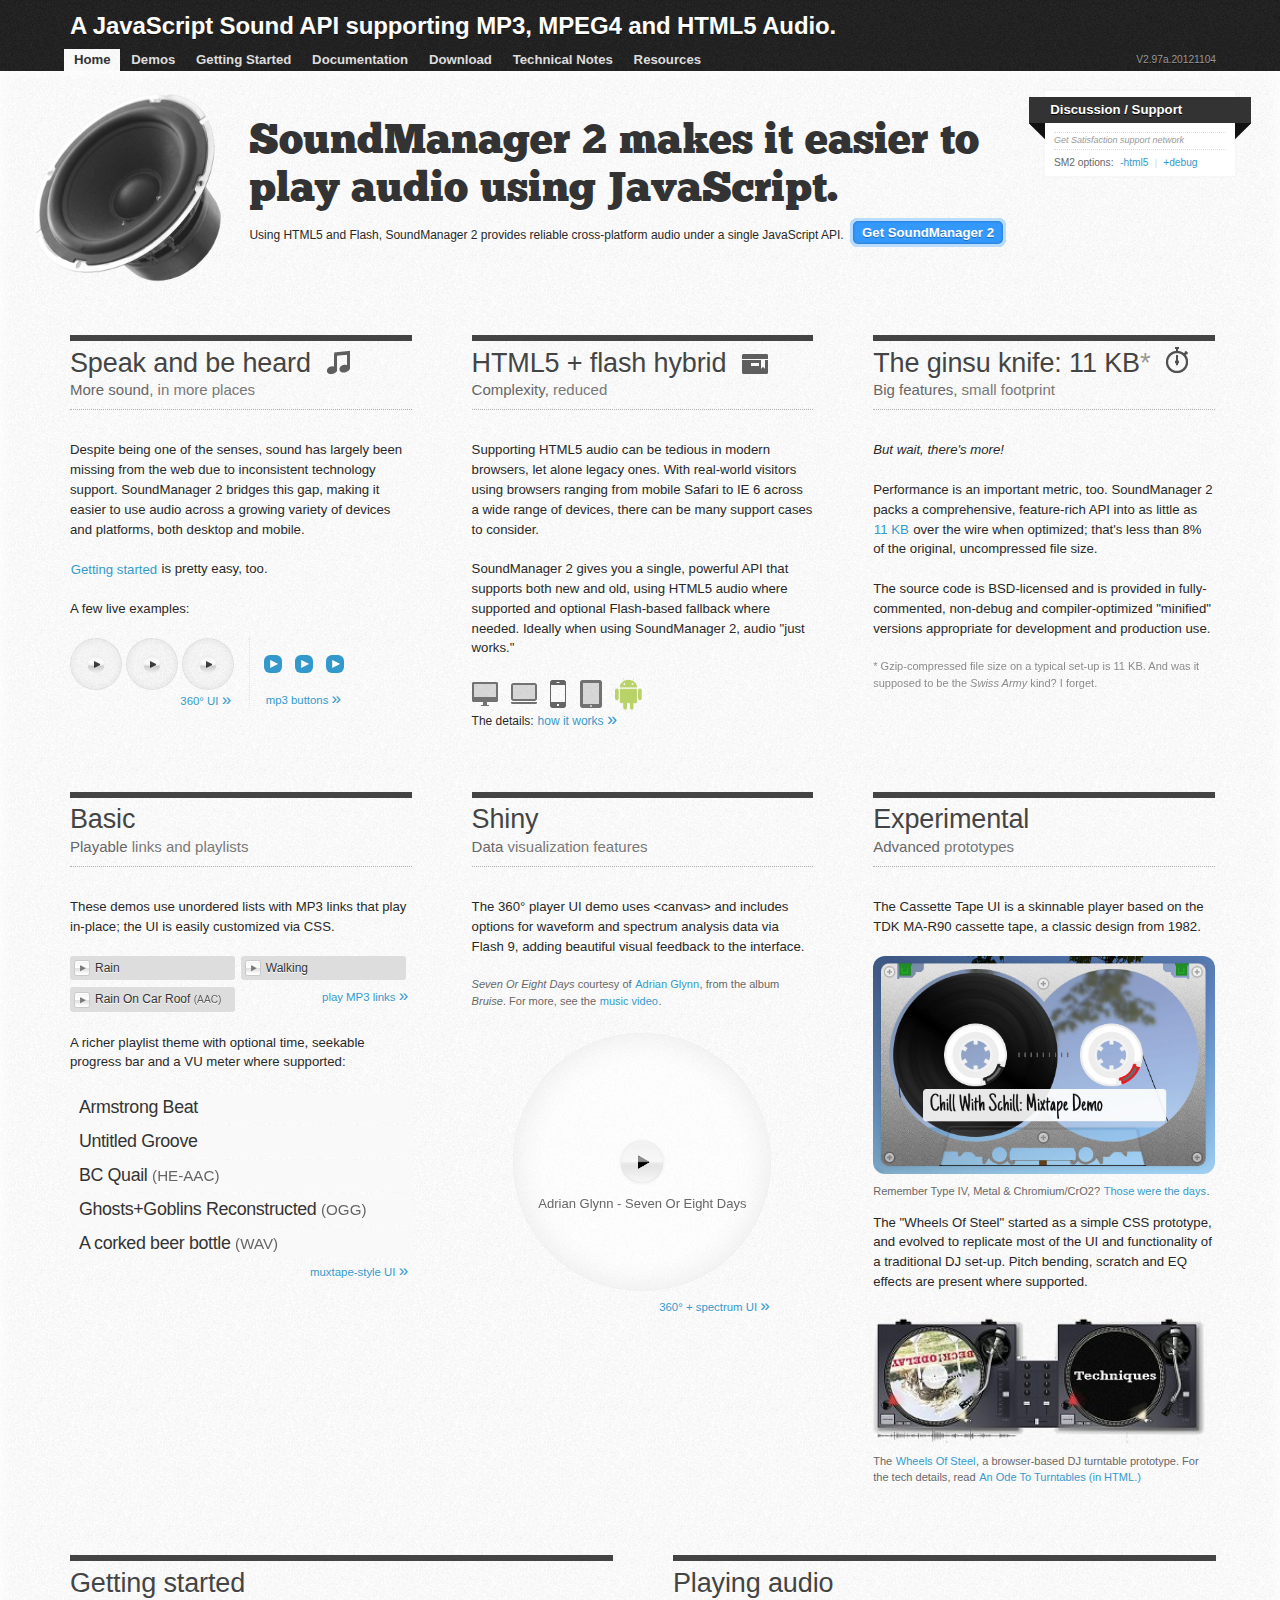
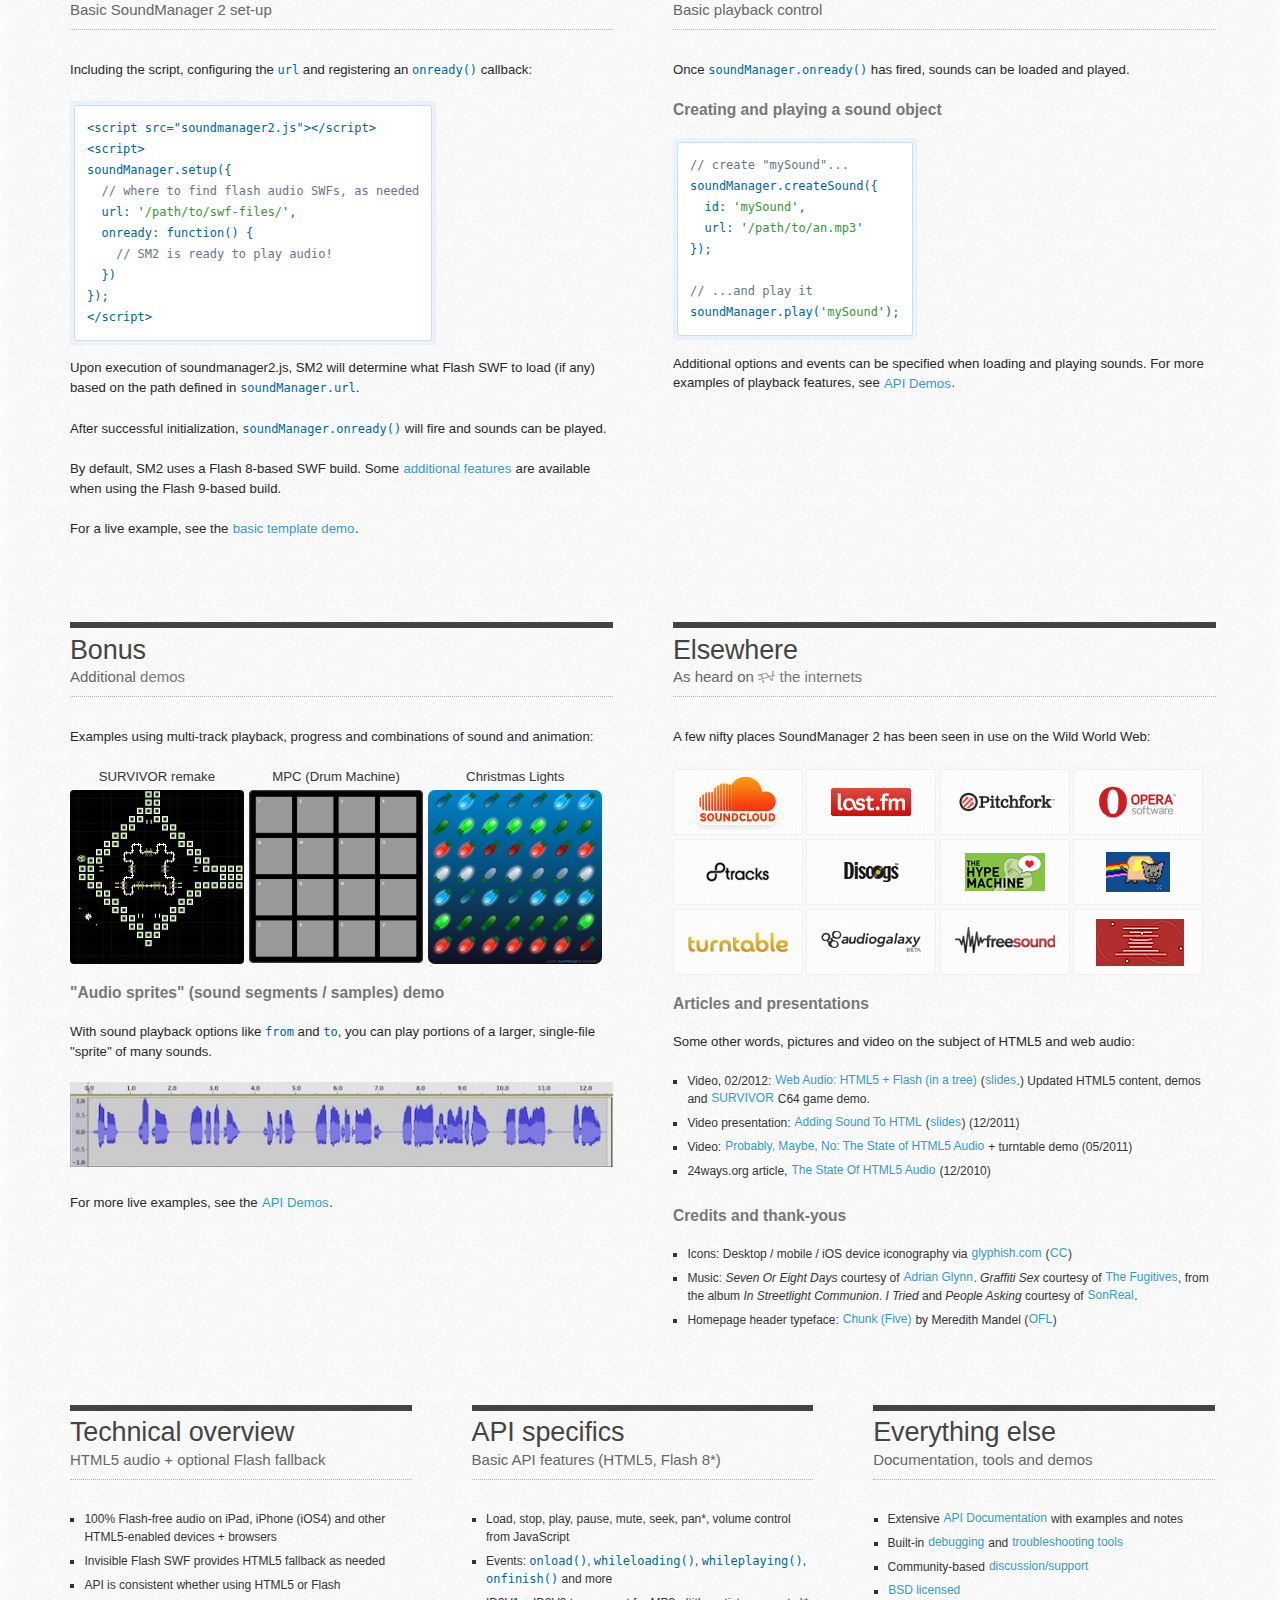
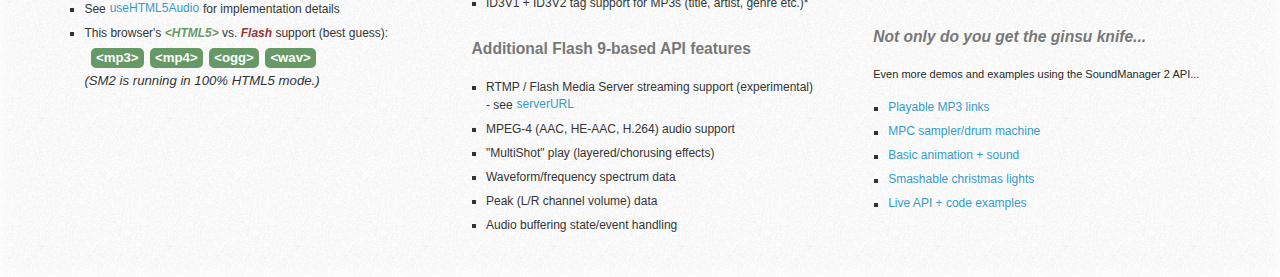
<file: js/soundmanagerv297a-20121104/index.html>
﻿<!DOCTYPE html PUBLIC "-//W3C//DTD XHTML 1.0 Strict//EN"
	"http://www.w3.org/TR/xhtml1/DTD/xhtml1-strict.dtd">
<html xmlns="http://www.w3.org/1999/xhtml" lang="en" xml:lang="en">
<head>
<title>SoundManager 2: JavaScript Sound For The Web</title>
<meta name="robots" content="noindex" />
<meta name="description" content="Play sound from JavaScript including MP3, MPEG-4 and HTML5-supported audio formats with SoundManager 2, a cross-browser/platform sound API. BSD licensed."/>
<meta name="keywords" content="javascript sound, html5 audio, html5 sound, javascript audio, javascript play mp3, javascript sound control, mp3, mp4, mpeg4, aac, Scott Schiller, Schill, Schillmania"/>
<meta name="author" content="Scott Schiller"/>
<meta name="copyright" content="Copyright (C) 1997 onwards Scott Schiller"/>
<meta name="language" content="en-us"/>
<meta http-equiv="Content-Type" content="text/html; charset=UTF-8"/>

<!-- inline demo CSS (combined + minified for performance; see comments for raw source URLs) -->
<link rel="stylesheet" type="text/css" href="demo/index-rollup.css"/>

<!-- the SoundManager 2 API -->
<script type="text/javascript" src="script/soundmanager2.js"></script>

<!-- 360 UI demo, canvas magic for IE -->
<!--[if lt IE 9]><script type="text/javascript" src="demo/360-player/script/excanvas.js"></script><![endif]-->

<!-- SM2 demo/homepage-specific stuff -->
<script type="text/javascript">var is_home = true;</script>

<!-- inline demo JS (combined + minified; see comments for raw source URLs) -->
<script type="text/javascript" src="demo/index-rollup.js"></script>
<!-- IE CSS font hax -->
<!--[if lte IE 8]>
<style>
 h2.special {
  /* IE 6-8 font reset, doesn't like sort-of-defined @font-family */
  font-family:"helvetica neue",helvetica,arial,verdana,tahoma,"sans serif";
 }
</style>
<![endif]-->
	<style type="text/css">
	/* "SM2 loves you" */
	#heart {
		line-height: 1em;
		padding-top: 0px;
		text-indent: 1em;
	}

	#heart-icon {
		width: auto;
		font-family: arial;
		color: red;
		font-size: 48px;
    }
	</style>
</head>

<body class="home">

<div id="content">

	<div id="lights"></div>

	<div id="top">

		<h1>A JavaScript Sound API supporting MP3, MPEG4 and HTML5 Audio.</h1>

		<div id="nav">
			<div id="version" title="Version of SM2 loaded on this page"></div>
			<ul>
				<li>
					<strong><a href="#home">Home</a></strong>
				</li>
				<li>
					<a href="#">Demos</a>
					<ul>
						<li><a href="demo/template/">Basic Template</a></li>
						<li><a href="demo/api/">API Examples</a></li>
						<li><a href="demo/play-mp3-links/">Playable MP3 links</a></li>
						<li><a href="demo/mp3-player-button/" class="exclude">Basic MP3 Play Button</a></li>
						<li><a href="demo/page-player/">Muxtape-style UI</a></li>
						<li><a href="demo/360-player/">360&deg; Player UI</a></li>
						<li><a href="demo/mpc/">Drum Machine (MPC)</a></li>
						<li><a href="demo/animation/">DOM/Animation Demos</a></li>
						<li><a href="demo/flashblock/">FlashBlock Handling</a></li>
					</ul>
				</li>
				<li>
					<a href="doc/getstarted/">Getting Started</a>
					<ul>
						<li><a href="doc/getstarted/#how-sm2-works">How SoundManager 2 works</a></li>
						<li><a href="doc/getstarted/#basic-inclusion">Including SM2 on your site</a></li>
						<li><a href="doc/getstarted/#troubleshooting">Troubleshooting</a></li>
					</ul>
				</li>
				<li>
					<a href="doc/">Documentation</a>
					<ul>
						<li><a href="doc/#sm-config">SoundManager Properties</a></li>
						<li><a href="doc/#sound-object-properties">Sound Object Properties</a></li>
						<li><a href="doc/#smdefaults">Global Sound Defaults</a></li>
						<li><a href="doc/#api">SoundManager Core API</a></li>
						<li><a href="doc/#smsoundmethods">Sound Object (SMSound) API</a></li>
						<li><a href="doc/generated/script/soundmanager2.html">Generated Documentation</a></li>
					</ul>
				</li>
				<li>
					<a href="doc/download/">Download</a>
					<ul>
						<li><a href="doc/download/#latest">Get SoundManager 2</a></li>
						<li><a href="doc/download/#revision-history">Revision History</a></li>
					</ul>
					</li>
				<li>
					<a href="doc/technotes/">Technical Notes</a>
					<ul>
						<li><a href="doc/technotes/#requirements">System Requirements</a></li>
						<li><a href="doc/technotes/#debug-output">Debug + Console Output</a></li>
					</ul>
					</li>
				<li>
					<a href="doc/resources/">Resources</a>
					<ul>
						<li><a href="doc/resources/#licensing">Licensing</a></li>
						<li><a href="doc/resources/#related">Related Projects</a></li>
						<li><a href="http://getsatisfaction.com/schillmania/products/schillmania_soundmanager_2/">SM2 support / discussion</a></li>
						<li><a href="http://www.schillmania.com/content/react/contact/">Contact Info @ Schillmania.com</a></li>
					</ul>
				</li>
			</ul>
			<div class="clear"></div>
		</div>
	</div>

<div id="main-wrapper">

  	<div id="main" class="triple">

		<div id="col3" class="c3">

			<div id="support-wrapper">
				<div id="get-satisfaction" class="box">
					<div id="gsfn_list_widget">
						<h2><a href="http://getsatisfaction.com/schillmania/products/schillmania_soundmanager_2/" title="User discussion, FAQs and support for SoundManager 2" rel="nofollow">Discussion / Support</a><span class="l"></span><span class="r"></span></h2>
						<div id="gsfn_content">
						</div>
						<div class="powered_by">
							<a href="http://getsatisfaction.com/" rel="nofollow">Get Satisfaction support network</a>
						</div>
					</div>
				<!-- /.box -->
				</div>

				<div id="sm2-options">
					<p>
						SM2 options:&nbsp; <span id="with-html5"><a href="?sm2-usehtml5audio=1" title="View this page with HTML5 audio support enabled">+html5</a></span>
						<span id="options-divider-with-html5" class="options-divider">&nbsp;|&nbsp;</span>
						<span id="without-html5"><a href="?sm2-usehtml5audio=0" title="View this page with HTML5 audio support disabled">-html5</a></span>
						<span id="options-divider-without-html5" class="options-divider">&nbsp;|&nbsp;</span>
						<span id="with-debug"><a href="#debug=1" title="View this page with debug output mode enabled (console.log() or HTML-based)" onclick="document.location.href=this.href;document.location.reload()">+debug</a></span>
					</p>
				</div>

			</div>

			<!-- /main -->
		</div>

		<div id="live-demos" class="columnar">

			<div id="about-sm2">

				<div id="sm2-support-warning">
					<!-- as needed, warning is displayed here -->
				</div>

				<div id="about-header">

					<div class="sm2-speaker">
						<img src="demo/_image/soundmanager2-speaker.png" alt="SoundManager 2 speaker logo" class="ie6sucks" />
					</div>

					<h2 class="special">SoundManager 2 makes it easier to play audio using JavaScript.</h2>

					<p style="line-height:2em">
						Using HTML5 and Flash, SoundManager 2 provides reliable cross-platform audio under a single JavaScript API.&nbsp; <a href="doc/download/" title="Download SoundManager 2" class="feature" style="font-family:helvetica;font-weight:bold;margin:0px;white-space:nowrap">Get SoundManager 2</a>
					</p>

				</div>

				<hr />

				<div class="threeup first">

					<div class="column">
						<div class="column-wrapper">

							<h3>Speak and <b style="white-space:nowrap">be heard<span class="music-note icon"></span></b></h3>
							<h4>More sound, <b>in more places</b></h4>

							<p>Despite being one of the senses, sound has largely been missing from the web due to inconsistent technology support. SoundManager 2 bridges this gap, making it easier to use audio across a growing variety of devices and platforms, both desktop and mobile.</p>

							<p><a href="#getting-started" class="cta">Getting started</a> is pretty easy, too.</p>

							<p>A few live examples:</p>

							<div id="sm2-support" class="demo-block">
								<!-- "oh snap", SM2 didn't load etc. messaging -->
							</div>

							<div style="position:relative;*zoom:1;min-width:275px">

								<div id="special-demo-left" class="sm2-inline-list">

									<div class="ui360">
										<a href="demo/_mp3/office_lobby.mp3" class="norewrite exclude button-exclude inline-exclude">Office lobby sound</a>
									</div>

									<div class="ui360" style="float:left;display:inline">
										<a href="demo/_mp3/mak.mp3" title="360 demo: Angry Cow Sound" class="norewrite exclude button-exclude inline-exclude">Random</a>
									</div>

									<div class="ui360" style="float:left;display:inline">
										<a href="http://freshly-ground.com/data/audio/sm2/water-drop.mp3" title="360 Demo: Water Drop" class="exclude button-exclude inline-exclude">Water Drop</a>
									</div>

									<div class="demo-more-abs" style="margin-right:1.5em">
										<a href="demo/360-player/" title="360&deg; UI player demo" class="cta">360&deg; UI <span>&raquo;</span></a>
									</div>

								</div>

								<div id="special-demo-right">
									<a href="demo/_mp3/coins.mp3" title="Play &quot;Change&quot;" class="sm2_button exclude inline-exclude norewrite">coins.mp3</a>
									&nbsp;&nbsp; <a href="demo/christmas-lights/sound/glass0.mp3" class="sm2_button exclude inline-exclude norewrite" title="Play &quot;Glass break 1&quot;">glass0.mp3</a>
									&nbsp;&nbsp; <a href="demo/christmas-lights/sound/glass1.mp3" class="sm2_button exclude inline-exclude threesixty-exclude norewrite" title="Play &quot;Glass break 2&quot;">glass1.mp3</a>

									<div class="demo-more-abs">
										<a href="demo/mp3-player-button/" title="MP3 buttons demo" class="cta">mp3 buttons <span>&raquo;</span></a>
									</div>

								</div>

							</div>

						</div>
					</div>


					<div class="column">
						<div class="column-wrapper">

							<h3>HTML5 + flash <b style="white-space:nowrap">hybrid<span class="package icon"></span></b></h3>
							<h4>Complexity, <b>reduced</b></h4>

							<p>Supporting HTML5 audio can be tedious in modern browsers, let alone legacy ones. With real-world visitors using browsers ranging from mobile Safari to IE 6 across a wide range of devices, there can be many support cases to consider.</p>

							<p>SoundManager 2 gives you a single, powerful API that supports both new and old, using HTML5 audio where supported and optional Flash-based fallback where needed. Ideally when using SoundManager 2, audio "just works."</p>
							
							<div class="icons">
							 <ul>
							  <li class="desktop" title="Desktop support: Windows, Mac OS, Linux">Desktop support: Windows, Mac OS, Linux</li>
							  <li class="laptop" title="Laptop/tablet support: Windows, Mac OS, Linux / Blackberry Playbook, Kindle Fire + other HTML5/Flash devices">Laptop/tablet support: Windows, Mac OS, Linux / Blackberry Playbook, Kindle Fire + other HTML5/Flash devices</li>
							  <li class="iphone" title="iPhone support: iPhone with iOS 4.0 and newer">iPhone support: iOS 4.0 and newer</li>
							  <li class="ipad" title="iPad support: Version 1.0 (iOS 3.2) and newer">iPad support: Version 1.0 (iOS 3.2) and newer</li>
							  <li class="android" title="Android platforms supporting HTML5 and/or Flash">Android platforms supporting HTML5 and/or Flash</li>
							 </ul>
							 The details: <a href="doc/getstarted/#intro" class="cta" style="text-align:right">how it works <span>&raquo;</span></a>
							</div>

						</div>
					</div>

					<div class="column">
						<div class="column-wrapper">
							<h3 style="cursor:help" title="Gzip-compressed file size on a typical set-up is 11 KB. And was it supposed to be the &quot;Swiss Army&quot; kind? I forget.">The ginsu knife: <b style="white-space:nowrap">11 KB<span style="color:#999">*</span><span class="performance icon"></span></b></h3>
							<h4>Big&nbsp;features, <b>small footprint</b></h4>
							<p><em>But wait, there's more!</em></p>
							<div>
								<p>Performance is an important metric, too. SoundManager 2 packs a comprehensive, feature-rich API into as little as <a href="doc/getstarted/#basic-inclusion" title="SoundManager 2: Build options (down to ~11 KB in size)" style="white-space:nowrap" class="cta">11 KB</a> over the wire when optimized; that's less than 8% of the original, uncompressed file size.</p>
							</div>
							<p>The source code is BSD-licensed and is provided in fully-commented, non-debug and compiler-optimized "minified" versions appropriate for development and production use.</p>
							<p class="sidenote">* Gzip-compressed file size on a typical set-up is 11 KB. And was it supposed to be the <i>Swiss Army</i> kind? I forget.</p>
						</div>
					</div>

				</div>


				<div class="threeup">

					<div class="column">
						<div class="column-wrapper">

							<h3>Basic</h3>
							<h4>Playable <b>links and playlists</b></h4>

							<p>These demos use unordered lists with MP3 links that play in-place; the UI is easily customized via CSS.</p>

							<ul class="graphic">
								<li><a href="demo/_mp3/rain.mp3" class="exclude">Rain</a></li>
								<li><a href="demo/_mp3/walking.mp3" class="exclude">Walking</a></li>
								<!-- files from the web (note that ID3 information will *not* load from remote domains without permission, Flash restriction) -->
								<li><a href="http://freshly-ground.com/data/video/Rain%20on%20Car%20Roof.aac" title="Rain on car roof (AAC)" class="exclude">Rain On Car Roof <span class="sidenote">(AAC)</span></a></li>
							</ul>

							<div class="demo-more" style="text-align:right;white-space:normal">
								<a href="demo/play-mp3-links/" title="&quot;Play MP3 Links&quot; demo" class="cta">play MP3 links <span>&raquo;</span></a>
							</div>

							<div style="clear:both"></div>

							<p>A richer playlist theme with optional time, seekable progress bar and a VU meter where supported:</p>

							<ul id="inline-playlist" class="playlist">
								<li><a href="http://freshly-ground.com/data/audio/mpc/20060826 - Armstrong.mp3" class="button-exclude inline-exclude threesixty-exclude">Armstrong Beat</a></li>
								<li><a href="http://freshly-ground.com/data/audio/mpc/20090119 - Untitled Groove.mp3" class="button-exclude inline-exclude threesixty-exclude">Untitled Groove</a></li>
								<li><a href="http://freshly-ground.com/data/audio/sm2/quail-64kbps-he-aac-from-itunes-renamed-from-mp4.aac" title="48 kbps MPEG4 High-Efficiency AAC test sound: BC Quail" class="button-exclude inline-exclude threesixty-exclude">BC Quail <span class="sidenote">(HE-AAC)</span></a></li>
								<li><a href="http://freshly-ground.com/data/audio/sm2/20060924%20-%20Ghosts%20&amp;%20Goblins%20Reconstructed.ogg" title="Ghosts + Goblins Reconstructed: OGG sound format, requires HTML5 Audio() support to play" class="muxtape-html5 button-exclude inline-exclude threesixty-exclude">Ghosts+Goblins Reconstructed <span class="sidenote">(OGG)</span></a></li>
								<li><a href="http://freshly-ground.com/data/audio/sm2/bottle-pop.wav" title="WAV sound format, requires HTML5 Audio() support to play" class="muxtape-html5 button-exclude inline-exclude threesixty-exclude">A corked beer bottle <span class="sidenote">(WAV)</span></a></li>
							</ul>
							<div class="demo-more">
								<a href="demo/page-player/" title="Muxtape-style UI demo" class="cta">muxtape-style UI <span>&raquo;</span></a>
							</div>

						</div>
					</div>

					<div class="column">
						<div class="column-wrapper">

							<h3>Shiny</h3>
							<h4>Data <b>visualization features</b></h4>

							<p>The 360&deg; player UI demo uses &lt;canvas&gt; and includes options for waveform and spectrum analysis data via Flash 9, adding beautiful visual feedback to the interface.</p>

							<p style="font-size:92%;text-align:left;color:#666;white-space:normal"><em>Seven Or Eight Days</em> courtesy of <a href="http://www.adrianglynn.com/" title="Adrian Glynn, Vancouver, Canadian singer/songwriter" class="cta">Adrian Glynn</a>, from&nbsp;the album <em>Bruise</em>. For more, see the <a href="https://www.youtube.com/watch?v=dFc2QQiGcUQ" title="Adrian Glynn: &quot;Seven Or Eight Days&quot; video" rel="nofollow" class="cta">music video</a>.</p>

						<!--
						<div id="inline-demos">
							<h4 id="inline-demo-header">Inline demos using SoundManager 2</h4>
						</div>
						-->

							<div>
							
								<div id="sm2-visualization" class="sm2-inline-list">

									<div class="ui360 ui360-vis">
										<a href="http://freshly-ground.com/data/audio/sm2/Adrian%20Glynn%20-%20Seven%20Or%20Eight%20Days.mp3" class="exclude button-exclude inline-exclude" style="position:absolute;color:#333">Adrian Glynn - Seven Or Eight Days</a>
									</div>

								</div>

								<div class="demo-more" style="width:256px;margin:0.5em auto 0px auto;clear:both">
									<a href="demo/360-player/canvas-visualization.html" title="360&deg; UI: JavaScript + Canvas Visualization" class="cta">360&deg; + spectrum UI <span>&raquo;</span></a>
								</div>

							</div>

						</div>
					</div>
					
					<div class="column">

						<div class="column-wrapper">

							<h3>Experimental</h3>
							<h4>Advanced <b>prototypes</b></h4>

							<p>The Cassette Tape UI is a skinnable player based on the TDK MA-R90 cassette tape, a classic design from 1982.</p>

							<div>
								<a href="demo/cassette-tape/" title="Cassette Tape UI (Prototype Demo)"><img src="demo/_image/cassette-tape-ui-screenshot.jpg" alt="Cassette Tape UI Prototype Screenshot" style="max-width:506px;min-width:100%;width:100%;border-radius:12px" /></a>
							</div>

							<p style="margin:0.5em 0px 0px 0px;padding:0px;font-size:92%;text-align:left;color:#666;margin-bottom:0.5em;white-space:normal">Remember Type IV, Metal &amp; Chromium/CrO2? <a href="http://www.youtube.com/watch?v=1FDgUfeG8q4" title="Cassette Tape TV ads from Japan, 1979-1989 (YouTube)" class="cta">Those were the days</a>.</p>

							<p>The "Wheels Of Steel" started as a simple CSS prototype, and evolved to replicate most of the UI and functionality of a traditional DJ set-up. Pitch bending, scratch and EQ effects are present where supported.</p>
							<p style="margin:0px 0px 0.5em 0px;padding:0px;text-align:center" class="bonus-demo"><a href="http://wheelsofsteel.net/" title="The Wheels Of Steel: Online turntable / browser-based DJ prototype" style="margin:0px;padding:0px;background:#fff"><img src="demo/_image/wheelsofsteel-full-ui.jpg" alt="wheelsofsteel.net: Online turntable demo (screenshot)" style="display:block;width:100%;min-width:100%;max-width:315px;margin-left:-4px;border:none" /></a></p>
							<p style="margin:0px;padding:0px;font-size:92%;text-align:left;color:#666;margin-bottom:0.5em;white-space:normal">The <a href="http://wheelsofsteel.net/" title="The Wheels Of Steel: Online turntable / browser-based DJ prototype" class="cta">Wheels Of Steel</a>, a browser-based DJ turntable prototype. For the tech details, read <a href="http://www.schillmania.com/content/entries/2011/wheels-of-steel/" title="The making of 'The Wheels Of Steel': An Ode To Turntables (in HTML)" class="cta">An Ode To Turntables (in HTML.)</a></p>

						</div>
					</div>

				</div>

				<div id="how-to" class="twoup">

					<div class="column">
						<div id="getting-started" class="column-wrapper">

							<h3>Getting <b>started</b></h3>

							<h4>Basic SoundManager 2 set-up</h4>

							<p>Including the script, configuring the <code>url</code> and registering an <code>onready()</code> callback:</p>

<pre class="block"><code>&lt;script src="soundmanager2.js"&gt;&lt;/script&gt;
&lt;script&gt;
soundManager.setup({
  <span><span>// where to find flash audio SWFs, as needed</span></span>
  url: '<span>/path/to/swf-files/</span>',
  onready: function() {
    <span><span>// SM2 is ready to play audio!</span></span>
  })
});
&lt;/script&gt;</code></pre>

							<p>Upon execution of soundmanager2.js, SM2 will determine what Flash SWF to load (if any) based on the path defined in <code>soundManager.url</code>.</p>
							<p>After successful initialization, <code>soundManager.onready()</code> will fire and sounds can be played.</p>
							<p>By default, SM2 uses a Flash 8-based SWF build. Some <a href="#flash9-features" title="SoundManager 2: Flash 9 API-based features" class="cta">additional features</a> are available when using the Flash 9-based build.</p>

							<p>For a live example, see the <a href="demo/template/" class="cta">basic template demo</a>.</p>

						</div>

					</div>


					<div class="column">

						<div class="column-wrapper">

							<h3>Playing <b>audio</b></h3>
							<h4>Basic playback control</h4>

							<p>Once <code>soundManager.onready()</code> has fired, sounds can be loaded and played.</p>

							<h4>Creating and playing a sound object</h4>

<pre class="block"><code><span><span>// create "mySound"...</span></span>
soundManager.createSound({
  id: '<span>mySound</span>',
  url: '<span>/path/to/an.mp3</span>'
});

<span><span>// ...and play it</span></span>
soundManager.play('<span>mySound</span>');
</code></pre>

					<p>Additional options and events can be specified when loading and playing sounds. For more examples of playback features, see <a href="demo/api/" class="cta">API Demos</a>.</p>

						</div>

					</div>

				</div>

				<div class="twoup">

					<div class="column">
						<div class="column-wrapper">

							<h3>Bonus</h3>
							<h4>Additional <b>demos</b></h4>

							<p>
								Examples using multi-track playback, progress and combinations of sound and animation:
							</p>

							<ul class="bonus-demos">

								<li>
									<p class="smaller"><strong>SURVIVOR remake</strong></p>
									<a href="http://www.schillmania.com/survivor/" style="display:inline-block" title="SURVIVOR (1982 Commodore 64 game remake)"><img src="demo/_image/survivor-screenshot.png" alt="SURVIVOR (C64 game remake) demo screenshot" style="display:block;width:100%;max-width:200px" /></a>
								</li>

								<li>
									<p class="smaller"><strong>MPC (Drum Machine)</strong></p>
									<a href="demo/mpc/" style="display:inline-block" title="MPC (sampler/drum machine) demo"><img src="demo/_image/mpc-screenshot.png" alt="MPC (drum machine) demo screenshot" style="display:block;width:100%;max-width:200px" /></a>
								</li>

								<li>
									<p class="smaller"><strong>Christmas Lights</strong></p>
									<a href="demo/christmas-lights/" style="display:inline-block" title="Smashable Christmas Lights demo"><img src="demo/_image/christmas-lights.jpg" alt="Smash Christmas Lights demo" style="display:block;width:100%;max-width:200px;border-radius:7px" /></a>
								</li>

							</ul>

							<h4 style="clear:left;padding-top:1em">"Audio sprites" (sound segments / samples) demo</h4>

							<p>With sound playback options like <code>from</code> and <code>to</code>, you can play portions of a larger, single-file "sprite" of many sounds.</p>

							<p class="bonus-demo clear">
								<a href="demo/api/#fitter-happier" title="&quot;Fitter, Happier&quot; sound sample demo"><img src="demo/_image/fitter-happier-waveform.jpg" alt="&quot;Fitter, Happier&quot; waveform screenshot" style="width:100%;max-width:562px" /></a>
							</p>


							<p>
								For more live examples, see the <a href="demo/api/" title="SoundManager 2 API demos" class="cta">API Demos</a>.
							</p>

						</div>
					</div>

					<div class="column">
						<div class="column-wrapper">

							<h3>Elsewhere</h3>
							<h4>As heard on <b><span class="scratched-out">TV</span> the internets</b></h4>

							<p>A few nifty places SoundManager 2 has been seen in use on the Wild World Web:</p>

							<div class="inthewild active">

								<ul class="inthewild">
									<li>
										<a id="soundcloud" href="http://thecloudplayer.com/" title="Soundcloud / The Cloud Player"><span>SoundCloud / The Cloud Player</span></a>
									</li>
									<li>
										<a id="lastfm" href="http://www.last.fm/" title="last.fm"><span>last.fm</span></a>
									</li>
									<li>
										<a id="pitchfork" href="http://www.pitchfork.com/" title="Pitchfork"><span>Pitchfork</span></a>
									</li>
									<li>
										<a id="opera" href="http://www.opera.com/" title="Opera Software ASA (Media Player component)"><span>Opera Software ASA</span></a>
									</li>
									<li>
										<a id="eight-tracks" href="http://8tracks.com/" title="8tracks"><span>8tracks</span></a>
									</li>
									<li>
										<a id="discogs" href="http://www.discogs.com/" title="Discogs"><span>Discogs</span></a>
									</li>
									<li>
										<a id="hypem" href="http://hypem.com/" title="The Hype Machine"><span>The Hype Machine</span></a>
									</li>
									<li>
										<a id="nyancat" href="http://nyan.cat/" title="NON-STOP NYAN CAT!"><span>NON-STOP NYAN CAT!</span></a>
									</li>
									<li>
										<a id="turntable-dot-fm" href="http://turntable.fm/" title="Turntable.fm"><span>Turntable.fm</span></a>
									</li>
									<li>
										<a id="audiogalaxy" href="http://audiogalaxy.com/" title="Audiogalaxy"><span>Audiogalaxy</span></a>
									</li>
									<li>
										<a id="freesound" href="http://freesound.org" title="Freesound.org"><span>freesound.org</span></a>
									</li>
									<li>
										<a id="baroque-me" href="http://blog.chenalexander.com/2011/baroque-bach-cello/" title="Alexander Chen's &quot;baroque.me&quot;"><span>baroque.me</span></a>
									</li>
								</ul>

							</div>

							<h4 style="padding-top:1em">Articles and presentations</h4>

							<p>Some other words, pictures and video on the subject of HTML5 and web audio:</p>

							<ul class="standard">
								<li>Video, 02/2012: <a href="http://www.youtube.com/watch?v=C2Tw0BeZb8Q" title="Scott Schiller: Web Audio: HTML5 + Flash (in a tree)" class="cta">Web Audio: HTML5 + Flash (in a tree)</a> (<a href="http://isflashdeadyet.com/talks/html5/bayjax_yahoo_sunnyvale_02-06-2012/" title="&quot;Web Audio: HTML5 + Flash (in a tree)&quot; presentation slides" class="cta">slides</a>.) Updated HTML5 content, demos and <a href="http://www.schillmania.com/content/entries/2012/survivor-c64-html-remake/" title="SURVIVOR: Remaking a Commodore 64 game in HTML" class="cta">SURVIVOR</a> C64 game demo.</li>
								<li>Video presentation: <a href="http://www.youtube.com/watch?v=KjdPNtWV3Z0#t=56s" title="Scott Schiller: &quot;Adding Sound To HTML&quot;" class="cta">Adding Sound To HTML</a> (<a href="http://isflashdeadyet.com/talks/html5/" title="&quot;Adding Sound To HTML&quot; presentation slides" class="cta">slides</a>) (12/2011)</li>
								<li>Video: <a href="http://www.youtube.com/watch?v=ffk65q5Rl9I" title="Yahoo!/YUI Blog, video presentation: Scott Schiller on the State of HTML5 Audio" class="cta">Probably, Maybe, No: The State of HTML5 Audio</a> + turntable demo (05/2011)</li>
								<li>24ways.org article, <a href="http://24ways.org/2010/the-state-of-html5-audio" title="Probably, Maybe, No: The State Of HTML5 Audio (24ways.org)" class="cta">The State Of HTML5 Audio</a> (12/2010)</li>
							</ul>

							<h4 style="padding-top:1em">Credits and thank-yous</h4>

							<ul class="standard">
								<li>Icons: Desktop / mobile / iOS device iconography via <a href="http://glyphish.com/" class="cta">glyphish.com</a> (<a href="http://creativecommons.org/licenses/by/3.0/" title="Creative Commons Attribution 3.0 Unported" class="cta">CC</a>)</li>
								<li>Music: <em>Seven Or Eight Days</em> courtesy of <a href="http://www.adrianglynn.com/" title="Adrian Glynn, Vancouver-based Singer/Songwriter" class="cta">Adrian Glynn</a>. <em>Graffiti Sex</em> courtesy of <a href="http://www.fugitives.ca/" title="The Fugitives, multi-instrumentalists from Vancouver" class="cta">The Fugitives</a>, from the album <em>In Streetlight Communion</em>. <em>I Tried</em> and <em>People Asking</em> courtesy of <a href="http://sonreal.bandcamp.com/album/the-lightyear-mixtape" title="The Lightyear Mixtape from SonReal, Vancouver-based hip-hop artist" class="cta">SonReal</a>.</li>
								<li>Homepage header typeface: <a href="http://work.meredithmandel.com/#379252/Typeface-Chunk-Five" class="cta">Chunk (Five)</a> by Meredith Mandel (<a href="http://scripts.sil.org/cms/scripts/page.php?site_id=nrsi&amp;id=OFL&amp;_sc=1" title="SIL Open Font License (OFL)" class="cta">OFL</a>)</li>
							</ul>
						
						</div>

					</div>

<!--
					<div class="column">
						<div class="column-wrapper">

							<h3>Download <b>the code</b></h3>

							<p>
								<a href="doc/download/" class="feature">Get SoundManager 2</a>
							</p>

						</div>
					</div>
-->


				</div>

				<div class="threeup">

					<div class="column">
						<div class="column-wrapper">

							<h3>Technical <b>overview</b></h3>

							<h4>HTML5 audio + optional Flash fallback</h4>

							<ul id="html5-audio-notes" class="standard">
								<li>100% Flash-free audio on iPad, iPhone (iOS4) and other HTML5-enabled devices + browsers</li>
								<li>Invisible Flash SWF provides HTML5 fallback as needed</li>
								<li>API is consistent whether using HTML5 or Flash</li>
								<li>See <a href="doc/#soundmanager-usehtml5audio" title="soundManager.useHTML5Audio HTML5 Audio() support feature documentation" class="cta">useHTML5Audio</a> for implementation details</li>
							</ul>

						</div>
					</div>

					<div class="column">
						<div class="column-wrapper"> <!-- spaced-out -->

							<h3>API <b>specifics</b></h3>
							<h4>Basic API features (HTML5, Flash 8*)</h4>

							<ul class="standard">
								<li>Load, stop, play, pause, mute, seek, pan*, volume control from JavaScript</li>
								<li>Events: <code>onload()</code>, <code>whileloading()</code>, <code>whileplaying()</code>, <code>onfinish()</code> and more</li>
								<li>ID3V1 + ID3V2 tag support for MP3s (title, artist, genre etc.)*</li>
							</ul>

							<br />

							<h4 id="flash9-features">Additional Flash 9-based API features</h4>

							<ul class="standard">
								<li>RTMP / Flash Media Server streaming support (experimental) - see <a href="doc/#smsound-serverurl" title="SMSound.serverURL parameter" class="cta">serverURL</a></li>
								<li>MPEG-4 (AAC, HE-AAC, H.264) audio support</li>
								<li>"MultiShot" play (layered/chorusing effects)</li>
								<li>Waveform/frequency spectrum data</li>
								<li>Peak (L/R channel volume) data</li>
								<li>Audio buffering state/event handling</li>
							</ul>

						</div>
					</div>

					<div class="column">
						<div class="column-wrapper"> <!-- spaced-out -->

							<h3>Everything <b>else</b></h3>
							<h4>Documentation, tools and demos</h4>

							<ul class="standard">
								<li>Extensive <a href="doc/" title="SoundManager 2 documentation" class="cta">API Documentation</a> with examples and notes</li>
								<li>Built-in <a href="doc/technotes/#debug-output" title="SoundManager 2 console.log()-style debug output" class="cta">debugging</a> and <a href="doc/getstarted/#troubleshooting" title="SoundManager 2 troubleshooting tool" class="cta">troubleshooting tools</a></li>
								<li>Community-based <a href="http://getsatisfaction.com/schillmania/products/schillmania_soundmanager_2" title="discussion/support for SoundManager 2 on Get Satisfaction" class="cta">discussion/support</a></li>
								<li id="licensing"><a href="license.txt" title="SoundManager 2 BSD license" class="cta norewrite">BSD licensed</a></li>
							</ul>

							<br />
							<h4 class="home-shopping-network">Not only do you get the ginsu knife...</h4>
							<p style="font-size:92%">Even more demos and examples using the SoundManager 2 API...</p>
							<ul class="standard">
								<li><a href="demo/play-mp3-links/" title="Links to MP3 files that play inline" class="cta">Playable MP3 links</a></li>
								<li><a href="demo/mpc/" title="MPC sampler/drum machine demo" class="cta">MPC sampler/drum machine</a></li>
								<li><a href="demo/animation-1/" title="Bouncing ball animation with sound effects" class="cta">Basic animation + sound</a></li>
								<li><a href="demo/christmas-lights/" title="Smashable christmas lights demo (animation and sound)" class="cta">Smashable christmas lights</a></li>
								<li><a href="demo/api/" title="See the code, click the button, watch it run: Live API demos using test sounds" class="cta">Live API + code examples</a></li>
							</ul>


						</div>
					</div>

					<!--/min-width -->

				  </div>

<!-- three -->

				<!-- /#about-sm2 -->
			</div>

		</div>

		<div class="clear">&nbsp;</div>

		<!-- /content -->

	</div>

	<script type="text/javascript">
	// <![CDATA[
	if (document.location.href.match(/debug=1/i)) {
	  document.getElementById('with-debug').style.display = 'none';
	}
	if (document.location.href.match(/debug/i)) {
	  document.getElementById('options-divider-with-html5').style.display = 'none';
	}
	if (soundManager.useHTML5Audio || document.location.href.match(/html5audio=1/i)) {
	  document.getElementById('with-html5').style.display = 'none';
	  document.getElementById('options-divider-with-html5').style.display = 'none';
	} else {
	  document.getElementById('without-html5').style.display = 'none';
	  document.getElementById('options-divider-without-html5').style.display = 'none';
	}
	init();
	// 	]]>
	</script>

	</div>

</div>

</body>
</html>
</file>
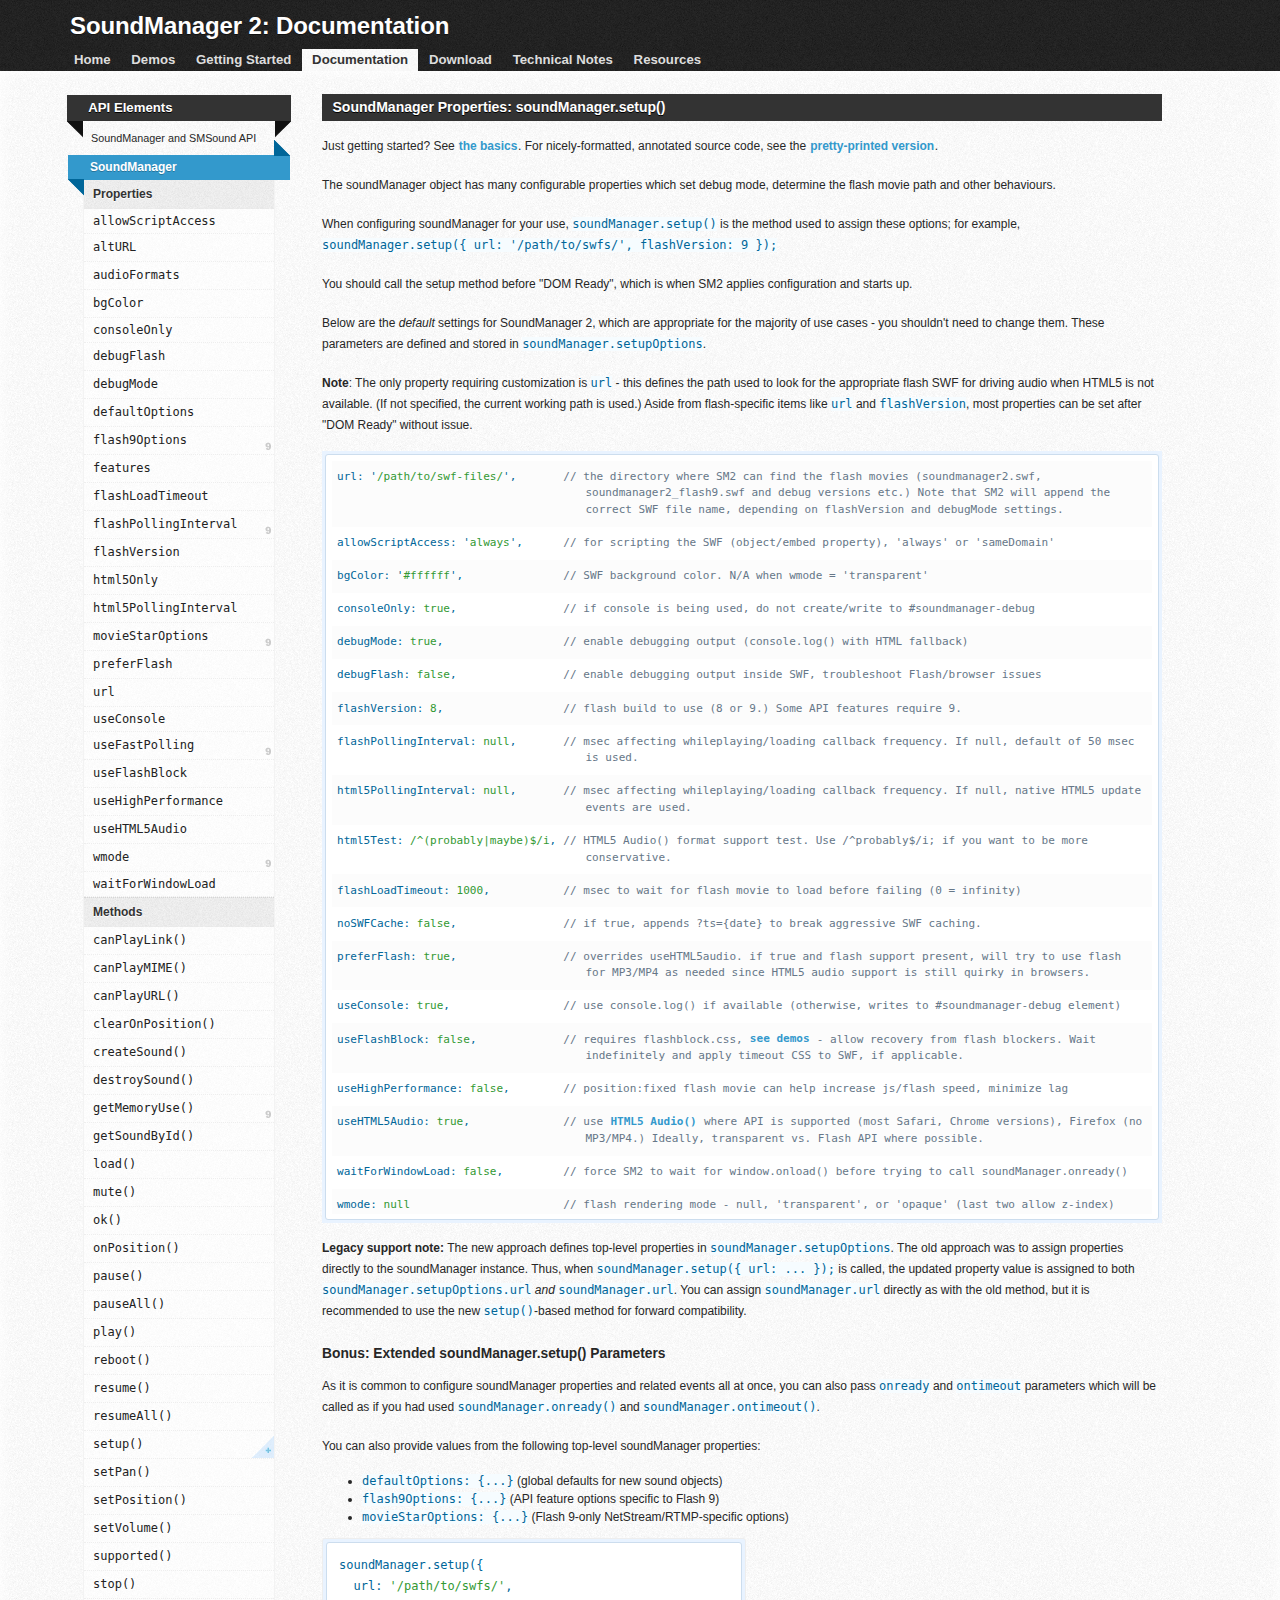
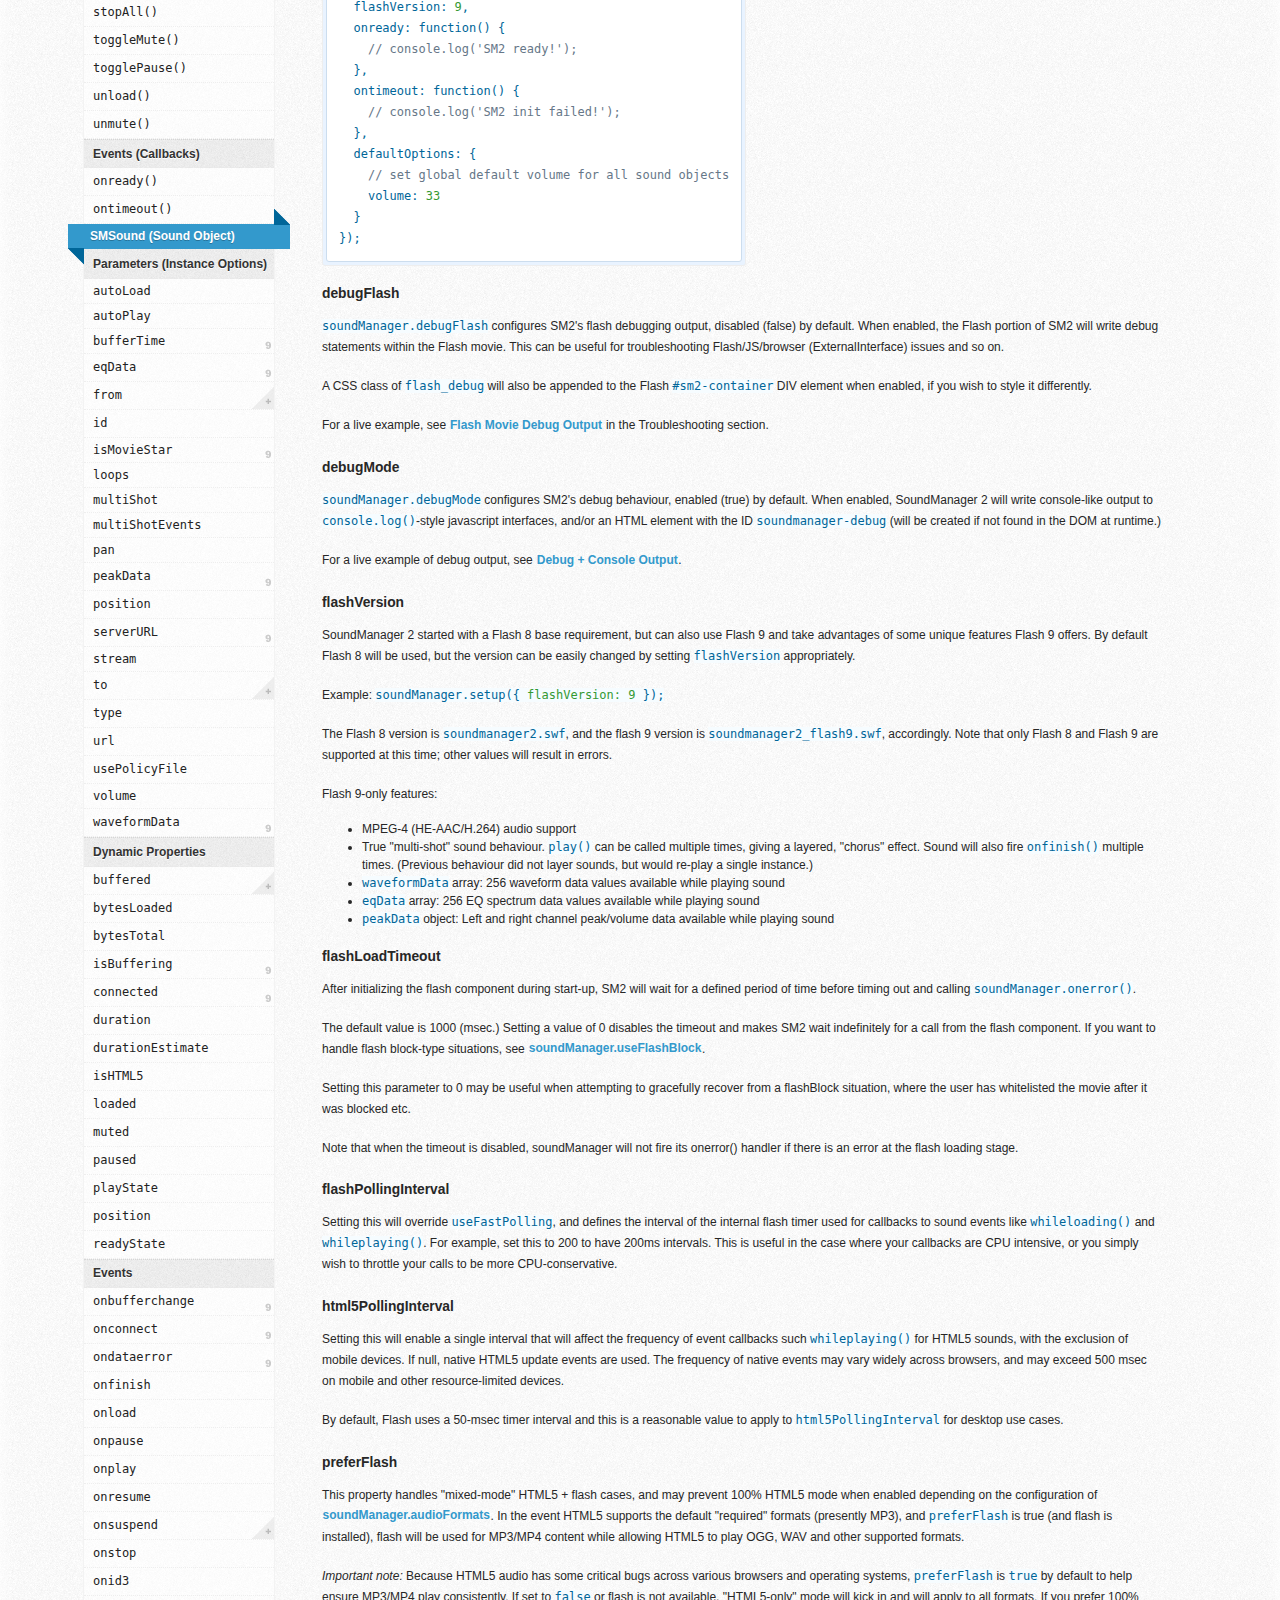
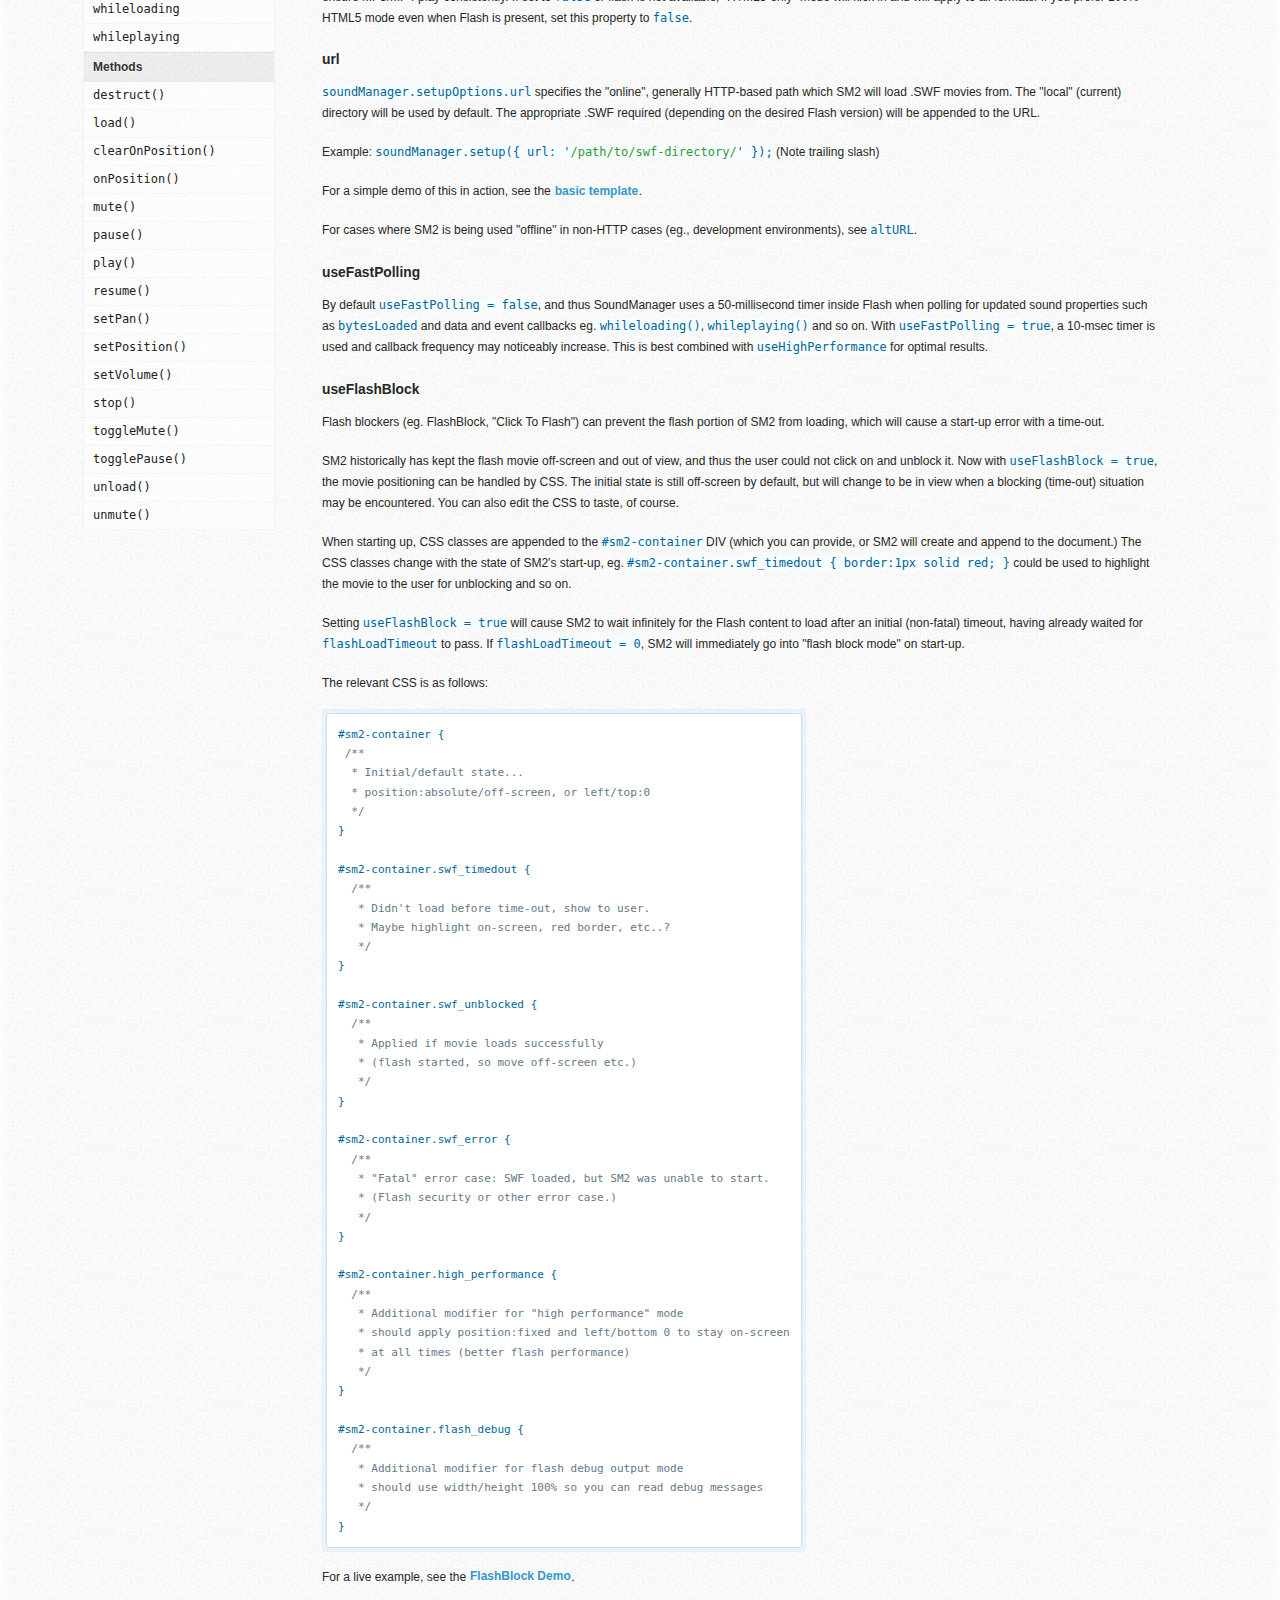
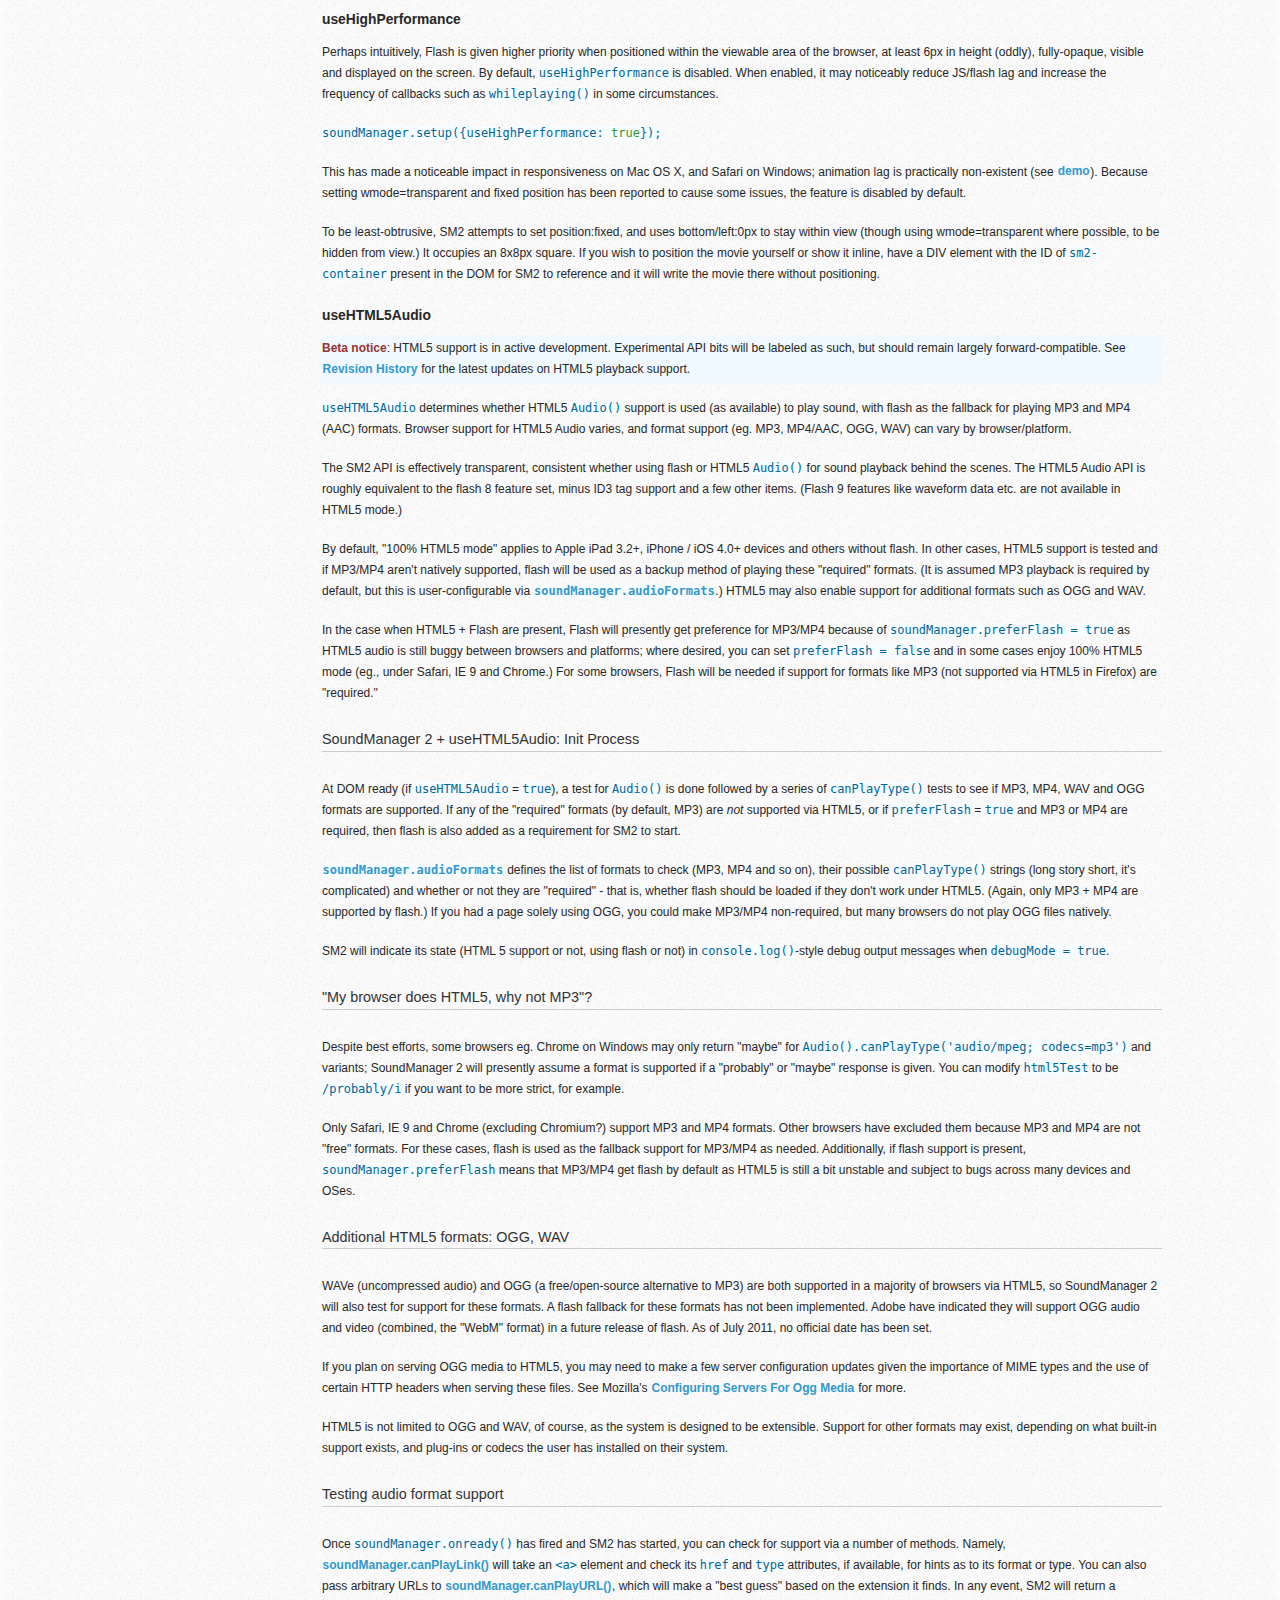
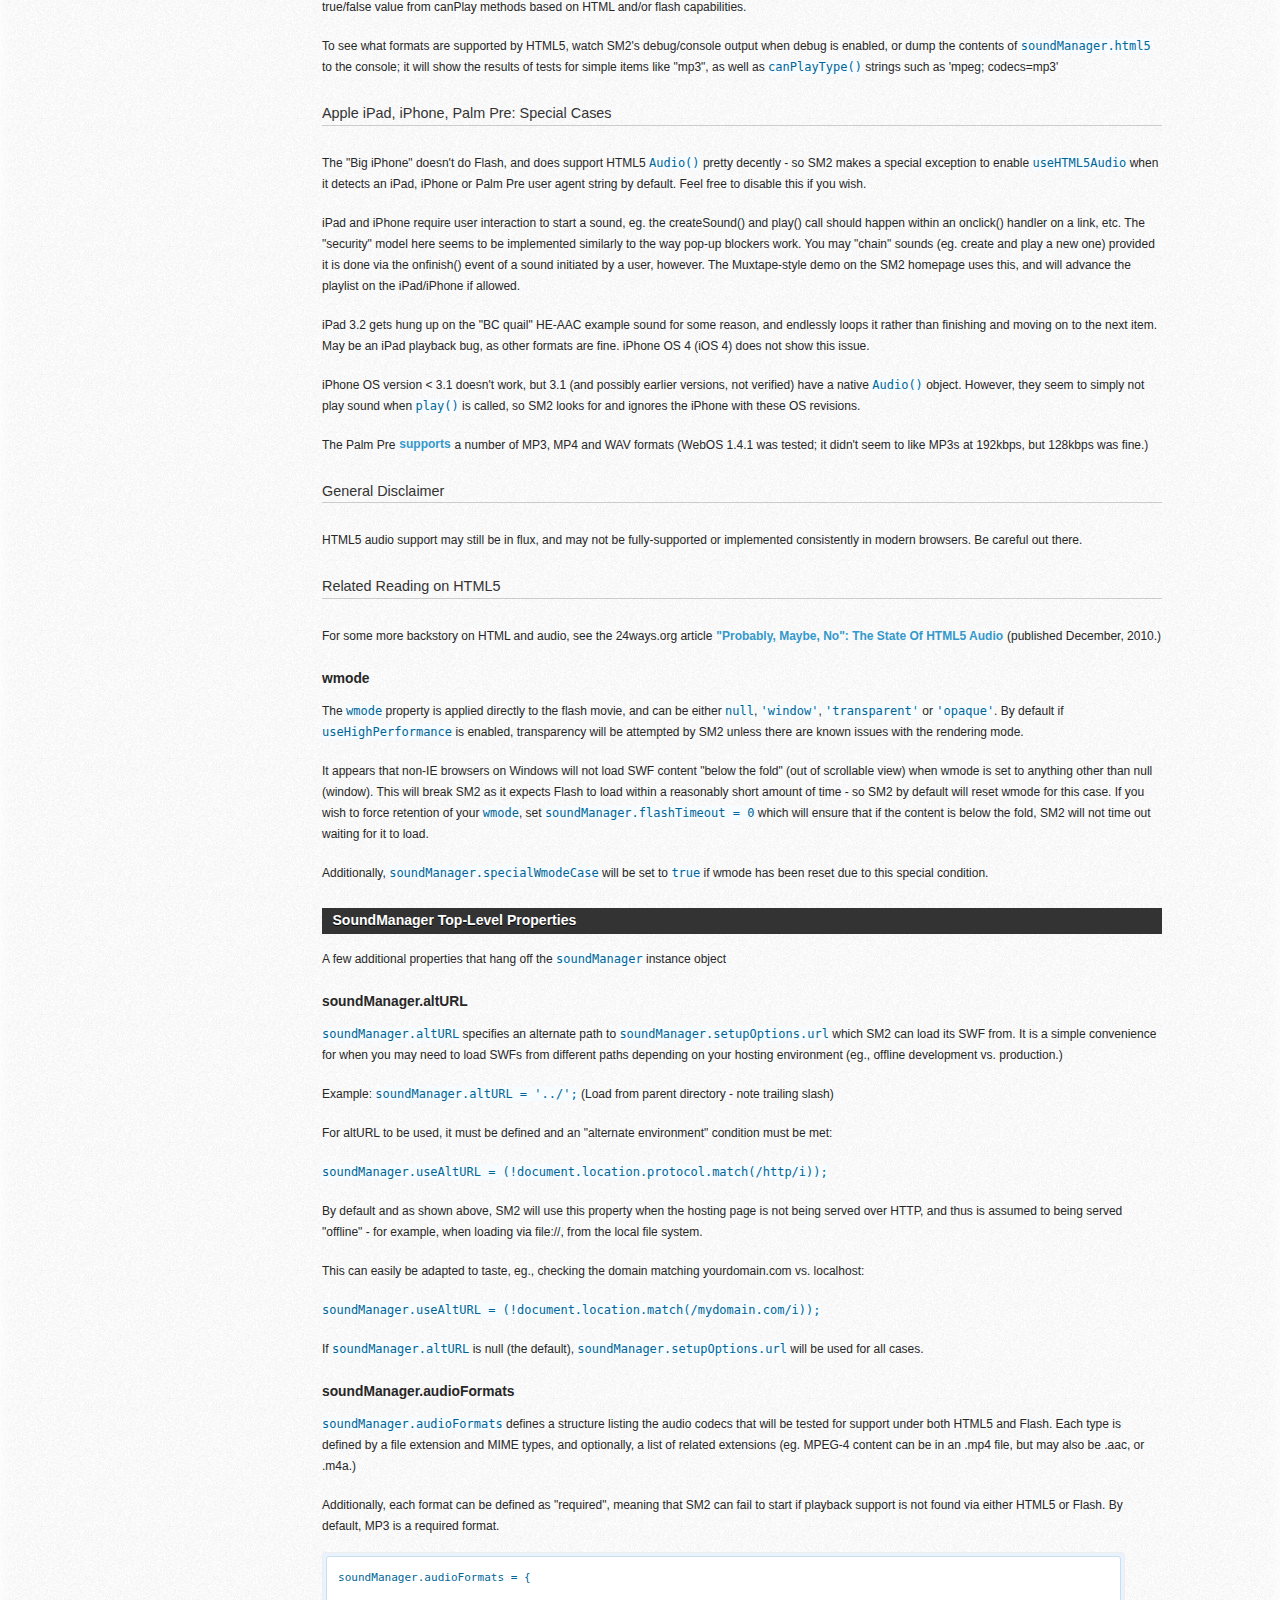
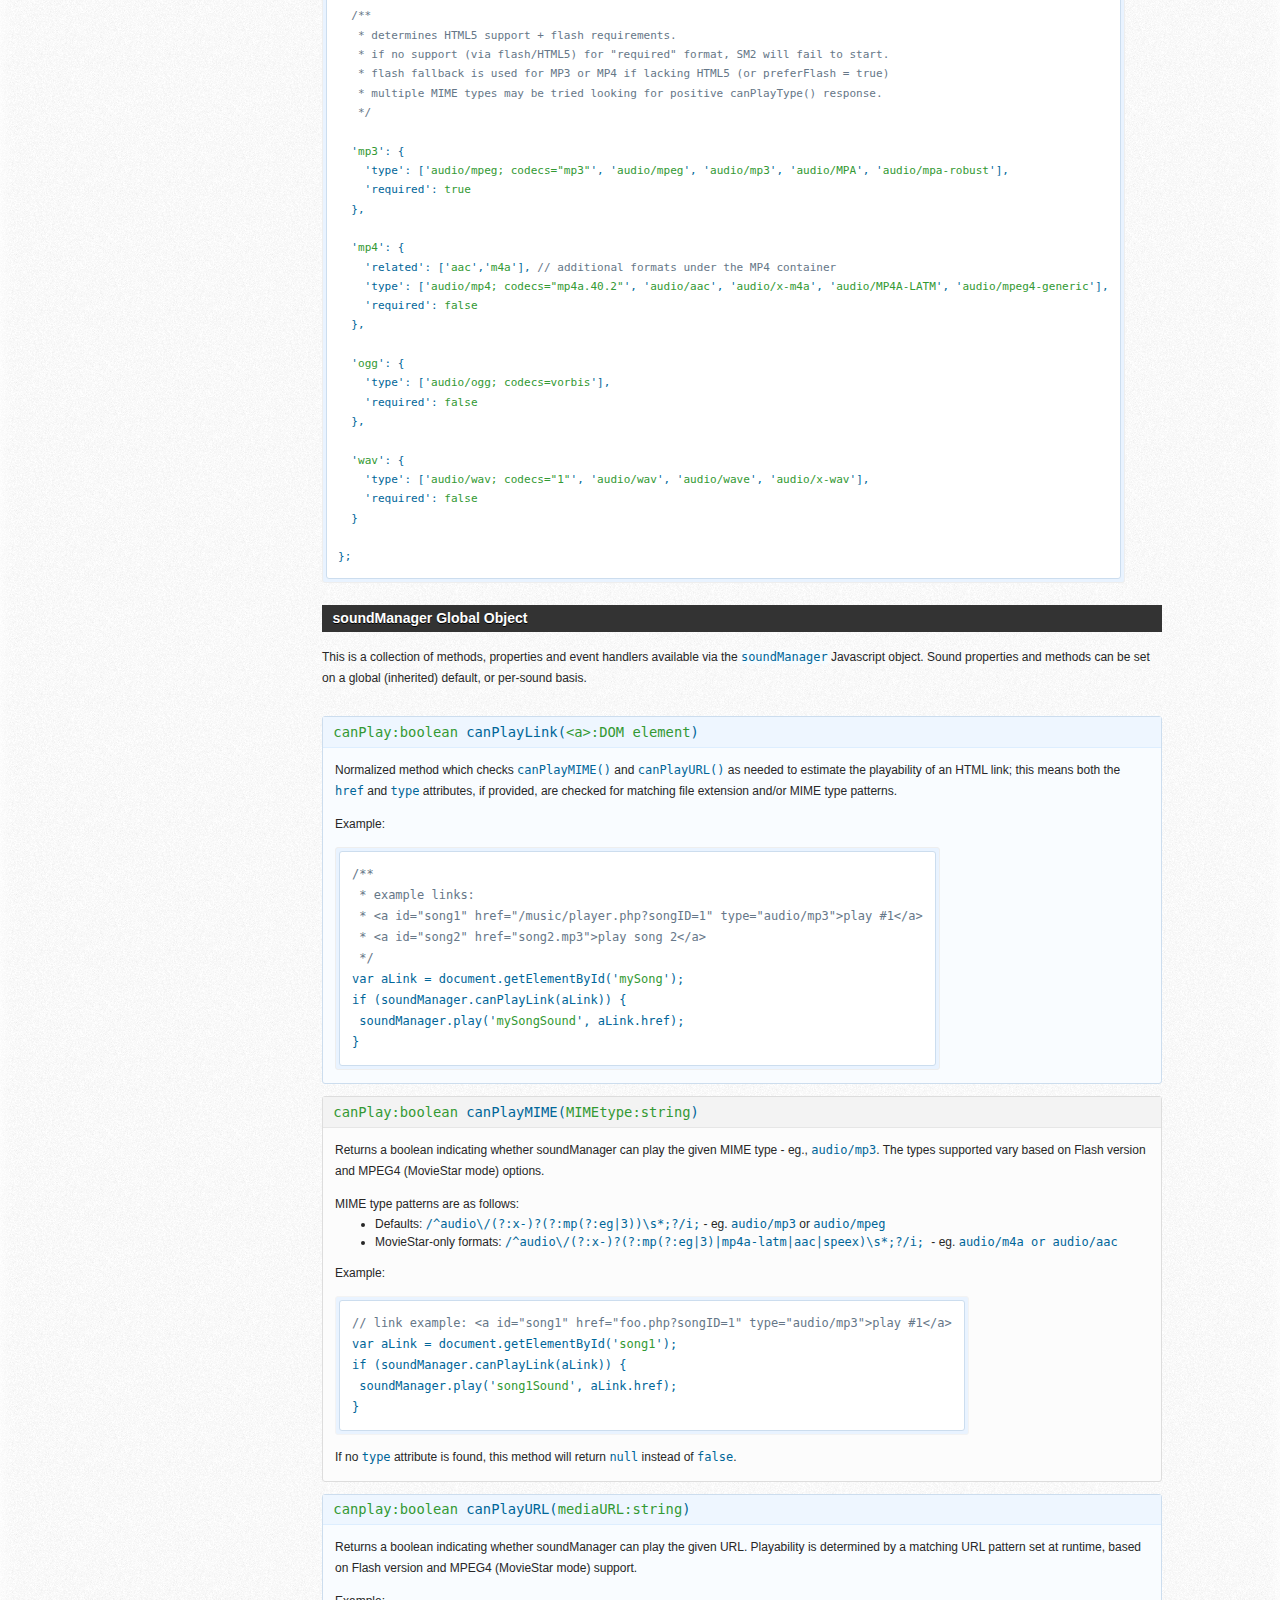
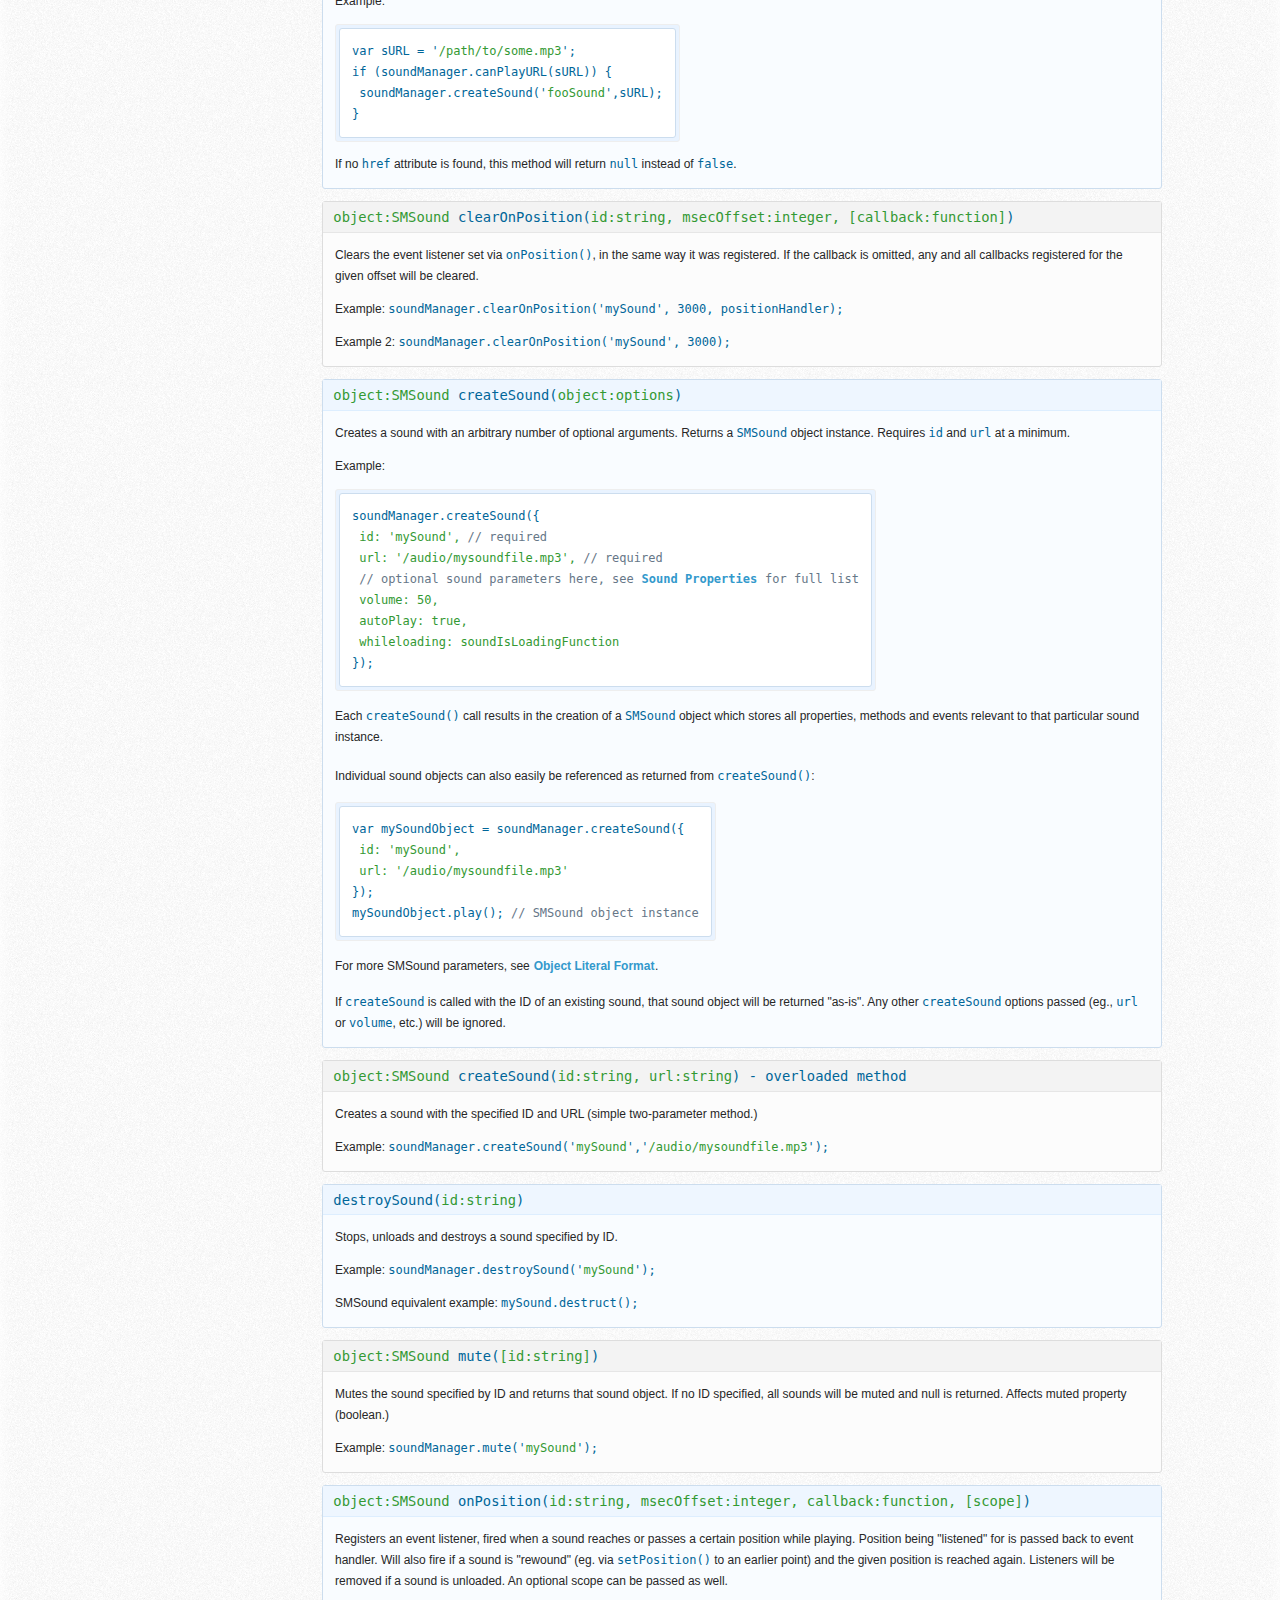
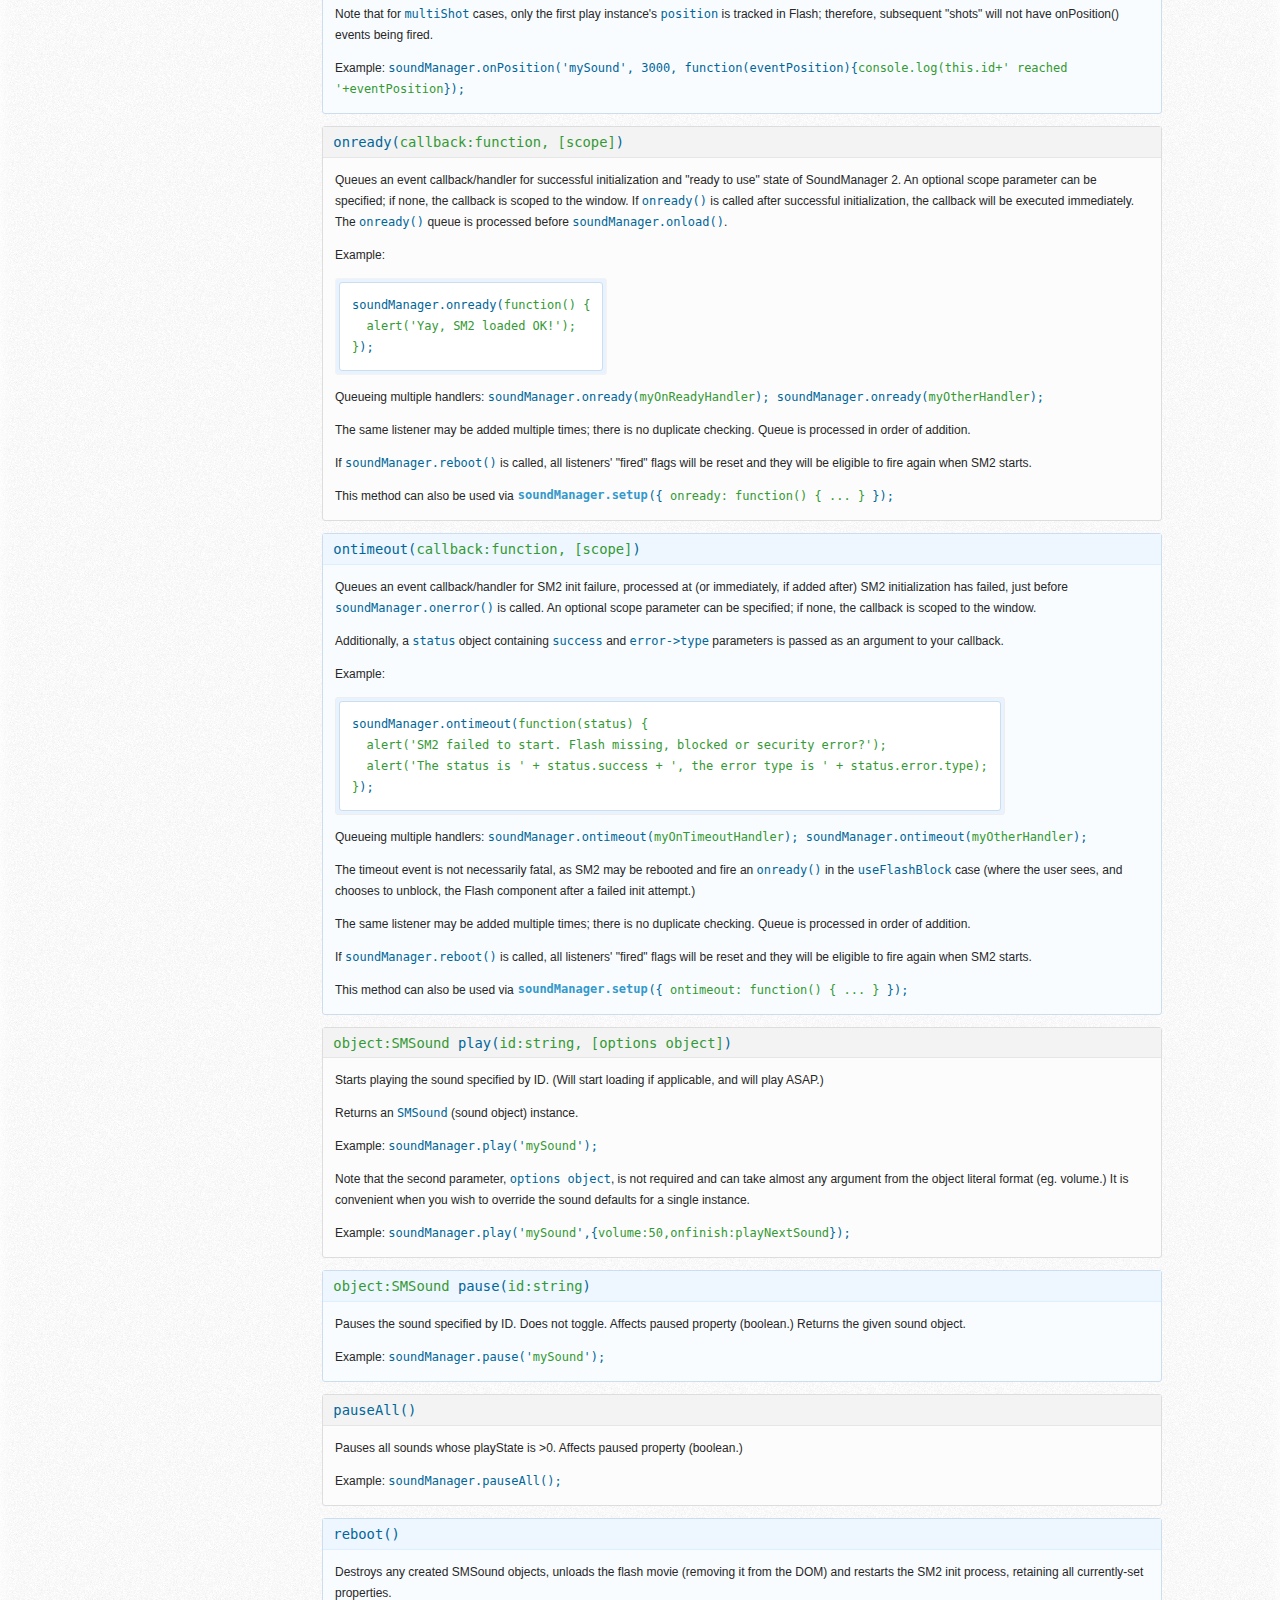
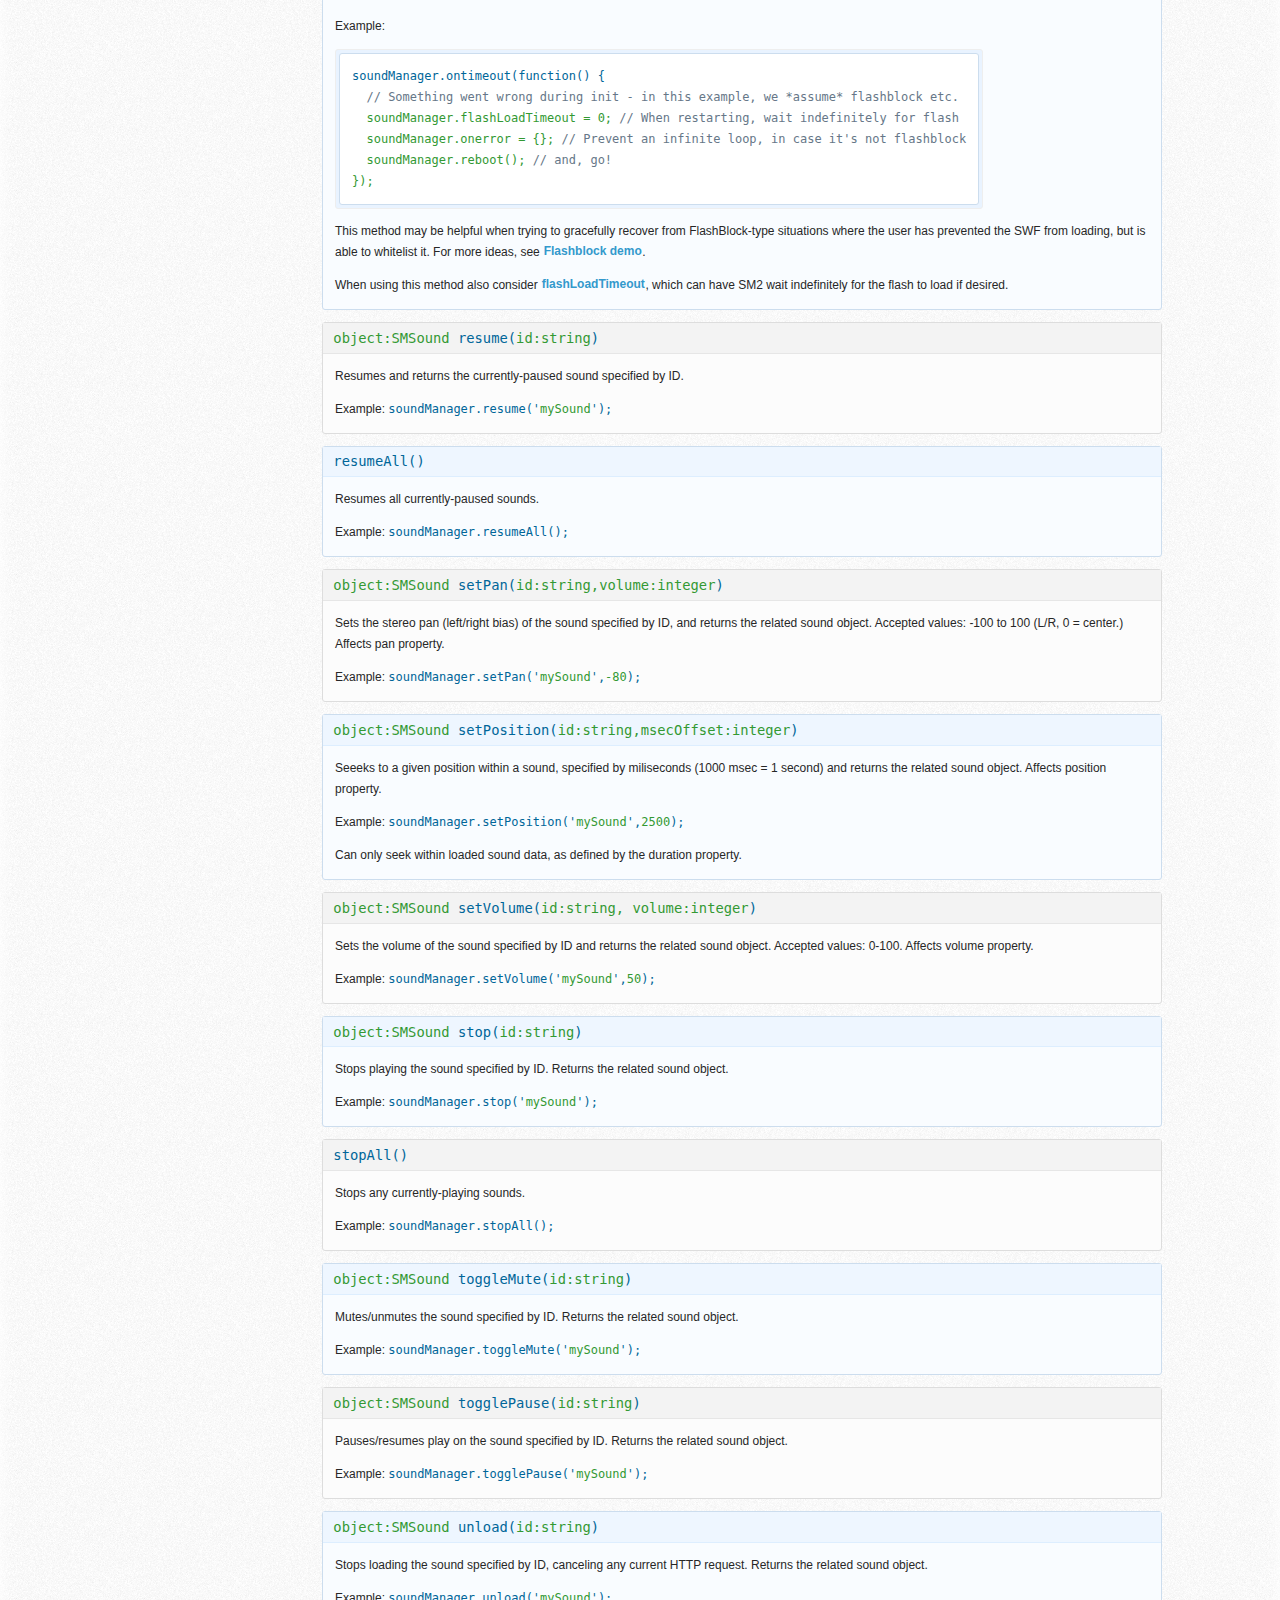
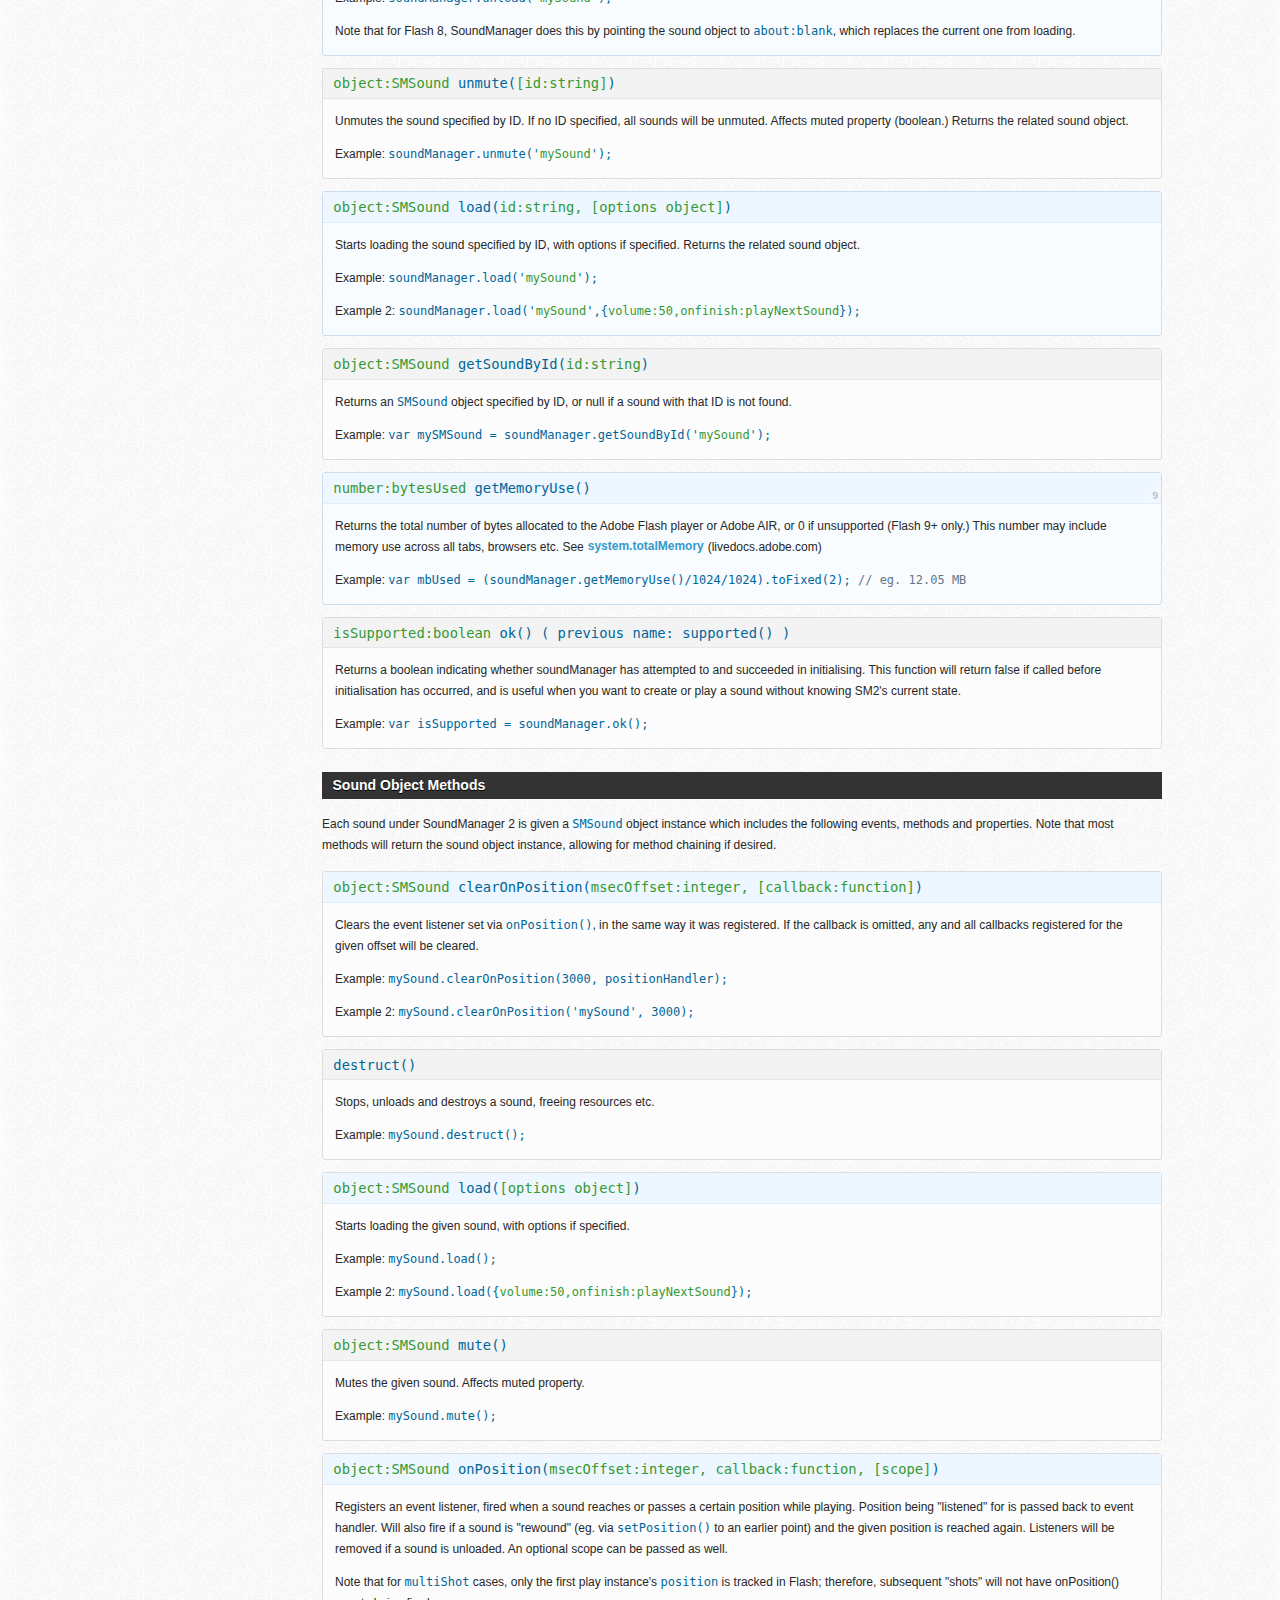
<file: js/soundmanagerv297a-20121104/doc/index.html>
<!DOCTYPE html PUBLIC "-//W3C//DTD XHTML 1.0 Strict//EN"
	"http://www.w3.org/TR/xhtml1/DTD/xhtml1-strict.dtd">
<html xmlns="http://www.w3.org/1999/xhtml" lang="en" xml:lang="en">
<head>
<title>SoundManager 2: Documentation</title>
<meta name="robots" content="noindex" />
<meta name="description" content="API documentation for SoundManager 2, a JavaScript-based MP3 and MP4 audio API. BSD licensed." />
<meta name="keywords" content="javascript sound, javascript audio, documentation, api documentation, soundmanager 2" />
<meta name="robots" content="all" />
<meta name="author" content="Scott Schiller" />
<meta name="copyright" content="Copyright (C) 1997 onwards Scott Schiller" />
<meta name="language" content="en-us" />
<meta http-equiv="Content-Type" content="text/html; charset=UTF-8" />
<link rel="stylesheet" type="text/css" media="screen" href="../demo/index.css" />
<link rel="stylesheet" type="text/css" media="screen" href="../demo/flashblock/flashblock.css" />
<script type="text/javascript" src="../script/soundmanager2.js"></script>
<script type="text/javascript" src="../demo/index.js"></script>
<script type="text/javascript">
soundManager.setup({
  useFlashBlock: false,
  debugMode: false,
  url: '../swf/'
});
</script>
</head>

<body id="doc" class="special">
	
<div id="content">

 <div id="top">

  <h1>SoundManager 2: Documentation</h1>

	<div id="nav">
	 <ul>

	  <li>
	   <a href="..">Home</a>
	  </li>

	  <li>
	   <a href="#">Demos</a>
	   <ul>
		<li><a href="../demo/template/">Basic Template</a></li>
		<li><a href="../demo/api/">API Examples</a></li>
	    <li><a href="../demo/play-mp3-links/" class="exclude">Playable MP3 links</a></li>
	    <li><a href="../demo/mp3-player-button/" class="exclude">Basic MP3 Play Button</a></li>
		<li><a href="../demo/page-player/">Muxtape-style UI</a></li>
		<li><a href="../demo/360-player/">360&deg; Player UI</a></li>
	    <li><a href="../demo/mpc/">Drum Machine (MPC)</a></li>
		<li><a href="../demo/animation/">DOM/Animation Demos</a></li>
		<li><a href="../demo/flashblock/">FlashBlock Handling</a></li>
	   </ul>
	  </li>

	  <li>
	   <a href="getstarted/">Getting Started</a>
	   <ul>
		<li><a href="getstarted/#how-sm2-works">How SoundManager 2 works</a></li>
		<li><a href="getstarted/#basic-inclusion">Including SM2 on your site</a></li>
		<li><a href="getstarted/#troubleshooting">Troubleshooting</a></li>
	   </ul>
	  </li>

	  <li>
	   <strong><a href="#">Documentation</a></strong>
	   <ul>
		<li><a href="#sm-config">SoundManager Properties</a></li>
		<li><a href="#sound-object-properties">Sound Object Properties</a></li>
		<li><a href="#smdefaults">Global Sound Defaults</a></li>
		<li><a href="#api">SoundManager Core API</a></li>
		<li><a href="#smsoundmethods">Sound Object (SMSound) API</a></li>
		<li><a href="generated/script/soundmanager2.html">Generated Documentation</a></li>
	   </ul>
	  </li>
	
	  <li>
	   <a href="download/">Download</a>
	   <ul>
		<li><a href="download/#latest">Get SoundManager 2</a></li>
		<li><a href="download/#revision-history">Revision History</a></li>
	   </ul>
	  </li>
	
	  <li>
	   <a href="technotes/">Technical Notes</a>
	   <ul>
		<li><a href="technotes/#requirements">System Requirements</a></li>
		<li><a href="technotes/#debug-output">Debug + Console Output</a></li>
	   </ul>
	  </li>

	  <li>
	   <a href="resources/">Resources</a>
	   <ul>
		<li><a href="resources/#licensing">Licensing</a></li>
		<li><a href="resources/#related">Related Projects</a></li>
		<li><a href="http://getsatisfaction.com/schillmania/products/schillmania_soundmanager_2/">SM2 support / discussion</a></li>
		<li><a href="http://www.schillmania.com/content/react/contact/">Contact Info @ Schillmania.com</a></li>
	   </ul>
	  </li>

	 </ul>
	 <div class="clear"></div>
	</div>
	
 </div>

 <div id="main-wrapper">

 <div id="main" class="triple">

  <div id="col3" class="c3">
 
  <!--
  <div id="get-satisfaction" class="box">
   <div id="gsfn_list_widget">
    <h2><a href="http://getsatisfaction.com/schillmania/products/schillmania_soundmanager_2/" title="User discussion, FAQs and support for SoundManager 2" rel="nofollow">Discussion / Support</a><span class="l"></span><span class="r"></span></h2>
    <div id="gsfn_content"></div>
    <div class="powered_by"><a href="http://getsatisfaction.com/" rel="nofollow">Get Satisfaction support network</a></div>
   </div>
  </div>
  -->

 <div id="shortcuts">

<!--
  <div class="box">

  <h2>Shortcuts<span class="l"></span><span class="r"></span></h2>

  <ul class="first">
   <li onclick="setFilter(event,'c-')" class="ignore">

    <ul>

     <li>Demos</li>
     <li>Getting Started</li>
     <li>Basic Use</li>
     <li>Download</li>
     <li>Requirements</li>
     <li>Limitations</li>

     <li>Debug Output</li>
     <li>Revision History</li>
     <li>About</li>
    </ul>

   </li>
  </ul>

  </div>
-->
 
  <div class="box">

  <h2>API Elements<span class="l"></span><span class="r"></span></h2>

  <p>SoundManager and SMSound API</p>

  <ul id="shortcuts-list" class="first">
   <li onclick="return setFilter(event,'f-')" class="ignore">

    <h3 class="wedge">SoundManager<span class="l"></span><span class="r"></span></h3>
	
    <h4>Properties</h4>
	<ul>
	 <li>allowScriptAccess</li>
     <li><a href="#soundmanager-alturl">altURL</a></li>
	 <li><a href="#soundmanager-audioformats">audioFormats</a></li>
	 <li><a href="#soundmanager-bgcolor">bgColor</a></li>
	 <li>consoleOnly</li>
	 <li><a href="#soundmanager-debugflash">debugFlash</a></li>
	 <li><a href="#soundmanager-debugmode">debugMode</a></li>
	 <li><a href="#smdefaults">defaultOptions</a></li>
	 <li class="flash9" title="Flash 9-only"><a href="#sound-properties-flash9">flash9Options</a></li>
     <li><a href="#soundmanager-features">features</a></li>
     <li><a href="#soundmanager-flashloadtimeout">flashLoadTimeout</a></li>
	 <li class="flash9" title="Flash 9+ only"><a href="#soundmanager-flashpollinginterval">flashPollingInterval</a></li>
     <li><a href="#soundmanager-flashversion">flashVersion</a></li>
	 <li><a href="#soundmanager-html5only">html5Only</a></li>
	 <li ><a href="#soundmanager-html5pollinginterval">html5PollingInterval</a></li>
     <li class="flash9" title="Flash 9.0r115+ only"><a href="#sound-properties-flash9">movieStarOptions</a></li>
     <li><a href="#soundmanager-preferflash">preferFlash</a></li>
	 <li><a href="#soundmanager-url">url</a></li>
	 <li>useConsole</li>
	 <li class="flash9" title="Flash 9+ only"><a href="#soundmanager-usefastpolling">useFastPolling</a></li>
     <li><a href="#soundmanager-useflashblock">useFlashBlock</a></li>
	 <li><a href="#soundmanager-highperformance">useHighPerformance</a></li>
     <li title="Beta-ish feature"><a href="#soundmanager-usehtml5audio">useHTML5Audio</a></li>
	 <li class="flash9" title="Flash 9.0r115+ only"><a href="#soundmanager-wmode">wmode</a></li>
	 <li>waitForWindowLoad</li>
	</ul>

    <h4>Methods</h4>
    <ul>
	 <li><a href="#soundmanager-canplaylink">canPlayLink()</a></li>
	 <li><a href="#soundmanager-canplaymime">canPlayMIME()</a></li>
     <li><a href="#soundmanager-canplayurl">canPlayURL()</a></li>
     <li><a href="#soundmanager-clearonposition">clearOnPosition()</a></li>
     <li><a href="#soundmanager-createsound">createSound()</a></li>
     <li><a href="#soundmanager-destroysound">destroySound()</a></li>
	 <li class="flash9" title="Flash 9.0+ only"><a href="#soundmanager-getmemoryuse">getMemoryUse()</a></li>
     <li><a href="#soundmanager-getsoundbyid">getSoundById()</a></li>
     <li><a href="#soundmanager-load">load()</a></li>
     <li><a href="#soundmanager-mute">mute()</a></li>
     <li><a href="#soundmanager-ok">ok()</a></li>
     <li><a href="#soundmanager-onposition">onPosition()</a></li>
     <li><a href="#soundmanager-pause">pause()</a></li>
     <li><a href="#soundmanager-pauseall">pauseAll()</a></li>
     <li><a href="#soundmanager-play">play()</a></li>
     <li><a href="#soundmanager-reboot">reboot()</a></li>
     <li><a href="#soundmanager-resume">resume()</a></li>
  	 <li><a href="#soundmanager-resumeall">resumeAll()</a></li>
     <li class="new"><a href="#soundmanager-setup" title="Newly-added feature">setup()</a></li>
     <li><a href="#soundmanager-setpan" title="Flash-only feature">setPan()</a></li>
     <li><a href="#soundmanager-setposition">setPosition()</a></li>
     <li><a href="#soundmanager-setvolume">setVolume()</a></li>
     <li><a href="#soundmanager-supported">supported()</a></li>
     <li><a href="#soundmanager-stop">stop()</a></li>
     <li><a href="#soundmanager-stopall">stopAll()</a></li>
	 <li><a href="#soundmanager-togglemute">toggleMute()</a></li>
     <li><a href="#soundmanager-togglepause">togglePause()</a></li>
     <li><a href="#soundmanager-unload">unload()</a></li>
     <li><a href="#soundmanager-unmute">unmute()</a></li>
    </ul>

    <h4>Events (Callbacks)</h4>
    <ul>
     <li><a href="#soundmanager-onready">onready()</a></li>
     <li><a href="#soundmanager-ontimeout">ontimeout()</a></li>
    </ul>

   </li>

   <li onclick="setFilter(event,'s-')" class="ignore">

    <h3 class="wedge">SMSound <span class="archive">(Sound Object)</span><span class="l"></span><span class="r"></span></h3>

    <h4>Parameters (Instance Options)</h4>
    <ul>
     <li>autoLoad</li>
     <li>autoPlay</li>
     <li title="Flash 9.0r115+ only" class="flash9">bufferTime</li>
     <li title="Flash 9+ only" class="flash9"><a href="#smsound-eqdata">eqData</a></li>
     <li class="recent"><a href="#smsound-from" title="Recently-added feature">from</a></li>
     <li><a href="#smsound-id">id</a></li>
     <li title="Flash 9.0r115+ only" class="flash9">isMovieStar</li>
     <li>loops</li>
     <li>multiShot</li>
     <li>multiShotEvents</li>
     <li>pan</li>
     <li title="Flash 9+ only" class="flash9"><a href="#smsound-peakdata">peakData</a></li>
     <li><a href="#smsound-position">position</a></li>
     <li title="Flash 9+ only" class="flash9"><a href="#smsound-serverurl">serverURL</a></li>
     <li>stream</li>
     <li class="recent"><a href="#smsound-to" title="Recently-added feature">to</a></li>
     <li><a href="#smsound-type">type</a></li>
     <li><a href="#smsound-url">url</a></li>
     <li><a href="#smsound-usepolicyfile">usePolicyFile</a></li>
     <li>volume</li>
     <li title="Flash 9+ only" class="flash9"><a href="#smsound-waveformdata">waveformData</a></li>
    </ul>

    <h4>Dynamic Properties</h4>
    <ul>
     <li title="Recently-added" class="recent"><a href="#smsound-buffered">buffered</a></li>
     <li><a href="#smsound-bytesloaded">bytesLoaded</a></li>
     <li><a href="#smsound-bytestotal">bytesTotal</a></li>
	 <li title="Flash 9+ only" class="flash9"><a href="#smsound-isbuffering">isBuffering</a></li>
     <li title="Flash 9+ only" class="flash9"><a href="#smsound-connected">connected</a></li>
     <li><a href="#smsound-duration">duration</a></li>
     <li><a href="#smsound-durationestimate">durationEstimate</a></li>
     <li><a href="#smsound-ishtml5">isHTML5</a></li>
     <li><a href="#smsound-loaded">loaded</a></li>
     <li><a href="#smsound-muted">muted</a></li>
     <li><a href="#smsound-paused">paused</a></li>
     <li><a href="#smsound-playstate">playState</a></li>
     <li><a href="#smsound-position">position</a></li>
     <li><a href="#smsound-readystate">readyState</a></li>
    </ul>

    <h4>Events</h4>
    <ul>
     <li title="Flash 9+ only" class="flash9"><a href="#smsound-onbufferchange">onbufferchange</a></li>
     <li title="Flash 9+ only" class="flash9"><a href="#smsound-onconnect">onconnect</a></li>
     <li title="Flash 9.0.r115+" class="flash9"><a href="#smsound-ondataerror">ondataerror</a></li>
     <li><a href="#smsound-onfinish">onfinish</a></li>
     <li><a href="#smsound-onload">onload</a></li>
     <li><a href="#smsound-onpause">onpause</a></li>
     <li><a href="#smsound-onplay">onplay</a></li>
     <!--
     <li><a href="#smsound-onposition-event">onposition</a></li>
     -->
     <li><a href="#smsound-onresume">onresume</a></li>
     <li title="HTML5 only, Recently-added feature" class="recent"><a href="#smsound-onsuspend">onsuspend</a></li>
     <li><a href="#smsound-onstop">onstop</a></li>
     <li><a href="#smsound-onid3">onid3</a></li>
     <li><a href="#smsound-whileloading">whileloading</a></li>
     <li><a href="#smsound-whileplaying">whileplaying</a></li>
    </ul>

    <h4>Methods</h4>
    <ul>
     <li><a href="#smsound-destruct">destruct()</a></li>
     <li><a href="#smsound-load">load()</a></li>
     <li><a href="#smsound-clearonposition">clearOnPosition()</a></li>
     <li><a href="#smsound-onposition">onPosition()</a></li>
     <li><a href="#smsound-mute">mute()</a></li>
     <li><a href="#smsound-pause">pause()</a></li>
     <li><a href="#smsound-play">play()</a></li>
     <li><a href="#smsound-resume">resume()</a></li>
     <li><a href="#smsound-setpan">setPan()</a></li>
     <li><a href="#smsound-setposition">setPosition()</a></li>
     <li><a href="#smsound-setvolume">setVolume()</a></li>
     <li><a href="#smsound-stop">stop()</a></li>
     <li><a href="#smsound-togglemute">toggleMute()</a></li>
     <li><a href="#smsound-togglepause">togglePause()</a></li>
     <li><a href="#smsound-unload">unload()</a></li>
     <li><a href="#smsound-unmute">unmute()</a></li>
    </ul>

   </li>
  </ul>
  
  <!-- /.box -->
  </div>

  </div>

	</div>
	
	<div class="clear"></div>


	<div id="filter-box" class="columnar">

	 <div class="c1">
	  <div id="reset-filter"></div>
     </div>

	 <div class="c2">
	  <div id="search-results"><!-- search results for %s --></div>
         </div>

	</div>

	<div id="soundmanager-properties" class="columnar">

		<div class="c2">

		  <h3 id="soundmanager-setup">SoundManager Properties: soundManager.setup()</h3>

	      <p>
			Just getting started? See <a href="getstarted/#basic-inclusion">the basics</a>. For nicely-formatted, annotated source code, see the <a href="generated/script/soundmanager2.html">pretty-printed version</a>.
		  </p>

		  <div class="f-block f-useconsole f-consoleonly f-waitforwindowload f-allowscriptaccess f-bgcolor f-setup">

		  <p class="in">The soundManager object has many configurable properties which set debug mode, determine the flash movie path and other behaviours.</p>
		
		  <p>When configuring soundManager for your use, <code>soundManager.setup()</code> is the method used to assign these options; for example, <code>soundManager.setup({ url: '/path/to/swfs/', flashVersion: 9 });</code></p>

          <p>You should call the setup method before "DOM Ready", which is when SM2 applies configuration and starts up.</p>

		  <p>Below are the <i>default</i> settings for SoundManager 2, which are appropriate for the majority of use cases - you shouldn't need to change them. These parameters are defined and stored in <code>soundManager.setupOptions</code>.</p>

          <p><b>Note</b>: The only property requiring customization is <code>url</code> - this defines the path used to look for the appropriate flash SWF for driving audio when HTML5 is not available. (If not specified, the current working path is used.) Aside from flash-specific items like <code>url</code> and <code>flashVersion</code>, most properties can be set after "DOM Ready" without issue.</p>

<div id="sm2-properties" class="small code block">

	<ul class="code code-block">

		<li>
			<div>url: '<em>/path/to/swf-files/</em>',</div>
			<span>// the directory where SM2 can find the flash movies (soundmanager2.swf, soundmanager2_flash9.swf and debug versions etc.) Note that SM2 will append the correct SWF file name, depending on flashVersion and debugMode settings.</span>
		</li>

		<li>
			<div>allowScriptAccess: '<em>always</em>',</div>
			<span>// for scripting the SWF (object/embed property), 'always' or 'sameDomain'</span>
		</li>

		<li>
			<div>bgColor: '<em>#ffffff</em>',</div>
			<span>// SWF background color. N/A when wmode = 'transparent'</span>
		</li>

		<li>
			<div>consoleOnly: <em>true</em>,</div>
			<span>// if console is being used, do not create/write to #soundmanager-debug</span>
		</li>

		<li>
			<div>debugMode: <em>true</em>,</div>
			<span>// enable debugging output (console.log() with HTML fallback)</span>
		</li>

		<li>
			<div>debugFlash: <em>false</em>,</div>
			<span>// enable debugging output inside SWF, troubleshoot Flash/browser issues</span>
		</li>

		<li>
			<div>flashVersion: <em>8</em>,</div>
			<span>// flash build to use (8 or 9.) Some API features require 9.</span>
		</li>

		<li>
			<div>flashPollingInterval: <em>null</em>,</div>
			<span>// msec affecting whileplaying/loading callback frequency. If null, default of 50 msec is used.</span>
		</li>

		<li>
			<div>html5PollingInterval: <em>null</em>,</div>
			<span>// msec affecting whileplaying/loading callback frequency. If null, native HTML5 update events are used.</span>
		</li>

		<li>
			<div>html5Test: <em>/^(probably|maybe)$/i</em>,</div>
			<span>// HTML5 Audio() format support test. Use /^probably$/i; if you want to be more conservative.</span>
		</li>

		<li>
			<div>flashLoadTimeout: <em>1000</em>,</div>
			<span>// msec to wait for flash movie to load before failing (0 = infinity)</span>
		</li>

		<li>
			<div>noSWFCache: <em>false</em>,</div>
			<span>// if true, appends ?ts={date} to break aggressive SWF caching.</span>
		</li>

		<li>
			<div>preferFlash: <em>true</em>,</div>
			<span>// overrides useHTML5audio. if true and flash support present, will try to use flash for MP3/MP4 as needed since HTML5 audio support is still quirky in browsers.</span>
		</li>

		<li>
			<div>useConsole: <em>true</em>,</div>
			<span>// use console.log() if available (otherwise, writes to #soundmanager-debug element)</span>
		</li>

		<li>
			<div>useFlashBlock: <em>false</em>,</div>
			<span>// requires flashblock.css, <a href="../demo/flashblock/" title="SoundManager 2: Flash blocking demos">see demos</a> - allow recovery from flash blockers. Wait indefinitely and apply timeout CSS to SWF, if applicable.</span>
		</li>

		<li>
			<div>useHighPerformance: <em>false</em>,</div>
			<span>// position:fixed flash movie can help increase js/flash speed, minimize lag</span>
		</li>

		<li>
			<div>useHTML5Audio: <em>true</em>,</div>
			<span>// use <a href="#soundmanager-usehtml5audio">HTML5 Audio()</a> where API is supported (most Safari, Chrome versions), Firefox (no MP3/MP4.) Ideally, transparent vs. Flash API where possible.</span>
		</li>

		<li>
			<div>waitForWindowLoad: <em>false</em>,</div>
			<span>// force SM2 to wait for window.onload() before trying to call soundManager.onready()</span>
		</li>

		<li>
			<div>wmode: <em>null</em></div>
			<span>// flash rendering mode - null, 'transparent', or 'opaque' (last two allow z-index)</span>
		</li>

	</ul>

</div>

		  	  <p><b>Legacy support note:</b> The new approach defines top-level properties in <code>soundManager.setupOptions</code>. The old approach was to assign properties directly to the soundManager instance. Thus, when <code>soundManager.setup({ url: ... });</code> is called, the updated property value is assigned to both <code>soundManager.setupOptions.url</code> <i>and</i> <code>soundManager.url</code>. You can assign <code>soundManager.url</code> directly as with the old method, but it is recommended to use the new <code>setup()</code>-based method for forward compatibility.</p>

<div id="sm2-setup-extra-properties">

			<h4>Bonus: Extended soundManager.setup() Parameters</h4>

			<p>As it is common to configure soundManager properties and related events all at once, you can also pass <code>onready</code> and <code>ontimeout</code> parameters which will be called as if you had used <code>soundManager.onready()</code> and <code>soundManager.ontimeout()</code>.</p>

			<p>You can also provide values from the following top-level soundManager properties:</p>

			<ul>
				<li><code>defaultOptions: {...}</code> (global defaults for new sound objects)</li>
				<li><code>flash9Options: {...}</code> (API feature options specific to Flash 9)</li>
				<li><code>movieStarOptions: {...}</code> (Flash 9-only NetStream/RTMP-specific options)</li>
			</ul>
			
<pre class="block"><code>soundManager.setup({
  url: <span>'/path/to/swfs/'</span>,
  flashVersion: <span>9</span>,
  onready: function() {
    <span><span>// console.log('SM2 ready!');</span></span>
  },
  ontimeout: function() {
    <span><span>// console.log('SM2 init failed!');</span></span>
  },
  defaultOptions: {
    <span><span>// set global default volume for all sound objects</span></span>
    volume: <span>33</span>
  }
});</code></pre>

			</div>

		   </div>

		   <div class="f-block f-debugflash">
		    <h4 id="soundmanager-debugflash">debugFlash</h4>
		    <p class="in"><code>soundManager.debugFlash</code> configures SM2's flash debugging output, disabled (false) by default. When enabled, the Flash portion of SM2 will write debug statements within the Flash movie. This can be useful for troubleshooting Flash/JS/browser (ExternalInterface) issues and so on.</p>
			<p>A CSS class of <code>flash_debug</code> will also be appended to the Flash <code>#sm2-container</code> DIV element when enabled, if you wish to style it differently.</p>
		    <p>For a live example, see <a href="getstarted/#flashdebug" title="SoundManager 2 flash debug output demo">Flash Movie Debug Output</a> in the Troubleshooting section.</p>
		   </div>

		   <div class="f-block f-debugmode">
		    <h4 id="soundmanager-debugmode">debugMode</h4>
		    <p class="in"><code>soundManager.debugMode</code> configures SM2's debug behaviour, enabled (true) by default. When enabled, SoundManager 2 will write console-like output to <code>console.log()</code>-style javascript interfaces, and/or an HTML element with the ID <code>soundmanager-debug</code> (will be created if not found in the DOM at runtime.)</p>
		    <p>For a live example of debug output, see <a href="technotes/#debug-output" title="SoundManager 2 debug output demo">Debug + Console Output</a>.</p>
		   </div>

			<div class="f-block f-flashversion">

		      <h4 id="soundmanager-flashversion">flashVersion</h4>

		      <p class="in">SoundManager 2 started with a Flash 8 base requirement, but can also use Flash 9 and take advantages of some unique features Flash 9 offers. By default Flash 8 will be used, but the version can be easily changed by setting <code>flashVersion</code> appropriately.</p>

		      <p class="in">Example: <code>soundManager.setup({ <span>flashVersion: 9</span> });</code></p>

		      <p class="in">The Flash 8 version is <code>soundmanager2.swf</code>, and the flash 9 version is <code>soundmanager2_flash9.swf</code>, accordingly. Note that only Flash 8 and Flash 9 are supported at this time; other values will result in errors.</p>

			</div>

			<div class="f-block f-flashversion">

		    <p>Flash 9-only features:</p>

		    <ul>
		     <li class="in">MPEG-4 (HE-AAC/H.264) audio support</li>
		     <li class="in">True "multi-shot" sound behaviour. <code>play()</code> can be called multiple times, giving a layered, "chorus" effect. Sound will also fire <code>onfinish()</code> multiple times. (Previous behaviour did not layer sounds, but would re-play a single instance.)</li>
		     <li class="in"><code>waveformData</code> array: 256 waveform data values available while playing sound</li>
		     <li class="in"><code>eqData</code> array: 256 EQ spectrum data values available while playing sound</li>
		     <li class="in"><code>peakData</code> object: Left and right channel peak/volume data available while playing sound</li>
		    </ul>
		
		    </div>

		  <div class="f-block f-flashloadtimeout">
		        <h4 id="soundmanager-flashloadtimeout">flashLoadTimeout</h4>
			<p class="in">After initializing the flash component during start-up, SM2 will wait for a defined period of time before timing out and calling <code>soundManager.onerror()</code>.</p>
			<p>The default value is 1000 (msec.) Setting a value of 0 disables the timeout and makes SM2 wait indefinitely for a call from the flash component. If you want to handle flash block-type situations, see <a href="#soundmanager-useflashblock" onclick="resetFilter()">soundManager.useFlashBlock</a>.</p>
			<p>Setting this parameter to 0 may be useful when attempting to gracefully recover from a flashBlock situation, where the user has whitelisted the movie after it was blocked etc.</p>
			<p>Note that when the timeout is disabled, soundManager will not fire its onerror() handler if there is an error at the flash loading stage.</p>
		  </div>

		  <div class="f-block f-flashpollinginterval f-usefastpolling f-usehighperformance">
			<h4 id="soundmanager-flashpollinginterval">flashPollingInterval</h4>
			<p>Setting this will override <code>useFastPolling</code>, and defines the interval of the internal flash timer used for callbacks to sound events like <code>whileloading()</code> and <code>whileplaying()</code>. For example, set this to 200 to have 200ms intervals. This is useful in the case where your callbacks are CPU intensive, or you simply wish to throttle your calls to be more CPU-conservative.</p>
		  </div>

		  <div class="f-block f-html5pollinginterval">
			<h4 id="soundmanager-html5pollinginterval">html5PollingInterval</h4>
			<p>Setting this will enable a single interval that will affect the frequency of event callbacks such <code>whileplaying()</code> for HTML5 sounds, with the exclusion of mobile devices. If null, native HTML5 update events are used. The frequency of native events may vary widely across browsers, and may exceed 500 msec on mobile and other resource-limited devices.</p>
			<p>By default, Flash uses a 50-msec timer interval and this is a reasonable value to apply to <code>html5PollingInterval</code> for desktop use cases.</p>
		  </div>

		  <div class="f-block f-preferflash">
			<h4 id="soundmanager-preferflash">preferFlash</h4>
			<p>This property handles "mixed-mode" HTML5 + flash cases, and may prevent 100% HTML5 mode when enabled depending on the configuration of <a href="#soundmanager-audioformats">soundManager.audioFormats</a>. In the event HTML5 supports the default "required" formats (presently MP3), and <code>preferFlash</code> is true (and flash is installed), flash will be used for MP3/MP4 content while allowing HTML5 to play OGG, WAV and other supported formats.</p>
			<p><em>Important note:</em> Because HTML5 audio has some critical bugs across various browsers and operating systems, <code>preferFlash</code> is <code>true</code> by default to help ensure MP3/MP4 play consistently. If set to <code>false</code> or flash is not available, "HTML5-only" mode will kick in and will apply to all formats. If you prefer 100% HTML5 mode even when Flash is present, set this property to <code>false</code>.</p>
		  </div>

		   <div class="f-block f-url">
		    <h4 id="soundmanager-url">url</h4>
		    <p class="in"><code>soundManager.setupOptions.url</code> specifies the "online", generally HTTP-based path which SM2 will load .SWF movies from. The "local" (current) directory will be used by default. The appropriate .SWF required (depending on the desired Flash version) will be appended to the URL.</p>
		    <p class="in">Example: <code>soundManager.setup({ url: '<span>/path/to/swf-directory/</span>' });</code> (Note trailing slash)</p>
			<p>For a simple demo of this in action, see the <a href="../demo/template/">basic template</a>.</p>
		    <p class="in">For cases where SM2 is being used "offline" in non-HTTP cases (eg., development environments), see <code>altURL</code>.</p>
		   </div>

		  <div class="f-block f-usefastpolling f-usehighperformance f-flashpollinginterval">
			<h4 id="soundmanager-usefastpolling">useFastPolling</h4>
			<p>By default <code>useFastPolling = false</code>, and thus SoundManager uses a 50-millisecond timer inside Flash when polling for updated sound properties such as <code>bytesLoaded</code> and data and event callbacks eg. <code>whileloading()</code>, <code>whileplaying()</code> and so on. With <code>useFastPolling = true</code>, a 10-msec timer is used and callback frequency may noticeably increase. This is best combined with <code>useHighPerformance</code> for optimal results.</p>
		  </div>

		  <div class="f-block f-useflashblock">
			<h4 id="soundmanager-useflashblock">useFlashBlock</h4>
			<p>Flash blockers (eg. FlashBlock, "Click To Flash") can prevent the flash portion of SM2 from loading, which will cause a start-up error with a time-out.</p>
			<p>SM2 historically has kept the flash movie off-screen and out of view, and thus the user could not click on and unblock it. Now with <code>useFlashBlock = true</code>, the movie positioning can be handled by CSS. The initial state is still off-screen by default, but will change to be in view when a blocking (time-out) situation may be encountered. You can also edit the CSS to taste, of course.</p>
			<p>When starting up, CSS classes are appended to the <code>#sm2-container</code> DIV (which you can provide, or SM2 will create and append to the document.) The CSS classes change with the state of SM2's start-up, eg. <code>#sm2-container.swf_timedout { border:1px solid red; }</code> could be used to highlight the movie to the user for unblocking and so on.</p>
			<p>Setting <code>useFlashBlock = true</code> will cause SM2 to wait infinitely for the Flash content to load after an initial (non-fatal) timeout, having already waited for <code>flashLoadTimeout</code> to pass. If <code>flashLoadTimeout = 0</code>, SM2 will immediately go into "flash block mode" on start-up.</p>
			<p>The relevant CSS is as follows:</p>
<pre class="small block"><code>#sm2-container {
 <span><span>/**
  * Initial/default state...
  * position:absolute/off-screen, or left/top:0
  */</span></span>
}

#sm2-container.swf_timedout {
  <span><span>/**
   * Didn't load before time-out, show to user.
   * Maybe highlight on-screen, red border, etc..? 
   */</span></span>
}

#sm2-container.swf_unblocked {
  <span><span>/**
   * Applied if movie loads successfully
   * (flash started, so move off-screen etc.)
   */</span></span>
}

#sm2-container.swf_error {
  <span><span>/**
   * "Fatal" error case: SWF loaded, but SM2 was unable to start.
   * (Flash security or other error case.)
   */</span></span>
}

#sm2-container.high_performance {
  <span><span>/**
   * Additional modifier for "high performance" mode
   * should apply position:fixed and left/bottom 0 to stay on-screen
   * at all times (better flash performance)
   */</span></span>
}

#sm2-container.flash_debug {
  <span><span>/**
   * Additional modifier for flash debug output mode
   * should use width/height 100% so you can read debug messages
   */</span></span>
}</code></pre>

			<p>For a live example, see the <a href="../demo/flashblock/">FlashBlock Demo</a>.</p>
		  </div>

		  <div class="f-block f-usehighperformance f-usefastpolling f-flashpollinginterval">
			<h4 id="soundmanager-highperformance">useHighPerformance</h4>
			<p>Perhaps intuitively, Flash is given higher priority when positioned within the viewable area of the browser, at least 6px in height (oddly), fully-opaque, visible and displayed on the screen. By default, <code class="in">useHighPerformance</code> is disabled. When enabled, it may noticeably reduce JS/flash lag and increase the frequency of callbacks such as <code class="in">whileplaying()</code> in some circumstances.</p>
			<p><code class="in">soundManager.setup({useHighPerformance: <span>true</span>});</code></p>
			<p>This has made a noticeable impact in responsiveness on Mac OS X, and Safari on Windows; animation lag is practically non-existent (see <a href="../demo/animation-2b/" title="SoundManager JS + DOM + sound demo 2b" style="display:inline" onclick="checkDomain(this)">demo</a>). Because setting wmode=transparent and fixed position has been reported to cause some issues, the feature is disabled by default.</p>
			<p>To be least-obtrusive, SM2 attempts to set position:fixed, and uses bottom/left:0px to stay within view (though using wmode=transparent where possible, to be hidden from view.) It occupies an 8x8px square. If you wish to position the movie yourself or show it inline, have a DIV element with the ID of <code class="in">sm2-container</code> present in the DOM for SM2 to reference and it will write the movie there without positioning.</p>
		  </div>

		  <div class="f-block f-usehtml5audio">

			<h4 id="soundmanager-usehtml5audio">useHTML5Audio</h4>
			
			<p style="background:#f0f9ff"><b style="color:#993333">Beta notice</b>: HTML5 support is in active development. Experimental API bits will be labeled as such, but should remain largely forward-compatible. See <a href="download/#revision-history">Revision History</a> for the latest updates on HTML5 playback support.</p>
			
			<p><code>useHTML5Audio</code> determines whether HTML5 <code>Audio()</code> support is used (as available) to play sound, with flash as the fallback for playing MP3 and MP4 (AAC) formats. Browser support for HTML5 Audio varies, and format support (eg. MP3, MP4/AAC, OGG, WAV) can vary by browser/platform.</p>

			<p>The SM2 API is effectively transparent, consistent whether using flash or HTML5 <code>Audio()</code> for sound playback behind the scenes. The HTML5 Audio API is roughly equivalent to the flash 8 feature set, minus ID3 tag support and a few other items. (Flash 9 features like waveform data etc. are not available in HTML5 mode.)</p>

			<p>By default, "100% HTML5 mode" applies to Apple iPad 3.2+, iPhone / iOS 4.0+ devices and others without flash. In other cases, HTML5 support is tested and if MP3/MP4 aren't natively supported, flash will be used as a backup method of playing these "required" formats. (It is assumed MP3 playback is required by default, but this is user-configurable via <code><a href="#soundmanager-audioformats">soundManager.audioFormats</a></code>.) HTML5 may also enable support for additional formats such as OGG and WAV.</p>
			<p>In the case when HTML5 + Flash are present, Flash will presently get preference for MP3/MP4 because of <code>soundManager.preferFlash = true</code> as HTML5 audio is still buggy between browsers and platforms; where desired, you can set <code>preferFlash = false</code> and in some cases enjoy 100% HTML5 mode (eg., under Safari, IE 9 and Chrome.) For some browsers, Flash will be needed if support for formats like MP3 (not supported via HTML5 in Firefox) are "required."</p>

			<h5>SoundManager 2 + useHTML5Audio: Init Process</h5>

			<p>At DOM ready (if <code>useHTML5Audio</code> = <code>true</code>), a test for <code>Audio()</code> is done followed by a series of <code>canPlayType()</code> tests to see if MP3, MP4, WAV and OGG formats are supported. If any of the "required" formats (by default, MP3) are <i>not</i> supported via HTML5, or if <code>preferFlash</code> = <code>true</code> and MP3 or MP4 are required, then flash is also added as a requirement for SM2 to start.</p>

			<p><code><a href="#soundmanager-audioformats">soundManager.audioFormats</a></code> defines the list of formats to check (MP3, MP4 and so on), their possible <code>canPlayType()</code> strings (long story short, it's complicated) and whether or not they are "required" - that is, whether flash should be loaded if they don't work under HTML5. (Again, only MP3 + MP4 are supported by flash.) If you had a page solely using OGG, you could make MP3/MP4 non-required, but many browsers do not play OGG files natively.</p>

			<p>SM2 will indicate its state (HTML 5 support or not, using flash or not) in <code>console.log()</code>-style debug output messages when <code>debugMode = true</code>.</p>
			
			<h5>"My browser does HTML5, why not MP3"?</h5>

			<p>Despite best efforts, some browsers eg. Chrome on Windows may only return "maybe" for <code>Audio().canPlayType('audio/mpeg; codecs=mp3')</code> and variants; SoundManager 2 will presently assume a format is supported if a "probably" or "maybe" response is given. You can modify <code>html5Test</code> to be <code>/probably/i</code> if you want to be more strict, for example.</p>
			
			<p>Only Safari, IE 9 and Chrome (excluding Chromium?) support MP3 and MP4 formats. Other browsers have excluded them because MP3 and MP4 are not "free" formats. For these cases, flash is used as the fallback support for MP3/MP4 as needed. Additionally, if flash support is present, <code>soundManager.preferFlash</code> means that MP3/MP4 get flash by default as HTML5 is still a bit unstable and subject to bugs across many devices and OSes.</p>
			
			<h5>Additional HTML5 formats: OGG, WAV</h5>
			
			<p>WAVe (uncompressed audio) and OGG (a free/open-source alternative to MP3) are both supported in a majority of browsers via HTML5, so SoundManager 2 will also test for support for these formats. A flash fallback for these formats has not been implemented. Adobe have indicated they will support OGG audio and video (combined, the "WebM" format) in a future release of flash. As of July 2011, no official date has been set.</p>
			
			<p>If you plan on serving OGG media to HTML5, you may need to make a few server configuration updates given the importance of MIME types and the use of certain HTTP headers when serving these files. See Mozilla's <a href="https://developer.mozilla.org/en/Configuring_servers_for_Ogg_media">Configuring Servers For Ogg Media</a> for more.</p>
			
			<p>HTML5 is not limited to OGG and WAV, of course, as the system is designed to be extensible. Support for other formats may exist, depending on what built-in support exists, and plug-ins or codecs the user has installed on their system.</p>
			
			<h5>Testing audio format support</h5>
			
			<p>Once <code>soundManager.onready()</code> has fired and SM2 has started, you can check for support via a number of methods. Namely, <a href="#soundmanager-canplaylink">soundManager.canPlayLink()</a> will take an <code>&lt;a&gt;</code> element and check its <code>href</code> and <code>type</code> attributes, if available, for hints as to its format or type. You can also pass arbitrary URLs to <a href="#soundmanager-canplayurl">soundManager.canPlayURL()</a>, which will make a "best guess" based on the extension it finds. In any event, SM2 will return a true/false value from canPlay methods based on HTML and/or flash capabilities.</p>
			
			<p>To see what formats are supported by HTML5, watch SM2's debug/console output when debug is enabled, or dump the contents of <code>soundManager.html5</code> to the console; it will show the results of tests for simple items like "mp3", as well as <code>canPlayType()</code> strings such as 'mpeg; codecs=mp3'</p>
			
			<h5>Apple iPad, iPhone, Palm Pre: Special Cases</h5>
			<p>The "Big iPhone" doesn't do Flash, and does support HTML5 <code>Audio()</code> pretty decently - so SM2 makes a special exception to enable <code>useHTML5Audio</code> when it detects an iPad, iPhone or Palm Pre user agent string by default. Feel free to disable this if you wish.</p>
			<p>iPad and iPhone require user interaction to start a sound, eg. the createSound() and play() call should happen within an onclick() handler on a link, etc. The "security" model here seems to be implemented similarly to the way pop-up blockers work. You may "chain" sounds (eg. create and play a new one) provided it is done via the onfinish() event of a sound initiated by a user, however. The Muxtape-style demo on the SM2 homepage uses this, and will advance the playlist on the iPad/iPhone if allowed.</p>
			<p>iPad 3.2 gets hung up on the "BC quail" HE-AAC example sound for some reason, and endlessly loops it rather than finishing and moving on to the next item. May be an iPad playback bug, as other formats are fine. iPhone OS 4 (iOS 4) does not show this issue.</p>
			<p>iPhone OS version &lt; 3.1 doesn't work, but 3.1 (and possibly earlier versions, not verified) have a native <code>Audio()</code> object. However, they seem to simply not play sound when <code>play()</code> is called, so SM2 looks for and ignores the iPhone with these OS revisions.</p>
			<p>The Palm Pre <a href="http://developer.palm.com/index.php?option=com_content&amp;view=article&amp;id=1741&amp;Itemid=265#using_html_5_audio_objects" title="Palm Developer Center: Audio">supports</a> a number of MP3, MP4 and WAV formats (WebOS 1.4.1 was tested; it didn't seem to like MP3s at 192kbps, but 128kbps was fine.)</p>

			<h5>General Disclaimer</h5>
			<p>HTML5 audio support may still be in flux, and may not be fully-supported or implemented consistently in modern browsers. Be careful out there.</p>

                        <h5>Related Reading on HTML5</h5>
                        <p>For some more backstory on HTML and audio, see the 24ways.org article <a href="http://24ways.org/2010/the-state-of-html5-audio">"Probably, Maybe, No": The State Of HTML5 Audio</a> (published December, 2010.)</p>

		  </div>

		  <div class="f-block f-wmode">
			<h4 id="soundmanager-wmode">wmode</h4>
			<p>The <code>wmode</code> property is applied directly to the flash movie, and can be either <code>null</code>, <code>'window'</code>, <code>'transparent'</code> or <code>'opaque'</code>. By default if <code>useHighPerformance</code> is enabled, transparency will be attempted by SM2 unless there are known issues with the rendering mode.</p>
			<p>It appears that non-IE browsers on Windows will not load SWF content "below the fold" (out of scrollable view) when wmode is set to anything other than null (window). This will break SM2 as it expects Flash to load within a reasonably short amount of time - so SM2 by default will reset wmode for this case. If you wish to force retention of your <code>wmode</code>, set <code>soundManager.flashTimeout = 0</code> which will ensure that if the content is below the fold, SM2 will not time out waiting for it to load.</p>
			<p>Additionally, <code>soundManager.specialWmodeCase</code> will be set to <code>true</code> if wmode has been reset due to this special condition.</p>
		  </div>


		  <div class="f-block">

		   <h3>SoundManager Top-Level Properties</h3>

                   <p>A few additional properties that hang off the <code>soundManager</code> instance object</p>

		  </div>

		   <div class="f-block f-alturl">
		    <h4 id="soundmanager-alturl">soundManager.altURL</h4>
		    <p class="in"><code>soundManager.altURL</code> specifies an alternate path to <code>soundManager.setupOptions.url</code> which SM2 can load its SWF from. It is a simple convenience for when you may need to load SWFs from different paths depending on your hosting environment (eg., offline development vs. production.)</p>
		    <p class="in">Example: <code>soundManager.altURL = '../';</code> (Load from parent directory - note trailing slash)</p>
		    <p class="in">For altURL to be used, it must be defined and an "alternate environment" condition must be met:</p>
		    <p class="in"><code>soundManager.useAltURL = (!document.location.protocol.match(/http/i));</code></p>
		    <p>By default and as shown above, SM2 will use this property when the hosting page is not being served over HTTP, and thus is assumed to being served "offline" - for example, when loading via file://, from the local file system.</p>
		    <p>This can easily be adapted to taste, eg., checking the domain matching yourdomain.com vs. localhost:</p>
		    <p class="in"><code>soundManager.useAltURL = (!document.location.match(/mydomain.com/i));</code></p>
		    <p class="in">If <code>soundManager.altURL</code> is null (the default), <code>soundManager.setupOptions.url</code> will be used for all cases.</p>
		   </div>

		   <div class="f-block f-audioformats">
		    <h4 id="soundmanager-audioformats">soundManager.audioFormats</h4>

			<p><code>soundManager.audioFormats</code> defines a structure listing the audio codecs that will be tested for support under both HTML5 and Flash. Each type is defined by a file extension and MIME types, and optionally, a list of related extensions (eg. MPEG-4 content can be in an .mp4 file, but may also be .aac, or .m4a.)</p>

			<p>Additionally, each format can be defined as "required", meaning that SM2 can fail to start if playback support is not found via either HTML5 or Flash. By default, MP3 is a required format.</p>
<pre class="small block"><code>soundManager.audioFormats = {

  <span><span>/**
   * determines HTML5 support + flash requirements.
   * if no support (via flash/HTML5) for "required" format, SM2 will fail to start.
   * flash fallback is used for MP3 or MP4 if lacking HTML5 (or preferFlash = true)
   * multiple MIME types may be tried looking for positive canPlayType() response.
   */</span></span>

  '<span>mp3</span>': {
    'type': ['<span>audio/mpeg; codecs="mp3"</span>', '<span>audio/mpeg</span>', '<span>audio/mp3</span>', '<span>audio/MPA</span>', '<span>audio/mpa-robust</span>'],
    'required': <span>true</span>
  },

  '<span>mp4</span>': {
    'related': ['<span>aac</span>','<span>m4a</span>'], <span><span>// additional formats under the MP4 container</span></span>
    'type': ['<span>audio/mp4; codecs="mp4a.40.2"</span>', '<span>audio/aac</span>', '<span>audio/x-m4a</span>', '<span>audio/MP4A-LATM</span>', '<span>audio/mpeg4-generic</span>'],
    'required': <span>false</span>
  },

  '<span>ogg</span>': {
    'type': ['<span>audio/ogg; codecs=vorbis</span>'],
    'required': <span>false</span>
  },

  '<span>wav</span>': {
    'type': ['<span>audio/wav; codecs="1"</span>', '<span>audio/wav</span>', '<span>audio/wave</span>', '<span>audio/x-wav</span>'],
    'required': <span>false</span>
  }

};</code></pre>
		
		   </div>


	      </div>
	
	
	</div>
	
	<div id="api" class="columnar">
		
	 <div class="c2">

				  <div class="f-block">
					
				  <h3>soundManager Global Object</h3>

				  <p>This is a collection of methods, properties and event handlers available via the <span class="code">soundManager</span> Javascript object. Sound properties and methods can be set on a global (inherited) default, or per-sound basis.</p>

				  </div>

				   <dl id="soundmanager-canplaylink" class="f-block f-canplaylink" style="margin-top:2em">
				   <dt><span>canPlay:boolean</span> canPlayLink(<span>&lt;a&gt;:DOM element</span>)</dt>
				   <dd>Normalized method which checks <code>canPlayMIME()</code> and <code>canPlayURL()</code> as needed to estimate the playability of an HTML link; this means both the <code>href</code> and <code>type</code> attributes, if provided, are checked for matching file extension and/or MIME type patterns.</dd>
				   <dd>Example:
<pre class="block"><code><span><span>/**
 * example links:
 * &lt;a id="song1" href="/music/player.php?songID=1" type="audio/mp3"&gt;play #1&lt;/a&gt;
 * &lt;a id="song2" href="song2.mp3"&gt;play song 2&lt;/a&gt;
 */</span></span>
var aLink = document.getElementById('<span>mySong</span>');
if (soundManager.canPlayLink(aLink)) {
 soundManager.play('<span>mySongSound</span>', aLink.href);
}</code></pre></dd>
				   </dl>

				   <dl id="soundmanager-canplaymime" class="f-block f-canplaymime">
				   <dt><span>canPlay:boolean</span> canPlayMIME(<span>MIMEtype:string</span>)</dt>
				   <dd>Returns a boolean indicating whether soundManager can play the given MIME type - eg., <code>audio/mp3</code>. The types supported vary based on Flash version and MPEG4 (MovieStar mode) options.</dd>
				   <dd>
					MIME type patterns are as follows:
					<ul>
					 <li>Defaults: <code>/^audio\/(?:x-)?(?:mp(?:eg|3))\s*;?/i;</code> - eg. <code>audio/mp3</code> or <code>audio/mpeg</code></li>
					 <li>MovieStar-only formats: <code>/^audio\/(?:x-)?(?:mp(?:eg|3)|mp4a-latm|aac|speex)\s*;?/i; </code> - eg. <code>audio/m4a or audio/aac</code></li>
					</ul>
				   </dd>
				   <dd>Example:
<pre class="block"><code><span><span>// link example: &lt;a id="song1" href="foo.php?songID=1" type="audio/mp3"&gt;play #1&lt;/a&gt;</span></span>
var aLink = document.getElementById('<span>song1</span>');
if (soundManager.canPlayLink(aLink)) {
 soundManager.play('<span>song1Sound</span>', aLink.href);
}</code></pre></dd>
				   <dd>If no <code>type</code> attribute is found, this method will return <code>null</code> instead of <code>false</code>.</dd>
				   </dl>

				   <dl id="soundmanager-canplayurl" class="f-block f-canplayurl">
				    <dt><span>canplay:boolean</span> canPlayURL(<span>mediaURL:string</span>)</dt>
				    <dd>Returns a boolean indicating whether soundManager can play the given URL. Playability is determined by a matching URL pattern set at runtime, based on Flash version and MPEG4 (MovieStar mode) support.</dd>
				    <dd>Example:
<pre class="block"><code>var sURL = '<span>/path/to/some.mp3</span>';
if (soundManager.canPlayURL(sURL)) {
 soundManager.createSound('<span>fooSound</span>',sURL);
}</code></pre></dd>
				    <dd>If no <code>href</code> attribute is found, this method will return <code>null</code> instead of <code>false</code>.</dd>
				   </dl>

				  <dl id="soundmanager-clearonposition" class="f-block f-clearonposition">
				   <dt><span>object:SMSound</span> clearOnPosition(<span>id:string, msecOffset:integer, [callback:function]</span>)</dt>
				   <dd>Clears the event listener set via <code>onPosition()</code>, in the same way it was registered. If the callback is omitted, any and all callbacks registered for the given offset will be cleared.</dd>
				   <dd>Example: <code>soundManager.clearOnPosition('mySound', 3000, positionHandler);</code></dd>
				   <dd>Example 2: <code>soundManager.clearOnPosition('mySound', 3000);</code></dd>
			      </dl>

				  <dl id="soundmanager-createsound" class="f-block f-createsound s-autoplay">

				   <dt><span>object:SMSound </span>createSound(<span>object:options</span>)</dt>
				   <dd title="object:options">Creates a sound with an arbitrary number of optional arguments. Returns a <code>SMSound</code> object instance. Requires <code>id</code> and <code>url</code> at a minimum.</dd>
				   <dd>
				    Example:
<pre class="block"><code>soundManager.createSound({<span>
 id: 'mySound', <span>// required</span>
 url: '/audio/mysoundfile.mp3', <span>// required</span>
 <span>// optional sound parameters here, see <a href="#sound-properties" title="SoundManager 2 API Info: Sound Properties Object" onclick="resetFilter()">Sound Properties</a> for full list</span>
 volume: 50,
 autoPlay: true,
 whileloading: soundIsLoadingFunction
</span>});</code></pre>
   <p>Each <code>createSound()</code> call results in the creation of a <code>SMSound</code> object which stores all properties, methods and events relevant to that particular sound instance.</p>
   <p>Individual sound objects can also easily be referenced as returned from <code>createSound()</code>:</p>
<pre class="block"><code>var mySoundObject = soundManager.createSound({<span>
 id: 'mySound',
 url: '/audio/mysoundfile.mp3'
</span>});
mySoundObject.play(); <span><span>// SMSound object instance</span></span></code></pre>

				   <p>For more SMSound parameters, see <a href="#object-literal-format" title="SoundManager 2 API Info: Sound Properties Object" onclick="resetFilter()">Object Literal Format</a>.</p>
				   </dd>
				   <dd>If <code>createSound</code> is called with the ID of an existing sound, that sound object will be returned "as-is". Any other <code>createSound</code> options passed (eg., <code>url</code> or <code>volume</code>, etc.) will be ignored.</dd>

				  </dl>

	   <dl id="soundmanager-createsound-overloaded" class="f-block f-createsound">
	    <dt><span>object:SMSound </span>createSound(<span>id:string, url:string</span>) - overloaded method</dt>
	    <dd title="id:string,url:string">Creates a sound with the specified ID and URL (simple two-parameter method.)</dd>
	    <dd>Example: <code>soundManager.createSound('<span>mySound</span>','<span>/audio/mysoundfile.mp3</span>');</code></dd>
	   </dl>

	   <dl id="soundmanager-destroysound" class="f-block f-destroysound">
	   <dt>destroySound(<span>id:string</span>)</dt>
	   <dd title="id:string">Stops, unloads and destroys a sound specified by ID.</dd>
	   <dd>Example: <code>soundManager.destroySound('<span>mySound</span>');</code></dd>
	   <dd>SMSound equivalent example: <code>mySound.destruct();</code></dd>
	   </dl>

	   <dl id="soundmanager-mute" class="f-block f-mute">
	   <dt><span>object:SMSound </span>mute(<span>[id:string]</span>)</dt>
	   <dd title="id:string">Mutes the sound specified by ID and returns that sound object. If no ID specified, all sounds will be muted and null is returned. Affects <span>muted</span> property (boolean.)</dd>
	   <dd>Example: <code>soundManager.mute('<span>mySound</span>');</code></dd>
	   </dl>

	   <dl id="soundmanager-onposition" class="f-block f-onposition">
	    <dt><span>object:SMSound</span> onPosition(<span>id:string, msecOffset:integer, callback:function, [scope]</span>)</dt>
	    <dd>Registers an event listener, fired when a sound reaches or passes a certain position while playing. Position being "listened" for is passed back to event handler. Will also fire if a sound is "rewound" (eg. via <code>setPosition()</code> to an earlier point) and the given position is reached again. Listeners will be removed if a sound is unloaded. An optional scope can be passed as well.</dd>
	    <dd>Note that for <code>multiShot</code> cases, only the first play instance's <code>position</code> is tracked in Flash; therefore, subsequent "shots" will not have onPosition() events being fired.</dd>
	    <dd>Example: <code>soundManager.onPosition('mySound', 3000, function(eventPosition){<span>console.log(this.id+' reached '+eventPosition</span>});</code></dd>
       </dl>

	   <dl id="soundmanager-onready" class="f-block f-onready">
	   <dt>onready(<span>callback:function, [scope]</span>)</dt>
	   <dd title="callback:function">Queues an event callback/handler for successful initialization and "ready to use" state of SoundManager 2. An optional scope parameter can be specified; if none, the callback is scoped to the window. If <code>onready()</code> is called after successful initialization, the callback will be executed immediately. The <code>onready()</code> queue is processed before <code>soundManager.onload()</code>.</dd>
	   <dd>Example:
<pre class="block"><code>soundManager.onready(<span>function() {
  alert('Yay, SM2 loaded OK!');	
}</span>);</code></pre>
	   </dd>
	   <dd>Queueing multiple handlers: <code>soundManager.onready(<span>myOnReadyHandler</span>); soundManager.onready(<span>myOtherHandler</span>);</code></dd>
	   <dd>The same listener may be added multiple times; there is no duplicate checking. Queue is processed in order of addition.</dd>
	   <dd>If <code>soundManager.reboot()</code> is called, all listeners' "fired" flags will be reset and they will be eligible to fire again when SM2 starts.</dd>
	   <dd>This method can also be used via <code><a href="#sm2-setup-extra-properties" onclick="resetFilter()">soundManager.setup</a>({ <span>onready: function() { ... }</span> });</code></dd>
	   </dl>

	   <dl id="soundmanager-ontimeout" class="f-block f-ontimeout">
	   <dt>ontimeout(<span>callback:function, [scope]</span>)</dt>
	   <dd title="callback:function">Queues an event callback/handler for SM2 init failure, processed at (or immediately, if added after) SM2 initialization has failed, just before <code>soundManager.onerror()</code> is called. An optional scope parameter can be specified; if none, the callback is scoped to the window.</dd>
       <dd>Additionally, a <code>status</code> object containing <code>success</code> and <code>error-&gt;type</code> parameters is passed as an argument to your callback.</dd>
	   <dd>Example:
<pre class="block"><code>soundManager.ontimeout(<span>function(status) {
  alert('SM2 failed to start. Flash missing, blocked or security error?');
  alert('The status is ' + status.success + ', the error type is ' + status.error.type);
}</span>);</code></pre>
	   </dd>
	   <dd>Queueing multiple handlers: <code>soundManager.ontimeout(<span>myOnTimeoutHandler</span>); soundManager.ontimeout(<span>myOtherHandler</span>);</code></dd>
       <dd>The timeout event is not necessarily fatal, as SM2 may be rebooted and fire an <code>onready()</code> in the <code>useFlashBlock</code> case (where the user sees, and chooses to unblock, the Flash component after a failed init attempt.)</dd>
	   <dd>The same listener may be added multiple times; there is no duplicate checking. Queue is processed in order of addition.</dd>
	   <dd>If <code>soundManager.reboot()</code> is called, all listeners' "fired" flags will be reset and they will be eligible to fire again when SM2 starts.</dd>
	   <dd>This method can also be used via <code><a href="#sm2-setup-extra-properties" onclick="resetFilter()">soundManager.setup</a>({ <span>ontimeout: function() { ... }</span> });</code></dd>
	   </dl>

	   <dl id="soundmanager-play" class="f-block f-play">
	   <dt><span>object:SMSound</span> play(<span>id:string, [options object]</span>)</dt>
	   <dd title="soundID:string">Starts playing the sound specified by ID. (Will start loading if applicable, and will play ASAP.)</dd>
	   <dd>Returns an <code>SMSound</code> (sound object) instance.</dd>
	   <dd>Example: <code>soundManager.play('<span>mySound</span>');</code></dd>
	   <dd>Note that the second parameter, <code>options object</code>, is not required and can take almost any argument from the object literal format (eg. volume.) It is convenient when you wish to override the sound defaults for a single instance.</dd>
	   <dd>Example: <code>soundManager.play('<span>mySound</span>',{<span>volume:50,onfinish:playNextSound</span>});</code></dd>
	   </dl>

	   <dl id="soundmanager-pause" class="f-block f-pause">
	   <dt><span>object:SMSound</span> pause(<span>id:string</span>)</dt>
	   <dd title="soundID:string">Pauses the sound specified by ID. Does not toggle. Affects <span>paused</span> property (boolean.) Returns the given sound object.</dd>
	   <dd>Example: <code>soundManager.pause('<span>mySound</span>');</code></dd>
	   </dl>

	   <dl id="soundmanager-pauseall" class="f-block f-pauseall">
	   <dt>pauseAll()</dt>
	   <dd>Pauses all sounds whose playState is &gt;0. Affects <span>paused</span> property (boolean.)</dd>
	   <dd>Example: <code>soundManager.pauseAll();</code></dd>
	   </dl>

	   <dl id="soundmanager-reboot" class="f-block f-reboot">
	   <dt>reboot()</dt>
	   <dd title="soundID:string">Destroys any created SMSound objects, unloads the flash movie (removing it from the DOM) and restarts the SM2 init process, retaining all currently-set properties.</dd>
	   <dd>Example: 
<pre class="block"><code>soundManager.ontimeout(function() {<span>
  <span>// Something went wrong during init - in this example, we *assume* flashblock etc.</span>
  soundManager.flashLoadTimeout = 0; <span>// When restarting, wait indefinitely for flash</span>
  soundManager.onerror = {}; <span>// Prevent an infinite loop, in case it's not flashblock</span>
  soundManager.reboot(); <span>// and, go!</span>
});</span></code></pre>
	   </dd>
	   <dd>This method may be helpful when trying to gracefully recover from FlashBlock-type situations where the user has prevented the SWF from loading, but is able to whitelist it. For more ideas, see <a href="../demo/flashblock/">Flashblock demo</a>.</dd>
	   <dd>When using this method also consider <a href="#soundmanager-flashloadtimeout" onclick="resetFilter()">flashLoadTimeout</a>, which can have SM2 wait indefinitely for the flash to load if desired.</dd>
	   </dl>

	   <dl id="soundmanager-resume" class="f-block f-resume">
	   <dt><span>object:SMSound</span> resume(<span>id:string</span>)</dt>
	   <dd title="soundID:string">Resumes and returns the currently-paused sound specified by ID.</dd>
	   <dd>Example: <code>soundManager.resume('<span>mySound</span>');</code></dd>
	   </dl>

	   <dl id="soundmanager-resumeall" class="f-block f-resumeall">
	   <dt>resumeAll()</dt>
	   <dd title="soundID:string">Resumes all currently-paused sounds.</dd>
	   <dd>Example: <code>soundManager.resumeAll();</code></dd>
	   </dl>

	   <dl id="soundmanager-setpan" class="f-block f-setpan">
	   <dt><span>object:SMSound</span> setPan(<span>id:string,volume:integer</span>)</dt>
	   <dd title="id:string,volume:integer">Sets the stereo pan (left/right bias) of the sound specified by ID, and returns the related sound object. Accepted values: -100 to 100 (L/R, 0 = center.) Affects <span>pan</span> property.</dd>
	   <dd>Example: <code>soundManager.setPan('<span>mySound</span>',<span>-80</span>);</code></dd>
	   </dl>

	   <dl id="soundmanager-setposition" class="f-block f-setposition">
	   <dt><span>object:SMSound</span> setPosition(<span>id:string,msecOffset:integer</span>)</dt>
	   <dd title="id:string,msecOffset:integer">Seeeks to a given position within a sound, specified by miliseconds (1000 msec = 1 second) and returns the related sound object. Affects <span>position</span> property.</dd>
	   <dd>Example: <code>soundManager.setPosition('<span>mySound</span>',<span>2500</span>);</code></dd>
	   <dd>Can only seek within loaded sound data, as defined by the <span>duration</span> property.</dd>
	   </dl>

	   <dl id="soundmanager-setvolume" class="f-block f-setvolume">
	   <dt><span>object:SMSound</span> setVolume(<span>id:string, volume:integer</span>)</dt>
	   <dd title="id:string,volume:integer">Sets the volume of the sound specified by ID and returns the related sound object. Accepted values: 0-100. Affects <span>volume</span> property.</dd>
	   <dd>Example: <code>soundManager.setVolume('<span>mySound</span>',<span>50</span>);</code></dd>
	   </dl>

	   <dl id="soundmanager-stop" class="f-block f-stop">
	   <dt><span>object:SMSound</span> stop(<span>id:string</span>)</dt>
	   <dd title="soundID:string">Stops playing the sound specified by ID. Returns the related sound object.</dd>
	   <dd>Example: <code>soundManager.stop('<span>mySound</span>');</code></dd>
	   </dl>

	   <dl id="soundmanager-stopall" class="f-block f-stopall">
	   <dt>stopAll()</dt>
	   <dd>Stops any currently-playing sounds.</dd>
	   <dd>Example: <code>soundManager.stopAll();</code></dd>
	   </dl>

	   <dl id="soundmanager-togglemute" class="f-block f-togglemute">
	   <dt><span>object:SMSound</span> toggleMute(<span>id:string</span>)</dt>
	   <dd title="soundID:string">Mutes/unmutes the sound specified by ID. Returns the related sound object.</dd>
	   <dd>Example: <code>soundManager.toggleMute('<span>mySound</span>');</code></dd>
	   </dl>

	   <dl id="soundmanager-togglepause" class="f-block f-togglepause">
	   <dt><span>object:SMSound</span> togglePause(<span>id:string</span>)</dt>
	   <dd title="soundID:string">Pauses/resumes play on the sound specified by ID. Returns the related sound object.</dd>
	   <dd>Example: <code>soundManager.togglePause('<span>mySound</span>');</code></dd>
	   </dl>

	   <dl id="soundmanager-unload" class="f-block f-unload">
	   <dt><span>object:SMSound</span> unload(<span>id:string</span>)</dt>
	   <dd title="soundID:string">Stops loading the sound specified by ID, canceling any current HTTP request. Returns the related sound object.</dd>
	   <dd>Example: <code>soundManager.unload('<span>mySound</span>');</code></dd>
	   <dd>Note that for Flash 8, SoundManager does this by pointing the sound object to <code>about:blank</code>, which replaces the current one from loading.</dd>
	   </dl>

	   <dl id="soundmanager-unmute" class="f-block f-unmute">
	   <dt><span>object:SMSound</span> unmute(<span>[id:string]</span>)</dt>
	   <dd title="id:string">Unmutes the sound specified by ID. If no ID specified, all sounds will be unmuted. Affects <span>muted</span> property (boolean.) Returns the related sound object.</dd>
	   <dd>Example: <code>soundManager.unmute('<span>mySound</span>');</code></dd>
	   </dl>

	   <dl id="soundmanager-load" class="f-block f-load">
	   <dt><span>object:SMSound</span> load(<span>id:string, [options object]</span>)</dt>
	   <dd title="soundID:string">Starts loading the sound specified by ID, with options if specified. Returns the related sound object.</dd>
	   <dd>Example: <code>soundManager.load('<span>mySound</span>');</code></dd>
	   <dd>Example 2: <code>soundManager.load('<span>mySound</span>',{<span>volume:50,onfinish:playNextSound</span>});</code></dd>
	   </dl>

	   <dl id="soundmanager-getsoundbyid" class="f-block f-getsoundbyid">
	   <dt><span>object:SMSound </span>getSoundById(<span>id:string</span>)</dt>
	   <dd title="id:string">Returns an <code>SMSound</code> object specified by ID, or null if a sound with that ID is not found.</dd>
	   <dd>Example: <code>var mySMSound = soundManager.getSoundById('<span>mySound</span>');</code></dd>
	   </dl>
	
	   <dl id="soundmanager-getmemoryuse" class="f-block f-getmemoryuse">
		<dt class="flash9" title="Requires Flash 9.0+"><span>number:bytesUsed </span>getMemoryUse()</dt>
		<dd>Returns the total number of bytes allocated to the Adobe Flash player or Adobe AIR, or 0 if unsupported (Flash 9+ only.) This number may include memory use across all tabs, browsers etc. See <a href="http://livedocs.adobe.com/flash/9.0/ActionScriptLangRefV3/flash/system/System.html#totalMemory" title="System.totalMemory property documentation">system.totalMemory</a> (livedocs.adobe.com)</dd>
		<dd>Example: <code>var mbUsed = (soundManager.getMemoryUse()/1024/1024).toFixed(2); <span><span>// eg. 12.05 MB</span></span></code></dd>
	   </dl>

	   <dl id="soundmanager-ok" class="f-block f-ok f-supported">
	   <dt id="soundmanager-supported"><span>isSupported:boolean</span> ok() ( previous name: supported() )</dt>
	   <dd>Returns a boolean indicating whether soundManager has attempted to and succeeded in initialising. This function will return false if called before initialisation has occurred, and is useful when you want to create or play a sound without knowing SM2's current state.</dd>
	   <dd>Example: <code>var isSupported = soundManager.ok();</code></dd>
	   </dl>

			</div>
		
	</div>

			<div id="smsoundmethods" class="columnar">

			 <div class="c2">

				  <div>
					
				   <h3>Sound Object Methods</h3>
				
				   <p class="in">Each sound under SoundManager 2 is given a <code>SMSound</code> object instance which includes the following events, methods and properties. Note that most methods will return the sound object instance, allowing for method chaining if desired.</p>

				   <dl id="smsound-clearonposition" class="f-block f-clearonposition">
				   <dt><span>object:SMSound</span> clearOnPosition(<span>msecOffset:integer, [callback:function]</span>)</dt>
				   <dd>Clears the event listener set via <code>onPosition()</code>, in the same way it was registered. If the callback is omitted, any and all callbacks registered for the given offset will be cleared.</dd>
				   <dd>Example: <code>mySound.clearOnPosition(3000, positionHandler);</code></dd>
				   <dd>Example 2: <code>mySound.clearOnPosition('mySound', 3000);</code></dd>
			       </dl>

				   <dl id="smsound-destruct" class="f-block s-destruct">
				   <dt>destruct()</dt>
				   <dd>Stops, unloads and destroys a sound, freeing resources etc.</dd>
				   <dd>Example: <code>mySound.destruct();</code></dd>
				   </dl>

				   <dl id="smsound-load" class="f-block s-load">
				   <dt><span>object:SMSound</span> load(<span>[options object]</span>)</dt>
				   <dd title="soundID:string">Starts loading the given sound, with options if specified.</dd>
				   <dd>Example: <code>mySound.load();</code></dd>
				   <dd>Example 2: <code>mySound.load({<span>volume:50,onfinish:playNextSound</span>});</code></dd>
				   </dl>

				   <dl id="smsound-mute" class="f-block s-mute">
				   <dt><span>object:SMSound</span> mute()</dt>
				   <dd>Mutes the given sound. Affects <span>muted</span> property.</dd>
				   <dd>Example: <code>mySound.mute();</code></dd>
				   </dl>

				   <dl id="smsound-onposition" class="f-block s-onposition">
				   <dt><span>object:SMSound</span> onPosition(<span>msecOffset:integer, callback:function, [scope]</span>)</dt>
				   <dd>Registers an event listener, fired when a sound reaches or passes a certain position while playing. Position being "listened" for is passed back to event handler. Will also fire if a sound is "rewound" (eg. via <code>setPosition()</code> to an earlier point) and the given position is reached again. Listeners will be removed if a sound is unloaded. An optional scope can be passed as well.</dd>
				   <dd>Note that for <code>multiShot</code> cases, only the first play instance's <code>position</code> is tracked in Flash; therefore, subsequent "shots" will not have onPosition() events being fired.</dd>
				   <dd>Example: <code>mySound.onPosition(3000, function(eventPosition){<span>console.log(this.id+' reached '+eventPosition</span>});</code></dd>
				   <dd>If you need to fire an event relative to the true duration of the sound, reference its duration once the sound has fully-loaded - ie., at or after the <code>onload()</code> event - as the duration will not be completely accurate until that time. <code>durationEstimate</code> may be referenced before <code>onload()</code>, but it should not be relied on when "precise" timings of say, &lt; 1 second are desired.</dd>
				   <dd>Example:<pre class="block"><code>mySound.load({
  onload: function() {
    this.onPosition(this.duration * 0.5, function(eventPosition) {
      console.log(<span>'the sound '</span> + this.id + <span>' is now at position '</span> + this.position + ' (event position: ' + eventPosition + ')');
    });
  }
});</code></pre>
			       </dd>
				   <dd>Again, note that due to the interval / polling-based methods of both HTML5 and flash audio, sound status updates and thus precision can vary between 20 msec to perhaps 0.5 seconds and the sound's position property will reflect this delta when the <code>onPosition()</code> callback fires.</dd>

				   </dl>

				   <dl id="smsound-pause" class="f-block s-pause s-paused">
				   <dt><span>object:SMSound</span> pause()</dt>
				   <dd>Pauses the given sound. (Does not toggle.) Affects <span>paused</span> property (boolean.)</dd>
				   <dd>Example: <code>mySound.pause();</code></dd>
				   </dl>

				   <dl id="smsound-play" class="f-block s-play">
				   <dt><span>object:SMSound</span> play(<span>[options object]</span>)</dt>
				   <dd>Starts playing the given sound, with an optional options object. (Will start loading if applicable, and will play ASAP.)</dd>
				   <dd>Note that the <code>options object</code> parameter is not required and can take almost any argument from the object literal format (eg. volume.)</dd>
				   <dd>Example: <code>mySound.play('<span>mySound</span>',{<span>volume:50,onfinish:playNextSound</span>});</code></dd>
				   </dl>

				   <dl id="smsound-setposition" class="f-block s-setposition">
				   <dt><span>object:SMSound</span> setPosition(<span>msecOffset:integer</span>)</dt>
				   <dd title="msecOffset:integer">Seeks to a given position within a sound, specified by miliseconds (1000 msec = 1 second.) Affects <span>position</span> property.</dd>
				   <dd>Example: <code>mySound.setPosition(<span>2500</span>);</code></dd>
				   <dd>Can only seek within loaded sound data, as defined by the <span>duration</span> property.</dd>
				   </dl>

				   <dl id="smsound-resume" class="f-block s-resume">
				   <dt><span>object:SMSound</span> resume()</dt>
				   <dd>Resumes the currently-paused sound. Does not affect currently-playing sounds.</dd>
				   <dd>Example: <code>mySound.resume();</code></dd>
				   </dl>

				   <dl id="smsound-setpan" class="f-block s-setpan">
				   <dt><span>object:SMSound</span> setPan(<span>volume:integer</span>)</dt>
				   <dd title="volume:integer">Sets the stereo pan (left/right bias) of the given sound. Accepted values: -100 to 100 (L/R, 0 = center.) Affects <span>pan</span> property.</dd>
				   <dd>Example: <code>mySound.setPan(<span>-80</span>);</code></dd>
				   </dl>

				   <dl id="smsound-setvolume" class="f-block s-setvolume">
				   <dt><span>object:SMSound</span> setVolume(<span>volume:integer</span>)</dt>
				   <dd title="volume:integer">Sets the volume of the given sound. Accepted values: 0-100. Affects <span>volume</span> property.</dd>
				   <dd>Example: <code>mySound.setVolume(<span>50</span>);</code></dd>
				   </dl>
				
				   <dl id="smsound-togglemute" class="f-block s-togglemute">
				   <dt><span>object:SMSound</span> toggleMute()</dt>
				   <dd>Mutes/unmutes the given sound. Affected <span>muted</span> property (boolean.)</dd>
				   <dd>Example: <code>mySound.toggleMute();</code></dd>
				   </dl>

				   <dl id="smsound-togglepause" class="f-block s-togglepause">
				   <dt><span>object:SMSound</span> togglePause()</dt>
				   <dd>Pauses/resumes play of the given sound. Will also start a sound if it is has not yet been played.</dd>
				   <dd>Example: <code>mySound.togglePause();</code></dd>
				   </dl>

				   <dl id="smsound-stop" class="f-block s-stop">
				   <dt><span>object:SMSound</span> stop()</dt>
				   <dd>Stops playing the given sound.</dd>
				   <dd>Example: <code>mySound.stop();</code></dd>
				   </dl>

				   <dl id="smsound-unload" class="f-block s-unload">
				   <dt><span>object:SMSound</span> unload()</dt>
				   <dd>Stops loading the given sound, canceling any current HTTP request.</dd>
				   <dd>Example: <code>mySound.unload();</code></dd>
				   <dd>Note that for Flash 8, SoundManager does this by pointing the sound object to <code>about:blank</code>, which replaces the current one from loading.</dd>
				   </dl>

				   <dl id="smsound-unmute" class="f-block s-unmute">
				   <dt><span>object:SMSound</span> unmute()</dt>
				   <dd>Unmutes the given sound. Affects <span>muted</span> property.</dd>
				   <dd>Example: <code>mySound.unmute();</code></dd>
				   </dl>

				  </div>

			 </div>

</div>

		<div id="smsoundevents" class="columnar">
			
			<div class="c2">
				
				  <div>
					
				  <h3>Sound Object Events</h3>

				  <p class="in">Like native javascript objects, each SoundManager <code>SMSound</code> (sound instance) object can fire a number of <code>onload</code>-like events. Handlers cannot be "directly" assigned (eg. someSound.onload), but can be passed as option parameters to several sound methods.</p>
				  <div>
<pre class="block"><code>soundManager.play('<span>mySound</span>',{
  onfinish: function() {
    alert('<span>The sound </span>'+this.id+' <span>finished playing.</span>');
  }
});</code></pre>
				  </div>
				  <p>Event handlers are scoped to the relevant sound object, so the <code>this</code> keyword will point to the sound object on which the event fired such that its properties can easily be accessed - eg. within an <code>SMSound</code> event handler, <code>this.id</code> will give the sound ID.</p>

				  </div>

				  <div style="margin-top:2em">
				
				   <dl id="smsound-onbufferchange" class="f-block s-onbufferchange">
				   <dt class="flash9">onbufferchange()</dt>
				   <dd>Fires when a sound's reported buffering state has changed while playing and/or loading. The current state is reflected in the boolean <code>isBuffering</code> property.</dd>
				   <dd>Flash 9+ only. Related information on Adobe, <a href="http://livedocs.adobe.com/flash/9.0/ActionScriptLangRefV3/flash/media/Sound.html#isBuffering">Sound.isBuffering</a>.</dd>
				   </dl>
				
				   <dl id="smsound-ondataerror" class="f-block s-ondataerror s-waveformdata s-eqdata">
				   <dt title="Flash 9+ only" class="flash9">ondataerror()</dt>
				   <dd>Fires at least once per sound play instance when Flash encounters a security error when trying to call computeSpectrum() internally. This typically happens when sounds are 'inaccessible' due to another Flash movie (eg. YouTube) in another tab which has loaded, and may (or may not be) playing sound. Flash attempts to read the "combined" output to the sound card, and must have security permissions for all sounds as a result. See <a href="http://livedocs.adobe.com/flash/9.0/ActionScriptLangRefV3/flash/media/SoundMixer.html#areSoundsInaccessible()">areSoundsInaccessible()</a> on Adobe for more info.</dd>
				   <dd>If the offending resource causing the security error is closed or becomes inactive(?), the data will become available again. Intermittent availability will result in intermittent calls to <code>ondataerror()</code>.</dd>
				   </dl>

				   <dl id="smsound-onbeforefinishcomplete" class="f-block s-onbeforefinishcomplete">
				   <dt>onbeforefinishcomplete()</dt>
				   <dd class="deprecation-note"><b>This method has been removed.</b> Use the newer <a href="#smsound-onposition" onclick="resetFilter()">SMSound.onPosition()</a> as a replacement.</dd>
<!--
				   <dd>Fires when a sound has finished, <code>onfinish()</code> has been called, but before the sound play state and other meta data (position, etc.) are reset.</dd>
-->
				   </dl>

				   <dl id="smsound-onbeforefinish" class="f-block s-onbeforefinish">
				   <dt>onbeforefinish()</dt>
				   <dd class="deprecation-note"><b>This method has been removed.</b> Use the newer <a href="#smsound-onposition" onclick="resetFilter()">SMSound.onPosition()</a> as a replacement.</dd>
<!--
				   <dd>Fires when a playing, fully-loaded sound has reached <code>onbeforefinishtime</code> (eg. 5000 msec) from its end.</dd>
-->
				   </dl>

				   <dl id="smsound-onconnect" class="f-block s-onconnect flash9">
				   <dt>onconnect()</dt>
				   <dd>Fires when a sound using an RTMP <code>serverURL</code> property has attempted to connect, and has either succeeded or failed. Affects <code>connected</code> property. Once connected, a stream can be requested from the RTMP server.</dd>
				   <dd>Example:
<pre class="block"><code>var s = soundManager.createSound({<span>
  id: 'rtmpTest',
  serverURL: 'rtmp://localhost/test/',
  url: 'song.mp3',
  onconnect: function(bConnect) {
    <span><span>// <b>this.connected</b> can also be used</span></span>
    soundManager._writeDebug(this.id+' connected: '+(bConnect?'true':'false'));
  }
</span>}).play();<span><span> // will result in connection being made</span></span></code></pre>
                   </dd>
				   </dl>

				   <dl id="smsound-onfinish" class="f-block s-onfinish">
				   <dt>onfinish()</dt>
				   <dd>Fires when a playing sound has reached its end. By this point, relevant properties like <code>playState</code> will have been reset to non-playing status.</dd>
				   </dl>

				   <dl id="smsound-onid3" class="f-block s-onid3">
				   <dt id="onid3">onid3()</dt>
				   <dd>Fires when ID3 data has been received. Relevant property is <code>id3</code>, which is an object literal (JSON)-style object. Only fields with data will be populated.</dd>
				   <dd>Note that ID3V2 data is located at the beginning (header) of an MP3 file and will load almost immediately, whereas ID3V1 data is at the end and will not be received until the MP3 has fully loaded.</dd>
				   <dd>
				     Example handler code:
				    <div>
<pre class="block"><code>soundManager._writeDebug(<span>'sound '+this.id+' ID3 data received'</span>);
var prop = null;
var data = '';
for (prop in this.id3) {
  data += prop+': '+this.id3[prop]+','; <span><span>// eg. title: Loser, artist: Beck</span></span>
}</code></pre>
				    </div>
				   </dd>
				   <dd>Refer to the <a href="http://livedocs.adobe.com/flash/8/main/wwhelp/wwhimpl/common/html/wwhelp.htm?context=LiveDocs_Parts&amp;file=00002676.html" title="Flash 8 Sound.id3 property documentation">Flash 8 Sound.id3</a> documentation for a list of ID3 properties.</dd>
				   <dd>When parsing ID3 data, it is best to check for the existance of ID3V1 data first, and apply ID3V2 if no matching ID3V1 data is defined. (V1 should "inherit" from V2, ideally, if available.)</dd>
				   <dd>Note that Flash's cross-domain security restrictions may prevent access to ID3 information, even though the MP3 itself can be loaded. (crossdomain.xml files on the remote host can grant Flash permission to access this.)</dd>
				   <dd>Also note some <a href="#id3-parsing" onclick="resetFilter()">issues with parsing ID3 from iTunes</a>.</dd>
				  </dl>


				   <dl id="smsound-onjustbeforefinish" class="f-block s-onjustbeforefinish">
				   <dt>onjustbeforefinish()</dt>
				   <dd class="deprecation-note"><b>This method has been removed.</b> Use the newer <a href="#smsound-onposition" onclick="resetFilter()">SMSound.onPosition()</a> as a replacement.</dd>
<!--
				   <dd>Fires approximately <code>justbeforefinishtime</code> before the end of a fully-loaded, playing sound.</dd>
				   <dd>This is based on a polling approach given SM2 must track the sound's position, and is approximated (eg. a 200 msec value may fire at 187 msec before the end of the sound.)</dd>
-->
				   </dl>

				   <dl id="smsound-onload" class="f-block s-onload">
				   <dt>onload(<span>boolean:success</span>)</dt>
				   <dd>Fires on sound load. Boolean reflects successful load (true), or fail/load from cache (false).</dd>
				   <dd>False value should seemingly only be for failure, but appears to be returned for load from cache as well. This strange behaviour comes from Flash. More detail may be available from the Flash 8 sound object documentation.</dd>
				   <dd>Failure can occur if the Flash sandbox (security) model is preventing access, for example loading SoundManager 2 on the local file system and trying to access an MP3 on a network (or internet) URL. (Security can be configured in the Flash security panel, [<a href="#fpgss" title="Configure your Flash player security settings" onclick="resetFilter()">see here</a>].)</dd>
				   <!-- <dd>Example: <code>soundManager.createSound('<span>mySound</span>','<span>/audio/mysoundfile.mp3</span>');</code></dd> -->
				   </dl>

				   <dl id="smsound-onpause" class="f-block s-onpause">
				   <dt>onpause()</dt>
				   <dd>Fires when a sound pauses, eg. via <code>sound.pause()</code>.</dd>
				   <dd>Example: <code>soundManager.pause('<span>mySound</span>');</code></dd>
				   </dl>

				   <dl id="smsound-onplay" class="f-block s-onplay">
				   <dt>onplay()</dt>
				   <dd>Fires when <code>sound.play()</code> is called.</dd>
				   </dl>

				   <dl id="smsound-onresume" class="f-block s-onresume">
				   <dt>onresume()</dt>
				   <dd>Fires when a sound resumes playing, eg. via <code>sound.resume()</code>.</dd>
				   <dd>Example: <code>soundManager.resume('<span>mySound</span>');</code></dd>
				   </dl>

				   <dl id="smsound-onsuspend" class="f-block s-onsuspend">
				   <dt>onsuspend()</dt>
				   <dd>HTML5-only event: Fires when a browser has chosen to stop downloading of an audio file.</dd>
				   <dd>Per spec: "The user agent is intentionally not currently fetching media data, but does not have the entire media resource downloaded."</dd>
				   <dd>One use case may be catching the behaviour where mobile Safari (iOS) will not auto-load or auto-play audio without user interaction, and using this event to show a message where the user can click/tap to start audio.</dd>
				   <dd>The HTML5 <code>stalled</code> event may also fire in desktop cases and might behave differently across browsers and platforms, so careful testing is recommended.</dd>
				   </dl>

				   <dl id="smsound-onstop" class="f-block s-onstop">
				   <dt>onstop()</dt>
				   <dd>Fires when <code>sound.stop()</code> is explicitly called. For natural "sound finished" <code>onfinish()</code> case, see below.</dd>
				   </dl>

				   <dl id="smsound-whileloading" class="f-block s-whileloading s-bytesloaded s-bytestotal">
				   <dt>whileloading()</dt>
				   <dd>Fires at a regular interval when a sound is loading and new data has been received. The relevant, updated property is <code>bytesLoaded</code>.</dd>
				   <dd>Example handler code: <code>soundManager._writeDebug(<span>'sound '+this.id+' loading, '+this.bytesLoaded+' of '+this.bytesTotal</span>);</code></dd>
				   <dd>Note that the <code>duration</code> property starts from 0 and is updated during <code>whileloading()</code> to reflect the duration of currently-loaded sound data (ie. when a 4:00 MP3 has loaded 50%, the duration will be reported as 2:00 in milliseconds.) However, an estimate of final duration can be calculated using <code>bytesLoaded</code>, <code>bytesTotal</code> and <code>duration</code> while loading. Once fully-loaded, <code>duration</code> will reflect the true and accurate value.</dd>
				   </dl>

				   <dl id="smsound-whileplaying" class="f-block s-whileplaying">
				   <dt>whileplaying()</dt>
				   <dd>Fires at a regular interval when a sound is playing, and a position (time) change is detected. The relevant, updated property is <code>position</code>.</dd>
				   <dd>Example handler code: <code>soundManager._writeDebug(<span>'sound '+this.id+' playing, '+this.position+' of '+this.duration</span>);</code></dd>
				   </dl>

				  </div>

			</div>

		</div>


				<div id="sound-object-properties" class="columnar">

					<div class="c2">

						  <div class="f-block">

						  <h3 id="soundmanager-sound-properties">Sound Object Properties</h3>
						  <p>Each sound object inherits these properties from soundManager.defaultOptions. They can be set individually or at once when enclosed in object literal form to either <code>createSound()</code> or <code>play()</code>.</p>

						  </div>

						  <div style="margin-top:2em">

						   <dl id="smsound-id" class="f-block s-id">
						   <dt>id</dt>
						   <dd>Sound ID string as provided from the <code>id</code> parameter via <code>createSound()</code>. Can be referenced as <code>this.id</code> from within sound object event handlers such as <code>onload()</code>, <code>whileloading()</code> or <code>whileplaying()</code>, etc.</dd>
						   <dd>If an ID is known, the related SMSound object can be retrieved via <code>getSoundById</code> or directly referencing <code>sounds[id]</code> on the SoundManager global object.</dd>
						   <dd><b>Legacy note:</b> The sound ID property used to be referenced as <b>sID</b> from within the sound object; this name is maintained for backward compatibility.</dd>
						   </dl>

						   <dl id="smsound-url" class="f-block s-url">
						   <dt>url</dt>
						   <dd>The specified URL from which the sound is loaded, typically over HTTP. Can be referenced as <code>this.url</code> from within sound object event handlers such as <code>onload()</code> or <code>whileplaying()</code>, etc.</dd>
						   <dd><b>Experimental feature</b>: Multiple formats/encodings can now be applied to the <code>url</code> parameter by specifying an array instead of a single string.</dd>
						   <dd>Example:
<pre class="block"><code>soundManager.createSound({<span>
  id: 'foo',
  url: ['bar.ogg','bar.mp3']
});</span></code></pre></dd>
						   <dd>SoundManager 2 will use the first playable URL it finds (according to <code>canPlayURL()</code> and/or <code>canPlayType()</code>), and the URL property will then reflect the playable URL after that point. Note that this means the original array data will be lost.</dd>
						   <dd>In this alternate format, the array accepts "type" attributes.</dd>
						   <dd>
<pre class="block"><code>soundManager.createSound({<span>
  id: 'foo',
  <span>// useful for URLs without obvious filetype extensions</span>
  url: [
    {type:'audio/mp3',url:'/path/to/play.php?song=123'},
    {type:'audio/mp4',url:'/path/to/play.php?song=256'}
  ]
});</span></code></pre></dd>
						   </dl>
						
						   <dl id="smsound-serverurl" class="f-block s-serverurl">
							<dt>serverURL</dt>
							<dd><b>Note: <em>Experimental feature.</em></b> Only for use with RTMP streaming, ie., Flash Media Server and similar servers.</dd>
							<dd>The RTMP server address which Flash will connect to using a <a href="http://www.adobe.com/livedocs/flash/9.0/ActionScriptLangRefV3/flash/net/NetStream.html" title="NetStream documentation">NetStream</a> object. Only the server address is specified here, when RTMP is in use; the <code>url</code> property is used to point to a specific resource on the server.</dd>
							<dd>Example:
<pre class="block"><code>soundManager.createSound({<span>
  id: 'mySound',
  serverURL: 'rtmp://localhost/rtmpDemo/', <span><span>// RTMP server</span></span>
  url: 'mysong.mp3' <span><span>// path to stream</span></span>
}</span>).play();</code></pre></dd>
						   </dl>

						   <dl id="smsound-usepolicyfile" class="f-block s-usepolicyfile">
						   <dt>usePolicyFile</dt>
						   <dd>Boolean value (default: <code>false</code>) which instructs Flash, when loading MP3/MP4 content from remote/third party domains, to request example.com/crossdomain.xml first in order to determine permissions for access to metadata such as ID3 info, waveform, peak and/or spectrum data.</dd>
						   <dd><code>usePolicyFile</code> will be automagically set to <code>true</code> if your sound options have an <code>onid3()</code> event handler, or uses sound data (peak/wave/spectrum) features. By default, Flash will not have access to this metadata on remote domains unless granted cross-domain security permissions via the crossdomain.xml file.</dd>
						   <dd>Consider additional HTTP traffic (albeit, perhaps with caching-like behaviour for subsequent checks?) and silent 404s in most cases given few hosts use crossdomain.xml files.</dd>
						   <dd>See Adobe's knowledge base for <a href="http://kb2.adobe.com/cps/963/50c96388.html" title="Adobe KB: ID3 does not load on cross-domain MP3s">related ID3 + crossdomain.xml</a> documentation.</dd>
						   </dl>

                                                  </div>

						  <div style="margin-top:2em">

                                                   <div class="f-block">

						    <h3 id="soundmanager-sound-dynamic-properties">Sound Object Dynamic Properties</h3>
						    <p>Each sound includes a number of properties that are updated throughout the life of a sound - while loading or playing, for example. Many of these properties have related events that fire when they are updated, and should be treated as read-only.</p>

                                                   </div>

						   <dl id="smsound-buffered" class="f-block s-buffered">
						   <dt>buffered</dt>
						   <dd>Based loosely on the native HTML5 attribute, SM2 defines <code>buffered</code> as an array of objects which include <b>start</b> and <b>end</b> position (time) values. This property is updated during the SM2 <code>whileloading</code> event; internally, SM2 uses HTML5's <code>progress</code> event to track changes.</dd>
						   <dd>It is important to note that the buffered values may not always be contiguous and can change, particularly if the user seeks within the file during downloading. With ranges, you can draw highlighted segments on a progress bar UI which would reflect the current "slices" of buffered data.</dd>
						   <dd>Example: a <code>buffered</code> array of <code>[{ start: 0, end: 2 }, { start: 5, end: 7 }];</code> shows a sound that has buffered data for the ranges 0-2 seconds, and 5-7 seconds.</dd>
						   <dd>In order to determine the total buffered data and thus "total percent loaded" under HTML5, you can loop through the <code>buffered</code> array and sum the total of <code>(buffered[i].end - buffered[i].start)</code>. If you want to draw ranges, you can use the start and end values of each buffered item and draw that relative to the total <code>duration</code> (normalized as <code>durationEstimate</code> for flash compatibility).</dd>
						   <dd>Example:
<pre class="block"><code>var i, total = 0;
for (i=0, j=this.buffered.length; i&lt;j; i++) {
  <span><span>// draw current range in progress bar UI?</span></span>
  drawProgressUI(this.buffered[i].start, this.buffered[i].end);
  <span><span>// sum of all ranges vs. whole file duration</span></span>
  total += (this.buffered[i].end - this.buffered[i].start);
}</code></pre>
                           </dd>
						   <dd>Note that under Flash, downloading is always sequential and thus the buffered array will always be a single item with <code>start: 0</code> and an <code>end</code> value of <code>duration</code> (eg., the amount of currently-downloaded "time").</dd>
						   <dd>Additional behaviour note: A browser might download additional bytes of a sound in advance under HTML5, but may only update the buffered state to reflect the newly-downloaded range(s) when the "playback head" reaches near the end of the current buffer. This can also be affected if the user seeks within the file.</dd>
						   </dl>

						   <dl id="smsound-bytesloaded" class="f-block s-bytesloaded">
						   <dt>bytesLoaded</dt>
						   <dd>The number of bytes currently received while loading a sound.</dd>
						   </dl>

						   <dl id="smsound-bytestotal" class="f-block s-bytestotal">
						   <dt>bytesTotal</dt>
						   <dd>The total number of bytes to be downloaded, while loading a sound.</dd>
						   </dl>
						
						   <dl id="smsound-didbeforefinish" class="f-block s-didbeforefinish">
						   <dt>didBeforeFinish</dt>
						   <dd class="deprecation-note"><b>This property has been removed.</b> Use the newer <a href="#smsound-onposition" onclick="resetFilter()">SMSound.onPosition()</a> as a replacement.</dd>
<!--
						   <dd>Boolean indicating whether <code>beforeFinish()</code> condition was reached.</dd>
-->
						   </dl>

						   <dl id="smsound-didjustbeforefinish" class="f-block s-didjustbeforefinish">
						   <dt>didJustBeforeFinish</dt>
						   <dd class="deprecation-note"><b>This property has been removed.</b> Use the newer <a href="#smsound-onposition" onclick="resetFilter()">SMSound.onPosition()</a> as a replacement.</dd>
<!--
						   <dd>Boolean indicating whether <code>justBeforeFinish()</code> condition was reached.</dd>
-->
						   </dl>
						
						   <dl id="smsound-duration" class="f-block s-duration">
						   <dt>duration</dt>
						   <dd>The current length of the sound, specified in milliseconds.</dd>
						   <dd>Note that during loading, this property reflects the length of downloaded data, not the full length, until completely loaded (see <a href="#smsound-whileloading" onclick="resetFilter()">whileloading()</a>.) For an approximate "full duration" value while loading, see <code>durationEstimate</code>.</dd>
						   </dl>

						   <dl id="smsound-durationestimate" class="f-block s-durationestimate">
						   <dt>durationEstimate</dt>
						   <dd>The estimated duration of the sound, specified in milliseconds.</dd>
						   <dd>Due to the dynamic nature of <code>duration</code> while loading, this attempts to provide the full duration by calculating <code>parseInt((self.bytesTotal/self.bytesLoaded)*self.duration)</code> and is updated with each <code>whileloading()</code> interval.</dd>
						   <dd>Once the sound has fully loaded, <code>duration</code> should be referenced as it will contain the final and accurate value.</dd>
						   <dd>Note that this method works only with Constant Bitrate (CBR)-encoded MP3s due to the consistent data/time assumption. VBR-encoded MP3s will give inaccurate results.</dd>
						   </dl>
						
						   <dl id="smsound-eqdata" class="f-block s-eqdata">
						   <dt title="Flash 9+ only" class="flash9">eqData = {<span>left:[], right: []</span>}</dt>
						   <dd>Object containing two arrays of 256 floating-point (three decimal place) values from 0 to 1, the result of an FFT on the waveform data. Can be used to draw a spectrum (frequency range) graph while playing a sound. See <a href="../demo/page-player/#debug=1" title="Muxtape.com-style page-as-playlist, with debug output" onclick="checkDomain(this,true)">Page-as-playlist demo</a> for example implementation. Requires Flash 9+.</dd>
						   <dd>A spectrum frequency graph reflects the level of frequencies being played, from left to right, low to high (i.e., 0 to 20,000 Hz.)</dd>
						   <dd><code>eqData</code> is set and updated during <code>whileplaying()</code>. A simple graph could be drawn by looping through the values and multiplying by a vertical scale value (eg. 32, thus a graph with peaks of 32 pixels.)</dd>
						   <dd>Example code:
<pre class="block"><code>someSoundObject.whileplaying = function() {<span>
  <span>// Move 256 absolutely-positioned 1x1-pixel DIVs, for example (ugly, but works)</span>
  var gPixels = document.getElementById('graphPixels').getElementsByTagName('div');
  var gScale = 32; <span>// draw 0 to 32px from bottom</span>
  for (var i=0; i&lt;256; i++) {
    graphPixels[i].style.top = (32-(gScale+Math.ceil(this.waveformData.left[i]*gScale)))+'px';
  }
</span>}</code></pre>
						   </dd>
						   <dd>Related Adobe technical documentation (Flash 9/AS3 Sound() object): <a href="http://livedocs.adobe.com/flash/9.0/ActionScriptLangRefV3/flash/media/SoundMixer.html#computeSpectrum()" title="Adobe Flash 9, sound object documentation">computeSpectrum()</a></dd>
						   <dd><strong>Note</strong>: Flash security measures may deny access to waveformData when loading MP3s from remote domains.</dd>
						   <dd><strong>Warning:</strong> This feature can eat up a lot of CPU in some cases. The amount of data passed from Flash to JS is not terribly large, but the JS-DOM updates and browser reflow can be expensive. Use with caution.</dd>
						   <dd><strong>Backward compatibility note:</strong> Up to SoundManager 2.95a.20090717, eqData was a single array containing one channel of data. In newer versions this is unchanged, except the array now has .left[] and .right[] objects attached to it. To ensure future compatibility, use eqData.left[0] instead of eqData[0] and so on.</dd>
						   </dl>
						
						   <dl id="smsound-id3" class="f-block s-id3">
						   <dt>id3</dt>
						   <dd>An object literal populated, if applicable, when ID3 data is received (related handler: <code>onid3()</code>)</dd>
						   <dd>For property details, see <a href="#onid3" title="onid3() documentation" onclick="resetFilter()">onid3()</a>.</dd>
						   </dl>
						
						   <dl id="smsound-isbuffering" class="f-block s-isbuffering">
						   <dt class="flash9">isBuffering</dt>
						   <dd>Boolean value reflecting the buffering state of a playing or loading object. To be notified when this property changes, see <a href="#smsound-onbufferchange" onclick="resetFilter()">onbufferchange()</a>.</dd>
						   <dd>Flash 9+ only. Related information on Adobe, <a href="http://livedocs.adobe.com/flash/9.0/ActionScriptLangRefV3/flash/media/Sound.html#isBuffering">Sound.isBuffering</a>.</dd>
						   </dl>

						   <dl id="smsound-ishtml5" class="f-block s-ishtml5">
						   <dt>isHTML5</dt>
						   <dd>Boolean property indicating whether a sound object is using HTML5 Audio for playback. Treat as read-only.</dd>
						   <dd>This should not really be relied on for anything, but it is provided as an indicator of support on a per-sound basis.</dd>
						   <dd><code>isHTML5</code> is set based on the URL provided to <code>createSound()</code>, and is updated when the URL changes.</dd>
						   </dl>

						   <dl id="smsound-connected" class="f-block s-connected">
						   <dt class="flash9">connected</dt>
						   <dd>Boolean value reflecting the state of an RTMP server connection (when <code>serverURL</code> is used to connect to a Flash Media Server or similar RTMP service.) Calls to <code>load</code> or <code>play</code> will result in a connection attempt being made, and <code>onconnect()</code> ultimately being called.</dd>
						   <dd>For example code using <code>connected</code>, see <a href="#smsound-onconnect" onclick="resetFilter()">onconnect()</a>.</dd>
						   </dl>

						   <dl id="smsound-loaded" class="f-block s-loaded">
						   <dt>loaded</dt>
						   <dd>Boolean value indicating load success as returned from Flash. True indicates success, False is a failure.</dd>
						   <dd>Because of the potential for false positives, <code>duration</code> and other properties could be checked as a test of whether sound data actually loaded. For more granular state information, see <a href="#readystate" title="SMSound readyState documentation" onclick="resetFilter()">readyState</a>.</dd>
						   </dl>

						   <dl id="smsound-muted" class="f-block s-muted">
						   <dt>muted</dt>
						   <dd>Boolean indicating muted status. True/False.</dd>
						   <dd>Treat as read-only; use <code>mute()</code>, <code>unmute()</code> and <code>toggleMute()</code> methods to affect state.</dd>
						   </dl>

						   <dl id="smsound-paused" class="f-block s-paused">
						   <dt>paused</dt>
						   <dd>Boolean indicating pause status. True/False.</dd>
						   <dd>Treat as read-only; use <code>pause()</code>, <code>resume()</code> and <code>togglePause()</code> methods to affect state.</dd>
						   </dl>
						
						   <dl id="smsound-peakdata" class="f-block s-peakdata">
						   <dt title="Flash 9+ only" class="flash9">peakData = {<span>left:0.0, right:0.0</span>}</dt>
						   <dd>Object literal format including <code>left</code> and <code>right</code> properties with floating-point values ranging from 0 to 1, indicating "peak" (volume) level. Updated during <code>whileplaying()</code>. See <a href="../demo/page-player/#debug=1" title="Muxtape.com-style page-as-playlist, with debug output" onclick="checkDomain(this,true)">Page-as-playlist demo</a> as one example. Requires Flash 9+.</dd>
						   <dd>Example (within relevant sound object handler):
<pre class="block"><code>someSoundObject.whileplaying = function() {<span>
  soundManager._writeDebug('Peaks, L/R: '+this.peakData.left+'/'+this.peakData.right);
</span>}</code></pre></dd>
						   </dl>

						   <dl id="smsound-playstate" class="f-block s-playstate">
						   <dt>playState</dt>
						   <dd>Numeric value indicating the current playing state of the sound.</dd>
						   <dd>0 = stopped/uninitialised</dd>
						   <dd>1 = playing <em>or</em> buffering sound (play has been called, waiting for data etc.)</dd>
						   <dd>Note that a 1 may not always guarantee that sound is being heard, given buffering and autoPlay status.</dd>
						   </dl>


						   <dl id="smsound-position" class="f-block s-position">
						   <dt>position</dt>
						   <dd>The current location of the "play head" within the sound, specified in milliseconds (1 sec = 1000 msec).</dd>
						   </dl>

						   <dl id="smsound-readystate" class="f-block s-readystate s-onload">
						   <dt id="readystate">readyState</dt>
						   <dd>Numeric value indicating a sound's current load status</dd>
						   <dd>0 = uninitialised</dd>
						   <dd>1 = loading</dd>
						   <dd>2 = failed/error</dd>
						   <dd>3 = loaded/success</dd>
						   </dl>

						   <dl id="smsound-type" class="f-block s-type">
						   <dt>type</dt>
						   <dd>A MIME type-like string eg. <code>audio/mp3</code>, used as a hint for SM2 to determine playability of a link with methods like <code>canPlayURL()</code>.</dd>
						   <dd>This can be helpful when you have a sound URL that does not have an .mp3 extension, but serves MP3 data (eg., a PHP or other CGI script.)</dd>
                                                   <dd>Example:
<pre class="block"><code>var s = soundManager.createSound({<span>
  id: 'aSound',
  url: '/path/to/some.php?songID=123',
  type: 'audio/mp3' <span><span>// indicates an MP3 link, so SM2 can handle it appropriately</span></span>
</span>});</code></pre></dd>
						   </dl>

						   <dl id="smsound-waveformdata" class="f-block s-waveformdata">
						   <dt title="Flash 9+ only" class="flash9">waveformData = {<span>left:[], right:[]</span>}</dt>
						   <dd>Array of 256 floating-point (three decimal place) values from -1 to 1, can be used to draw a waveform while playing a sound. See <a href="../demo/page-player/#debug=1" title="Muxtape.com-style page-as-playlist, with debug output" onclick="checkDomain(this,true)">Page-as-playlist demo</a> for example implementation. Requires Flash 9+.</dd>
						   <dd><code>waveformData</code> is set and updated during <code>whileplaying()</code>. A simple graph could be drawn by looping through the values and multiplying by a vertical scale value (eg. 32, which would make a graph with peaks of -32 and +32 pixels.)</dd>
						   <dd>Example code:
		<pre class="block"><code>someSoundObject.whileplaying = function() {<span>
  <span>// Move 256 absolutely-positioned 1x1-pixel DIVs, for example (ugly, but works)</span>
  var gPixels = document.getElementById('graphPixels').getElementsByTagName('div');
  var gScale = 32; <span>// draw -32 to +32px from "zero" (i.e., center Y-axis point)</span>
  for (var i=0; i&lt;256; i++) {
    graphPixels[i].style.top = (gScale+Math.ceil(this.waveformData.left[i]*-gScale))+'px';
  }
</span>}</code></pre>
						   </dd>
						   <dd><strong>SM2 implementation note</strong>: <code>waveformData</code> contains both left and right channels, and the data represents a raw sound wave rather than a frequency spectrum.</dd>
						   <dd>Related Adobe technical documentation (Flash 9/AS3 Sound() object): <a href="http://livedocs.adobe.com/flash/9.0/ActionScriptLangRefV3/flash/media/SoundMixer.html#computeSpectrum()" title="Adobe Flash 9, sound object documentation">computeSpectrum()</a></dd>
						   <dd><strong>Note</strong>: Flash security measures may deny access to waveformData when loading MP3s from remote domains.</dd>
						   <dd><strong>Warning:</strong> This feature can eat up a lot of CPU in some cases. The amount of data passed from Flash to JS is not terribly large, but the JS-DOM updates and browser reflow can be expensive. Use with caution.</dd>
						   </dl>

						  </div>

					</div>

				</div>

				<div id="smsound-methods" class="columnar">

					<div class="c2">
						
					  <div class="f-block">
					   <h3>SMSound Object Methods</h3>
					   <p class="in">SoundManager provides wrappers for most SMSound methods - eg. <code>soundManager.play('<span>mySound</span>')</code> checks for a valid sound object, and then calls <code>soundManager.sounds['<span>mySound</span>'].play()</code> on that particular object; thus, it is the same as <code>var sound = soundManager.getSoundById('mySound'); mySound.play();</code></p>
					   <p>The following methods can be called directly on a SMSound instance. The method calls are the same as the SoundManager global methods documented above for existing sound objects, minus the sound ID parameter.</p>
					  </div>


					  <div class="f-block"> <!-- s-play s-setposition s-pause s-resume s-togglepause s-mute s-setvolume s-setpan s-stop s-unload s-destruct -->

					  <dl class="tight">

					   <dt>destruct() <span class="archive">(also called via <a href="#soundmanager-destroysound" onclick="resetFilter()">soundManager.destroySound()</a>)</span></dt>
					   <dt><a href="#smsound-load" onclick="resetFilter()">load()</a></dt>
					   <dt><a href="#smsound-mute" onclick="resetFilter()">mute()</a></dt>
					   <dt><a href="#smsound-pause" onclick="resetFilter()">pause()</a></dt>
					   <dt><a href="#smsound-play" onclick="resetFilter()">play(<span>[options object]</span>)</a></dt>
					   <dt><a href="#smsound-resume" onclick="resetFilter()">resume()</a></dt>
					   <dt><a href="#smsound-setposition" onclick="resetFilter()">setPosition(<span>msecOffset:integer</span>)</a></dt>
					   <dt><a href="#smsound-togglepause" onclick="resetFilter()">togglePause()</a></dt>
					   <dt><a href="#smsound-setvolume" onclick="resetFilter()">setVolume(<span>volume:integer</span>)</a></dt>
					   <dt><a href="#smsound-setpan" onclick="resetFilter()">setPan(<span>pan:integer</span>)</a></dt>
					   <dt><a href="#smsound-stop" onclick="resetFilter()">stop()</a></dt>
					   <dt><a href="#smsound-unload" onclick="resetFilter()">unload()</a></dt>
					   <dt><a href="#smsound-unmute" onclick="resetFilter()">unmute()</a></dt>

					  </dl>

					  </div>

					</div>
				</div>
			
			
			<!-- options -->
			<div id="smdefaults" class="columnar">
				
				<div class="c2">
					
					  <div class="f-block f-defaultoptions s-autoload s-buffertime s-loops s-stream s-onbeforefinish s-onbeforefinishtime s-onjustbeforefinishtime s-multishot s-multishotevents s-from s-to s-pan s-volume">

					  <h3 id="sound-properties">SoundManager: Default Sound Options</h3>

					  <p>Sound objects inherit properties from <code>soundManager.defaultOptions</code> when they are created.</p>
					  <p>Sound parameters can be overridden on a per-sound basis at create time, or changed dynamically in some cases. Note that none of these options are required when calling <code class="in">createSound()</code> except for <code>id</code> and <code>url</code>; the others will inherit the default values if unspecified.</p>
					  <p><code class="in">soundManager.defaultOptions</code> apply the properties and event handlers as specified above. Defaults are shown below as an example.</p>

<pre class="small block"><code>soundManager.defaultOptions = {<span>
  autoLoad: false,        <span>// enable automatic loading (otherwise .load() will call with .play())</span>
  autoPlay: false,        <span>// enable playing of file ASAP (much faster if "stream" is true)</span>
  from: null,             <span>// position to start playback within a sound (msec), see <a href="../demo/api/#fitter-happier">demo</a></span>
  loops: 1,               <span>// number of times to play the sound. Related: <a href="../demo/api/#looping">looping</a> (API demo)</span>
  multiShot: true,        <span>// let sounds "restart" or "chorus" when played multiple times..</span>
  multiShotEvents: false, <span>// allow events (onfinish()) to fire for each shot, if supported.</span>
  onid3: null,            <span>// callback function for "ID3 data is added/available"</span>
  onload: null,           <span>// callback function for "load finished"</span>
  onstop: null,           <span>// callback for "user stop"</span>
  onfinish: null,         <span>// callback function for "sound finished playing"</span>
  onpause: null,          <span>// callback for "pause"</span>
  onplay: null,           <span>// callback for "play" start</span>
  onresume: null,         <span>// callback for "resume" (pause toggle)</span>
  position: null,         <span>// offset (milliseconds) to seek to within downloaded sound.</span>
  pan: 0,                 <span>// "pan" settings, left-to-right, -100 to 100</span>
  stream: true,           <span>// allows playing before entire file has loaded (recommended)</span>
  to: null,               <span>// position to end playback within a sound (msec), see <a href="../demo/api/#fitter-happier">demo</a></span>
  type: null,             <span>// MIME-like hint for canPlay() tests, eg. 'audio/mp3'</span>
  usePolicyFile: false,   <span>// enable crossdomain.xml request for remote domains (for ID3/waveform access)</span>
  volume: 100,            <span>// self-explanatory. 0-100, the latter being the max.</span>
  whileloading: null,     <span>// callback function for updating progress (X of Y bytes received)</span>
  whileplaying: null,     <span>// callback during play (position update)</span>
  <span>// see optional <a href="#sound-properties-flash9" title="SoundManager 2: Additional Flash 9-based options">flash 9-specific options</a>, too</span>
</span>}
</code></pre>

					  <p class="in">As a simple example, the following code would override the default <code>autoPlay</code>, <code>pan</code> and <code>volume</code> options for a given sound:</p>

<pre class="block"><code>soundManager.createSound({
  <span>id: 'mySound',
  url: '/path/to/some.mp3',
  autoPlay: true,
  pan: -75,
  volume: 50</span>
});</code></pre>  

					  <p class="alternate"><em>Note</em>: For live examples, see the code behind the "<a href="../demo/page-player/" title="muxtape-style page as playlist demo" onclick="checkDomain(this)">page as playlist</a>" demo which uses much of this functionality.</p>

					  </div>
					
					  <div class="f-block f-defaultoptions f-flash9options f-moviestaroptions s-ismoviestar s-usepeakdata s-usewaveformdata s-useeqdata">

					  <h3 id="sound-properties-flash9" title="Flash 9-only" class="flash9">Sound Properties Object: Version-specific Options (Merging)</h3>

					  <p>Some sound properties object items (eg. <code class="in">usePeakData</code>) are flash version-specific, non-default and are intentionally separated from <code class="in">soundManager.defaultOptions</code>. Flash 9-specific options fall under this category.</p>

					  <p><code class="in">soundManager.flash9Options</code> and <code class="in">soundManager.movieStarOptions</code> are both defined as separate objects, and if supported according to <code class="in">flashVersion</code> and <code class="in">defaultOptions</code> parameters, are merged at the property level into <code class="in">soundManager.defaultOptions</code>.</p>

<pre class="small block"><code><span><span>// Note: These are merged into soundManager.defaultOptions when <a href="#soundmanager-flashversion" title="soundManager.flashVersion parameter" onclick="resetFilter()">flashVersion</a> = 9.</span></span>

soundManager.flash9Options = {<span>
  isMovieStar: null,      <span>// "MovieStar" MPEG4 audio mode. Null (default) = auto detect MP4, AAC etc. based on URL. true = force on, ignore URL</span>
  usePeakData: false,     <span>// enable left/right channel peak (level) data</span>
  useWaveformData: false, <span>// enable sound spectrum (raw waveform data) - WARNING: May set CPUs on fire.</span>
  useEQData: false,       <span>// enable sound EQ (frequency spectrum data) - WARNING: Also CPU-intensive.</span>
  onbufferchange: null,	  <span>// callback for "isBuffering" property change</span>
  ondataerror: null	  <span>// callback for waveform/eq data access error (flash playing audio in other tabs/domains)</span>
</span>}

soundManager.movieStarOptions = {<span>
  bufferTime: null  <span>// seconds of data to buffer (null = flash default of 0.1 - if AAC gappy, try up to 3 seconds)</span>
</span>}

<span><span>// when merged, soundManager.flash9Options.isMovieStar -&gt; soundManager.defaultOptions.isMovieStar, etc.</span></span></code></pre>
				
				</div>
				
			</div>
			
		</div>
		
		<div id="soundmanager2-dynamic-properties" class="columnar">

			<div class="c2">
				
				  <div class="f-block f-html5 f-html5only f-features f-waveformdata f-peakdata">

				  <h3 id="soundmanager-dynamic">SoundManager Dynamic (Runtime) Properties</h3>

				  <p class="in">Some properties are dynamic, determined at initialisation or later during runtime, and should be treated as read-only.</p>


				  <h4 id="soundmanager-features">soundManager.features Object</h4>

				  <p class="in">As certain sound functionality is only available beginning with Flash 9, <code>soundManager.features</code> can provide a consistent way of checking for feature support.</p>

				  <p>The structure (intended as read-only) is currently as follows:</p>

<pre class="block"><code>soundManager.features = {<span>
  buffering: <span>[boolean]</span>,
  peakData: <span>[boolean]</span>,
  waveformData: <span>[boolean]</span>,
  eqData: <span>[boolean]</span>,
  movieStar: <span>[boolean]</span>
</span>}</code></pre>

				  <p class="in">Example (checking for <code>peakData</code> support):</p>
<pre class="block"><code>if (<span>soundManager.features.peakData</span>) {<span>
  <span>// do peak data-related things here</span>
</span>}</code></pre>

				  <p class="in">The features object is populated at initialisation time; the current feature support tests simply check the value of <code>soundManager.flashVersion</code> being &gt;= 9. This object has been added in anticipation of additional features with future versions of Flash.</p>

				  </div>

 				  <h4 id="soundmanager-html5only">soundManager.html5Only [boolean, read-only]</h4>
				  <p>This property is set during initialization and reflects whether SM2 is running in "100% HTML5 mode", based on support for required formats defined by <code>soundManager.audioFormats</code>.</p>

			</div>

		</div>
		
		<div id="soundmanager-events" class="columnar">

			<div class="c2">
				
				<div class="f-block f-onload f-onerror f-oninitmovie">

			  <h3>SoundManager Core Events</h3>

			  <p class="in">The following events are attached to the <code>soundManager</code> global object and are useful for detecting the success/failure of the API's initialisation.</p>
			  <p>Keep in mind that these core events are effectively asynchronous (ie., they may fire long before or after <code class="in">window.onload()</code>) and therefore should not be relied on as the "ready" event for starting your application. Use the standard "DOM content loaded" or window load events for your own initialization routines.</p>

			  <dl>

			   <dt title="method(object:function)">onready(<span>callback:function(status),[scope]</span>)</dt>
			   <dd title="callback:function">Queue <code>onload()</code>-style event listener(s), triggered when soundManager has successfully started.</dd>
			   <dd>Example: <code>soundManager.onready(<span>myOnReadyHandler</span>); soundManager.onready(<span>myOtherHandler</span>);</code></dd>
			   <dd>For more detail and examples, see <a href="#soundmanager-onready" onclick="resetFilter()">soundManager.onready()</a>.</dd>

			   <dt title="method(object:function)">ontimeout(<span>callback:function(status),[scope]</span>)</dt>
			   <dd title="callback:function">Queue <code>onload()</code>-style event listener(s), triggered when soundManager has successfully started.</dd>
			   <dd>Example: <code>soundManager.ontimeout(<span>myOnTimeoutHandler</span>); soundManager.ontimeout(<span>myOtherHandler</span>);</code></dd>
			   <dd>For more detail and examples, see <a href="#soundmanager-ontimeout" onclick="resetFilter()">soundManager.ontimeout()</a>.</dd>

			   <dt id="soundmanager-onerror" title="object:function">onerror(status)</dt>
			   <dd class="deprecation-note"><b>Deprecation note:</b> Use the newer <a href="#soundmanager-ontimeout" onclick="resetFilter()">soundManager.ontimeout()</a> instead of this method.</dd>
<!--
			   <dd>Function called when SoundManager fails to successfully initialise after Flash attempts an init call via ExternalInterface.</dd>
			   <dd>Example: <code>soundManager.onerror = <span>function(status) { alert('SoundManager failed to load: ' + status.type); }</span></code></dd>
			   <dd>This handler should be called if there is an ExternalInterface problem or other exceptions that fire when the initialisation function is called.</dd>
			   <dd>If a specific type of error occurred, it will be provided in the status object as a <code>type</code> parameter.</dd>
			   <dd>If you want multiple listeners for this event, see <a href="#soundmanager-ontimeout" onclick="resetFilter()">soundManager.ontimeout()</a>.</dd>
-->

	   		   <dt id="soundmanager-oninitmovie" title="object:function">oninitmovie()</dt>
               <dd class="deprecation-note"><b>Deprecation note:</b> Use the newer <a href="#soundmanager-ontimeout" onclick="resetFilter()">soundManager.ontimeout()</a> instead of this method.</dd>
<!--
	   		   <dd>Function called immediately after the SWF is either written to (or retrieved from) the DOM as part of the start-up process. This event can be useful if you wish to implement your own start-up time-out, eg. for handling flash blockers, start-up failures or other custom messaging.</dd>
	   		   <dd>Example: <code>soundManager.oninitmovie = <span>function(){ alert('SWF init.'); }</span></code></dd>
-->
			   <dt id="soundmanager-onload" title="object:function">onload()</dt>

			   <dd class="deprecation-note"><b>Deprecation note:</b> Use the newer <a href="#soundmanager-onready" onclick="resetFilter()">soundManager.onready()</a> instead of this method.</dd>
<!--

			   <dd>Function called when SoundManager has successfully loaded.</dd>
			   <dd>Example: <code>soundManager.onload = <span>function() { alert('SoundManager ready to use'); }</span></code></dd>
			   <dd>Once this function has been called, all core methods will be available to use.</dd>
			   <dd>Note that <code>onload()</code> is not called when SoundManager fails to load; instead, <code>onerror()</code> is called.</dd>
			   <dd>If you want multiple listeners for this event, see <a href="#soundmanager-onready" onclick="resetFilter()">soundManager.onready()</a>.</dd>
-->

			  </dl>

			  </div>
			  
				
			</div>
		</div>
		
		<div class="columnar">

			<div class="c2">
				
			  <div class="f-block">

			  <h3>SoundManager Object Collections</h3>

			  <dl>
			   <dt title="object:array">soundIDs[]</dt>
			   <dd>An array of sound ID strings, ordered by creation. Can be used to iterate through <code>sounds{}</code> by ID.</dd>
			   <dt title="object:array">sounds{}</dt>
			   <dd>An object literal/JSON-style instance of <code>SMSound</code> objects indexed by sound ID (as in <code>sounds['mySound']</code> or <code>sounds.mySound</code>), used internally by SoundManager. <code>soundManager.getSoundById()</code> may be used as an alternate to directly accessing this object.</dd>
			  </dl>

			  </div>
				
			</div>
		</div>
		
		<div id="sound-options-object" class="columnar">

			<div class="c2">
				
				  <div class="f-block s-onload"> <!-- f-createsound s-id s-url s-autoload s-autoplay s-onload -->

				  <h3 id="object-literal-format">Object Literal Format</h3>

				  <p>Sounds can be created with instance-specific parameters in an object literal (JSON) format, where omitted parameters inherit default values as defined in soundManager.</p>

<pre class="block"><code>soundManager.createSound({<span>
  id: 'mySound',
  url: '/path/to/some.mp3',
  autoLoad: true,
  autoPlay: false,
  onload: function() {
    alert('The sound '+this.id+' loaded!');
  },
  volume: 50
</span>});</code></pre>

				  <p>This object can also be passed as an optional argument to the <code class="in">play</code> method, overriding options set at creation time.</p>

				  <p>For a full list of available options, see <a href="#sound-properties" title="SoundManager 2 API info: Sound Properties" onclick="resetFilter()">Sound Properties Object</a></p>

				  </div>

				
			</div>

		</div>

 <!-- /main -->
 </div>

 <!-- /main-wrapper -->
 </div>

 <!-- /content -->
 </div>

<script type="text/javascript">
init();
</script>

	
</body>

</html>
</file>
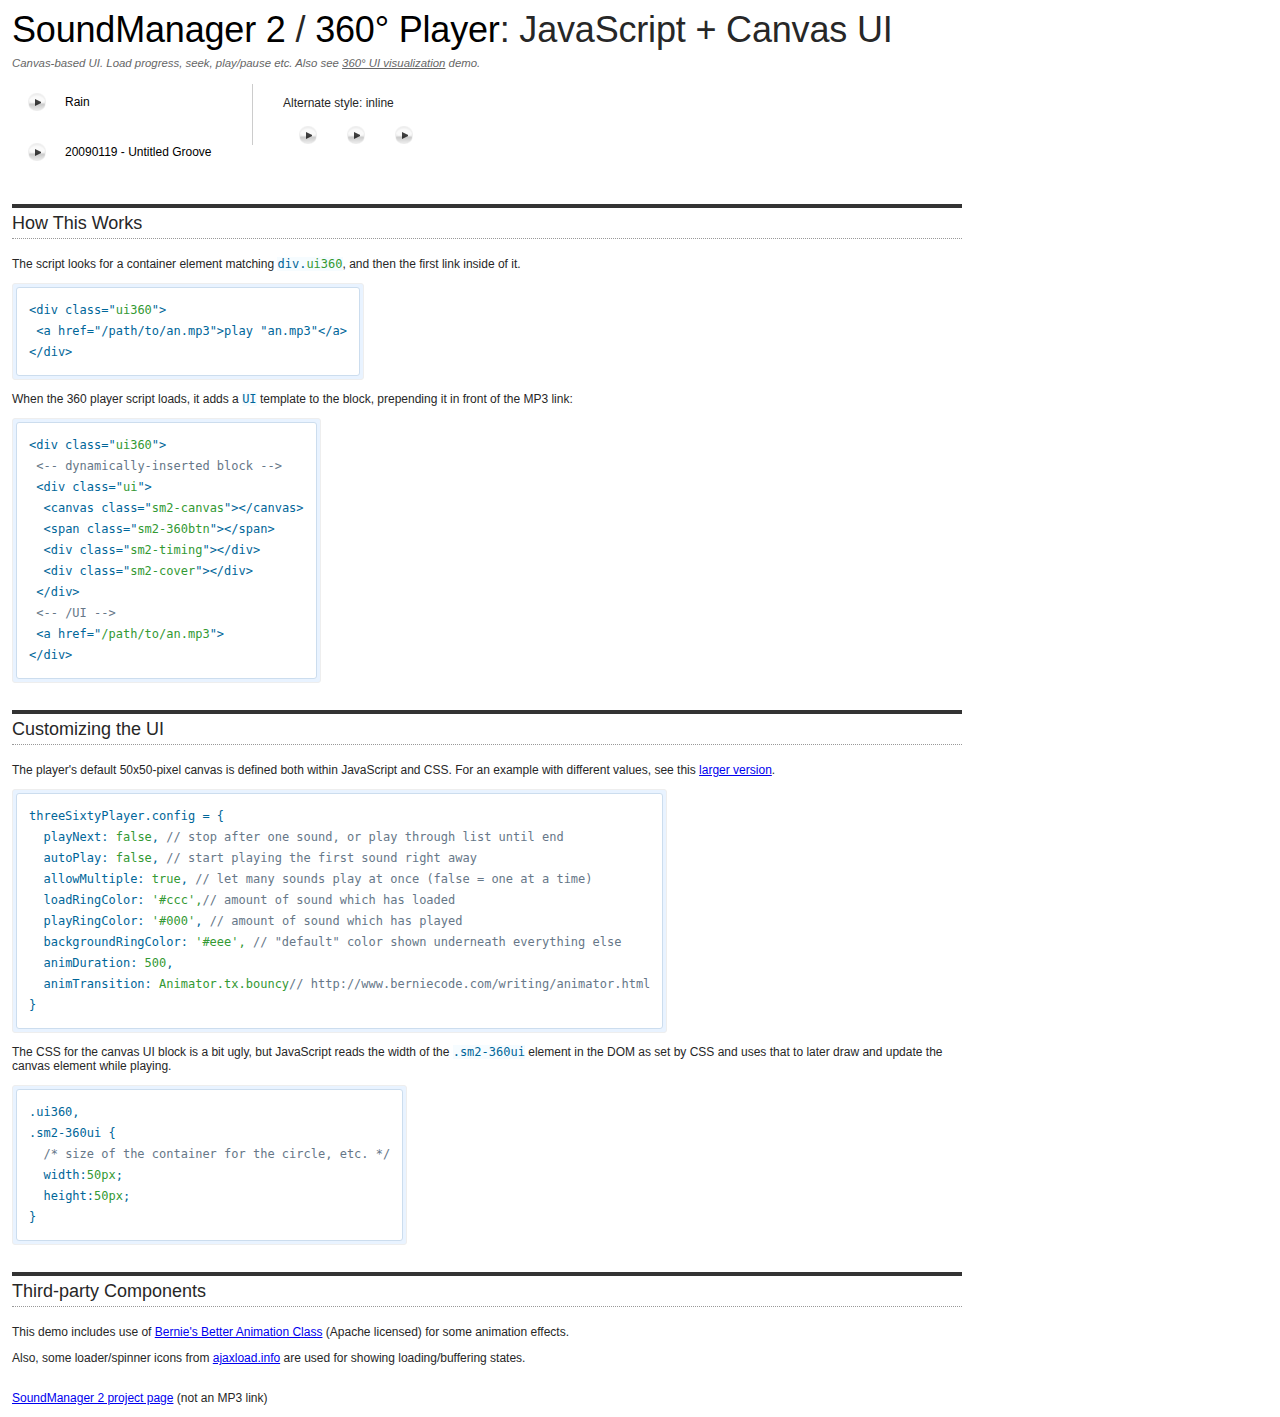
<file: js/soundmanagerv297a-20121104/demo/360-player/index.html>
<!DOCTYPE html PUBLIC "-//W3C//DTD XHTML 1.0 Strict//EN"
	"http://www.w3.org/TR/xhtml1/DTD/xhtml1-strict.dtd">
<html xmlns="http://www.w3.org/1999/xhtml" lang="en" xml:lang="en">
<head>
<title>360&deg; MP3 player UI demo (SoundManager 2)</title>
<meta name="robots" content="noindex" />
<meta name="description" content="Javascript-driven sound, canvas-based MP3 player UI demo: 360-degree circular control / jog wheel example for playing MP3 links using SoundManager 2, Javascript and Canvas.">

<!-- required -->
<link rel="stylesheet" type="text/css" href="360player.css" />

<!-- special IE-only canvas fix -->
<!--[if IE]><script type="text/javascript" src="script/excanvas.js"></script><![endif]-->

<!-- Apache-licensed animation library -->
<script type="text/javascript" src="script/berniecode-animator.js"></script>

<!-- the core stuff -->
<script type="text/javascript" src="../../script/soundmanager2.js"></script>
<script type="text/javascript" src="script/360player.js"></script>

<script type="text/javascript">
soundManager.setup({
  // path to directory containing SM2 SWF
  url: '../../swf/'
});
</script>

<!-- stuff you don't need -->
<!-- makes the fonts nicer etc. -->
<link rel="stylesheet" type="text/css" href="../index.css" />
<link rel="stylesheet" type="text/css" href="demo.css" />

<!-- soundManager.useFlashBlock: related CSS -->
<link rel="stylesheet" type="text/css" href="../flashblock/flashblock.css" />

<style type="text/css">

/* Demo page, general layout */

body {
 background-image: none;
}

#left {
 position:relative;
 width:950px;
 max-width:100%;
}

#left h2 {
 padding-top:0px;
 margin-bottom:0.25em;
 color:#666;
}

pre.block {
 margin-top:0.5em;
}

</style>

</head>

<body>

<div id="left">

 	<h1><a href="http://www.schillmania.com/projects/soundmanager2/" title="Javascript MP3 player project home">SoundManager 2</a> / <a href="http://schillmania.com/projects/soundmanager2/demo/360-player/">360&deg; Player</a>: JavaScript + Canvas UI</h1>

 <p class="note" style="color:#666;margin-top:0.5em;margin-bottom:0.5em">Canvas-based UI. Load progress, seek, play/pause etc. Also see <a href="canvas-visualization.html" title="Javascript canvas visualization with waveform/eq data">360&deg; UI visualization</a> demo.</p>

<div id="sm2-container">
 <!-- flash movie is added here -->
</div>

<div style="margin-top:1.25em">

	<div style="float:left;display:inline;min-width:200px"> <!-- float is just for this demo layout, you don't need it. -->
 
	 <div class="ui360" style="margin-top:-0.55em"><a href="../_mp3/rain.mp3">Rain</a></div>

	 <div class="ui360"><a href="http://freshly-ground.com/data/audio/mpc/20090119%20-%20Untitled%20Groove.mp3">20090119 - Untitled Groove</a></div>

	</div>


	<div style="float:left;display:inline;margin-left:40px;border-left:1px solid #ccc;padding-left:30px;width:152px">

	 <p style="margin-top:1em;margin-bottom:0px">Alternate style: inline</p>

	 <div class="sm2-inline-list" style="margin-bottom:10px"> <!-- note the CSS class, changes the layout -->

	  <div class="ui360"><a href="http://www.freshly-ground.com/data/audio/binaural/Mak.mp3">Angry cow sound?</a></div>
	  <div class="ui360"><a href="http://www.freshly-ground.com/data/audio/binaural/Things that open, close and roll.mp3">Things that open, close and roll</a></div>
	  <div class="ui360"><a href="http://www.freshly-ground.com/misc/music/20060826%20-%20Armstrong.mp3">20060826 - Armstrong</a></div>

	 </div>

	</div>

</div>

<div style="clear:both"></div>

	
 <h3>How This Works</h3>

 <p>The script looks for a container element matching <code>div.<span>ui360</span></code>, and then the first link inside of it.</p>

 <div>
	
<pre class="block"><code>&lt;div class="<span>ui360</span>"&gt;
 &lt;a href="/path/to/an.mp3"&gt;play "an.mp3"&lt;/a&gt;
&lt;/div&gt;</code></pre>
  
 </div>

 <p>When the 360 player script loads, it adds a <code>UI</code> template to the block, prepending it in front of the MP3 link:</p>

<pre class="block"><code>&lt;div class="<span>ui360</span>"&gt;
 <span><span>&lt;-- dynamically-inserted block --&gt;</span></span>
 &lt;div class="<span>ui</span>"&gt;
  &lt;canvas class="<span>sm2-canvas</span>"&gt;&lt;/canvas&gt;
  &lt;span class="<span>sm2-360btn</span>"&gt;&lt;/span&gt; 
  &lt;div class="<span>sm2-timing</span>"&gt;&lt;/div&gt;
  &lt;div class="<span>sm2-cover</span>"&gt;&lt;/div&gt;
 &lt;/div&gt;
 <span><span>&lt;-- /UI --&gt;</span></span>
 &lt;a href="<span>/path/to/an.mp3</span>"&gt;
&lt;/div&gt;</code></pre>

<h3>Customizing the UI</h3>

<p>The player's default 50x50-pixel canvas is defined both within JavaScript and CSS. For an example with different values, see this <a href="canvas-visualization.html" title="360&deg; UI: larger version">larger version</a>.</p>

<pre class="block"><code>threeSixtyPlayer.config = {
  playNext: <span>false</span>, <span><span>// stop after one sound, or play through list until end</span></span>
  autoPlay: <span>false</span>, <span><span>// start playing the first sound right away</span></span>
  allowMultiple: <span>true</span>, <span><span>// let many sounds play at once (false = one at a time)</span></span>
  loadRingColor: <span>'#ccc',</span> <span><span>// amount of sound which has loaded</span></span>
  playRingColor: <span>'#000'</span>, <span><span>// amount of sound which has played</span></span>
  backgroundRingColor: <span>'#eee', </span><span><span>// "default" color shown underneath everything else</span></span>
  animDuration: <span>500</span>,
  animTransition: <span>Animator.tx.bouncy</span> <span><span>// http://www.berniecode.com/writing/animator.html</span></span>
}</code></pre>

<p>The CSS for the canvas UI block is a bit ugly, but JavaScript reads the width of the <code>.sm2-360ui</code> element in the DOM as set by CSS and uses that to later draw and update the canvas element while playing.</p>

<pre class="block"><code>.ui360,
.sm2-360ui {
  <span><span>/* size of the container for the circle, etc. */</span></span>
  width:<span>50px</span>;
  height:<span>50px</span>;
}
</code></pre>

<h3>Third-party Components</h3>

<p>This demo includes use of <a href="http://www.berniecode.com/writing/animator.html">Bernie's Better Animation Class</a> (Apache licensed) for some animation effects.</p>
<p>Also, some loader/spinner icons from <a href="http://ajaxload.info">ajaxload.info</a> are used for showing loading/buffering states.</p>

<hr />

 <p>
  <a href="http://www.schillmania.com/projects/soundmanager2/" title="SoundManager 2 home">SoundManager 2 project page</a> (not an MP3 link)
 </p>


</div>

</body>
</html>
</file>
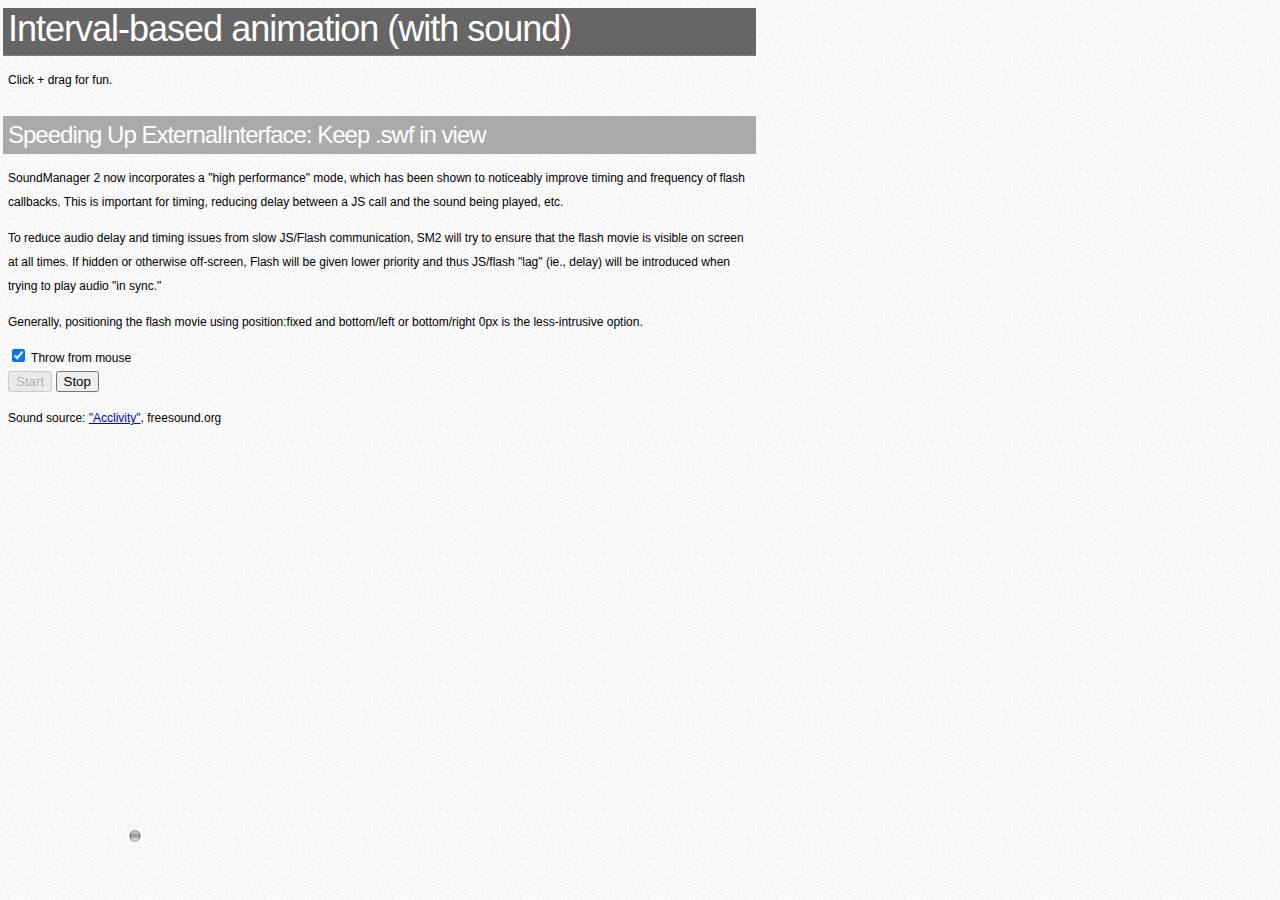
<file: js/soundmanagerv297a-20121104/demo/animation-1/index.html>
<!DOCTYPE html PUBLIC "-//W3C//DTD XHTML 1.0 Strict//EN"
	"http://www.w3.org/TR/xhtml1/DTD/xhtml1-strict.dtd">
<html xmlns="http://www.w3.org/1999/xhtml" lang="en" xml:lang="en">
<head>
<link rel="stylesheet" href="../template/template.css" media="screen" />
<link rel="stylesheet" href="css/animation.css" media="screen" />
<script type="text/javascript" src="../../script/soundmanager2-nodebug-jsmin.js"></script>
<script type="text/javascript" src="script/animation.js"></script>
</head>
<body>

<div style="margin-right:43em">
	
<h1>Interval-based animation (with sound)</h1>

<p>
 Click + drag for fun.
</p>

<h2>Speeding Up ExternalInterface: Keep .swf in view</h2>

<p>SoundManager 2 now incorporates a "high performance" mode, which has been shown to noticeably improve timing and frequency of flash callbacks. This is important for timing, reducing delay between a JS call and the sound being played, etc.</p>

<p>To reduce audio delay and timing issues from slow JS/Flash communication, SM2 will try to ensure that the flash movie is visible on screen at all times. If hidden or otherwise off-screen, Flash will be given lower priority and thus JS/flash "lag" (ie., delay) will be introduced when trying to play audio "in sync."</p>

<p>Generally, positioning the flash movie using position:fixed and bottom/left or bottom/right 0px is the less-intrusive option.</p>

<p style="margin:0px;padding:0px">
 <input id="useMouse" name="usemouse" value="usemouse" type="checkbox"> Throw from mouse
</p>
<p style="margin:0px;padding:0px">
 <button id="b-start" onclick="startAnimation()" disabled="disabled">Start</button>
 <button id="b-stop" onclick="stopAnimation()" disabled="disabled">Stop</button>
</p>


<p>Sound source: <a href="http://www.freesound.org/search/?q=19987">"Acclivity"</a>, freesound.org</p>

</div>

<div id="ball-container" class="balls">
 <img src="image/ball.gif" alt="" />
</div>

</body>
</html>
</file>
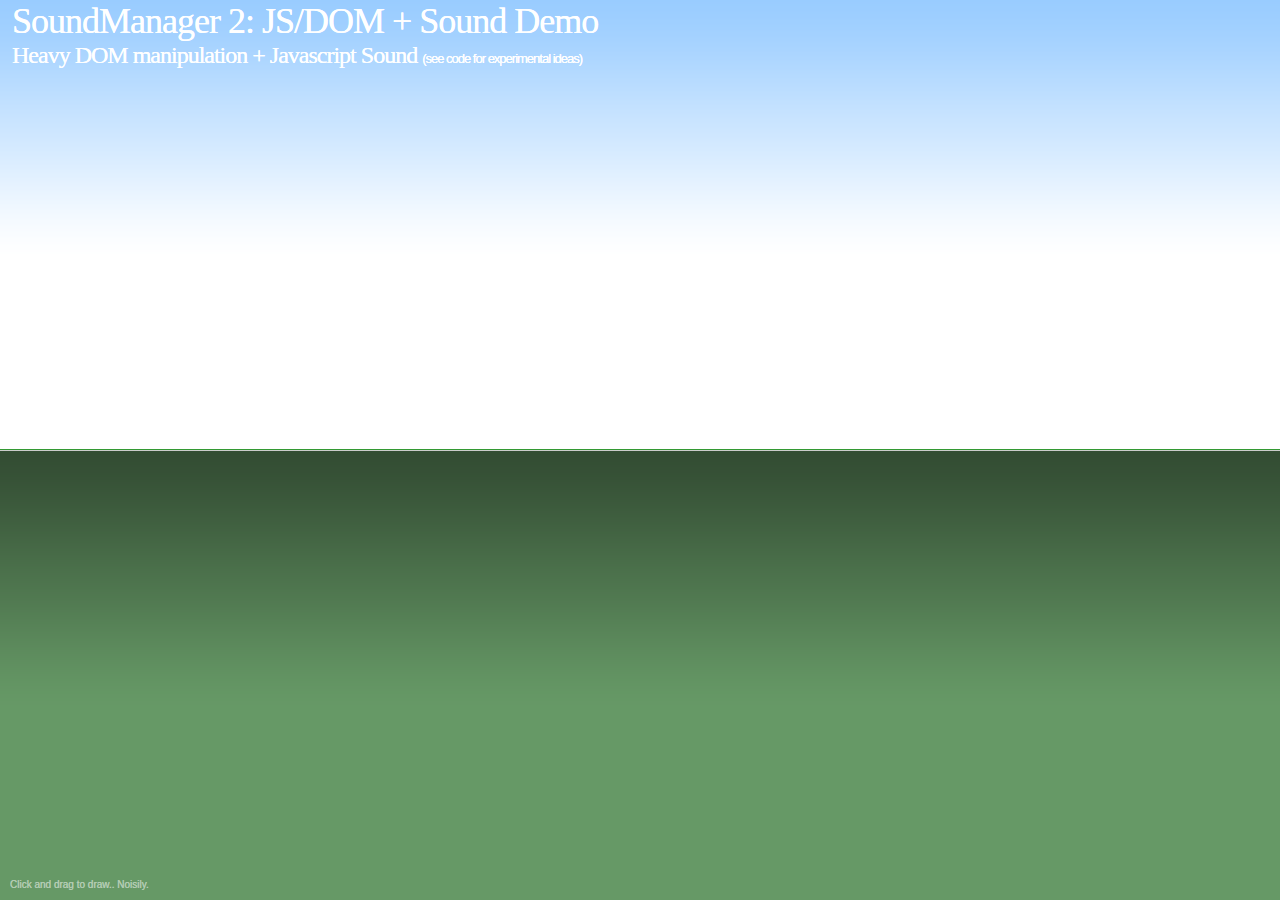
<file: js/soundmanagerv297a-20121104/demo/animation-2a/index.html>
<html>
<head>
<title>SoundManager Demo</title>
<meta name="robots" content="noindex" />
<style type="text/css">

html, body {
 margin:0px;
 padding:0px;
}

body {
 color:#fff;
 font-size:75%;
 text-shadow:0 0 0 #fff; /* Safari nonsense */
 font-family:verdana,arial,tahoma,"sans serif";
}

h1, h2, h3 {
 font:300 3em "Helvetica Neue",georgia,"times new roman","Arial Rounded MT Bold",helvetica,verdana,tahoma,arial,"sans serif";
 font-weight:normal;
 margin-bottom:0px;
}


h1 {
 margin-top:0px;
}

h1, h2 {
 letter-spacing:-1px; /* zomg web x.0! ;) */ 
}

h2 {
 font-size:2em;
 margin-top:0px;
 color:#fff;
}

h2 span {
 text-indent:1em;
 font-family:verdana,tahoma,arial;
 font-size:small;
}

p {
 position:absolute;
 left:1em;
 bottom:0px;
 font-size:x-small;
 opacity:0.5;
}

#instructions {
 position:absolute;
 left:1em;
 top:0px;
}

#canvas {
 position:absolute;
 left:0px;
 top:0px;
 width:100%;
 height:100%;
 overflow:hidden;
}

#horizon {
 position:relative;
 height:50%;
 background:transparent url(bg-sky.png) 0px 0px repeat-x;
}

#land {
 position:absolute;
 bottom:0px;
 left:0px;
 width:100%;
 height:50%;
 border-top:1px solid #339933;
 margin-bottom:0px;
 background:#669966 url(bg-land.png) 0px 0px repeat-x;
}

#content {
 position:relative;
 border-top:1px solid #ccc;
}

#cursor-shade {
 position:absolute;
 left:-100px;
 top:-100px;
 margin:0px 0px 0px -2px;
 width:20px;
 height:24px;
 opacity:0.75;
}

#sun {
 position:absolute;
 top:50%;
 width:100%;
 height:128px;
 margin-top:-66px;
 background:transparent url(sun-test.png) 50% 0px no-repeat;
 display:none;
}

.dot {
 position:absolute;
 width:32px;
 height:32px;
}

#overlay {
 position:absolute;
 left:0px;
 top:0px;
 width:100%;
 height:100%;
 cursor:url(cursor-11.cur),default;
}

</style>
<script type="text/javascript" src="../../script/soundmanager2-nodebug-jsmin.js"></script>
<script type="text/javascript">

function _id(sID) {return document.getElementById(sID);}

function Cursor() {
  var self = this;
  this.o = null;
  this.offX = 20;
  this.offY = 40;
  this.screenX = null;
  this.screenY = null;
  this.screenXHalf = null;
  this.screenYHalf = null;
  this.lastCursor = null;
  this.cursorRange = 9;
  this.oDots = _id('dots');

  this.painting = 0;

  this.sounds = [];
  this.soundIndex = 0;
  this.soundTimer = null;

  this.oDot = document.createElement('img');
  this.oDot.className = 'dot';
  this.oDot.src = 'dot.png';

  this.refreshCoords = function() {
    self.screenX = (window.innerWidth||document.documentElement.clientWidth||document.body.clientWidth);
    self.screenY = (window.innerHeight||document.documentElement.clientHeight||document.body.clientHeight);
    self.screenXHalf = parseInt(self.screenX/2);
    self.screenYHalf = parseInt(self.screenY/2);
  }

  this.mousedown = function(e) {
    self.painting = true;
    return false;
  }

  this.mouseup = function(e) {
    self.painting = false;
    return false;
  }

  this.mousemove = function(e) {
    var evt = e?e:event;
    var x = evt.clientX;
    var y = evt.clientY;
    var xHalf = self.screenXHalf;
    var yHalf = self.screenYHalf;
    var scaleX = (x>xHalf?(x-xHalf)/xHalf:-((xHalf-x)/xHalf));
    var scaleY = (y>yHalf?(y-yHalf)/yHalf:0);
    var xScale = (self.offX*scaleY)*scaleX;
    var yScale = self.offY*scaleY;
    var cursor = parseInt(self.cursorRange*scaleY);
    if (cursor != self.lastCursor) {
      var curString = 'cursor-'+(Math.min(11,cursor+3))+'.cur';
      document.documentElement.style.cursor = 'url("'+curString+'"),default';
      _id('overlay').style.cursor = 'url("'+curString+'"),default';
      self.lastCursor = cursor;
    }
    var xDiff = (x+xScale);
    self.o.style.left = (xDiff)+'px';
    self.o.style.top = (y+yScale)+'px';
    self.o.style.width = ((20*scaleY)+'px');
    self.o.style.height = ((24*scaleY)+'px');
    self.o.style.opacity = Math.max((scaleY-0.33),0.33);
    if (self.painting && scaleY>0) self.paint(x,y,scaleX,scaleY);
    return false;
  }

  this.paint = function(x,y,scaleX,scaleY) {
    var oD = self.oDot.cloneNode(false);
    var size = 32*scaleY;
    oD.style.left = (x-size)+'px';
    oD.style.top = (y-size)+'px';
    oD.style.width = (size+'px');
    oD.style.height = (size+'px');
    oD.style.opacity = Math.min(1,Math.max(scaleY*1.5,0.1));
    self.oDots.appendChild(oD);

    // var sID = self.sounds[0].id;
    if (!self.soundTimer) {
      // self.soundTimer = window.setTimeout(function(){soundManager.play(sID,{volume:100*scaleY,pan:100*scaleX});self.soundTimer=null;},20);
      self.sounds[Math.random()>0.5?1:0].play({pan:100*scaleX,volume:100*scaleY});
    }
    // if (self.soundIndex++>=self.sounds.length-1) self.soundIndex = 0;
  }

  this.createSounds = function() {
    self.sounds[0] = soundManager.createSound('paint','../animation/audio/fingerplop.mp3');
    self.sounds[1] = soundManager.createSound('paint2','../animation/audio/fingerplop2.mp3');
  }

  this.createSounds();

  this.o = _id('cursor-shade');
  this.refreshCoords();

  window.onresize = this.refreshCoords;
  _id('overlay').onmousedown = this.mousedown;
  _id('overlay').onmouseup = this.mouseup;  
  document.onmousemove = this.mousemove;

}

var cursor = null;

var sounds = [];

function doEvil() {

// HIGHLY EXPERIMENTAL (and dangerous) optimation testing - attempting to override Flash's ExternalInterface JS. :D - The below may have only been relevant to Flash 8.

if (typeof window.__flash__argumentsToXML !== 'undefined') {

	window.__flash__argumentsToXML = function(obj,index) {
		var s = ["<arguments>"];
		for (var i=index, j=obj.length; i<j; i++) {
			s[s.length] = __flash__toXML(obj[i]);
		}
	        s[s.length] = "</arguments>";
	        // console.log('argumentsToXML: '+s.length+' items');
		return s.join('');
	}

	window.__flash__arrayToXML = function(obj) {
		var s = ["<array>"];
		for (var i=0,j=obj.length; i<j; i++) {
			s[s.length] = "<property id=\"" + i + "\">" + __flash__toXML(obj[i]) + "</property>";
		}
	        s[s.length] = "</array>";
	        // console.log('arrayToXML: '+s.length+' items');
		return s.join('');
	}

	window.__flash__escapeXML = function(s) {
	        // console.log('escapeXML'); //  '+s.length);
		return s; // s.replace(/&/g, "&amp;").replace(/</g, "&lt;").replace(/>/g, "&gt;").replace(/"/g, "&quot;").replace(/'/g, "&apos;");
	}

	window.__flash__objectToXML = function(obj) {
	        console.log('objectToXML');
		var s = ["<object>"];
		for (var prop in obj) {
			s[s.length] = "<property id=\"" + prop + "\">" + __flash__toXML(obj[prop]) + "</property>";
		}
	        s[s.length] = "</object>";
		return s.join('');
	}

	window.__flash__toXML = function(value) {
	   // console.log('toXML');
	   var type = typeof(value);
		if (type == "string") {
			return "<string>" + __flash__escapeXML(value) + "</string>";
		} else if (type == "undefined") {
	        return "<undefined/>";
		} else if (type == "number") {
	        return "<number>" + value + "</number>";
		} else if (value == null) {
	        return "<null/>";
		} else if (type == "boolean") {
	        return value ? "<true/>" : "<false/>";
		} else if (value instanceof Date) {
	        return "<date>" + value.getTime() + "</date>";
	   } else if (value instanceof Array) {
	       return __flash__arrayToXML(value);
	   } else if (type == "object") {
	       return __flash__objectToXML(value);
	   } else {
		    return "<null/>"; //???
		}
	}

	// this one non-IE, only?

	if (!navigator.userAgent.match(/MSIE/i)) {
	  window.__flash__request.prototype = function(name) {
	    return "<invoke name=\"" + name + "\" returntype=\"javascript\">" + __flash__argumentstoXML(arguments, 1) + "</invoke>";
	  }
	}
}

}

function doInit() {
  doEvil(); // NOTE: highly experimental, only a performance test; probably doesn't apply to Flash 9, and/or does nothing, or bad things.
  cursor = new Cursor();
}

soundManager.setup({
  preferFlash: true,
  flashVersion: 9,
  url: '../../swf/',
  useHighPerformance: true,
  wmode: 'transparent',
  debugMode: false,
  onready: doInit
});

</script>
</head>

<body>

<div>

<div id="canvas">

 <div id="horizon"></div>
 <div id="land">
  <div id="content">
  </div>
 </div>

 <div id="sun"></div>
 <div id="dots"></div>
 <img id="cursor-shade" src="cursor-shadow.png" alt="" />

</div>

<div id="instructions">
 <h1>SoundManager 2: JS/DOM + Sound Demo</h1>
 <h2>Heavy DOM manipulation + Javascript Sound <span>(see code for experimental ideas)</code></h2>
</div>

<p>Click and drag to draw.. Noisily.</p>
<div id="overlay"></div>

</div>

</body>
</html>
</file>
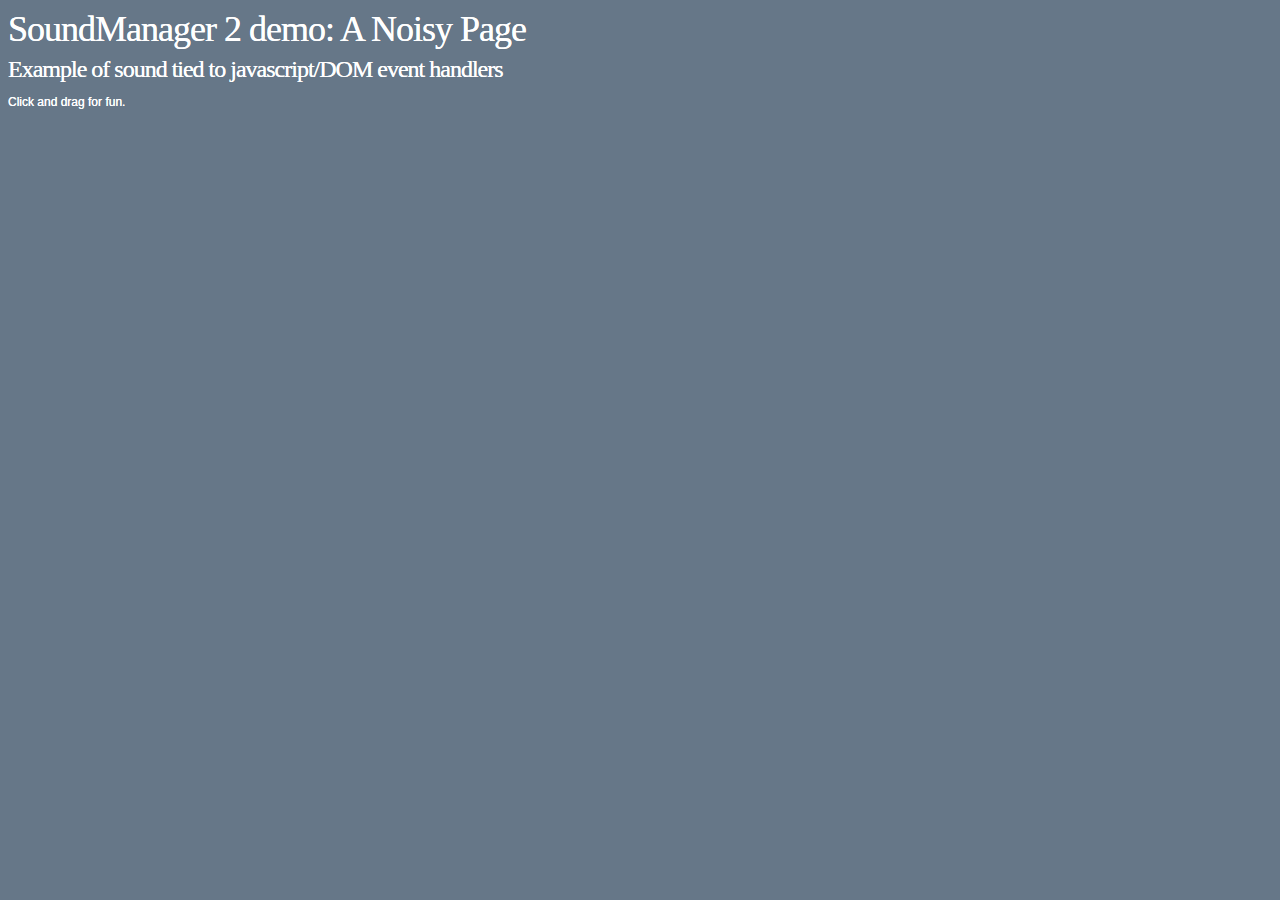
<file: js/soundmanagerv297a-20121104/demo/animation-2b/index.html>
<!DOCTYPE html PUBLIC "-//W3C//DTD XHTML 1.0 Strict//EN"
	"http://www.w3.org/TR/xhtml1/DTD/xhtml1-strict.dtd">
<html xmlns="http://www.w3.org/1999/xhtml" lang="en" xml:lang="en">
<head>
<link rel="stylesheet" href="css/animation.css" media="screen" />
<script type="text/javascript" src="../../script/soundmanager2.js"></script>
<script type="text/javascript" src="script/animation.js"></script>
</head>
<body>

<div>

 <h1>SoundManager 2 demo: A Noisy Page</h1>
 <h2>Example of sound tied to javascript/DOM event handlers</h2>

 <p>Click and drag for fun.</p>

</div>

</body>
</html>
</file>
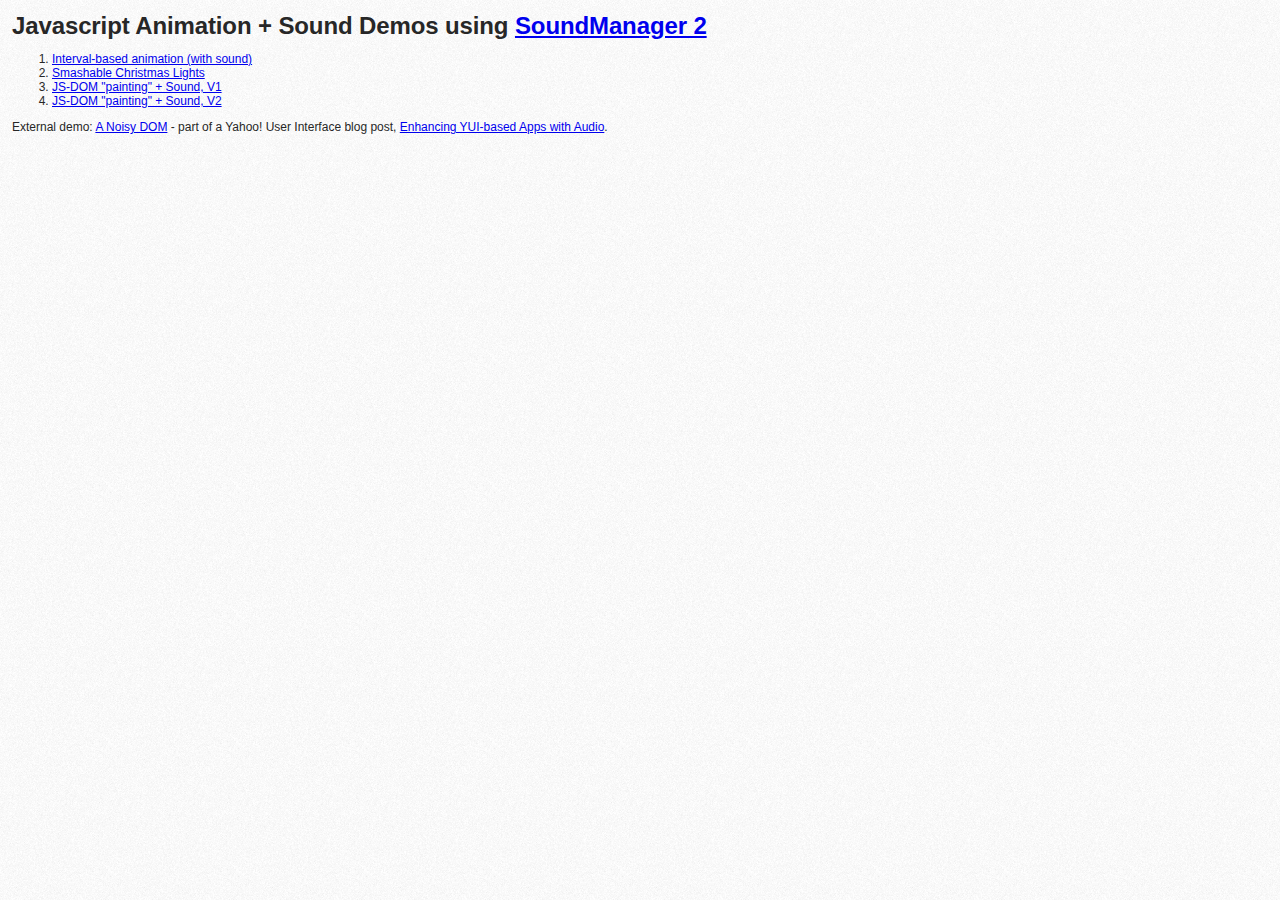
<file: js/soundmanagerv297a-20121104/demo/animation/index.html>
<!DOCTYPE html PUBLIC "-//W3C//DTD XHTML 1.0 Strict//EN"
	"http://www.w3.org/TR/xhtml1/DTD/xhtml1-strict.dtd">
<html xmlns="http://www.w3.org/1999/xhtml" lang="en" xml:lang="en">
<head>
<title>SoundManager 2: Animation + Sound Demos</title>
<meta name="robots" content="noindex" />
<link rel="stylesheet" href="../index.css" media="screen" />
</head>
<body>

<div style="margin:1em">

<h1>Javascript Animation + Sound Demos using <a href="http://www.schillmania.com/projects/soundmanager2/">SoundManager 2</a></h1>

<ol>
 <li><a href="../animation-1/">Interval-based animation (with sound)</a></li>
 <li><a href="../christmas-lights/">Smashable Christmas Lights</a></li>
 <li><a href="../animation-2a/">JS-DOM "painting" + Sound, V1</a></li>
 <li><a href="../animation-2b/">JS-DOM "painting" + Sound, V2</a></li>
</ol>

<p>External demo: <a href="http://www.schillmania.com/content/demos/yui-sm2/noisy-events/">A Noisy DOM</a> - part of a Yahoo! User Interface blog post, <a href="http://www.yuiblog.com/blog/2009/06/30/yui-soundmanager/">Enhancing YUI-based Apps with Audio</a>.</p>

<script type="text/javascript">
function fixLinks() {
  if (document.location.protocol.match(/http/i)) {
    return false;
  }
  // presumably offline - add index.html to local links, so offline browsing is seamless
  var l = document.getElementsByTagName('a');
  var s = null;
  var tmp = null;
  var cn = null;
  for (var i=l.length; i--;) {
    s = l[i].href.toString();
    cn = l[i].className;
    if (!s.match(/http/i) && !cn.match(/norewrite/i) && (s.match(/doc/i) || s.match(/demo/i) || s.match(/../))) {
      // yep, local.
      tmp = Math.max(s.lastIndexOf('?'),-1);
      tmp = Math.max(s.lastIndexOf('#'),tmp);
      tmp = Math.max(s.lastIndexOf('/')+1,tmp);
       // console.log(s+' '+s.lastIndexOf('?')+', '+s.lastIndexOf('#')+', '+s.lastIndexOf('/')+' = '+tmp);
      if (tmp == -1) {
        tmp = s.length;
      }
      if (!s.match(/\.html/i)) {
        l[i].setAttribute('href',s.substr(0,tmp)+'index.html'+s.substr(tmp));
      }
    }
  }
}
fixLinks();
</script>

</div>
</file>
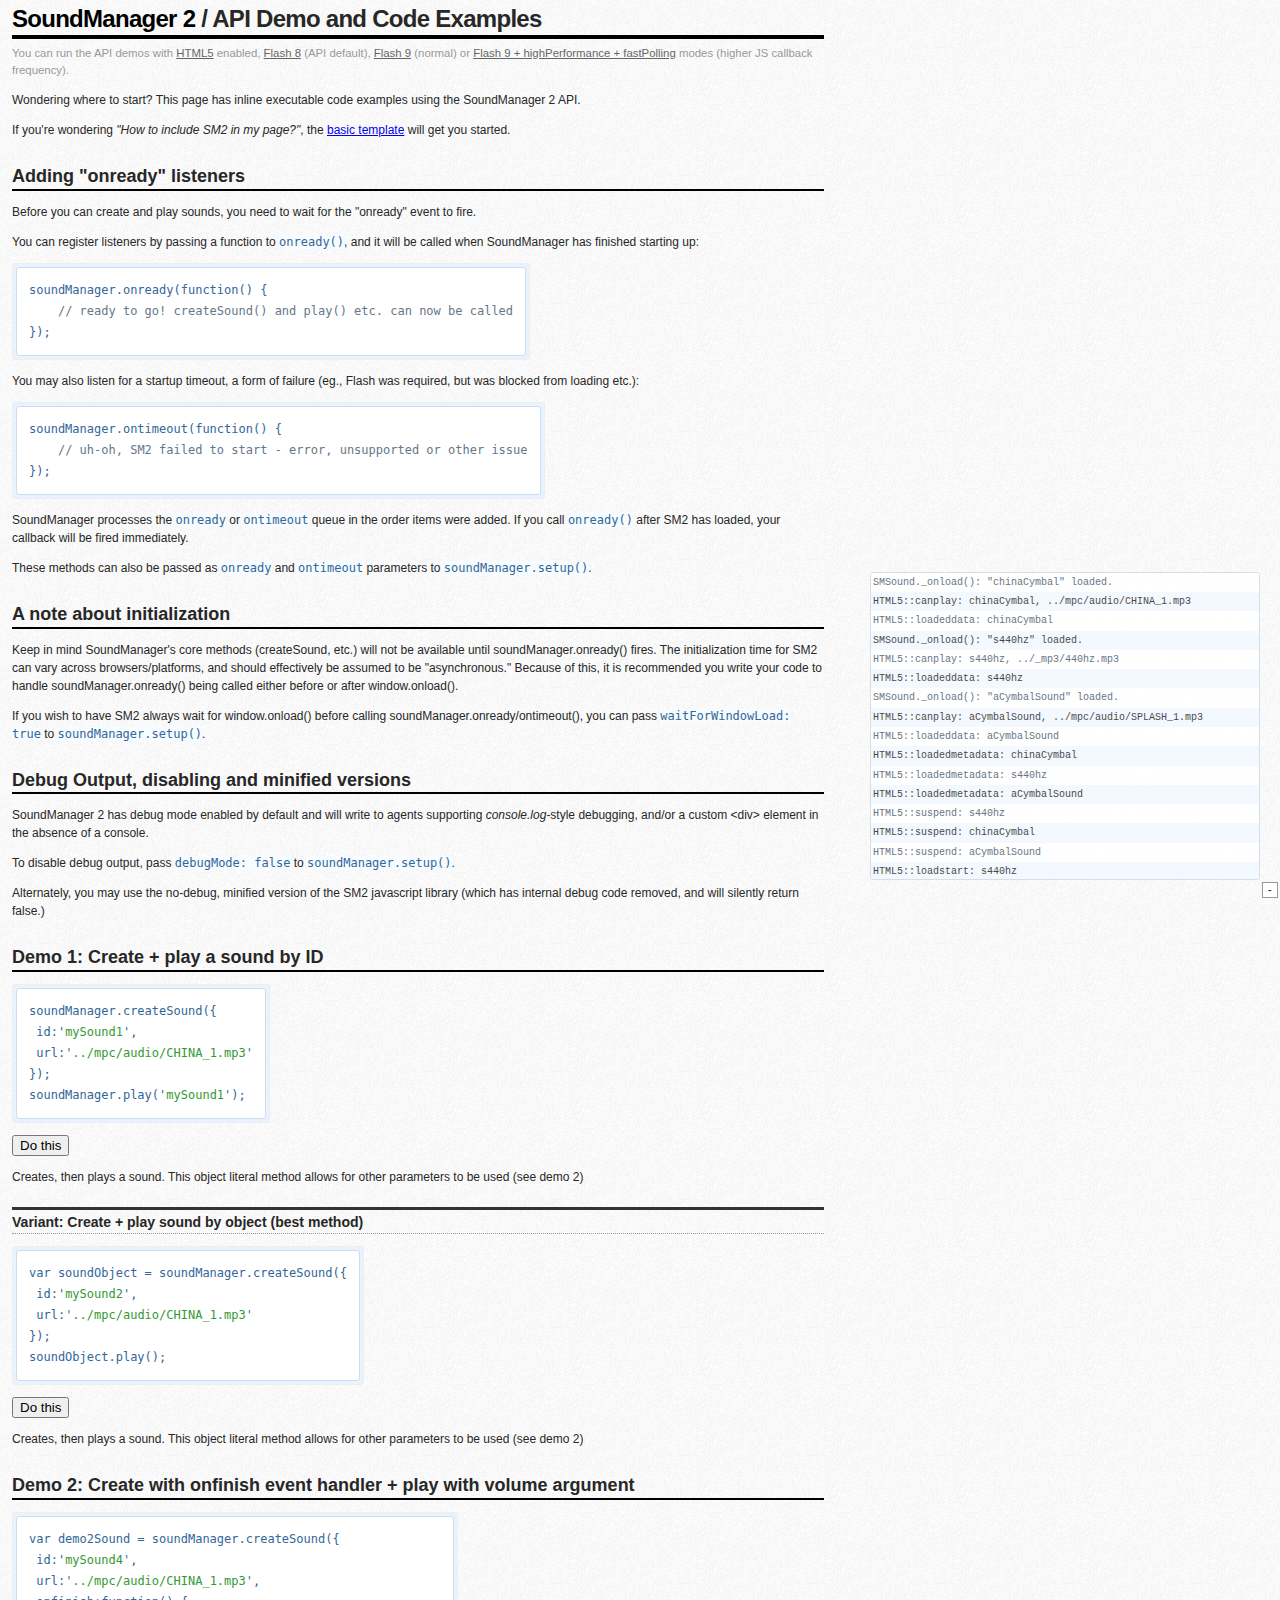
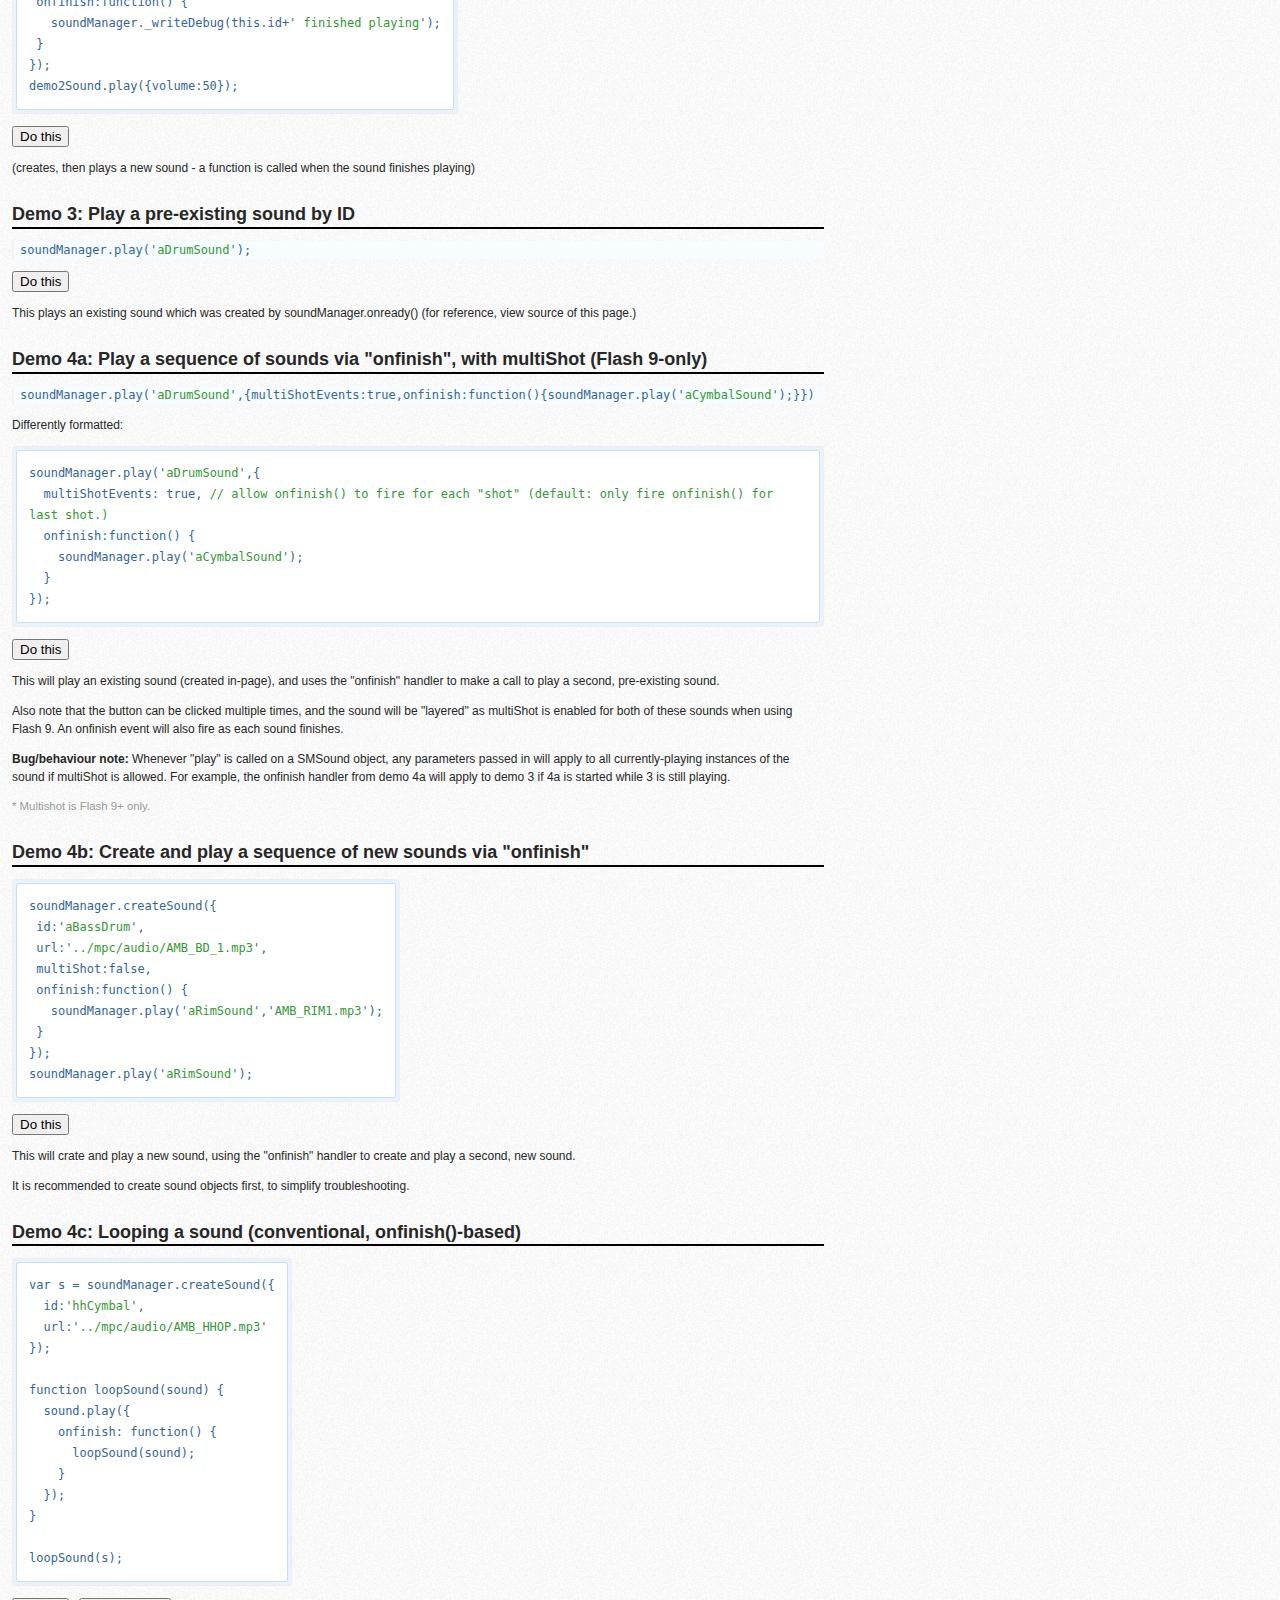
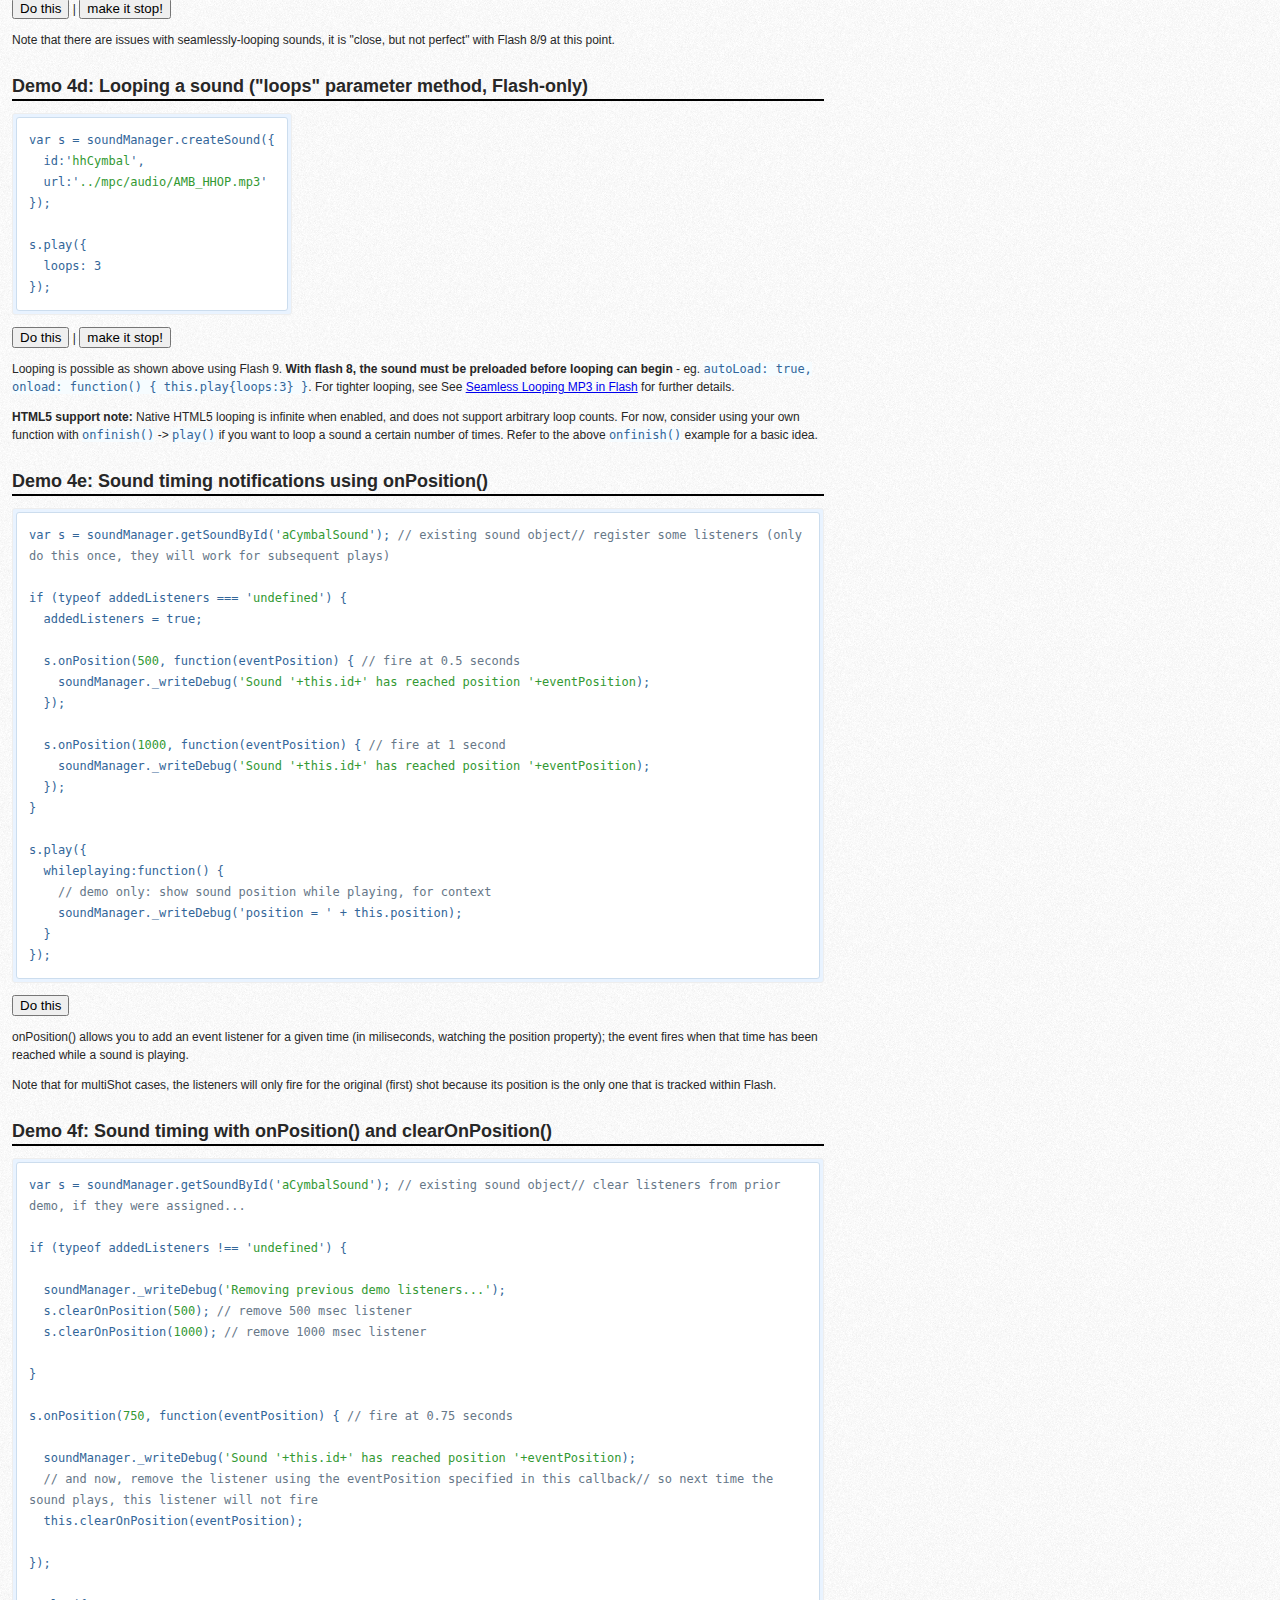
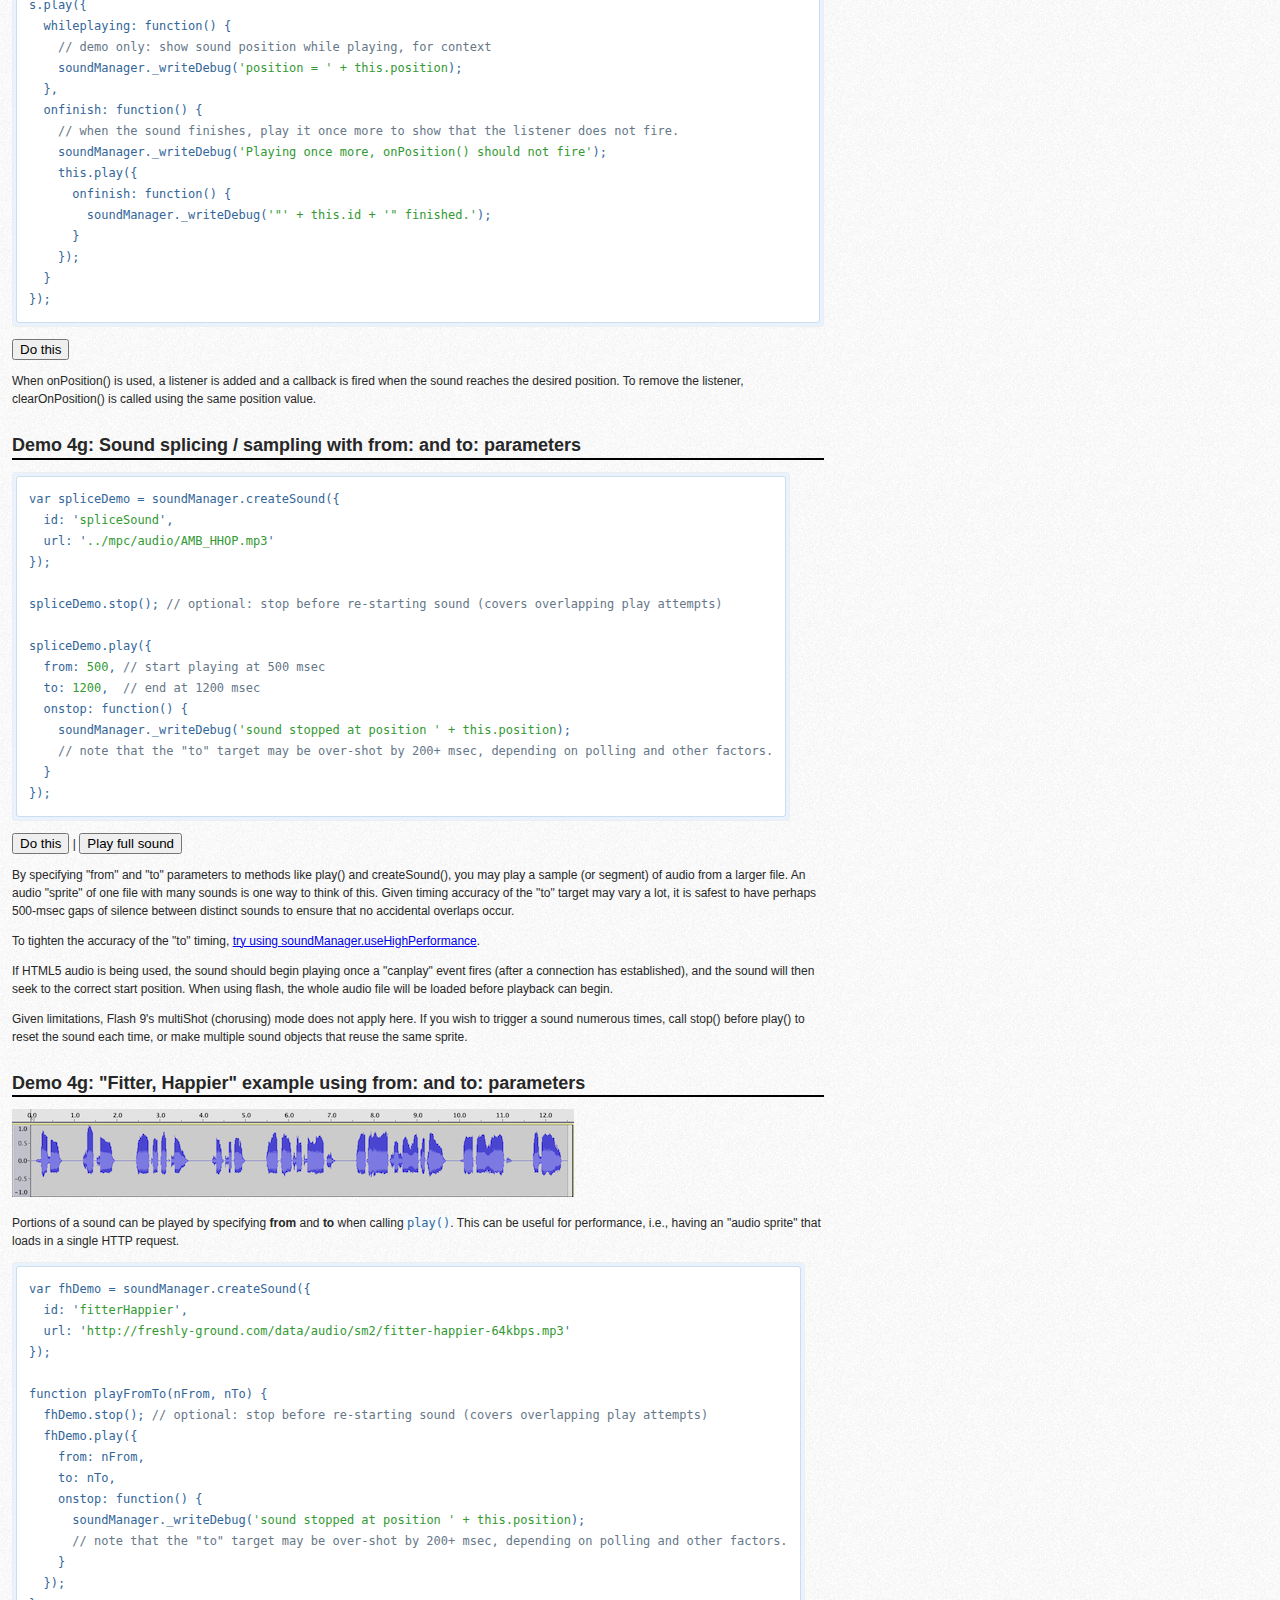
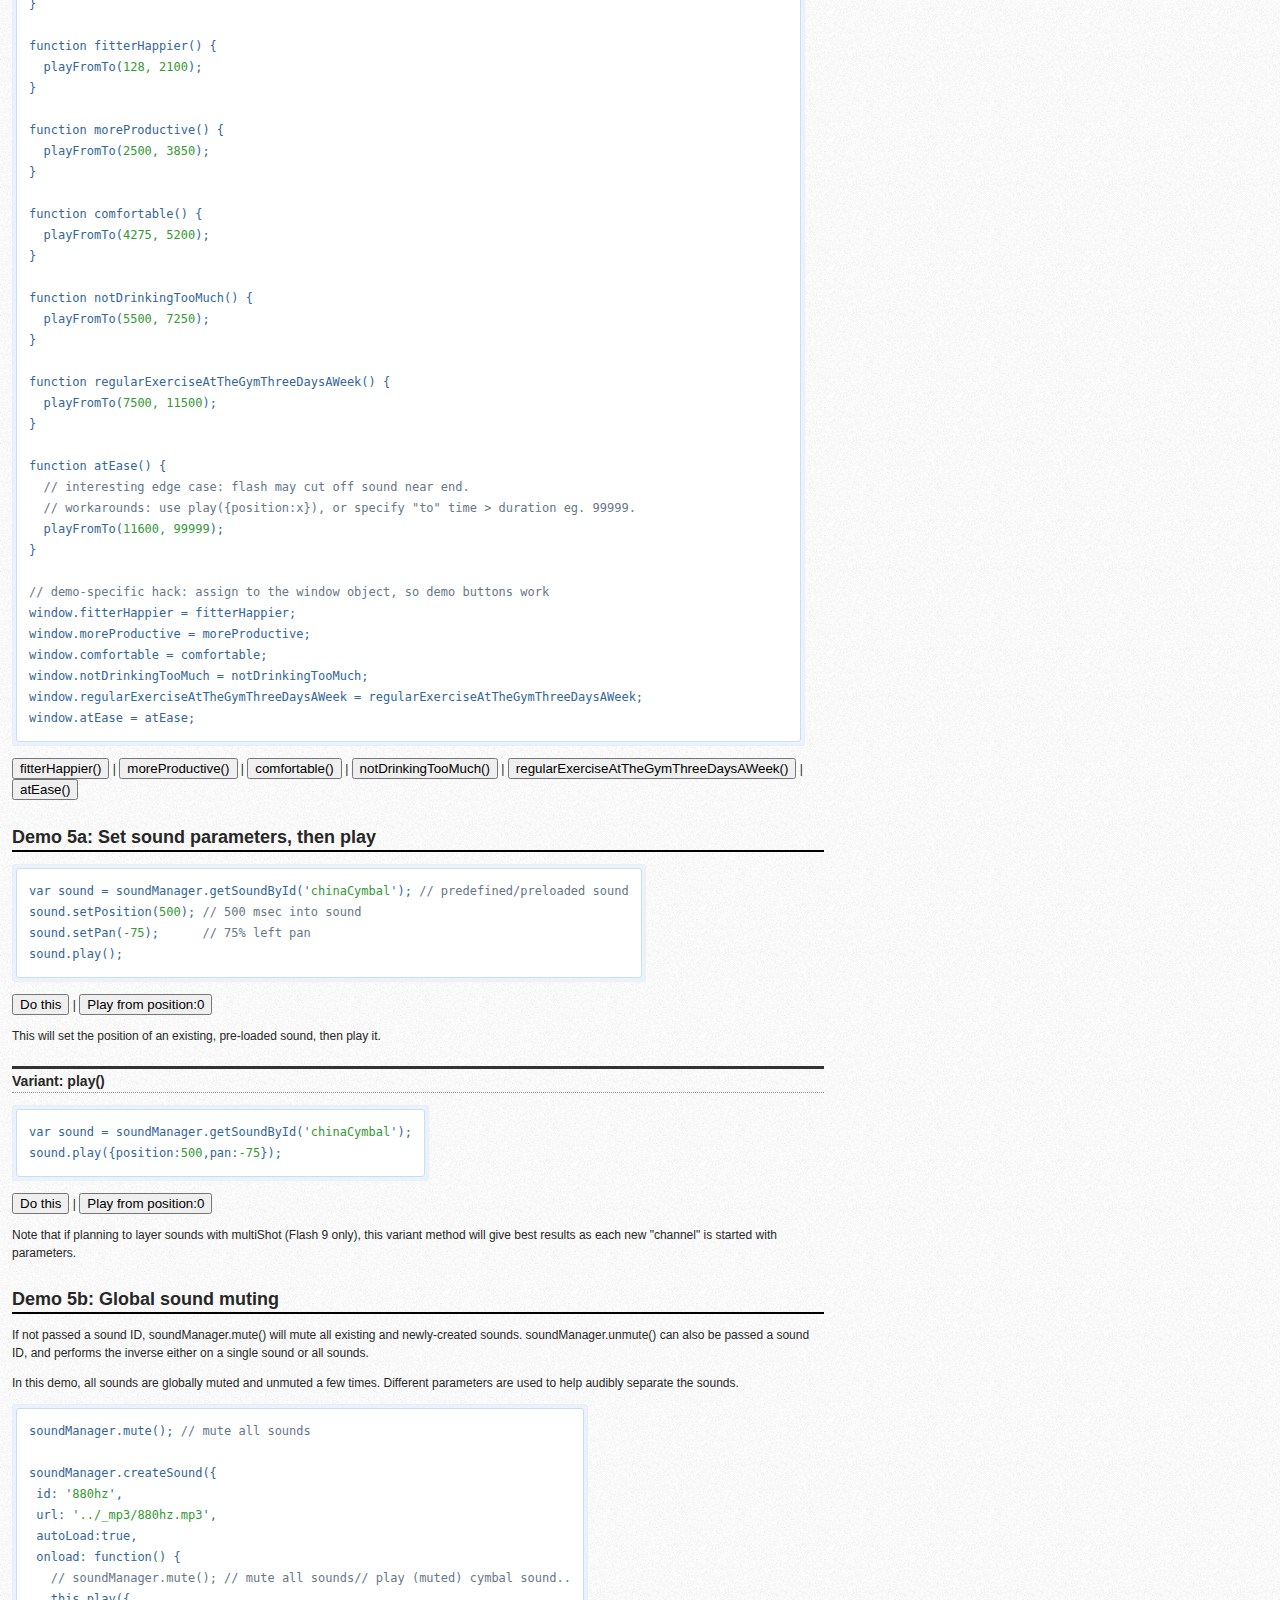
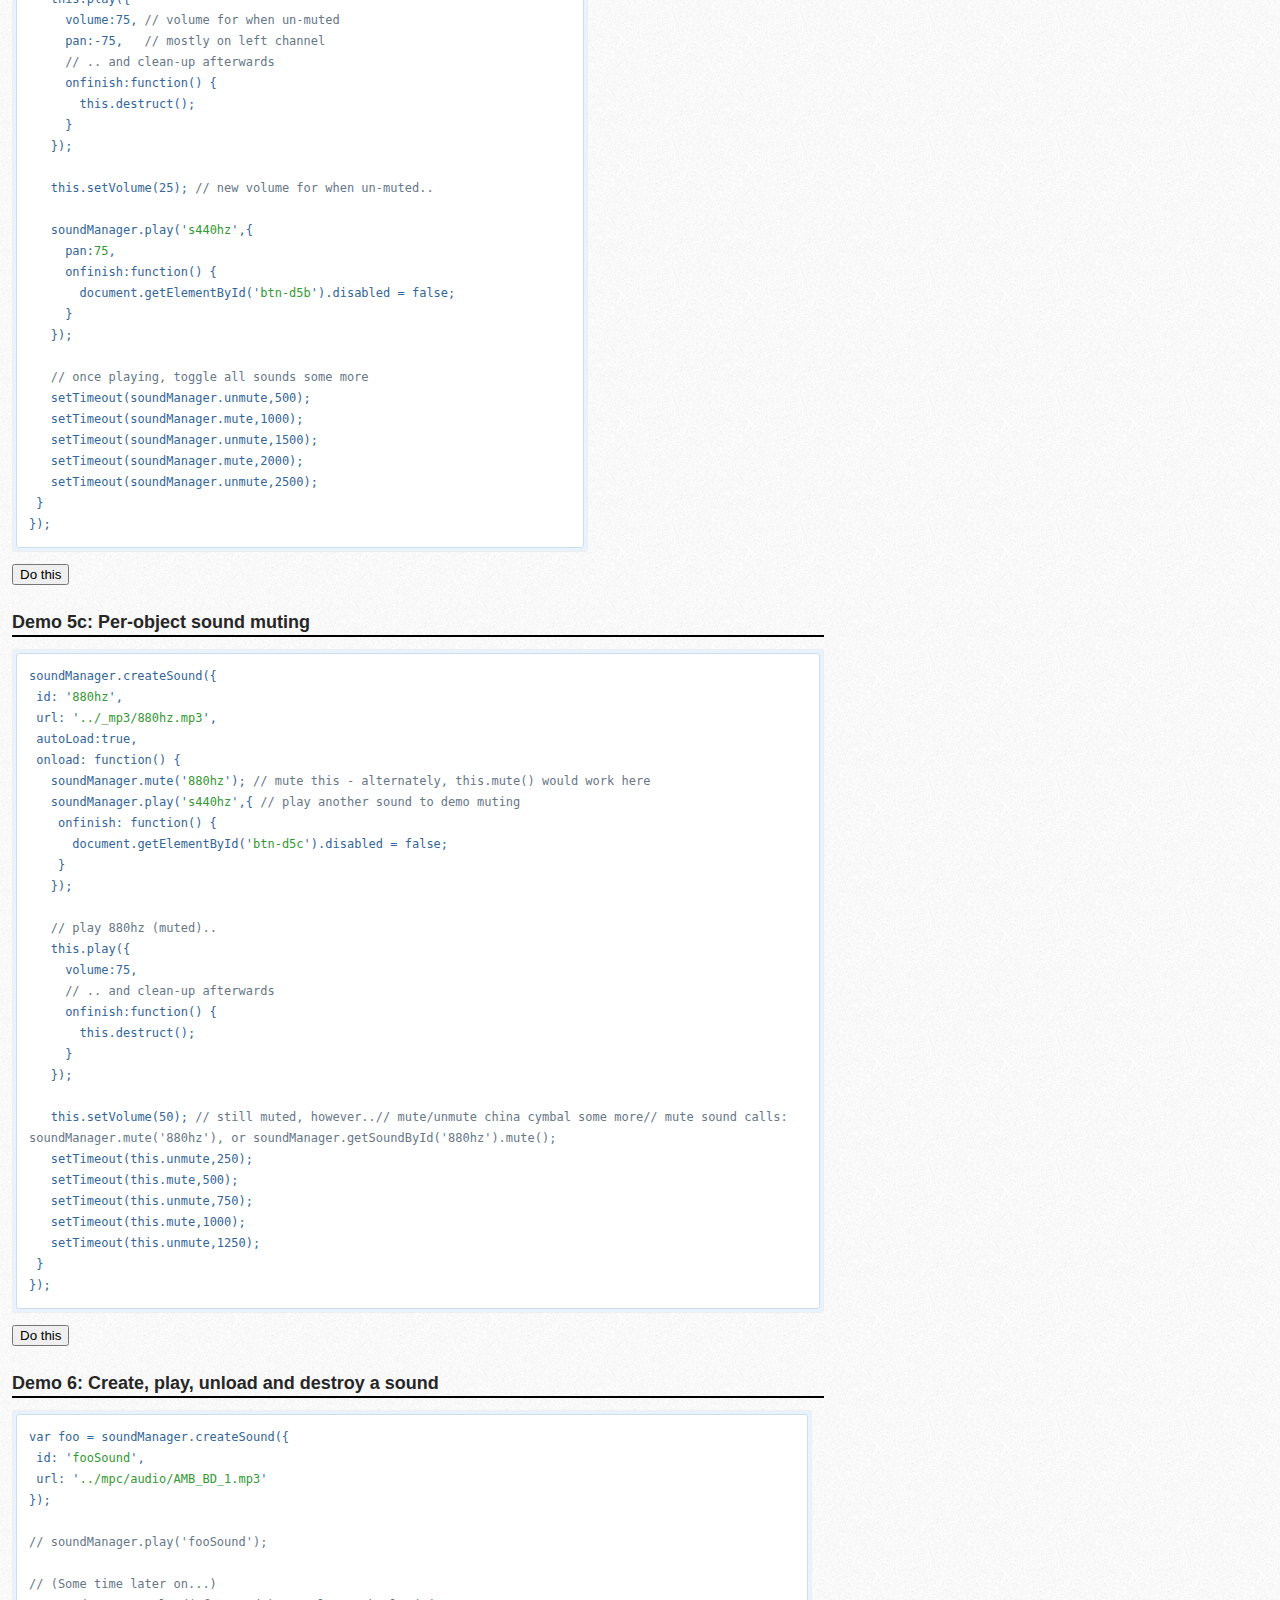
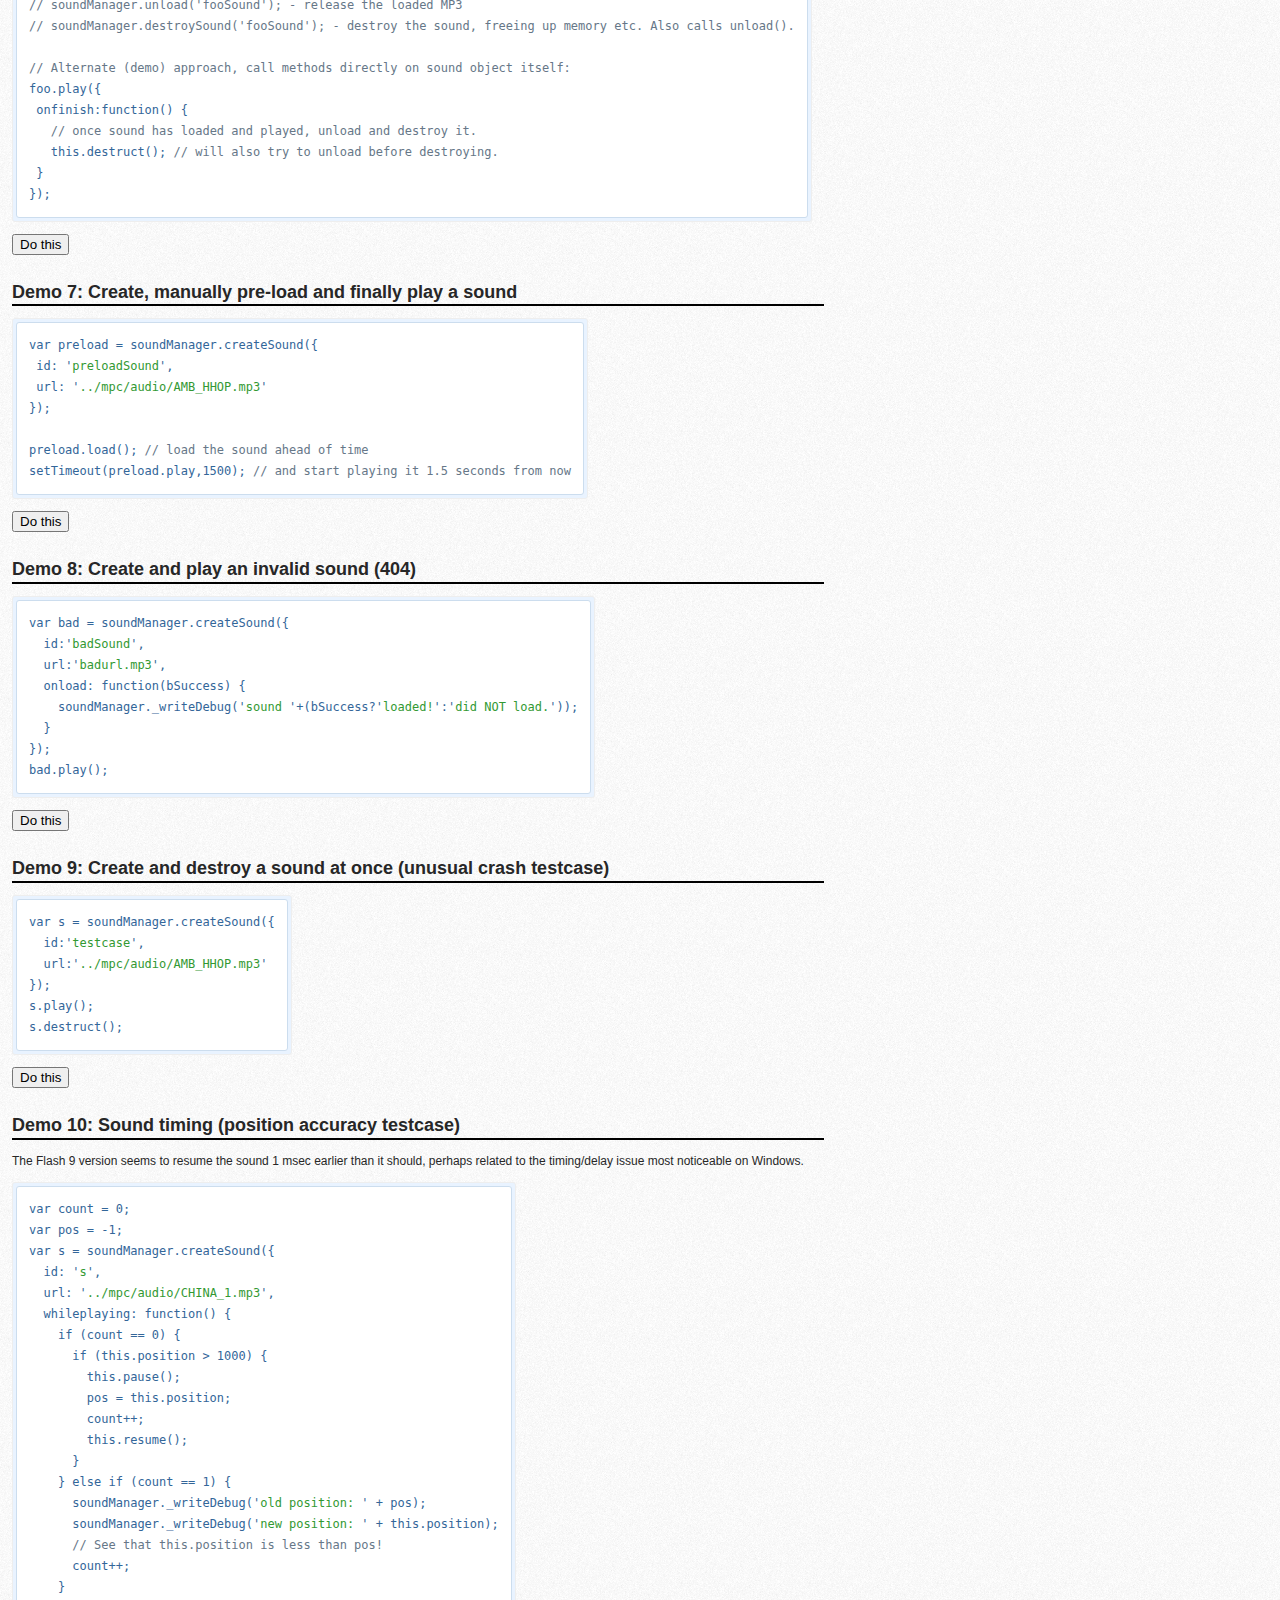
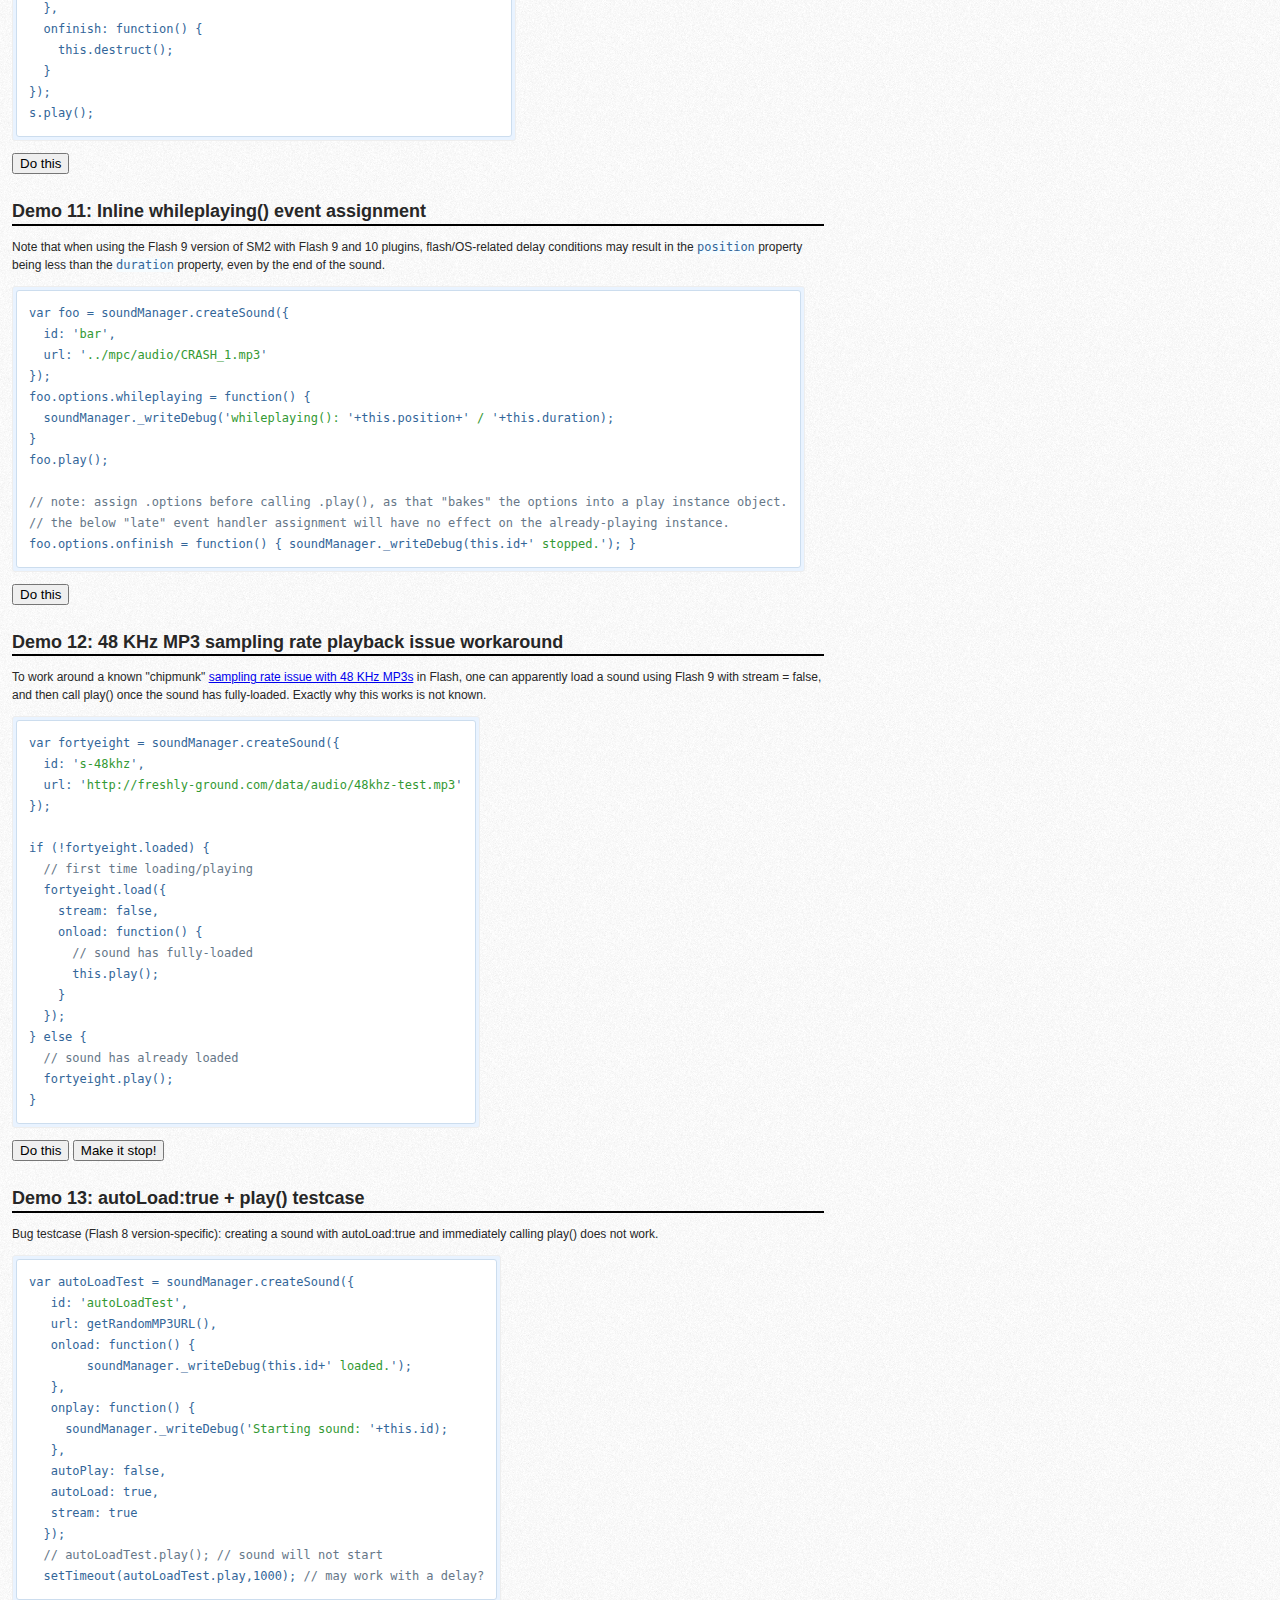
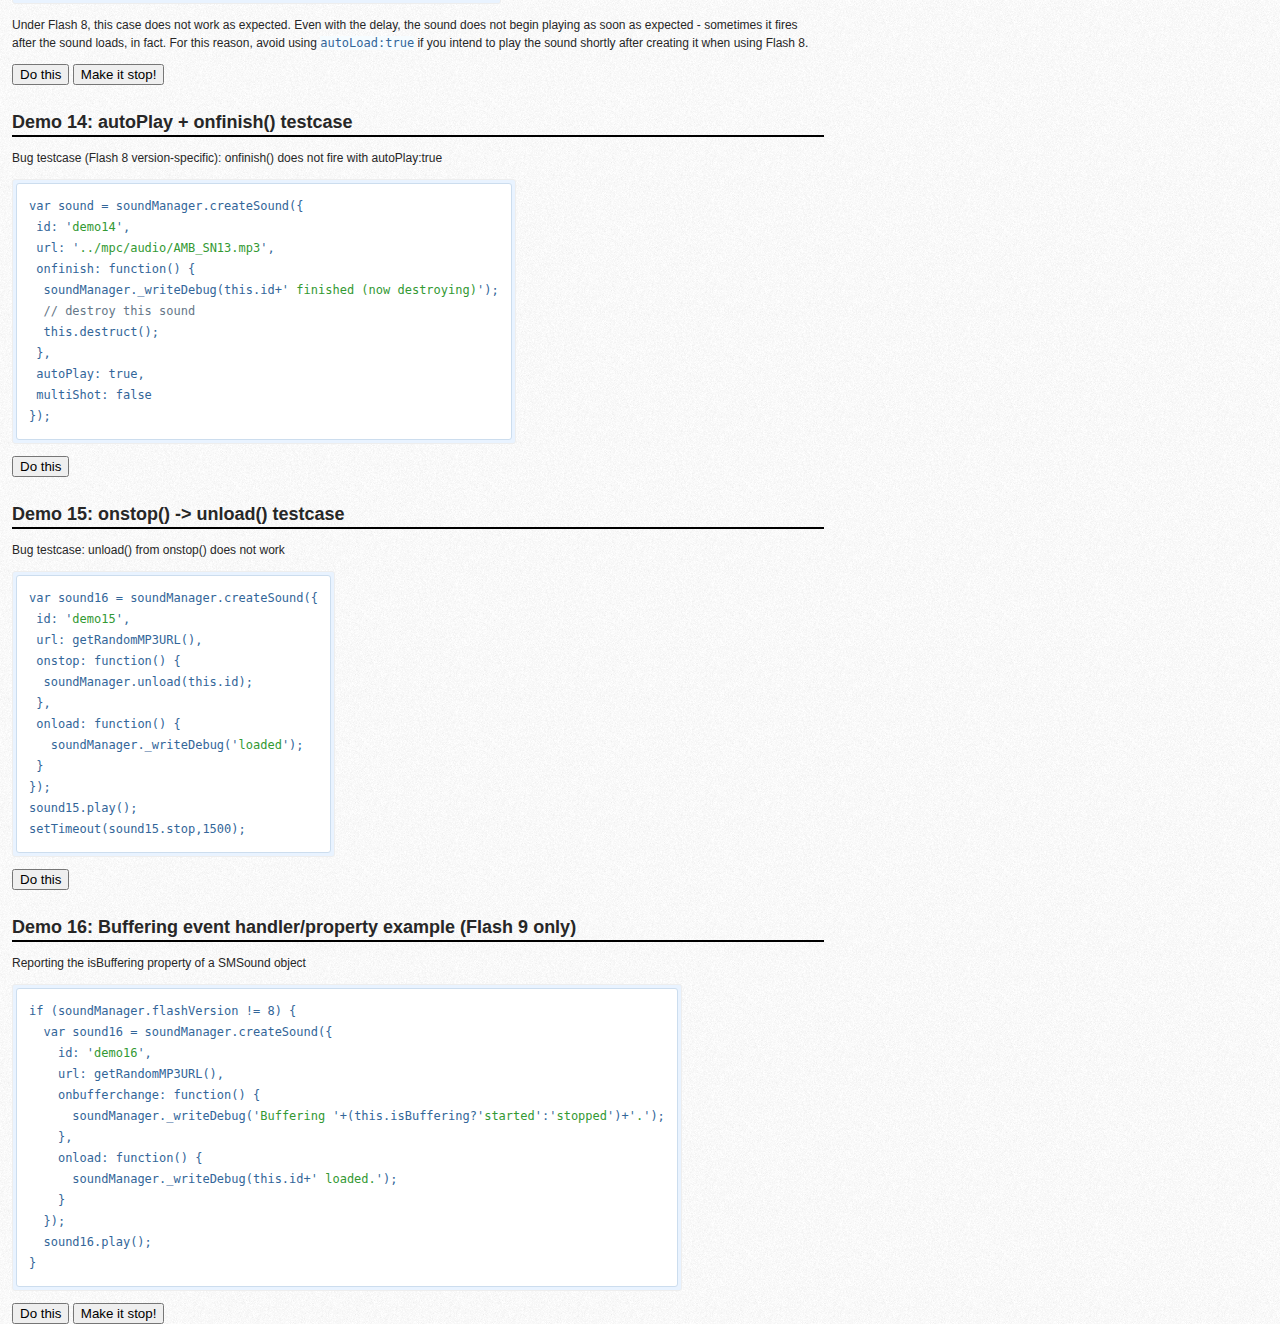
<file: js/soundmanagerv297a-20121104/demo/api/index.html>
<!DOCTYPE html PUBLIC "-//W3C//DTD XHTML 1.0 Strict//EN"
	"http://www.w3.org/TR/xhtml1/DTD/xhtml1-strict.dtd">
<html xmlns="http://www.w3.org/1999/xhtml" lang="en" xml:lang="en">
<head>
<title>SoundManager 2: Basic API Demo, Examples</title>
<meta name="robots" content="noindex" />
<meta name="author" content="Scott Schiller" />
<meta name="language" content="en-us" />
<meta http-equiv="Content-Type" content="text/html; charset=UTF-8" />
<meta name="keywords" content="javascript sound library api" />
<meta name="description" content="API demo and code examples for SoundManager 2, Javascript Sound method calls and functions etc." />
<link rel="stylesheet" href="../index.css" media="screen" />
<!-- soundManager.useFlashBlock: related CSS -->
<link rel="stylesheet" type="text/css" href="../flashblock/flashblock.css" />
<style type="text/css">

h1 {
 padding-top:0.2em;
 padding-bottom:0.1em;
 border-bottom:4px solid #000;
 letter-spacing:-0.03em;
}

h2 {
 margin-top:1em;
 padding-bottom:0.1em;
 border-bottom:2px solid #000;
}

pre,
code,
.code,
dt,
#soundmanager-debug {
 color:#336699;
 line-height:1.5em;
}

p {
 line-height:1.5em;
 margin-bottom:1em;
}

#soundmanager-debug {
 position:fixed;
 _position:absolute; /* IE <7 */
 bottom:1em;
 right:1em;
 width:38em;
 height:30em;
 overflow:auto;
 padding:0px;
 margin:1em;
 font-family:monaco,"VT-100","lucida console",courier,system;
 opacity:0.9;
 color:#333;
 border:1px solid #ccddee;
 border-radius:3px;
 background:#f3f9ff;
}

/*
#soundmanager-debug code {
 font-size:1.1em;
 *font-size:1em;
}
*/

#soundmanager-debug div {
 font-size:x-small;
 padding:0.2em;
 margin:0px;
}

#sm2-container.swf_unblocked {
 /* if initially blocked (and then unblocked), stay relative so JS <-> Flash doesn't break. */
 position: relative;
}

#sm2-container.high_performance.swf_unblocked {
 /* ...unless high performance, in which case stay in corner (unless old IE) */
 _position: relative;
 position: fixed;
}

</style>
<script type="text/javascript" src="../../script/soundmanager2.js"></script>
<script type="text/javascript">

// flash version URL switch (for this demo page)
var winLoc = window.location.toString();

soundManager.setup({
  preferFlash: (winLoc.match(/usehtml5audio=1/i) ? false : true)
});

if (winLoc.match(/flash9/i)) {

  soundManager.setup({
    flashVersion: 9
  });

  if (winLoc.match(/highperformance/i)) {
    soundManager.setup({
      useHighPerformance: true
    });

  }

} else if (winLoc.match(/flash8/i)) {

  soundManager.setup({
    flashVersion: 8
  });

}

soundManager.setup({
  useFlashBlock: true,
  url: '../../swf/', // path to SoundManager2 SWF files (note trailing slash)
  debugMode: true,
  consoleOnly: false
});

soundManager.onready(function(oStatus) {
  if (!oStatus.success) {
    return false;	
  }
  // soundManager is initialised, ready to use. Create a sound for this demo page.

  if (soundManager.flashVersion > 8) {
    t = window.setInterval(checkRAM,500);
    document.getElementById('flash-ram-use').style.display = 'inline';
    checkRAM();
  }

  soundManager.createSound({
    id: 'aDrumSound',
    url: '../mpc/audio/AMB_SN13.mp3'
  });

  soundManager.createSound({
    id: 'aCymbalSound',
    url: '../mpc/audio/SPLASH_1.mp3',
    autoLoad: true
  });

  soundManager.createSound({
    id: 'chinaCymbal',
    url: '../mpc/audio/CHINA_1.mp3',
    autoLoad: true
  });

  soundManager.createSound({
    id: 's440hz',
    url: '../_mp3/440hz.mp3',
    autoLoad: true,
    volume:50
  });

});

function checkRAM() {
  if (soundManager.supported()) {
	var ram = (soundManager.getMemoryUse()/1024/1024).toFixed(2);
    if (!isNaN(ram)) {
      document.getElementById('flash-ram-use').innerHTML = ram+' MB';
    } else {
	  document.getElementById('flash-ram-use').style.display = 'none';
    }
  }
}

var t = null;

function doEval(sHTML) {
  var html = sHTML.replace(/\<(span|code)\>/gi,'');
  html = html.replace(/\<[\/](span|code)\>/gi,'');
  html = html.replace(/&gt;/gi,'>');
  eval(html);
  return false;
}

function getRandomMP3URL() {
  return 'http://freshly-ground.com/data/audio/mpc/20060826%20-%20Armstrong.mp3?rnd='+parseInt(Math.random()*1048576);
}

</script>
</head>

<body>

<div id="flash9" style="padding-left:1em;margin-right:38em">

 <h1><a href="http://www.schillmania.com/projects/soundmanager2/" style="color:#000;text-decoration:none">SoundManager 2</a> / API Demo and Code Examples</h1>

 <p class="note">You can run the API demos with <a href="#sm2-usehtml5audio=1" onclick="window.location.replace(this.href);window.location.reload()">HTML5</a> enabled, <a href="#flash8" onclick="window.location.replace(this.href);window.location.reload()">Flash 8</a> (API default), <a href="#flash9" onclick="window.location.replace(this.href);window.location.reload()">Flash 9</a> (normal) or <a href="#flash9-highperformance" onclick="window.location.replace(this.href);window.location.reload()">Flash 9 + highPerformance + fastPolling</a> modes (higher JS callback frequency).</p>

 <p>Wondering where to start? This page has inline executable code examples using the SoundManager 2 API.</p>

 <p>If you're wondering <em>"How to include SM2 in my page?"</em>, the <a href="../template/" title="SoundManager 2 bare-bones template" onclick="if (!document.domain && !this.href.match(/index/i)) this.href=this.href+'index.html'">basic template</a> will get you started.</p>

 <div id="sm2-container">
   <!-- flash is appended here -->
 </div>

 <h2>Adding "onready" listeners</h2>

 <p>Before you can create and play sounds, you need to wait for the "onready" event to fire.</p>

 <p>You can register listeners by passing a function to <code>onready()</code>, and it will be called when SoundManager has finished starting up:</p>

<pre class="block"><code>soundManager.onready(function() {<span>
    <span>// ready to go! createSound() and play() etc. can now be called</span>
</span>});
</code></pre>

 <p>You may also listen for a startup timeout, a form of failure (eg., Flash was required, but was blocked from loading etc.):</p>

<pre class="block"><code>soundManager.ontimeout(function() {<span>
    <span>// uh-oh, SM2 failed to start - error, unsupported or other issue</span>
</span>});
</code></pre>

<p>SoundManager processes the <code>onready</code> or <code>ontimeout</code> queue in the order items were added. If you call <code>onready()</code> after SM2 has loaded, your callback will be fired immediately.</p>

<p>These methods can also be passed as <code>onready</code> and <code>ontimeout</code> parameters to <code>soundManager.setup()</code>.</p>

 <h2>A note about initialization</h2>
 
 <p class="compact">Keep in mind SoundManager's core methods (createSound, etc.) will not be available until soundManager.onready() fires. The initialization time for SM2 can vary across browsers/platforms, and should effectively be assumed to be "asynchronous." Because of this, it is recommended you write your code to handle soundManager.onready() being called either before or after window.onload().</p>
 <p class="compact">If you wish to have SM2 always wait for window.onload() before calling soundManager.onready/ontimeout(), you can pass <code>waitForWindowLoad: true</code> to <code>soundManager.setup()</code>.</p>

 <h2>Debug Output, disabling and minified versions</h2>
 <p class="compact">SoundManager 2 has debug mode enabled by default and will write to agents supporting <em>console.log</em>-style debugging, and/or a custom &lt;div&gt; element in the absence of a console.</p>
 <p>To disable debug output, pass <code>debugMode: false</code> to <code>soundManager.setup()</code>.</p>
 <p>Alternately, you may use the no-debug, minified version of the SM2 javascript library (which has internal debug code removed, and will silently return false.)</p>

 <h2 id="create">Demo 1: Create + play a sound by ID</h2>

<pre class="block"><code>soundManager.createSound({
 id:'<span>mySound1</span>',
 url:'<span>../mpc/audio/CHINA_1.mp3</span>'
});
soundManager.play('<span>mySound1</span>');</code></pre>
 <button onclick="soundManager._writeDebug('Demo 1',1);soundManager.createSound({id:'mySound1',url:'../mpc/audio/CHINA_1.mp3'});soundManager.play('mySound1')">Do this</button>
 <p>Creates, then plays a sound. This object literal method allows for other parameters to be used (see demo 2)</p>

 <h3>Variant: Create + play sound by object (best method)</h3>

<pre class="block"><code>var soundObject = soundManager.createSound({
 id:'<span>mySound2</span>',
 url:'<span>../mpc/audio/CHINA_1.mp3</span>'
});
soundObject.play();</code></pre>
 <button onclick="soundManager._writeDebug('Demo 1b variant',1);var aSoundObject = soundManager.createSound({id:'mySound2',url:'../mpc/audio/CHINA_1.mp3'});aSoundObject.play()">Do this</button>
 <p>Creates, then plays a sound. This object literal method allows for other parameters to be used (see demo 2)</p>

 <h2>Demo 2: Create with onfinish event handler + play with volume argument</h2>
<pre id="demo2" class="block"><code>var demo2Sound = soundManager.createSound({
 id:'<span>mySound4</span>',
 url:'<span>../mpc/audio/CHINA_1.mp3</span>',
 onfinish:function() {
   soundManager._writeDebug(this.id+'<span> finished playing</span>');
 }
});
demo2Sound.play({volume:50});
</code></pre>
<button onclick="return doEval(document.getElementById('demo2').innerHTML)">Do this</button>
 <p>(creates, then plays a new sound - a function is called when the sound finishes playing)</p>

 <h2>Demo 3: Play a pre-existing sound by ID</h2>
<pre>soundManager.play('<span>aDrumSound</span>');</pre>
 <button onclick="soundManager._writeDebug('Demo 3',1);soundManager.play('aDrumSound')">Do this</button>
 <p>This plays an existing sound which was created by soundManager.onready() (for reference, view source of this page.)</p>

 <h2>Demo 4a: Play a sequence of sounds via "onfinish", with multiShot (Flash 9-only)</h2>
<pre>soundManager.play('<span>aDrumSound</span>',{multiShotEvents:true,onfinish:function(){soundManager.play('<span>aCymbalSound</span>');}})</pre>
<p>Differently formatted:</p>
<pre class="block"><code>soundManager.play('<span>aDrumSound</span>',{
  multiShotEvents: true, <span>// allow onfinish() to fire for each "shot" (default: only fire onfinish() for last shot.)</span>
  onfinish:function() {
    soundManager.play('<span>aCymbalSound</span>');
  }
});</code></pre>
 <button onclick="soundManager._writeDebug('Demo 4a',1);soundManager.play('aDrumSound',{multiShotEvents:true,onfinish:function(){soundManager.play('aCymbalSound');}})">Do this</button>
 <p>This will play an existing sound (created in-page), and uses the "onfinish" handler to make a call to play a second, pre-existing sound.</p>
 <p>Also note that the button can be clicked multiple times, and the sound will be "layered" as multiShot is enabled for both of these sounds when using Flash 9. An onfinish event will also fire as each sound finishes.</p>
 <p><strong>Bug/behaviour note:</strong> Whenever "play" is called on a SMSound object, any parameters passed in will apply to all currently-playing instances of the sound if multiShot is allowed. For example, the onfinish handler from demo 4a will apply to demo 3 if 4a is started while 3 is still playing.</p>
 <p class="note">* Multishot is Flash 9+ only.</p>

 <h2>Demo 4b: Create and play a sequence of new sounds via "onfinish"</h2>
<pre class="block"><code>soundManager.createSound({
 id:'<span>aBassDrum</span>',
 url:'<span>../mpc/audio/AMB_BD_1.mp3</span>',
 multiShot:false,
 onfinish:function() {
   soundManager.play('<span>aRimSound</span>','<span>AMB_RIM1.mp3</span>');
 }
});
soundManager.play('<span>aRimSound</span>');</code></pre>
 <button onclick="soundManager._writeDebug('Demo 4b',1);soundManager.createSound({id:'aBassDrum',url:'../mpc/audio/AMB_BD_1.mp3',multiShot:false,onfinish:function(){soundManager.play('aRimSound','../mpc/audio/AMB_RIM1.mp3');}});soundManager.play('aBassDrum')">Do this</button>
 <p>This will crate and play a new sound, using the "onfinish" handler to create and play a second, new sound.</p>
 <p>It is recommended to create sound objects first, to simplify troubleshooting.</p>

<h2 id="looping-conventional">Demo 4c: Looping a sound (conventional, onfinish()-based)</h2>
<pre id="demo4c" class="block"><code>var s = soundManager.createSound({
  id:'<span>hhCymbal</span>',
  url:'<span>../mpc/audio/AMB_HHOP.mp3</span>'
});

function loopSound(sound) {
  sound.play({
    onfinish: function() {
      loopSound(sound);
    }
  });
}

loopSound(s);
</code></pre>

<button onclick="return doEval(document.getElementById('demo4c').innerHTML);return false">Do this</button> | <button onclick="soundManager.stop('hhCymbal')">make it stop!</button>
<p>Note that there are issues with seamlessly-looping sounds, it is "close, but not perfect" with Flash 8/9 at this point.</p>

<h2 id="looping">Demo 4d: Looping a sound ("loops" parameter method, Flash-only)</h2>
<pre id="demo4d" class="block"><code>var s = soundManager.createSound({
  id:'<span>hhCymbal</span>',
  url:'<span>../mpc/audio/AMB_HHOP.mp3</span>'
});

s.play({
  loops: 3
});
</code></pre>

<button onclick="return doEval(document.getElementById('demo4d').innerHTML);return false">Do this</button> | <button onclick="soundManager.stop('hhCymbal')">make it stop!</button>
<p>Looping is possible as shown above using Flash 9. <b>With flash 8, the sound must be preloaded before looping can begin</b> - eg. <code>autoLoad: true, onload: function() { this.play{loops:3} }</code>. For tighter looping, see See <a href="http://www.flickr.com/photos/schill/4499319436/" title="Seamless looping MP3 sounds in Flash">Seamless Looping MP3 in Flash</a> for further details.</p>

<p><b>HTML5 support note:</b> Native HTML5 looping is infinite when enabled, and does not support arbitrary loop counts. For now, consider using your own function with <code>onfinish()</code> -&gt; <code>play()</code> if you want to loop a sound a certain number of times. Refer to the above <code>onfinish()</code> example for a basic idea.</p>

<h2 id="onposition">Demo 4e: Sound timing notifications using onPosition()</h2>
<pre id="demo4e" class="block"><code>var s = soundManager.getSoundById('<span>aCymbalSound</span>'); <span><span>// existing sound object</span></span>

<span><span>// register some listeners (only do this once, they will work for subsequent plays)</span></span>

if (typeof addedListeners === '<span>undefined</span>') {
  addedListeners = true;

  s.onPosition(<span>500</span>, function(eventPosition) { <span><span>// fire at 0.5 seconds</span></span>
    soundManager._writeDebug(<span>'Sound '+this.id+' has reached position '+eventPosition</span>);
  });

  s.onPosition(<span>1000</span>, function(eventPosition) { <span><span>// fire at 1 second</span></span>
    soundManager._writeDebug(<span>'Sound '+this.id+' has reached position '+eventPosition</span>);
  });
}

s.play({
  whileplaying:function() {
    <span><span>// demo only: show sound position while playing, for context</span></span>
    soundManager._writeDebug('position = ' + this.position);
  }
});
</code></pre>

<button onclick="return doEval(document.getElementById('demo4e').innerHTML);return false">Do this</button>
<p>onPosition() allows you to add an event listener for a given time (in miliseconds, watching the position property); the event fires when that time has been reached while a sound is playing.</p>
<p>Note that for multiShot cases, the listeners will only fire for the original (first) shot because its position is the only one that is tracked within Flash.</p>

<h2 id="onposition-2">Demo 4f: Sound timing with onPosition() and clearOnPosition()</h2>
<pre id="demo4f" class="block"><code>var s = soundManager.getSoundById('<span>aCymbalSound</span>'); <span><span>// existing sound object</span></span>

<span><span>// clear listeners from prior demo, if they were assigned...</span></span>

if (typeof addedListeners !== '<span>undefined</span>') {

  soundManager._writeDebug(<span>'Removing previous demo listeners...'</span>);
  s.clearOnPosition(<span>500</span>);<span><span> // remove 500 msec listener</span></span>
  s.clearOnPosition(<span>1000</span>);<span><span> // remove 1000 msec listener</span></span>

}

s.onPosition(<span>750</span>, function(eventPosition) { <span><span>// fire at 0.75 seconds</span></span>

  soundManager._writeDebug(<span>'Sound '+this.id+' has reached position '+eventPosition</span>);
  <span><span>// and now, remove the listener using the eventPosition specified in this callback</span></span>
  <span><span>// so next time the sound plays, this listener will not fire</span></span>
  this.clearOnPosition(eventPosition);

});

s.play({
  whileplaying: function() {
    <span><span>// demo only: show sound position while playing, for context</span></span>
    soundManager._writeDebug(<span>'position = ' + this.position</span>);
  },
  onfinish: function() {
    <span><span>// when the sound finishes, play it once more to show that the listener does not fire.</span></span>
    soundManager._writeDebug(<span>'Playing once more, onPosition() should not fire'</span>);
    this.play({
      onfinish: function() {
        soundManager._writeDebug(<span>'"' + this.id + '" finished.'</span>);
      }
    });
  }
});
</code></pre>

<button onclick="return doEval(document.getElementById('demo4f').innerHTML);return false">Do this</button>
<p>When onPosition() is used, a listener is added and a callback is fired when the sound reaches the desired position. To remove the listener, clearOnPosition() is called using the same position value.</p>

<h2 id="from-to">Demo 4g: Sound splicing / sampling with from: and to: parameters</h2>
<pre id="demo4g" class="block"><code>var spliceDemo = soundManager.createSound({
  id: '<span>spliceSound</span>',
  url: '<span>../mpc/audio/AMB_HHOP.mp3</span>'
});

spliceDemo.stop(); <span><span>// optional: stop before re-starting sound (covers overlapping play attempts)</span></span>

spliceDemo.play({
  from: <span>500</span>, <span><span>// start playing at 500 msec</span></span>
  to: <span>1200</span>,  <span><span>// end at 1200 msec</span></span>
  onstop: function() {
    soundManager._writeDebug(<span>'sound stopped at position ' + this.position</span>);
    <span><span>// note that the "to" target may be over-shot by 200+ msec, depending on polling and other factors.</span></span>
  }
});
</code></pre>

<button onclick="return doEval(document.getElementById('demo4g').innerHTML);return false">Do this</button> | <button onclick="soundManager.stop('spliceSound');soundManager.play('spliceSound','../mpc/audio/AMB_HHOP.mp3');return false">Play full sound</button>
<p>By specifying "from" and "to" parameters to methods like play() and createSound(), you may play a sample (or segment) of audio from a larger file. An audio "sprite" of one file with many sounds is one way to think of this. Given timing accuracy of the "to" target may vary a lot, it is safest to have perhaps 500-msec gaps of silence between distinct sounds to ensure that no accidental overlaps occur.</p>
<p>To tighten the accuracy of the "to" timing, <a href="?flash9-highperformance#from-to" onclick="window.location.replace(this.href);window.location.reload()">try using soundManager.useHighPerformance</a>.</p>
<p>If HTML5 audio is being used, the sound should begin playing once a "canplay" event fires (after a connection has established), and the sound will then seek to the correct start position. When using flash, the whole audio file will be loaded before playback can begin.</p>
<p>Given limitations, Flash 9's multiShot (chorusing) mode does not apply here. If you wish to trigger a sound numerous times, call stop() before play() to reset the sound each time, or make multiple sound objects that reuse the same sprite.</p>

<h2 id="fitter-happier">Demo 4g: "Fitter, Happier" example using from: and to: parameters</h2>

<p>
 <img src="../_image/fitter-happier-waveform.png" alt="Fitter, Happier waveform showing sound samples" />
</p>

<p>Portions of a sound can be played by specifying <b>from</b> and <b>to</b> when calling <code>play()</code>. This can be useful for performance, i.e., having an "audio sprite" that loads in a single HTTP request.</p>

<pre id="demo4h" class="block"><code>var fhDemo = soundManager.createSound({
  id: '<span>fitterHappier</span>',
  url: '<span>http://freshly-ground.com/data/audio/sm2/fitter-happier-64kbps.mp3</span>'
});

function playFromTo(nFrom, nTo) {
  fhDemo.stop(); <span><span>// optional: stop before re-starting sound (covers overlapping play attempts)</span></span>
  fhDemo.play({
    from: nFrom,
    to: nTo,
    onstop: function() {
      soundManager._writeDebug(<span>'sound stopped at position ' + this.position</span>);
      <span><span>// note that the "to" target may be over-shot by 200+ msec, depending on polling and other factors.</span></span>
    }
  });
}

function fitterHappier() {
  playFromTo(<span>128, 2100</span>);
}

function moreProductive() {
  playFromTo(<span>2500, 3850</span>);
}

function comfortable() {
  playFromTo(<span>4275, 5200</span>);
}

function notDrinkingTooMuch() {
  playFromTo(<span>5500, 7250</span>);
}

function regularExerciseAtTheGymThreeDaysAWeek() {
  playFromTo(<span>7500, 11500</span>);
}

function atEase() {
  <span><span>// interesting edge case: flash may cut off sound near end.
  // workarounds: use play({position:x}), or specify "to" time &gt; duration eg. 99999.</span></span>
  playFromTo(<span>11600, 99999</span>);
}

<span><span>// demo-specific hack: assign to the window object, so demo buttons work</span></span>
window.fitterHappier = fitterHappier;
window.moreProductive = moreProductive;
window.comfortable = comfortable;
window.notDrinkingTooMuch = notDrinkingTooMuch;
window.regularExerciseAtTheGymThreeDaysAWeek = regularExerciseAtTheGymThreeDaysAWeek;
window.atEase = atEase;
</code></pre>

<script>
// do this work up front
soundManager.onready(function() {
  doEval(document.getElementById('demo4h').innerHTML);
});
</script>

<button onclick="fitterHappier();return false">fitterHappier()</button> | <button onclick="moreProductive();return false">moreProductive()</button> | <button onclick="comfortable();return false">comfortable()</button> | <button onclick="notDrinkingTooMuch();return false">notDrinkingTooMuch()</button> | <button onclick="regularExerciseAtTheGymThreeDaysAWeek();return false">regularExerciseAtTheGymThreeDaysAWeek()</button> | <button onclick="atEase();return false">atEase()</button>

<h2>Demo 5a: Set sound parameters, then play</h2>
<pre class="block"><code>var sound = soundManager.getSoundById('<span>chinaCymbal</span>'); <span><span>// predefined/preloaded sound</span></span>
sound.setPosition(<span>500</span>); <span><span>// 500 msec into sound</span></span>
sound.setPan(<span>-75</span>);      <span><span>// 75% left pan</span></span>
sound.play();
</code></pre>
<button onclick="soundManager._writeDebug('Demo 5',1);var sound=soundManager.getSoundById('chinaCymbal');sound.setPosition(500);sound.setPan(-75);sound.play()">Do this</button> | <button onclick="soundManager._writeDebug('Demo 5: sound from position:0',1);var sound=soundManager.getSoundById('chinaCymbal');sound.setPosition(0);sound.setPan(-75);sound.play()">Play from position:0</button>
<p>This will set the position of an existing, pre-loaded sound, then play it.</p>

<h3>Variant: play()</h3>
<pre class="block"><code>var sound = soundManager.getSoundById('<span>chinaCymbal</span>');
sound.play({position:<span>500</span>,pan:<span>-75</span>});
</code></pre>
<button onclick="soundManager._writeDebug('Demo 5 variant',1);var sound=soundManager.getSoundById('chinaCymbal');sound.play({position:500,pan:-75})">Do this</button> | <button onclick="soundManager._writeDebug('Demo 5: variant: sound from position:0',1);var sound = soundManager.getSoundById('chinaCymbal');sound.play({position:0,pan:-75})">Play from position:0</button>
<p>Note that if planning to layer sounds with multiShot (Flash 9 only), this variant method will give best results as each new "channel" is started with parameters.</p>

<h2>Demo 5b: Global sound muting</h2>
<p>If not passed a sound ID, soundManager.mute() will mute all existing and newly-created sounds. soundManager.unmute() can also be passed a sound ID, and performs the inverse either on a single sound or all sounds.</p>
<p>In this demo, all sounds are globally muted and unmuted a few times. Different parameters are used to help audibly separate the sounds.</p>
<pre id="demo5b-1" class="block"><code>soundManager.mute(); <span><span>// mute all sounds</span></span>

soundManager.createSound({
 id: '<span>880hz</span>',
 url: '<span>../_mp3/880hz.mp3</span>',
 autoLoad:true,
 onload: function() {
   <span><span>// soundManager.mute(); // mute all sounds</span></span>
   <span><span>// play (muted) cymbal sound..</span></span>
   this.play({
     volume:75, <span><span>// volume for when un-muted</span></span>
     pan:-75,   <span><span>// mostly on left channel</span></span>&nbsp;
     <span><span>// .. and clean-up afterwards</span></span>
     onfinish:function() {
       this.destruct();
     }
   });

   this.setVolume(25); <span><span>// new volume for when un-muted..</span></span>

   soundManager.play('<span>s440hz</span>',{
     pan:<span>75</span>,
     onfinish:function() {
       document.getElementById('<span>btn-d5b</span>').disabled = false;
     }
   });

   <span><span>// once playing, toggle all sounds some more</span></span>
   setTimeout(soundManager.unmute,500);
   setTimeout(soundManager.mute,1000);
   setTimeout(soundManager.unmute,1500);
   setTimeout(soundManager.mute,2000);
   setTimeout(soundManager.unmute,2500);
 }
});</code></pre>
<button id="btn-d5b" onclick="this.disabled=true;return doEval(document.getElementById('demo5b-1').innerHTML)">Do this</button>
<script type="text/javascript">document.getElementById('btn-d5b').disabled = false;</script>

<h2>Demo 5c: Per-object sound muting</h2>
<pre id="demo5c-1" class="block"><code>soundManager.createSound({
 id: '<span>880hz</span>',
 url: '<span>../_mp3/880hz.mp3</span>',
 autoLoad:true,
 onload: function() {
   soundManager.mute('<span>880hz</span>'); <span><span>// mute this - alternately, this.mute() would work here</span></span>
   soundManager.play('<span>s440hz</span>',{ <span><span>// play another sound to demo muting</span></span>
    onfinish: function() {
      document.getElementById('<span>btn-d5c</span>').disabled = false;
    }
   });

   <span><span>// play 880hz (muted)..</span></span>
   this.play({
     volume:75,
     <span><span>// .. and clean-up afterwards</span></span>
     onfinish:function() {
       this.destruct();
     }
   });

   this.setVolume(50); <span><span>// still muted, however..</span></span>

   <span><span>// mute/unmute china cymbal some more</span></span>
   <span><span>// mute sound calls: soundManager.mute('<span>880hz</span>'), or soundManager.getSoundById('<span>880hz</span>').mute();</span></span>
   setTimeout(this.unmute,250);
   setTimeout(this.mute,500);
   setTimeout(this.unmute,750);
   setTimeout(this.mute,1000);
   setTimeout(this.unmute,1250);
 }
});</code></pre>
<button id="btn-d5c" onclick="this.disabled=true;return doEval(document.getElementById('demo5c-1').innerHTML)">Do this</button>
<script type="text/javascript">document.getElementById('btn-d5c').disabled = false;</script>

<h2>Demo 6: Create, play, unload and destroy a sound</h2>
<pre id="demo6" class="block"><code>var foo = soundManager.createSound({
 id: '<span>fooSound</span>',
 url: '<span>../mpc/audio/AMB_BD_1.mp3</span>'
});

<span><span>// soundManager.play('<span>fooSound</span>');

// (Some time later on...)
// soundManager.unload('<span>fooSound</span>'); - release the loaded MP3
// soundManager.destroySound('<span>fooSound</span>'); - destroy the sound, freeing up memory etc. Also calls unload().

// Alternate (demo) approach, call methods directly on sound object itself:</span></span>
foo.play({
 onfinish:function() {
   <span><span>// once sound has loaded and played, unload and destroy it.</span></span>
   this.destruct(); <span><span>// will also try to unload before destroying.</span></span>
 }
});</code></pre>
<button onclick="return doEval(document.getElementById('demo6').innerHTML)">Do this</button>


<h2>Demo 7: Create, manually pre-load and finally play a sound</h2>
<pre id="demo7" class="block"><code>var preload = soundManager.createSound({
 id: '<span>preloadSound</span>',
 url: '<span>../mpc/audio/AMB_HHOP.mp3</span>'
});

preload.load(); <span><span>// load the sound ahead of time</span></span>
setTimeout(preload.play,1500); <span><span>// and start playing it 1.5 seconds from now</span></span>
</code></pre>
<button onclick="return doEval(document.getElementById('demo7').innerHTML)">Do this</button>

<h2>Demo 8: Create and play an invalid sound (404)</h2>
<pre id="demo8" class="block"><code>var bad = soundManager.createSound({
  id:'<span>badSound</span>',
  url:'<span>badurl.mp3</span>',
  onload: function(bSuccess) {
    soundManager._writeDebug('<span>sound </span>'+(bSuccess?'<span>loaded!</span>':'<span>did NOT load.</span>'));
  }
});
bad.play();
</code></pre>
<button onclick="return doEval(document.getElementById('demo8').innerHTML)">Do this</button>

<h2>Demo 9: Create and destroy a sound at once (unusual crash testcase)</h2>
<pre id="demo9" class="block"><code>var s = soundManager.createSound({
  id:'<span>testcase</span>',
  url:'<span>../mpc/audio/AMB_HHOP.mp3</span>'
});
s.play();
s.destruct();
</code></pre>
<button onclick="return doEval(document.getElementById('demo9').innerHTML)">Do this</button>

<h2>Demo 10: Sound timing (position accuracy testcase)</h2>
<p>The Flash 9 version seems to resume the sound 1 msec earlier than it should, perhaps related to the timing/delay issue most noticeable on Windows.</p>
<pre id="demo10" class="block"><code>var count = 0;
var pos = -1;
var s = soundManager.createSound({
  id: '<span>s</span>',
  url: '<span>../mpc/audio/CHINA_1.mp3</span>',
  whileplaying: function() {
    if (count == 0) {
      if (this.position > 1000) {
        this.pause();
        pos = this.position;
        count++;
        this.resume();
      }
    } else if (count == 1) {
      soundManager._writeDebug('<span>old position: </span>' + pos);
      soundManager._writeDebug('<span>new position: </span>' + this.position);
      <span><span>// See that this.position is less than pos!</span></span>
      count++;
    }
  },
  onfinish: function() {
    this.destruct();
  }
});
s.play();</code></pre>
<button onclick="return doEval(document.getElementById('demo10').innerHTML)">Do this</button>

<h2>Demo 11: Inline whileplaying() event assignment</h2>
<p class="in">Note that when using the Flash 9 version of SM2 with Flash 9 and 10 plugins, flash/OS-related delay conditions may result in the <code>position</code> property being less than the <code>duration</code> property, even by the end of the sound.</p>
<pre id="demo11" class="block"><code>var foo = soundManager.createSound({
  id: '<span>bar</span>',
  url: '<span>../mpc/audio/CRASH_1.mp3</span>'
});
foo.options.whileplaying = function() {
  soundManager._writeDebug('<span>whileplaying(): </span>'+this.position+'<span> / </span>'+this.duration);
}
foo.play();

<span><span>// note: assign .options before calling .play(), as that "bakes" the options into a play instance object.
// the below "late" event handler assignment will have no effect on the already-playing instance.</span></span>
foo.options.onfinish = function() { soundManager._writeDebug(this.id+'<span> stopped.</span>'); }
</code></pre>
<button onclick="return doEval(document.getElementById('demo11').innerHTML)">Do this</button>

<h2>Demo 12: 48 KHz MP3 sampling rate playback issue workaround</h2>
<p>To work around a known "chipmunk" <a href="http://bugs.adobe.com/jira/browse/FP-862">sampling rate issue with 48 KHz MP3s</a> in Flash, one can apparently load a sound using Flash 9 with stream = false, and then call play() once the sound has fully-loaded. Exactly why this works is not known.</p>
<pre id="demo12" class="block"><code>var fortyeight = soundManager.createSound({
  id: '<span>s-48khz</span>',
  url: '<span>http://freshly-ground.com/data/audio/48khz-test.mp3</span>'
});

if (!fortyeight.loaded) {
  <span><span>// first time loading/playing</span></span>
  fortyeight.load({
    stream: false,
    onload: function() {
      <span><span>// sound has fully-loaded</span></span>
      this.play();
    }
  });
} else {
  <span><span>// sound has already loaded</span></span>
  fortyeight.play();
}
</code></pre>
<button onclick="return doEval(document.getElementById('demo12').innerHTML)">Do this</button> <button onclick="soundManager.stop('s-48khz')">Make it stop!</button>

<h2>Demo 13: autoLoad:true + play() testcase</h2>
<p>Bug testcase (Flash 8 version-specific): creating a sound with autoLoad:true and immediately calling play() does not work.</p>
<pre id="demo13" class="block"><code>var autoLoadTest = soundManager.createSound({
   id: '<span>autoLoadTest</span>',
   url: getRandomMP3URL(),
   onload: function() {
	soundManager._writeDebug(this.id+'<span> loaded.</span>');
   },
   onplay: function() {
     soundManager._writeDebug('<span>Starting sound: </span>'+this.id);
   },
   autoPlay: false,
   autoLoad: true,
   stream: true
  });
  <span><span>// autoLoadTest.play(); // sound will not start</span></span>
  setTimeout(autoLoadTest.play,1000); <span><span>// may work with a delay?</span></span>
</code></pre>
<p>Under Flash 8, this case does not work as expected. Even with the delay, the sound does not begin playing as soon as expected - sometimes it fires after the sound loads, in fact. For this reason, avoid using <code class="in">autoLoad:true</code> if you intend to play the sound shortly after creating it when using Flash 8.</p>
<button onclick="return doEval(document.getElementById('demo13').innerHTML)">Do this</button> <button onclick="soundManager.stop('autoLoadTest')">Make it stop!</button>

<h2>Demo 14: autoPlay + onfinish() testcase</h2>
<p>Bug testcase (Flash 8 version-specific): onfinish() does not fire with autoPlay:true</p>
<pre id="demo14" class="block"><code>var sound = soundManager.createSound({
 id: '<span>demo14</span>',
 url: '<span>../mpc/audio/AMB_SN13.mp3</span>',
 onfinish: function() {
  soundManager._writeDebug(this.id+'<span> finished (now destroying)</span>');
  <span><span>// destroy this sound</span></span>
  this.destruct();
 },
 autoPlay: true,
 multiShot: false
});
</code></pre>
<button onclick="return doEval(document.getElementById('demo14').innerHTML)">Do this</button>

<h2>Demo 15: onstop() -&gt; unload() testcase</h2>
<p>Bug testcase: unload() from onstop() does not work</p>
<pre id="demo15" class="block"><code>var sound16 = soundManager.createSound({
 id: '<span>demo15</span>',
 url: getRandomMP3URL(),
 onstop: function() {
  soundManager.unload(this.id);
 },
 onload: function() {
   soundManager._writeDebug('<span>loaded</span>');
 }
});
sound15.play();
setTimeout(sound15.stop,1500);
</code></pre>
<button onclick="return doEval(document.getElementById('demo15').innerHTML)">Do this</button>

<h2>Demo 16: Buffering event handler/property example (Flash 9 only)</h2>
<p>Reporting the isBuffering property of a SMSound object</p>
<pre id="demo16" class="block"><code>if (soundManager.flashVersion != 8) {
  var sound16 = soundManager.createSound({
    id: '<span>demo16</span>',
    url: getRandomMP3URL(),
    onbufferchange: function() {
      soundManager._writeDebug('<span>Buffering </span>'+(this.isBuffering?'<span>started</span>':'<span>stopped</span>')+'<span>.</span>');
    },
    onload: function() {
      soundManager._writeDebug(this.id+'<span> loaded.</span>');
    }
  });
  sound16.play();
}
</code></pre>
<button onclick="return doEval(document.getElementById('demo16').innerHTML)">Do this</button> <button onclick="soundManager.stop('demo16')">Make it stop!</button>


<span id="flash-ram-use" title="Flash plugin RAM use (across this browser)" style="position:fixed;_position:absolute;top:0.5em;right:0.5em;background:#666;color:#fff;font-weight:bold;padding:0.3em 0.4em;cursor:pointer;cursor:hand;display:none" onclick="this.style.display='none';window.clearTimeout(t)">N/A</span>

</div>

</body>
</html>
</file>
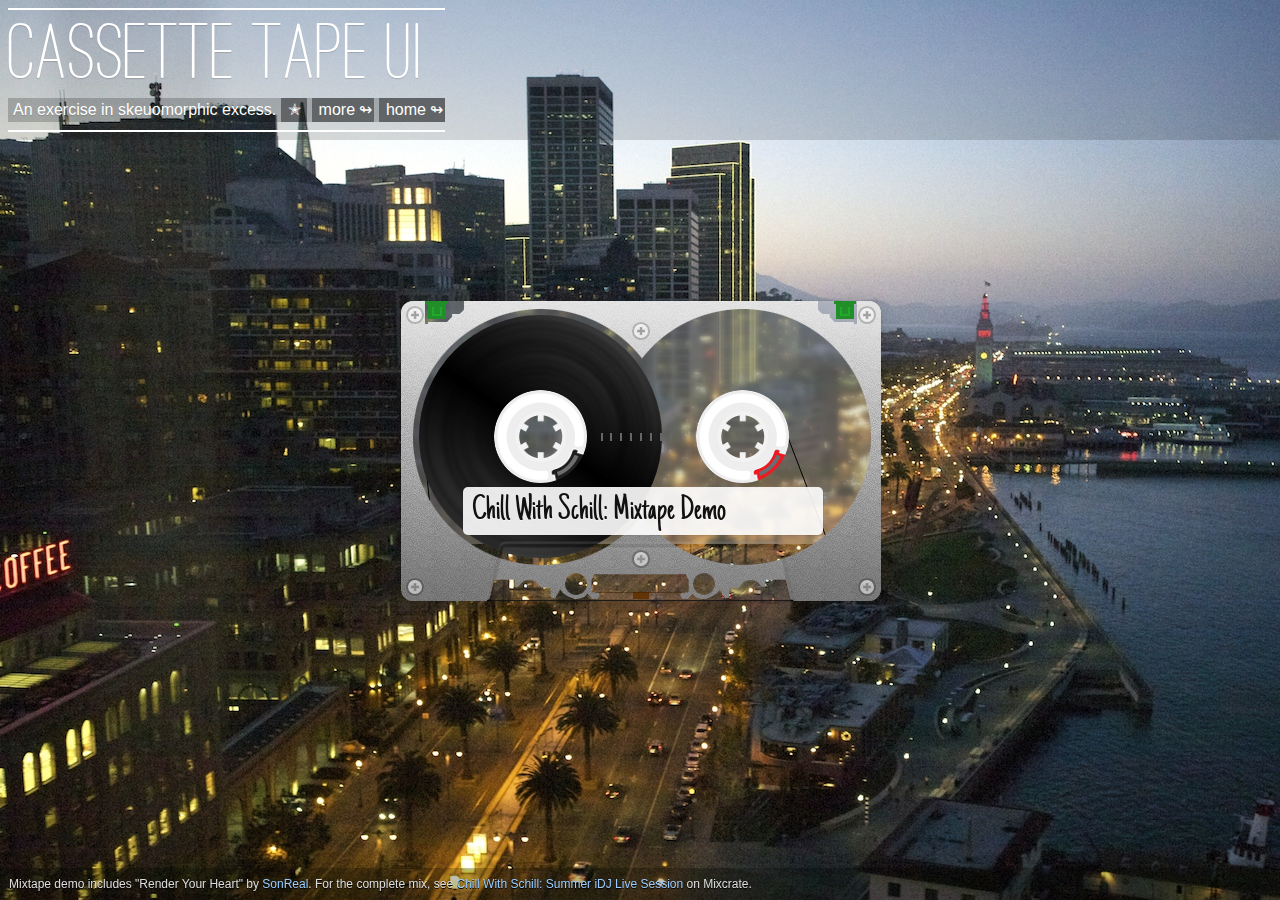
<file: js/soundmanagerv297a-20121104/demo/cassette-tape/index.html>
<!DOCTYPE html>
<!--
/**
 * Cassette Tape UI Prototype (09/2012)
 * ALPHA build / experimental state, unsupported; use at own risk
 * Requires CSS3 border-radius + <canvas> support
 * http://www.schillmania.com/projects/soundmanager2/
 */
-->
<html>
<head>
<title>Cassette Tape Prototype: Canvas mask + blur effects version (MA-R90-style design)</title>
<meta name="robots" content="noindex" />
<meta name="description" content="An experimental web audio player UI based on the TDK MA-R90 cassette tape, a classic metal-alloy cassette model from 1982. Includes slight translucency and blurring effects." />
<meta name="keywords" content="javascript sound, html5 audio, css3, cassette tape, tdk, mar, ma-r, mar90, html5 sound, javascript audio, schill, schillmania, soundmanager, soundmanager2" />
<meta name="author" content="Scott Schiller" />
<meta http-equiv="Content-Type" content="text/html; charset=UTF-8" />
<link rel="stylesheet" type="text/css" media="screen" href="css/cassette-tape-ui.css" />
<link rel="stylesheet" type="text/css" media="screen" href="css/cassette-tape-ui-blur.css" />
<noscript>
 <!-- Legal? Probably not - but, works. -->
 <link rel="stylesheet" type="text/css" media="screen" href="css/cassette-tape-ui-blur-nojs.css" />
</noscript>
<link rel="stylesheet" type="text/css" media="screen" href="css/demo.css" />
<script src="../../script/soundmanager2.js"></script>
<script src="script/cassette-tape-ui.js"></script>
<script src="script/demo.js"></script>
</head>

<body>

<div id="demo-header-wrapper">
 <div id="demo-header">
  <h1>Cassette Tape UI</h1>
  <p>An exercise in skeuomorphic excess. <a id="nextBackground" href="#next" title="Change background">&#10029;&nbsp;</a> <a href="more.html" title="More cassette tape prototype designs">more &rarrlp;</a> <a href="../../" title="SoundManager 2 homepage">home &rarrlp;</a></p>
 </div>
</div>

<div id="tape-loader">
 <div class="spinner-box">
  <div class="spinner"></div>
 </div>
</div>

<!-- 
/**
 * DIV-tastic! Indeed, tons of elements in this version - but this allows for easy customization.
 * The basic version (no canvas + blur effects) uses more images for skinning and has a few less elements.
 */
-->

<div class="draggable clear ma-r90 cutout tape">
 <div class="blur-image-wrapper">
  <canvas class="blur-image"></canvas>
 </div>
 <div class="transparency-sheet"></div>
 <div class="tape-shell image-mask" data-image-repeat="true" data-mask-url="image/ma-r90-mask.png"></div>
 <div class="tape-gradient image-mask" data-mask-url="image/ma-r90-mask.png"></div>
 <div class="tab-left">
  <div class="notch"></div>
  <div class="ridge"></div>
 </div>
 <div class="tab-right">
  <div class="notch"></div>
  <div class="ridge"></div>
 </div>
 <div class="rail-left"></div>
 <div class="rail-right"></div>
 <div class="rail-middle">
  <div class="rail-middle-outline">
   <div class="tape-pad-holder">
    <div class="tape-pad"></div>
    <div class="tape-pad-line"></div>
   </div>
  </div>
  <div class="screw-bm"></div>
 </div>
 <div class="screw-tl"></div>
 <div class="screw-tr"></div>
 <div class="screw-bl"></div>
 <div class="screw-br"></div>
 <div class="screw-tm"></div>
 <div class="left reel-mask"></div>
 <div class="right reel-mask"></div>
 <canvas class="connecting-tape"></canvas>
 <div class="left reel"></div>
 <div class="left spokes"></div>
 <div class="right reel"></div>
 <div class="right spokes"></div>
 <div class="progress-notches">
  <div class="n1"></div>
  <div class="n2"></div>
  <div class="n3"></div>
  <div class="n4"></div>
  <div class="n5"></div>
  <div class="n6"></div>
  <div class="n7"></div>
  <div class="n8"></div>
  <div class="n9"></div>
 </div>

 <!-- static label version -->
 <!--
 <div class="label">Chill With Schill: Mixtape Demo</div>
 -->

 <!-- editable URL-based label for the demo, you don't need to use this -->
 <form id="tape-form" action="." method="get" onsubmit="return false">
  <input class="label" name="tape_url" placeholder="Type an MP3 URL here ..." title="Click to edit and provide your own MP3 URL" value="Chill With Schill: Mixtape Demo" data-default-value="Chill With Schill: Mixtape Demo" />
 </form>

 <div class="aqua controls">
  <div class="bd">
   <ul>
    <li><a href="#" title="play/pause" class="play">&#9668;</a></li>
    <li><a href="#" title="rewind" class="rew">&#171;</a></li>
    <li><a href="#" title="fast-forward" class="ffwd">&#187;</a></li>
    <li><a href="#" title="stop" class="stop">&#9632;</a></li>
   </ul>
  </div>
 </div>
</div>

<div class="thanks">
 <p>Mixtape demo includes "Render Your Heart" by <a href="http://sonreal.ca/" title="SonReal (official website)">SonReal</a>. For the complete mix, see <a href="http://www.mixcrate.com/schill/chill-with-schill-summer-idj-live-session-169722" title="Chill With Schill: Summer iDJ Live Session (mixcrate)">Chill With Schill: Summer iDJ Live Session</a> on Mixcrate.</p>
</div>

<script>
(function() {
  window.setTimeout(function() {
    // transition hack
    document.getElementById('tape-loader').className = 'visible';
  }, 1);
  // oh, what a hack! (demo only: no high-end unicode characters on WinXP)
  var char = '&infin;';
  if (navigator.userAgent.indexOf('Windows NT 5.1') !== -1) {
    document.getElementById('nextBackground').innerHTML = char + '&nbsp;';
  }
}());
</script>

</body>
</html>
</file>
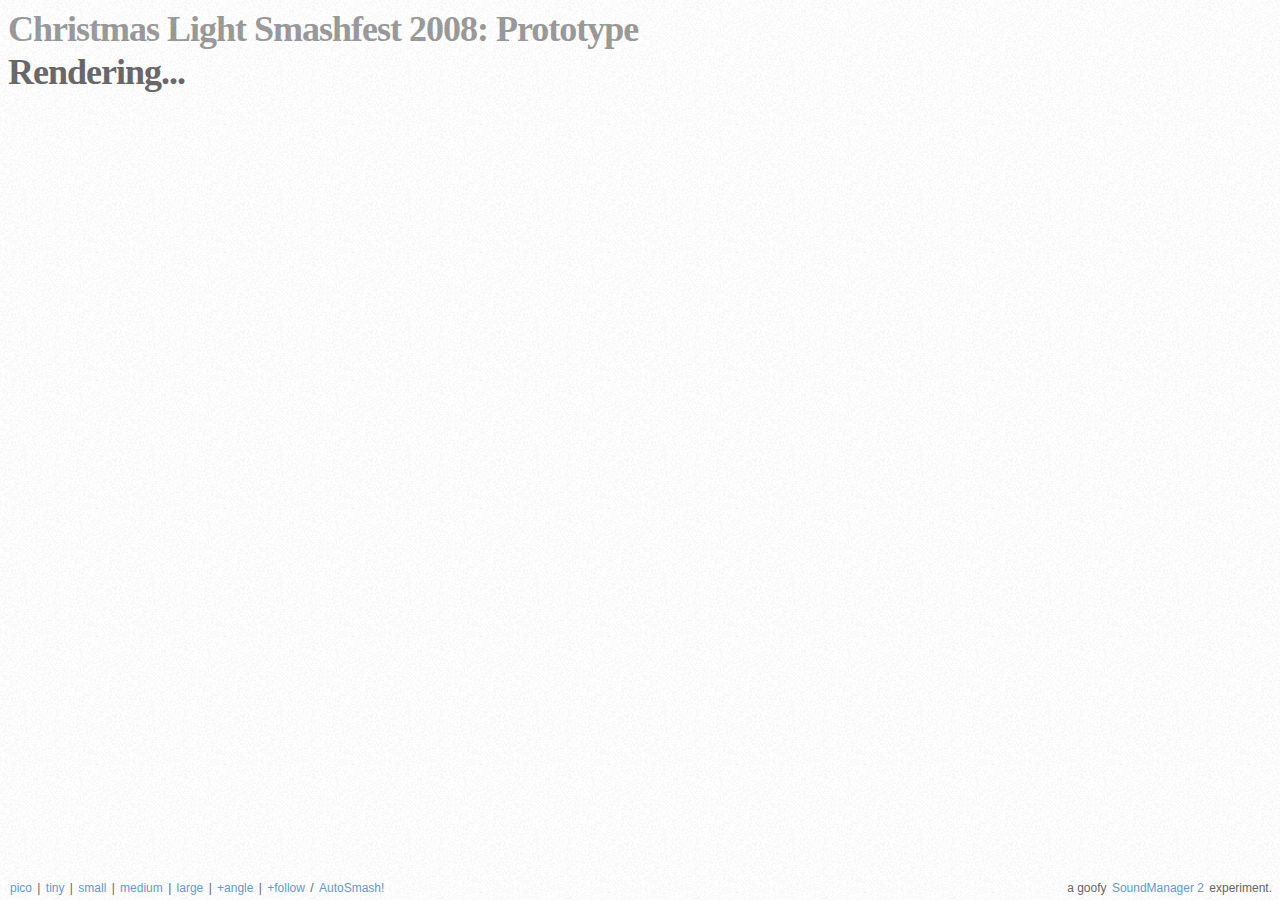
<file: js/soundmanagerv297a-20121104/demo/christmas-lights/index.html>
<html>
<head>
<title>Smashable Christmas Lights</title>
<meta name="robots" content="noindex" />
<link rel="stylesheet" media="screen" href="christmaslights.css" />
<script type="text/javascript" src="../../script/soundmanager2.js"></script>
<script type="text/javascript" src="christmaslights.js"></script>
</head>

<body>

<div>

 <div id="loading">
  <h1>Christmas Light Smashfest 2008: Prototype</h1>
  <h2>Rendering...</h2>
 </div>

 <div id="lights">
  <div id="explosion-box-texture"></div>
  <!-- lights go here -->
 </div>

 <div style="position:absolute;bottom:5px;left:8px;z-index:10">
  <a href="?size=pico">pico</a> | <a href="?size=tiny">tiny</a> | <a href="?size=small">small</a> | <a href="?size=medium">medium</a> | <a href="?size=large">large</a> <span style="*display:none">| <a href="#angle=1" onclick="window.location.href=this.href;window.location.reload()">+angle</a> | <a href="#follow=1" onclick="window.location.href=this.href;window.location.reload()">+follow</a></span> / <a href="#" onclick="xlsf.destroyLights()">AutoSmash!</a>
 </div>

 <div style="position:absolute;bottom:5px;right:8px;z-index:10">
  a goofy <a href="http://www.schillmania.com/projects/soundmanager2/">SoundManager 2</a> experiment.
 </div>

</div>



</body>
</html>
</file>
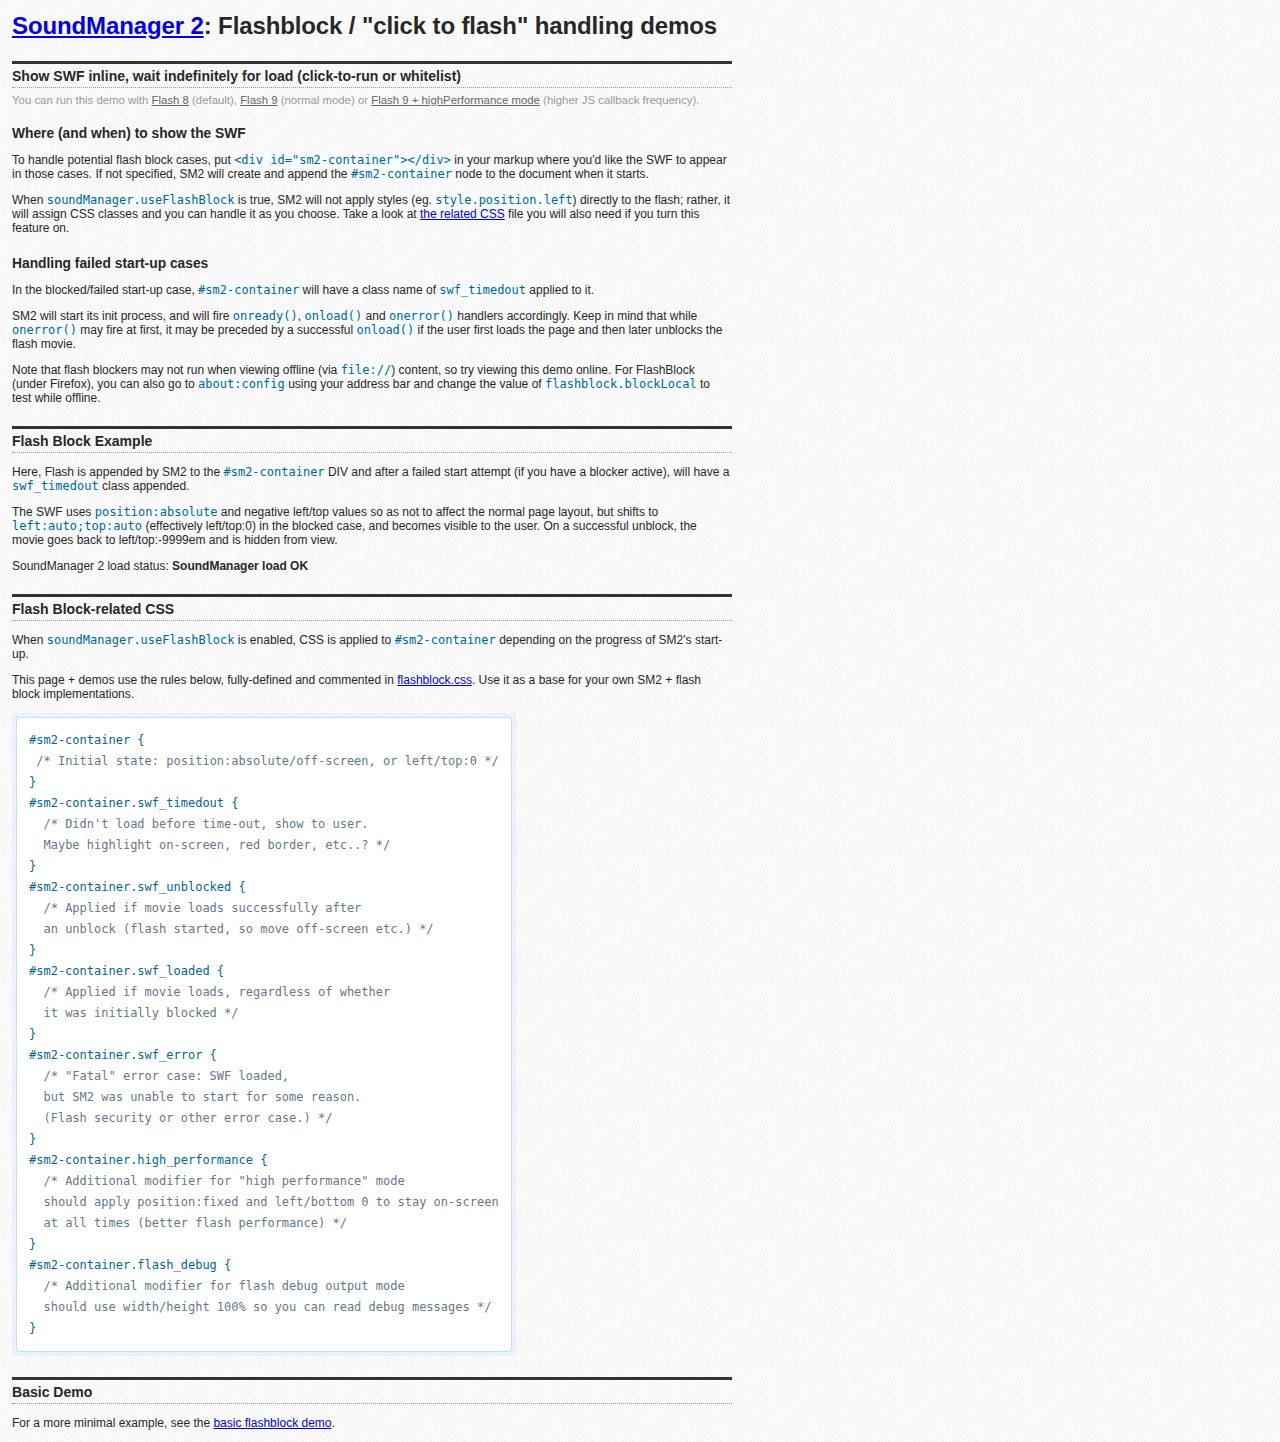
<file: js/soundmanagerv297a-20121104/demo/flashblock/index.html>
<!DOCTYPE html PUBLIC "-//W3C//DTD XHTML 1.0 Strict//EN"
	"http://www.w3.org/TR/xhtml1/DTD/xhtml1-strict.dtd">
<html xmlns="http://www.w3.org/1999/xhtml" lang="en" xml:lang="en">
<head>
<title>SoundManager 2: Flash Block handling examples</title>
<meta name="robots" content="noindex" />
<meta name="description" content="Demo of SoundManager 2 handling flashblock / &quot;click to flash&quot; blockers gracefully" />
<meta name="keywords" content="javascript sound, javascript audio, DHTML sound, flashblock, flash blocker, handling flashblock, click to flash, click2flash" />
<meta http-equiv="Content-Type" content="text/html; charset=windows-1252" />
<!-- design template, you don't need this -->
<link rel="stylesheet" type="text/css" href="../index.css" />
<link rel="stylesheet" type="text/css" href="../debug.css" />

<!-- actual flashblock demo stuff, this is for you -->
<link rel="stylesheet" type="text/css" href="flashblock.css" />
<script type="text/javascript" src="../../script/soundmanager2.js"></script>

<script type="text/javascript">
soundManager.setup({
  // enable flash block handling
  useFlashBlock: true,
  // making sure this demo uses flash, of course...
  preferFlash: true,
  // custom demo options, not for your needs
  debugMode: true,
  url: '../../swf/'
});

var winLoc = window.location.toString();
if (winLoc.match(/flash9/i)) {
  soundManager.setup({
    flashVersion: 9
  });
  if (winLoc.match(/highperformance/i)) {
    soundManager.setup({
      useHighPerformance: true
    });
  }
} else if (winLoc.match(/flash8/i)) {
  soundManager.setup({
    flashVersion: 8
  });
}

soundManager.ontimeout(function(){
  var loaded = soundManager.getMoviePercent();
  document.getElementById('sm2-status').innerHTML = 'No response (yet), flash movie '+(loaded?'loaded OK (likely security/error case)':'has not loaded (likely flash-blocked.)')+' Waiting indefinitely ...';
});

soundManager.onready(function(){
  var loaded = soundManager.getMoviePercent();
  document.getElementById('sm2-status').innerHTML = 'SoundManager load OK';
});

</script>
</head>
<body>

<div style="margin:1em;max-width:60em">
	
	<h1><a href="http://www.schillmania.com/projects/soundmanager2/">SoundManager 2</a>: Flashblock / "click to flash" handling demos</h1>

	<h3>Show SWF inline, wait indefinitely for load (click-to-run or whitelist)</h3>

        <p class="note">You can run this demo with <a href="#flash8" onclick="window.location.replace(this.href);window.location.reload()">Flash 8</a> (default), <a href="#flash9" onclick="window.location.replace(this.href);window.location.reload()">Flash 9</a> (normal mode) or <a href="#flash9-highperformance" onclick="window.location.replace(this.href);window.location.reload()">Flash 9 + highPerformance mode</a> (higher JS callback frequency).</p>

        <h4>Where (and when) to show the SWF</h4>

	<p>To handle potential flash block cases, put <code>&lt;div id="sm2-container"&gt;&lt;/div&gt;</code> in your markup where you'd like the SWF to appear in those cases. If not specified, SM2 will create and append the <code>#sm2-container</code> node to the document when it starts.</p>

        <p>When <code>soundManager.useFlashBlock</code> is true, SM2 will not apply styles (eg. <code>style.position.left</code>) directly to the flash; rather, it will assign CSS classes and you can handle it as you choose. Take a look at <a href="#flashblock-css">the related CSS</a> file you will also need if you turn this feature on.</p>

        <h4>Handling failed start-up cases</h4>

        <p>In the blocked/failed start-up case, <code>#sm2-container</code> will have a class name of <code>swf_timedout</code> applied to it.</p>

        <p>SM2 will start its init process, and will fire <code>onready()</code>, <code>onload()</code> and <code>onerror()</code> handlers accordingly. Keep in mind that while <code>onerror()</code> may fire at first, it may be preceded by a successful <code>onload()</code> if the user first loads the page and then later unblocks the flash movie.</p>

	<p>Note that flash blockers may not run when viewing offline (via <code>file://</code>) content, so try viewing this demo online. For FlashBlock (under Firefox), you can also go to <code>about:config</code> using your address bar and change the value of <code>flashblock.blockLocal</code> to test while offline.</p>

        <h3>Flash Block Example</h3>

        <p>Here, Flash is appended by SM2 to the <code>#sm2-container</code> DIV and after a failed start attempt (if you have a blocker active), will have a <code>swf_timedout</code> class appended.</p>

        <p>The SWF uses <code>position:absolute</code> and negative left/top values so as not to affect the normal page layout, but shifts to <code>left:auto;top:auto</code> (effectively left/top:0) in the blocked case, and becomes visible to the user. On a successful unblock, the movie goes back to left/top:-9999em and is hidden from view.</p>

	<p>SoundManager 2 load status: <b id="sm2-status">Loading...</b></p>

	<!-- here is where the SWF is shown in the blocked / failed start-up case. -->

	<div id="sm2-container">
 	  <!-- flash is appended here -->
        </div>
	
	<h3 id="flashblock-css">Flash Block-related CSS</h3>
	
	<p>When <code>soundManager.useFlashBlock</code> is enabled, CSS is applied to <code>#sm2-container</code> depending on the progress of SM2's start-up.</p>
	<p>This page + demos use the rules below, fully-defined and commented in <a href="flashblock.css">flashblock.css</a>. Use it as a base for your own SM2 + flash block implementations.</p>

<pre class="block"><code>#sm2-container {
 <span><span>/* Initial state: position:absolute/off-screen, or left/top:0 */</span></span>
}
#sm2-container.swf_timedout {
  <span><span>/* Didn't load before time-out, show to user.
  Maybe highlight on-screen, red border, etc..? */</span></span>
}
#sm2-container.swf_unblocked {
  <span><span>/* Applied if movie loads successfully after
  an unblock (flash started, so move off-screen etc.) */</span></span>
}
#sm2-container.swf_loaded {
  <span><span>/* Applied if movie loads, regardless of whether
  it was initially blocked */</span></span>
}
#sm2-container.swf_error {
  <span><span>/* "Fatal" error case: SWF loaded,
  but SM2 was unable to start for some reason.
  (Flash security or other error case.) */</span></span>
}
#sm2-container.high_performance {
  <span><span>/* Additional modifier for "high performance" mode
  should apply position:fixed and left/bottom 0 to stay on-screen
  at all times (better flash performance) */</span></span>
}
#sm2-container.flash_debug {
  <span><span>/* Additional modifier for flash debug output mode
  should use width/height 100% so you can read debug messages */</span></span>
}</code></pre>

	<h3>Basic Demo</h3>
	
	<p>For a more minimal example, see the <a href="basic.html" title="SoundManager 2: Basic Flashblock handling demo">basic flashblock demo</a>.</p>
	
</div>
</file>
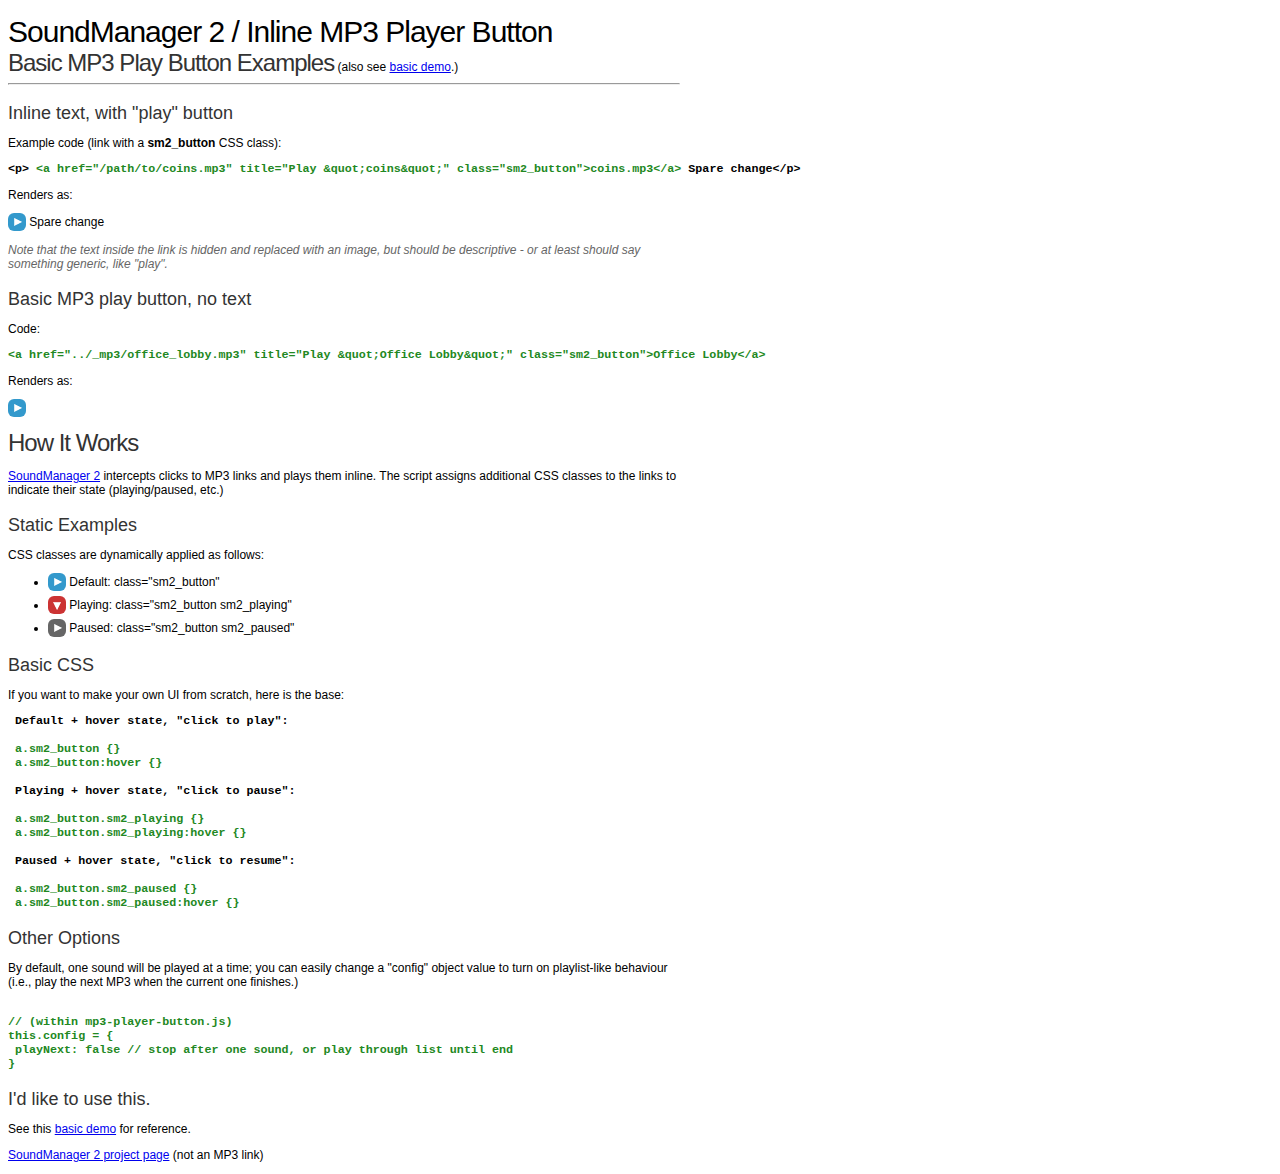
<file: js/soundmanagerv297a-20121104/demo/mp3-player-button/index.html>
<!DOCTYPE html PUBLIC "-//W3C//DTD XHTML 1.0 Strict//EN"
	"http://www.w3.org/TR/xhtml1/DTD/xhtml1-strict.dtd">
<html xmlns="http://www.w3.org/1999/xhtml" lang="en" xml:lang="en">
<head>
<title>SoundManager 2 Demo: Basic MP3 Play Button</title>
<meta name="robots" content="noindex" />
<style type="text/css">

/* 

 -------------------------------------------------------------

 In-page demo CSS - see external CSS for actual relevant stuff.

 --------------------------------------------------------------

 */

#soundmanager-debug {
 /* SM2 debug container (optional, makes debug more useable) */
 position:absolute;position:fixed;*position:absolute;bottom:10px;right:10px;width:50em;height:18em;overflow:auto;background:#fff;margin:1em;padding:1em;border:1px solid #999;font-family:"lucida console",verdana,tahoma,"sans serif";font-size:x-small;line-height:1.5em;opacity:0.9;filter:alpha(opacity=90);
}

body {
 font:75% normal verdana,arial,tahoma,"sans serif";
}

h1, h2, h3 {
 font:2.5em arial,tahoma,verdana;
 font-weight:normal;
 margin-bottom:0px;
}

h1, h2 {
 letter-spacing:-1px; /* zomg web x.0! ;) */ 
 margin-top:0.5em;
}

h2, h3 {
 color:#333;
}

h2 {
 font-size:2em;
}

h3 {
 font-size:1.5em;
}

h1 a,
h1 a:hover {
 color:#000;
 text-decoration:none;
}

h1 a:hover {
 text-decoration:underline;
}

ul li {
 margin-bottom:0.5em;
}

ul.notes {
 margin-left:0px;
 padding-left:1.5em;
}

.note {
 margin-top:0px;
 font-style:italic;
 color:#666;
}

pre {
 font-weight:bold;
 font-size:1.2em;
 _font-size:1em;
}

pre code {
 color:#228822;
}

#left {
 max-width:56em;
}

</style>
<link rel="stylesheet" type="text/css" href="css/mp3-player-button.css" />
<!-- soundManager.useFlashBlock: related CSS -->
<link rel="stylesheet" type="text/css" href="../flashblock/flashblock.css" />
<script type="text/javascript" src="../../script/soundmanager2.js"></script>
<script type="text/javascript" src="script/mp3-player-button.js"></script>
<script>
soundManager.setup({
  useFlashBlock: true, // optional - if used, required flashblock.css
  url: '../../swf/' // required: path to directory containing SM2 SWF files
});
</script>

</head>

<body>

<div id="left">
	
 <h1><a href="http://www.schillmania.com/projects/soundmanager2/" title="Play MP3s inline with javascript using SoundManager 2">SoundManager 2</a> / Inline MP3 Player Button</h1>

 <h2 style="display:inline">Basic MP3 Play Button Examples</h2> (also see <a title="MP3 Play Button, Basic Example demo" href="basic.html">basic demo</a>.)

 <hr />

 <div id="sm2-container">
  <!-- flash movie ends up here -->
 </div>

 <h3>Inline text, with "play" button</h3>

 <p>Example code (link with a <b>sm2_button</b> CSS class):</p>
<pre>&lt;p&gt; <code>&lt;a href="/path/to/coins.mp3" title="Play &amp;quot;coins&amp;quot;" class="sm2_button"&gt;coins.mp3&lt;/a&gt;</code> Spare change&lt;/p&gt;</pre>
 <p>Renders as:</p>
<div>
 <p><a href="../../demo/_mp3/coins.mp3" class="sm2_button" title="Play &quot;coins&quot;">coins.mp3</a> Spare change</p>
 <p class="note">Note that the text inside the link is hidden and replaced with an image, but should be descriptive - or at least should say something generic, like "play".</p>
</div>
 <h3>Basic MP3 play button, no text</h3>

 <p>Code:</p>

 <pre><code>&lt;a href="../_mp3/office_lobby.mp3" title="Play &amp;quot;Office Lobby&amp;quot;" class="sm2_button"&gt;Office Lobby&lt;/a&gt;</code></pre>

 <p>Renders as:</p>
 <p>
	<a href="../_mp3/office_lobby.mp3" title="Play &quot;Office Lobby&quot;" class="sm2_button">Office Lobby</a>
 </p>
 <h2>How It Works</h2>

 <p><a href="http://www.schillmania.com/projects/soundmanager2/" title="SoundManager 2 Javascript Sound API">SoundManager 2</a> intercepts clicks to MP3 links and plays them inline. The script assigns additional CSS classes to the links to indicate their state (playing/paused, etc.)</p>

 <h3>Static Examples</h3>

 <p>CSS classes are dynamically applied as follows:</p>

 <ul>
  <li><a href="#" class="sm2_button" title="&quot;Click to play&quot; state">Default: class="sm2_button"</a> Default: class="sm2_button"</li>
  <li><a href="#" class="sm2_button sm2_playing" title="&quot;Click to pause&quot; state">Playing: class="sm2_button sm2_playing"</a> Playing: class="sm2_button sm2_playing"</li>
  <li><a href="#" class="sm2_button sm2_paused" title="&quot;Click to resume&quot; state">Paused: class="sm2_button sm2_paused"</a> Paused: class="sm2_button sm2_paused"</li>
 </ul>

 <h3>Basic CSS</h3>

 <p>If you want to make your own UI from scratch, here is the base:</p>

<pre>
 Default + hover state, "click to play":
<code>
 a.sm2_button {}
 a.sm2_button:hover {}
</code>
 Playing + hover state, "click to pause":
<code>
 a.sm2_button.sm2_playing {}
 a.sm2_button.sm2_playing:hover {}
</code>
 Paused + hover state, "click to resume":
<code>
 a.sm2_button.sm2_paused {}
 a.sm2_button.sm2_paused:hover {}
</code></pre>

 <h3>Other Options</h3>
 
 <p>By default, one sound will be played at a time; you can easily change a "config" object value to turn on playlist-like behaviour (i.e., play the next MP3 when the current one finishes.)</p>
 
<pre>
<code>
// (within mp3-player-button.js)
this.config = {
 playNext: false // stop after one sound, or play through list until end
}
</code></pre>

 <h3>I'd like to use this.</h3>
 <p>See this <a href="basic.html" title="basic template: inline mp3 player">basic demo</a> for reference.</p>

 <p>
  <a href="http://www.schillmania.com/projects/soundmanager2/" title="SoundManager 2 home">SoundManager 2 project page</a> (not an MP3 link)
 </p>

</div>

</body>
</html>
</file>
<file: js/soundmanagerv297a-20121104/demo/index-rollup.css>
/**
 * SoundManager 2 homepage demo CSS
 * --------------------------------
 * MP3 player button, Muxtape/page player,
 * inline player and 360 player demo bits
 * combined and minified for optimal performance.
 * For raw source, see individual demo pages.
 * --------------------------------
 * Source files:
 * demo/play-mp3-links/css/inlineplayer.css
 * demo/page-player/css/page-player.css
 * demo/360-player/360player.css
 * demo/360-player/360player-visualization.css
 * demo/mp3-player-button/css/mp3-player-button.css
 * demo/flashblock/flashblock.css
 * demo/index/index.css
 */

@font-face {
    /*
     * 'Chunk' font by Meredith Mandel - http://work.meredithmandel.com/#379252/Typeface-Chunk-Five
     * http://www.theleagueofmoveabletype.com/fonts/4-chunk
     * Provided under the SIL Open Font License (OFL)
     * http://scripts.sil.org/cms/scripts/page.php?site_id=nrsi&id=OFL&_sc=1
    */
    font-family: 'ChunkFiveRegular';
    src: url('_image/chunk-webfont.woff') format('woff'),
         url('_image/chunk-webfont.ttf') format('truetype'),
         url('_image/chunk-webfont.svg#ChunkFiveRegular') format('svg');
    font-weight: normal;
    font-style: normal;
}
ul.flat{list-style-type:none;padding-left:0}ul.flat li,ul.graphic li{padding-bottom:1px}ul.flat li a{display:inline-block;padding:2px 4px 2px 4px}ul.graphic{list-style-type:none;padding-left:0;margin-left:0}ul.graphic{list-style-type:none;margin:0;padding:0}ul.graphic li{margin-bottom:2px}ul.graphic li a,ul.graphic li a.sm2_link{display:inline-block;padding-left:22px;min-height:16px;vertical-align:middle;background-color:#369;border-radius:3px;padding:3px 3px 3px 25px;min-width:19em;_width:19em;text-decoration:none;font-weight:normal;color:#f6f9ff}ul.graphic li a.sm2_link{-webkit-transition-property:hover;-webkit-transition:background-color .15s linear;-moz-transition:background-color .15s linear 0s;-o-transition-property:background-color;-o-transition-duration:.15s}ul.graphic li a,ul.graphic li a.sm2_paused:hover,ul.graphic li a.sm2_link:hover{background-image:url(play-mp3-links/image/icon_play.png);background-position:3px 50%;background-repeat:no-repeat;_background-image:url(play-mp3-links/image/icon_play.gif)}ul.graphic li a.sm2_link:hover{background-color:#036;color:#fff}ul.graphic li a.sm2_paused{background-color:#999}ul.graphic li a.sm2_paused:hover{background:#036 url(play-mp3-links/image/icon_play.png) no-repeat 3px 50%;_background-image:url(play-mp3-links/image/icon_play.gif)}ul.graphic li a.sm2_playing,ul.graphic li a.sm2_playing:hover{background:#036 url(play-mp3-links/image/icon_pause.png) no-repeat 3px 50%;_background-image:url(play-mp3-links/image/icon_pause.gif);text-decoration:none}body #sm2-container object,body #sm2-container embed{left:-9999em;top:-9999em}ul.flat a.sm2_link{border-left:6px solid #999;padding-left:4px;padding-right:4px}ul.flat a.sm2_link:hover{border-left-color:#333}ul.flat a.sm2_playing{border-left-color:#66f;background-color:#000;color:#fff;text-decoration:none}ul.flat a.sm2_playing:hover{border-left-color:#c33}ul.flat a.sm2_paused{background-color:#666;color:#fff;text-decoration:none}ul.flat a.sm2_paused:hover{border-left-color:#3c3}.spectrum-container{display:none}ul.use-spectrum li.sm2_playing .spectrum-container{position:absolute;left:0;top:0;margin-left:-266px;margin-top:-1px;display:block;background-color:#58b;border:1px solid #9cf;border-radius:4px}ul.use-spectrum .spectrum-box{position:relative;width:255px;font-size:1em;padding:2px 0;height:1.2em;overflow:hidden}ul.use-spectrum .spectrum-box .spectrum{position:absolute;left:0;top:-2px;margin-top:20px;display:block;font-size:1px;width:1px;height:1px;overflow:hidden;background-color:#fff}ul.playlist{list-style-type:none;margin:0;padding:0}ul.playlist li{position:relative;display:block;width:auto;font-size:2em;color:#666;padding:.25em .5em .25em .5em;border:0;letter-spacing:-1px;background-color:#f9f9f9;-webkit-transition-property:hover;-webkit-transition:background-color .15s ease-in-out;-moz-transition:background-color .15s linear 0s;-o-transition-property:background-color;-o-transition-duration:.15s}ul.playlist li a{display:block;text-decoration:none;font-weight:normal;color:#000;font-size:120%;outline:0;position:relative;z-index:2}ul.playlist li.sm2_playing,ul.playlist li.sm2_paused,ul.playlist li.sm2_playing a{color:#fff;border-radius:3px}ul.playlist li:hover{background-color:#eee}ul.playlist li:hover a{color:#333}ul.playlist li.sm2_playing,ul.playlist li.sm2_playing:hover{background-color:#69c}ul.playlist li.sm2_paused{background-color:#999}ul.playlist li.sm2_playing:hover a,ul.playlist li.sm2_paused a{color:#fff}ul.playlist li .controls{display:none}ul.playlist li .peak,ul.playlist.use-peak li .peak{display:none;position:absolute;top:.55em;right:.5em}ul.playlist li.sm2_playing .controls,ul.playlist li.sm2_paused .controls{position:relative;display:block}ul.playlist.use-peak li.sm2_playing .peak,ul.playlist.use-peak li.sm2_paused .peak{display:inline;display:inline-block}ul.playlist.use-peak li .peak{display:none}ul.playlist li.sm2_paused .controls{background-color:#666}ul.playlist li:hover .controls .statusbar{position:relative;cursor:ew-resize;cursor:-moz-grab;cursor:grab}ul.playlist li.sm2_paused .controls .statusbar{background-color:#ccc}ul.playlist li .controls{position:relative;margin-top:.25em;margin-bottom:.25em;background-color:#9cf}ul.playlist li .controls .statusbar{position:relative;height:.5em;background-color:#cdf;border:2px solid #fff;border-radius:2px;overflow:hidden;cursor:-moz-grab;cursor:grab}ul.playlist li .controls.dragging .statusbar{cursor:-moz-grabbing;cursor:grabbing}ul.playlist li .controls .statusbar .position,ul.playlist li .controls .statusbar .loading,ul.playlist li .controls .statusbar .annotation{position:absolute;left:0;top:0;height:.5em}ul.playlist li .controls .statusbar .position{background-color:#369;border-right:3px solid #369;border-radius:3px}ul.playlist li.sm2_paused .controls .statusbar .position{background-color:#666;border-color:#666}ul.playlist li .controls .statusbar .loading{background-color:#eee}ul.playlist li .controls .statusbar .position,ul.playlist li .controls .statusbar .loading{width:0}ul.playlist li.sm2_playing a.sm2_link,ul.playlist li.sm2_paused a.sm2_link{margin-right:4.5em}ul.playlist li .timing{position:absolute;display:none;text-align:right;right:1em;top:1em;width:auto;height:1em;padding:3px 5px;background-color:#58b;border:1px solid #9cf;border-radius:4px;letter-spacing:0;font:44% monaco,"VT-100","lucida console",courier,system;line-height:1em;vertical-align:middle}ul.playlist.use-peak li .timing{right:4.25em}ul.playlist li:hover .timing{z-index:2}ul.playlist li .timing div.sm2_timing{margin:0;padding:0;margin-top:-1em}ul.playlist li.sm2_playing .timing,ul.playlist li.sm2_paused .timing{display:block}ul.playlist li.sm2_paused .timing .sm2_position{text-decoration:blink}ul.playlist li.sm2_paused .timing,ul.playlist.use-peak li.sm2_paused .peak{background-color:#888;border-color:#ccc}ul.playlist.use-peak li .peak{display:none;zoom:1;border:1px solid #9cf;padding:2px;height:.55em;border-radius:4px;background-color:#58b;width:.8em;height:.55em;margin-top:-3px}ul.playlist.use-peak li .peak-box{position:relative;width:100%;height:.55em;overflow:hidden}ul.playlist li .peak .l,ul.playlist li .peak .r{position:absolute;left:0;top:0;width:7px;height:50px;background:#fff;border:1px solid #fff;border-radius:1px;margin-top:1em}ul.playlist li .peak .l{margin-right:1px}ul.playlist li .peak .r{left:10px}#control-template{display:none}.ui360,.sm2-360ui{position:relative}.ui360,.sm2-360ui{min-width:50px;min-height:50px}.sm2-360ui{width:50px;height:50px}.ui360,.ui360 *{vertical-align:middle}.sm2-360ui{position:relative;display:inline-block;float:left;*display:inline}.sm2-360ui.sm2_playing,.sm2-360ui.sm2_paused{z-index:10}.ui360 a{float:left;display:inline;position:relative;color:#000;text-decoration:none;left:3px;top:18px;text-indent:50px}.ui360 a.sm2_link{text-indent:0}.ui360 a,.ui360 a:hover,.ui360 a:focus{padding:2px;margin-left:-2px;margin-top:-2px}.ui360 a:hover,.ui360 a:focus{background:#eee;border-radius:3px;outline:0}.ui360 .sm2-canvas{position:absolute;left:0;top:0}.ui360 .sm2-timing{position:absolute;display:block;left:0;top:0;width:100%;height:100%;margin:0;font:11px "helvetica neue",helvetica,monaco,lucida,terminal,monospace;color:#666;text-align:center;line-height:50px}.ui360 .sm2-timing.alignTweak{text-indent:1px}.ui360 .sm2-cover{position:absolute;left:0;top:0;width:100%;height:100%;z-index:2;display:none;background-image:url([data-uri])}.ui360 .sm2-360btn{position:absolute;display:block;top:50%;left:50%;width:50px;height:50px;margin-left:-25px;margin-top:-25px;border-radius:25px;cursor:pointer;z-index:3}.ui360 .sm2-360data{display:inline-block;font-family:helvetica}.sm2-inline-block .ui360 .sm2-360btn,.ui360 .sm2-360ui.sm2_playing .sm2-360btn,.ui360 .sm2-360ui.sm2_paused .sm2-360btn{width:22px;height:22px;margin-left:-11px;margin-top:-11px}.ui360 .sm2-360ui.sm2_playing .sm2-cover,.ui360 .sm2-360ui.sm2_paused .sm2-cover{display:block}
.ui360,.ui360 .sm2-360btn-default,.ui360 .sm2-360ui.sm2_paused .sm2-360btn{background:transparent url(360-player/360-button-play.png) no-reoeat;background-image:url([data-uri]);*background-image:url(360-player/360-button-play.png);background-repeat:no-repeat}.ui360{background-position:14px 50%;_background:transparent url(360-player/360-button-play.gif) no-repeat 14px 50%}.ui360 .sm2-360btn-default,.ui360 .sm2-360ui.sm2_paused .sm2-360btn{background-position:50% 50%;_background:transparent url(360-player/360-button-play.gif) no-repeat 50% 50%}.ui360 .sm2-360btn-default,.ui360 .sm2-360ui.sm2_paused .sm2-360btn{cursor:pointer}.ui360 .sm2-360btn-default:hover,.ui360 .sm2-360ui.sm2_paused .sm2-360btn:hover{background:transparent url(360-player/360-button-play-light.png) no-repeat 50% 50%;_background:transparent url(360-player/360-button-play.gif) no-repeat 50% 50%;cursor:pointer}.ui360 .sm2-360ui.sm2_playing .sm2-360btn:hover,.ui360 .sm2-360btn-playing:hover{background:transparent url(360-player/360-button-pause-light.png) no-repeat 50% 50%;_background:transparent url(360-player/360-button-pause-light.gif) no-repeat 50% 50%;cursor:pointer}.ui360 .sm2-360ui.sm2_playing .sm2-timing{visibility:visible}.ui360 .sm2-360ui.sm2_buffering .sm2-timing{visibility:hidden}.ui360 .sm2-360ui .sm2-timing,.ui360 .sm2-360ui .sm2-360btn:hover+.sm2-timing,.ui360 .sm2-360ui.sm2_paused .sm2-timing{visibility:hidden}.ui360 .sm2-360ui.sm2_dragging .sm2-timing,.ui360 .sm2-360ui.sm2_dragging .sm2-360btn:hover+.sm2-timing{visibility:visible}.ui360 .sm2-360ui.sm2_playing .sm2-360btn,.ui360 .sm2-360ui.sm2_dragging .sm2-360btn,.ui360 .sm2-360ui.sm2_dragging .sm2-360btn:hover,.ui360 .sm2-360ui.sm2_dragging .sm2-360btn-playing:hover{background:transparent;cursor:auto}.ui360 .sm2-360ui.sm2_buffering .sm2-360btn,.ui360 .sm2-360ui.sm2_buffering .sm2-360btn:hover{background:transparent url(360-player/icon_loading_spinner.gif) no-repeat 50% 50%;opacity:.5;visibility:visible}.sm2-inline-list .ui360,.sm2-inline-block .ui360{position:relative;display:inline-block;float:left;_display:inline;margin-bottom:-15px}.sm2-inline-list .ui360{margin-right:-2px}.sm2-inline-block .ui360{margin-right:8px}.sm2-inline-list .ui360 a{display:none}ul.ui360playlist{list-style-type:none}ul.ui360playlist,ul.ui360playlist li{margin:0;padding:0}div.ui360 div.metadata{display:none}div.ui360 a span.metadata,div.ui360 a span.metadata *{vertical-align:baseline}.ui360-vis,.ui360-vis .sm2-360ui,.sm2-inline-list .ui360-vis{width:256px;height:256px}.ui360-vis{position:relative;padding-top:1px;padding-bottom:1px;margin-bottom:-18px;padding-left:248px;margin-left:0;background-position:22.6% 50%}.sm2-inline-list .ui360-vis{cursor:pointer}.ui360-vis a{font:14px "helvetica neue",helvetica,monaco,lucida,terminal,monospace;white-space:nowrap;text-indent:0;top:46%}.sm2-inline-list .ui360-vis a{line-height:256px;top:auto}.ui360-vis .sm2-360ui{margin-left:-256px}.ui360-vis .sm2-timing{font:bold 24px "helvetica neue",helvetica,monaco,lucida,terminal,monospace;color:#333;text-align:center;line-height:256px;text-indent:0}.sm2-inline-list .ui360-vis,.sm2-inline-list .ui360-vis .sm2-360ui{margin-left:0}.sm2-inline-list .ui360-vis{margin:8px 13px 7px 0;padding-left:0;background-position:50% 50%}.sm2-inline-list .ui360-vis .sm2-360ui{border:1px solid #eee;margin-left:-1px;margin-top:-1px}.sm2-inline-list .ui360-vis a{position:absolute;display:inline;left:0;bottom:0;top:1px;width:100%;height:99%;*height:256px;overflow:hidden;font-size:small;font-weight:300;color:#333;margin:0;padding:0;line-height:488px;*line-height:480px;text-align:center;border-radius:0}.sm2-inline-list .ui360 a:hover{background-color:transparent}.sm2-inline-list .ui360-vis:hover .sm2-360ui,.sm2-inline-list .ui360-vis a.sm2_link:hover,.sm2-inline-list .ui360-vis a.sm2_link:active,.sm2-inline-list .ui360-vis a.sm2_link:focus{background-color:transparent}.sm2-inline-list .ui360-vis:hover a.sm2_link{background-color:#fafafa;*background-color:transparent}.ui360-vis .sm2-360btn,.ui360-vis .sm2-360ui.sm2_paused .sm2-360btn,.ui360-vis .sm2-360ui.sm2_playing .sm2-360btn{width:48px;height:48px;margin-left:-24px;margin-top:-24px;border-radius:none}.ui360-vis,.ui360-vis .sm2-360ui.sm2_paused .sm2-360btn,.ui360-vis .sm2-360btn-default{background:transparent url(360-player/360-button-vis-play.png) no-repeat 50% 50%;background-image:url([data-uri]);*background-image:url(360-player/360-button-vis-play.png);_background:transparent url(360-player/360-button-vis-play.gif) no-repeat 50% 50%;cursor:pointer}.ui360-vis:hover .sm2-360btn,.ui360-vis .sm2-360btn-default:hover,.ui360-vis .sm2-360ui.sm2_paused .sm2-360btn:hover{background:transparent url(360-player/360-button-vis-play-light.png) no-repeat 50% 50%;_background:transparent url(360-player/360-button-vis-play.gif) no-repeat 50% 50%;cursor:pointer}.ui360-vis .sm2-360ui.sm2_playing .sm2-360btn:hover,.ui360-vis .sm2-360btn-playing:hover{background:transparent url(360-player/360-button-vis-pause-light.png) no-repeat 50% 50%;_background:transparent url(360-player/360-button-vis-pause-light.gif) no-repeat 50% 50%;cursor:pointer}.ui360-vis{background-position:21% 50%;_background:transparent url(360-player/360-button-vis-play.gif) no-repeat 21% 50%}.ui360-vis .sm2-360btn-default{_background:transparent url(360-player/360-button-vis-play.gif) no-repeat 50% 50%}.ui360-vis .sm2-360ui.sm2_dragging .sm2-360btn{visibility:hidden}a.sm2_button{position:relative;display:inline-block;width:18px;height:18px;text-indent:-9999px;overflow:hidden;vertical-align:middle;border-radius:6px;margin-top:-1px;-webkit-transition-property:hover;-webkit-transition:all .2s ease-in-out;-moz-transition:all .2s ease-in-out 0s;-o-transition-property:background-color;-o-transition-duration:.15s;*text-indent:0;*line-height:99em;*vertical-align:top}a.sm2_button:focus{outline:0}a.sm2_button,a.sm2_button.sm2_paused:hover{background-color:#39c;background-image:url(mp3-player-button/image/arrow-right-white.png);background-image:url([data-uri]);*background-image:url(mp3-player-button/image/arrow-right-white.gif);background-repeat:no-repeat;background-position:5px 50%;*background-position:5px 4px}a.sm2_button:hover,a.sm2_button.sm2_playing,a.sm2_button.sm2_playing:hover{background-color:#c33}a.sm2_button.sm2_playing,a.sm2_button.sm2_playing:hover{-moz-transform:rotate(90deg);-webkit-transform:rotate(90deg);-ms-transform:rotate(90deg)}a.sm2_button.sm2_paused,a.sm2_button.sm2_paused:hover{background-color:#666}#sm2-container{position:absolute;width:1px;height:1px;overflow:hidden;_overflow:hidden}#sm2-container object,#sm2-container embed{width:48px;height:48px;max-width:48px;max-height:48px}#sm2-container.swf_timedout{position:relative;width:48px;height:48px}#sm2-container.swf_timedout,#sm2-container.swf_timedout object,#sm2-container.swf_timedout embed{min-width:48px;min-height:48px}#sm2-container.swf_unblocked{width:1px;height:1px}#sm2-container.swf_loaded object,#sm2-container.swf_loaded embed,#sm2-container.swf_unblocked object,#sm2-container.swf_unblocked embed{left:-9999em;top:-9999em}#sm2-container.swf_error{display:none}#sm2-container.high_performance,#sm2-container.high_performance.swf_timeout{position:absolute;position:fixed}#sm2-container.high_performance{overflow:hidden;_top:-9999px;_left:-9999px;bottom:0;left:0;z-index:99}#sm2-container.high_performance.swf_loaded,#sm2-container.high_performance.swf_unblocked{z-index:auto}#sm2-container.high_performance.swf_loaded,#sm2-container.high_performance.swf_unblocked,#sm2-container.high_performance.swf_unblocked object,#sm2-container.high_performance.swf_unblocked embed{height:8px;width:8px}#sm2-container.high_performance.swf_loaded{top:auto;bottom:0;left:0}#sm2-container.high_performance.swf_loaded object,#sm2-container.high_performance.swf_loaded embed,#sm2-container.high_performance.swf_unblocked object,#sm2-container.high_performance.swf_unblocked embed{left:auto;top:auto}
#sm2-container.high_performance.swf_timedout{z-index:99}body{background:#fff;color:#272727;margin:0;padding:0;font:75% "helvetica neue",helvetica,arial,verdana,tahoma,"sans serif";_width:99.5%;-moz-transition:font-size .1s;-webkit-transition:font-size .1s}@media all and (min-width:1600px){body{font-size:90%}body.home .sm2-speaker{max-width:226px!important}#nav>ul>li>strong>a{padding-bottom:.5em!important}}@media all and (min-width:1800px){body{font-size:118%}body.home .sm2-speaker{left:-2.5%!important;margin-left:-15%!important;margin-top:20px!important}}body.home{min-width:80em}body,#nav ul li strong a{background:#fff url(../demo/_image/noise.png)}@font-face{font-family:'DejaVuSansMonoBook';src:url('../demo/_image/dejavusansmono-webfont.eot');src:url('../demo/_image/dejavusansmono-webfont.eot?#iefix') format('embedded-opentype'),url('../demo/_image/dejavusansmono-webfont.woff') format('woff'),url('../demo/_image/dejavusansmono-webfont.ttf') format('truetype');font-weight:normal;font-style:normal}h1,h2.special{letter-spacing:-0.005em}h2.special{font-family:"ChunkFive","ChunkFiveRegular","helvetica neue",helvetica,arial,verdana,tahoma,"sans serif";letter-spacing:0;font-weight:normal;display:inline}h1,h2,h3,h4{font-size:1em;margin:0;padding:0;vertical-align:middle}h4.new,h4.recent,h4.flash9{min-height:24px}h1{font-size:2em}h2{font-size:1.5em}h3{font-size:1.17em;border-top:.25em solid #333;border-bottom:1px dotted #999;padding-top:.25em;padding-bottom:.25em;_margin-top:1.5em}body.home h3{border-top:.25em solid #444;margin-top:1.25em}#doc .c2 h3{position:relative;background:#333;color:#fff;padding:.25em .75em;border:0;line-height:1.4em}h3,.likeh3,.home .columnar .c2 #about-sm2 h3:first-child{margin-top:1.5em}h4{margin:1.5em 0 .5em 0;font-size:1.15em}h5{font-size:1.2em;font-weight:500;color:#333}.c2 h5{border-bottom:1px solid #ccc;padding-bottom:.25em}.sub-heading{color:#666;font-weight:400}h2.special a{top:-0.65em}body.home #about-header{position:relative;margin-left:18%;min-height:175px;padding-top:1.75em}body.home #about-header .feature{position:relative;top:-0.25em;vertical-align:middle}body.home .sm2-speaker{position:absolute;left:-1.5%;top:0;margin-right:2em;margin-bottom:8px;max-width:192px;min-width:64px;width:20%;margin-left:-20%}body.home .sm2-speaker img{width:100%;max-width:226px;min-width:32px}body.home #about-sm2 h2.special,body.home #about-sm2 h3,body.home #about-sm2 h4{font-weight:500;font-size:2em;border-bottom:0;padding-bottom:0}body.home #about-sm2 h2.special{font-size:3.5em;color:#333;margin-top:.1em}body.home #about-sm2 h2.special,body.home #about-sm2 h3{letter-spacing:0}body.home #about-sm2 h3{font-size:2.25em}body.home #about-sm2 b{font-weight:500}body.home #about-sm2 strong{font-weight:500;color:#333}#col3 a.button,a.feature-hot,a.feature{display:inline-block;-webkit-transition:all .25s ease-in-out;-moz-transition:all .25s ease-in-out;transition:all .25s ease-in-out;text-shadow:0 1px 0 rgba(0,0,0,0.33);box-shadow:inset 0 0 3px rgba(0,0,0,0.33)}@-moz-keyframes highlight{from{box-shadow:0 0 0 rgba(255,64,64,0)}to{box-shadow:0 0 16px rgba(255,64,64,0.75)}}@-webkit-keyframes highlight{from{box-shadow:0 0 0 rgba(255,64,64,0)}to{box-shadow:0 0 16px rgba(255,64,64,0.75)}}#col3 a.feature{margin-top:0}a.feature-hot:hover,a.feature:hover,#col3 a.button:hover{-moz-animation-duration:.5s;-moz-animation-name:highlight;-moz-animation-iteration-count:infinite;-moz-animation-direction:alternate;-webkit-animation-duration:.5s;-webkit-animation-name:highlight;-webkit-animation-iteration-count:infinite;-webkit-animation-direction:alternate}body.home #about-sm2 h3{color:#444;font-weight:bold;padding-bottom:0;margin-bottom:0;font-weight:300;letter-spacing:-0.005em}body.home h4{border-bottom:1px solid #e9e9e9;padding-bottom:.33em;margin-bottom:.75em}body.home #about-sm2 h4{font-weight:600;color:#777;font-size:1.3em;margin-bottom:1.25em;margin-top:.15em}body.home #about-sm2 h4 b{color:#777}body.home #about-sm2 h3+h4{color:#666;font-size:1.25em;font-weight:400;margin-bottom:2em;border-bottom:1px dotted #b0b0b0;padding-bottom:.75em}body.home .demo-more,body.home .demo-more-abs{text-align:right;font-size:85%;margin-right:.25em;white-space:nowrap}body.home .demo-more-abs{position:absolute;right:0;bottom:0}body.home #about-sm2 h4.home-shopping-network{font-style:italic}em em{color:#036;background:#e9f3ff;font-weight:bold;margin-top:-0.3em;padding:.2em .25em}pre{border-left:2px solid #f3f3f3;padding-left:.5em}dl pre{border-color:#e9f3ff}dl.alt pre{border-color:#f3f3f3}pre,code,pre code,.code,.code-block,dt,#soundmanager-debug,.c3 ul li ul li{font-family:"DejaVu Sans Mono","DejaVuSansMonoBook",monaco,"Andale Mono","VT-100","Lucida Console","Courier New",monospace,courier,system,sans-serif}pre,code,.code,dt,#soundmanager-debug{font-weight:normal;line-height:auto;color:#069;background:#f6fcff}pre,#soundmanager-debug{font-size:100%}body.home p code{font-size:91%}pre code{font-size:100%}pre{line-height:1.75em}pre.specialcommentblock span span{*line-height:1.75em}.block.small{font-size:92%}p pre,p.in pre{font-size:.97em}#soundmanager-debug{background:#fff;padding-left:.75em;border:2px solid #def;font-size:85%;line-height:1.7em}body.home #soundmanager-debug{position:fixed;_position:absolute;bottom:1em;right:1em;height:12em;width:auto;overflow:auto;padding:0;margin:1em 6px 6px 1em;opacity:.95;color:#333;border:1px solid #cde;border-radius:3px;background:#f3f9ff;z-index:10;font-size:85%;line-height:1.2em}body.home #soundmanager-debug div{padding-left:.5em}#soundmanager-debug div{margin:0;padding:.25em 0;font-size:100%;color:#333}#soundmanager-debug div.sm2-alt{background-color:#fff;color:#567}#live-debug{display:table;*display:block}#live-debug #soundmanager-debug .sm2-alt{background-color:#f3f9ff;color:#369}dd pre,dd code{background:transparent}pre code{font-size:1em}pre{white-space:-moz-pre-wrap;white-space:pre-wrap;word-wrap:break-word}ul.code-block em,pre span,code span,dt span{color:#393}ul.code-block em{font-style:normal}ul.code-block span,pre span span,code span span,dt span span{color:#678}pre.block,pre.block code,div.block div.code,ul.code-block{position:relative;display:table;*display:block;border:1px solid #ccc;border-radius:3px}div.block,pre.block{background:#e9f3ff;border-color:#eee;padding:3px}pre.block code,.block .code{background:#fff;border:1px solid #cde;padding:.5em;font-size:100%;line-height:1.75em}pre.block code{padding:1em}dl{background:#f9fcff;padding-bottom:1px;border:1px solid #cde;border-radius:3px;margin-top:1em}dd{margin:1em 0;padding:0 1em;line-height:1.75em}dt{padding:0;margin:0;border-bottom:1px solid #def;padding:.5em .5em .5em .75em;background:#eef6ff;font-size:1.15em}dt.alt{background:#f3f3f3;border-bottom-color:#e6e6e6}dl:nth-child(2n+1),dl.alt{background:#fcfcfc;padding:0 0 1px 0;border-color:#ddd}dl.tight dt.alt{background:#fcfcfc}#smsound-methods dl a{font-weight:normal}#smsound-methods dt:last-of-type{border-bottom:0}h2{padding-top:.5em}#top{position:relative;padding:1em 1em 0 1.5em;max-width:95.5em;color:#fff;z-index:3;margin:0 auto}#content{background:#222 url(../demo/_image/noise-dark.png)}#top,#top div{*zoom:1}#top h1{display:inline}#top h2{font-size:1.25em;font-weight:300;padding-top:2px;letter-spacing:-1px}#top h1,#top h2,#version{text-shadow:0 1px 0 rgba(0,0,0,0.5)}#main-wrapper{position:relative;background:#fff url(../demo/_image/noise.png);box-shadow:inset 0 0 16px #fff}#main{position:relative;padding:0 0 2em 0;padding-top:1px;margin:0 auto;*padding:0 1em 2em 1em;zoom:1}#main{max-width:98em}body.home #main{box-shadow:none;max-width:104em}.columnar{position:relative;margin:0;padding:0;margin:1.9em .5em .5em 1em}.columnar .c1{position:absolute;left:0;top:0;width:20em;height:30px;_position:relative;_height:auto}
#doc .columnar .c1{left:auto;right:1em;_right:auto}.columnar .c1 h2{position:relative;font-size:1.2em;padding:.37em .5em;vertical-align:middle;background:#333;color:#fff;text-indent:.25em}.columnar .c1 p{margin:.5em 0 1em 0;padding-left:.5em;padding-right:.5em;font-size:.95em;line-height:1.35em;color:#666}.columnar .c1 p code{color:#369}.columnar .c2{position:relative;margin-top:0;margin-left:22em;margin-bottom:1.5em}.triple .columnar .c2{margin-right:21.25em;min-width:20em}#doc .triple .columnar .c2{margin-left:21.5em;margin-right:23em;_margin-right:0}#doc.special .triple .columnar .c2{margin-right:.75em;max-width:70em}#doc .triple .columnar .c1{margin-right:0;margin-left:21.25em}.columnar .c2 p:first-child{margin-top:.2em}.columnar .c2>.f-block:first-child>h4{margin-top:.5em}.columnar .c2 strong strong{display:block;padding:.5em;border-bottom:1px solid #999;background:#f0f6ff;color:#369}.columnar .c2 p{line-height:1.75em;padding-top:.25em;padding-bottom:.25em}.three .columnar{position:relative}.three .columnar .c1{position:relative;width:20em}.three .columnar .c2{position:relative;margin-right:16em}.c3{position:absolute;right:1em;margin-right:16px;top:2em;width:16em;margin-top:-0.5em}#doc .c3{right:auto;margin-right:0;margin-left:16px;left:1.25em;z-index:1}#nav{position:relative;margin-top:.75em;margin-left:-0.5em}ul{line-height:1.5em}#nav ul{margin:0;padding:0;line-height:1em;list-style-type:none}#nav ul li{position:relative;margin:0;padding:0;float:left;display:inline;padding-right:1px}#nav ul li ul{position:absolute;z-index:1;display:none;min-width:17em;max-width:20em;background:#39c;background:-moz-linear-gradient(top,rgba(51,153,204,0.97) 0,rgba(35,96,127,0.94) 100%);background:-webkit-gradient(linear,left top,left bottom,color-stop(0%,rgba(51,153,204,0.97)),color-stop(100%,rgba(35,96,127,0.94)));background:-webkit-linear-gradient(top,rgba(51,153,204,0.97) 0,rgba(35,96,127,0.94) 100%);background:-o-linear-gradient(top,rgba(51,153,204,0.97) 0,rgba(35,96,127,0.94) 100%);background:-ms-linear-gradient(top,rgba(51,153,204,0.97) 0,rgba(35,96,127,0.94) 100%);background:linear-gradient(top,rgba(51,153,204,0.97) 0,rgba(35,96,127,0.94) 100%);text-shadow:0 1px 0 rgba(0,0,0,0.25);_width:17em;*top:1.5em;*left:0}#nav ul li:last-child ul{right:1px}#nav ul li:hover ul,#nav ul li ul:hover{display:block}#nav ul li ul li{float:none;display:block;width:100%}#nav ul li ul li a{display:block;width:auto;border:0;padding:.5em;padding-left:1em;color:#fff;font-weight:bold;color:rgba(255,255,255,0.9)}#nav ul li a{display:inline-block;padding:.35em .5em;padding-left:.75em;padding-right:.75em;text-decoration:none;font-weight:bold;color:#fff}#nav ul li ul li a:hover{background-color:#369;background-color:rgba(0,0,0,0.45)}#nav>ul>li>a,#nav>ul>li>strong>a{color:#ddd;font-size:1.1em}#nav ul li strong a{color:#333}#nav>ul>li>strong>a{padding-bottom:5px}#nav ul li a:hover,#nav>ul>li:hover>a{background:#39c;color:#fff;text-shadow:0 1px 0 rgba(0,0,0,0.25)}#version{position:relative;float:right;display:inline;margin-left:1em;font-size:85%;margin-bottom:0;margin-top:.45em;color:#999}div.clear{clear:both;font-size:1px;line-height:1px}.note{margin-top:.5em;font-size:.95em;color:#999}.note a{color:#666;padding:1px;margin:-1px}.note a:hover{color:#fff;background:#666}.medium-note{padding-top:1.5em;font-size:1em}ul.standard{line-height:1.5em;padding-left:1.2em;*padding-left:0;color:#333;margin-top:1em;margin-bottom:1em;list-style-type:square}ul.standard li{margin-bottom:.5em}ul.standard ul{margin-top:.5em;margin-bottom:1.5em;padding-left:1.2em}.c3 ul{list-style-type:none}.c3 ul,.c3 ul li{margin:0;padding:0}.c3 h2{font-size:1.1em;text-indent:.4em}.c3 ul li a{display:block;text-decoration:none;line-height:21px}.c3 ul li,.c3 ul li a,.c3 ul li a:hover,.c3 ul li a:focus{color:#222;_color:#222;outline:0}.c3 ul li.active{box-shadow:0 0 6px #036 inset;border-radius:1px}.c3 ul li.active a{border-radius:2px;text-shadow:0 1px 0 rgba(0,0,0,0.25)}.c3 ul li.active,.c3 ul li.active a,.c3 ul li ul li:hover,.c3 ul li ul li:hover a{color:#fff}.c3 ul li.active a:hover{_color:#fff}.c3 .box{margin-top:6px}.wedge,.c3 h2{position:relative;background:#333;color:#fff;margin:0;padding:0;height:2.101em;line-height:1.65em}.c3 h2{height:2em;line-height:2em}.c3 h2,#doc .c2 h3{text-shadow:0 1px 0 #000}.wedge{background-color:#39c}.wedge-dark{background:#333}.wedge .l,.wedge .r{border-top:1.75em solid #333}.c3 h2 .l,.c3 h2 .r{border-top:2em solid #333}.wedge .l,.c3 h2 .l,.wedge .r,.wedge-dark .r,.c3 h2 .r{background:transparent url(../demo/_image/wedge.png) no-repeat;background-image:url([data-uri]);*background-image:url(../demo/_image/wedge.png)}.wedge .l,.c3 h2 .l{background-position:-64px 0;position:absolute;left:0;top:0;width:16px;height:100%;margin-left:-16px;border-top:2em solid #333}.wedge .r,.wedge-dark .r,.c3 h2 .r{background-position:-48px 0;position:absolute;right:0;top:0;width:16px;height:100%;margin-right:-16px}.wedge .l,.wedge .r{border-color:#39c}.wedge .l{background-position:-64px -64px}.wedge .r{margin-top:-15px;border-top:0;height:16px;border-bottom:2em solid #39c;background-position:0 -192px}.wedge-dark .l,.wedge-dark .r{border-color:#333}.wedge-dark .l{background-position:-64px 0}.wedge-dark .r{background-position:0 -128px}.c3 h2 .r.up{margin-top:-16px;border-top:0;height:16px;border-bottom:1.66em solid #333;background-position:0 -128px}.c3 h2 .l.flat,.wedge .l.flat,.c3 h2 .r.flat,.wedge .r.flat{background-image:none}.c3 ul{margin:0;padding:0;list-style-type:none}.c3 ul li{border:1px solid #f3f3f3;border-top:0;border-bottom:0}.c3 ul ul li{border:0}.c3 ul li{margin:0;padding:0}.c3 ul li ul li{background-color:#fcfcfc;background-color:rgba(255,255,255,0.5);font-size:100%;line-height:1.5em;text-indent:.5em;padding:.25em .25em .25em .25em;cursor:hand;border-bottom:1px dotted #eee}.c3 ul li ul li:hover{background-color:#999;cursor:pointer;cursor:hand}.c3 ul li ul li.active{background-color:#39c;color:#fff}.c3 h3{margin:0;padding:0;height:auto;min-height:25px;background:#39c;border:0;color:#fff;text-indent:.5em;font-size:1em;line-height:2em;text-shadow:0 1px 0 rgba(0,0,0,0.25)}.c3 h4{font-size:1em;margin:0;padding:.4em .2em .4em .75em;vertical-align:middle;color:#333;background-color:#f3f3f3;background-color:rgba(0,0,0,0.05);border-top:1px dotted #d6d6d6;border-bottom:1px dashed #e9e9e9;text-shadow:0 1px 0 #fff}.c3 h4:first-of-type{border-top-color:transparent}#get-satisfaction h2 a{color:#fff}#get-satisfaction a{color:#333}#get-satisfaction a:hover{color:#fff}.c3 h2 a{color:#fff}.c3 h2 a:hover{color:#fff;text-decoration:underline}.flash9{background-image:url(../demo/_image/flash9.png);background-repeat:no-repeat;background-position:bottom right;_background-image:none}li.flash9{background-position:bottom right}.flash9:hover,.flash9.active{background-image:url(../demo/_image/flash9-dark.png);_background-image:none}.new{background-image:url(../demo/_image/new.png);background-repeat:no-repeat;background-position:bottom right;_background-image:none}.recent{background-image:url(../demo/_image/new-bw.png);background-repeat:no-repeat;background-position:bottom right;_background-image:none}.new:hover,.new.active,.recent:hover,.recent.active{background-image:url(../demo/_image/new-dark.png);background-repeat:no-repeat;background-position:bottom right;_background-image:none}.deprecated{font-style:italic;color:#333!important}span.nevermind,.removed{text-decoration:line-through;opacity:.33}strong.removed{font-weight:normal;opacity:.5}.padded{padding:.5em}dd.deprecation-note{color:#933;background-color:#fff6f6}.c3 p{font-size:.9em;padding-left:.75em;padding-right:.5em}.c1 pre code{margin-top:0;color:#369;margin-left:0}.c1 pre{margin-top:0;padding-top:0;margin-left:.5em}#reset-filter{position:relative;font-family:"Helvetica Neue","Helvetica",helvetica,arial,verdana,sans-serif;font-weight:300;font-size:2.5em;letter-spacing:-1px}.c2 .option{font-size:85%;float:right;display:inline;margin-left:1em;margin-right:.5em;margin-top:3px;line-height:1em;white-space:nowrap}
.c2 .option a{padding:.1em .35em .1em .35em;color:#39c}#filter-box{position:relative;display:none}#get-satisfaction{position:relative}#support-wrapper{position:relative;background:#fff;border:1px solid rgba(0,0,0,0.03);box-shadow:0 0 1px rgba(0,0,0,0.075)}#gsfn_content{position:relative;padding:.5em 0 .5em 0}#gsfn_content ul{position:relative;overflow:hidden;height:0;margin:0;-webkit-transition:height .5s ease-in-out;-moz-transition:height .5s ease-in-out;transition:height .5s ease-in-out}#gsfn_content ul li{border:0}div#gsfn_list_widget img{border:0}div#gsfn_list_widget a{text-decoration:none}div#gsfn_list_widget a.widget_title{display:block;margin-bottom:10px;font-weight:bold}div#gsfn_list_widget .powered_by{font-family:verdana,arial;margin:-0.25em 1em 0 1em;padding:.25em 0 .5em 0;border-top:1px dotted #ddd;font-size:75%}body.home div#gsfn_list_widget .powered_by{padding-bottom:0}div#gsfn_list_widget .powered_by a{font-style:italic;color:#999}div#gsfn_list_widget .powered_by a:hover{color:#333}div#gsfn_list_widget div#gsfn_content{font-size:85%;font-size:.9em;padding-left:.5em;padding-right:.5em}div#gsfn_list_widget div#gsfn_content li{text-align:left;position:relative;clear:right;*zoom:1}div#gsfn_list_widget div#gsfn_content li:hover,div#gsfn_list_widget div#gsfn_content li:hover a{background:#39c;color:#fff}div#gsfn_list_widget div#gsfn_content a.gsfn_link{display:block;line-height:1.2em;padding:5px 0 5px 5px}div#gsfn_list_widget div#gsfn_content a.gsfn_link:hover{_color:#fff;_background-color:#39c}div#gsfn_list_widget div#gsfn_content span.time{font-size:85%;color:#999;padding-left:3px;padding-right:3px;text-align:right;float:right;display:inline;margin-top:1px}div#gsfn_list_widget div#gsfn_content li:hover span.time{color:#fff}div#gsfn_list_widget div#gsfn_content p.gsfn_summary{margin-top:2px;position:relative;z-index:2}.tight{margin-top:0}.compact{margin-bottom:.25em!important}.smaller{margin-top:0!important;margin-bottom:.25em!important}.c2 a,a.cta{margin-top:-0.3em;padding:.2em .25em;margin-left:-0.2em;margin-right:-0.2em;*margin:0;*padding:0 2px;*margin:0 -2px 0 -2px;text-decoration:none;color:#39c;border-radius:.25em;zoom:1}body.home .c2 a,body.home a.cta{text-shadow:0 1px 0 #fff}body.home .c2 a:hover,body.home a.cta:hover{text-shadow:none}.c2 a.sm2_button{border-radius:6px}.c2 a.sm2_button.type-2{border-radius:9px}.c2 a{margin-left:-0.2em;margin-right:-0.2em;color:#39c;font-weight:bold;text-decoration:none}.c2 a.cta{text-decoration:none}a.cta span{font-size:1.5em;line-height:1em}a.cta:hover,.c2 a:hover,#sm2-options a:hover{background-color:#39c;border-color:#39c;color:#fff;text-decoration:none}.c2 a.sm2_button:hover{background-color:#c33}dt a:hover span{color:#fff}a.cta-more{color:#def;font-size:.8em;position:absolute;right:0;margin:0;padding:1px;bottom:.9em;line-height:1em}a.cta-more:hover{background:#fff;color:#39c}li.html5support span{padding:0 5px;display:inline-block;text-align:center;font-weight:bold;background:#ccc;color:#fff;border-radius:5px;margin-left:.5em;margin-bottom:.25em}li.html5support em{font-weight:bold}li.html5support span.true{background:#696}li.html5support span.partial{background:#933}li.html5support em.partial{color:#933}li.html5support em.true{color:#696}#nav ul li ul{box-shadow:2px 2px 2px rgba(51,153,204,0.2)}.newer{vertical-align:middle;margin-top:1em;margin-bottom:1em}.newer a,a.feature,.feature-hot{position:relative;display:inline-block;background:#39f;padding:.3em .66em;margin:-0.3em 0 0 -0.66em;color:#fff;font-weight:bold;border:3px solid #cce6ff;border:3px solid rgba(255,255,255,0.66);border-radius:8px;font-size:1.1em;line-height:1em;*line-height:1.1em;text-decoration:none}a.feature{display:inline;margin-left:0}.newer a,.feature-hot{background:#f00;border-color:#f66;color:#fff;line-height:1em}.newer a:hover,.c2 .feature-hot:hover{background:#900;border-color:#c00}a.feature:focus,a.feature:hover{background:#f00;border-color:#f66;color:#fff}# a.warning,span.warning{font-weight:bold}a.warning,span.warning,a.warning code,span.warning code{color:#930}a.warning:hover{color:#fff;background:#930}.newer p{margin:0;padding:0}.scratched-out{display:inline-block;text-decoration:line-through;color:#999;font-size:.9em;margin-top:-0.75em;-webkit-transform:rotate(-15deg);-moz-transform:rotate(-15deg);transform:rotate(-15deg)}div.inthewild{position:relative;margin-top:1em}ul.inthewild{display:inline;margin:0 auto;list-style-type:none}ul.inthewild,ul.inthewild li{position:relative;margin:0;padding:0}ul.inthewild{margin-bottom:2em}ul.inthewild li{display:inline-block;*float:left;*display:inline;width:128px;height:64px;vertical-align:middle;text-align:center;margin:2px 0;background-color:#fcfcfc;background-color:rgba(255,255,255,0.5);border-radius:2px;border:1px solid #eee;border-color:rgba(0,0,0,0.05)}ul.inthewild a,ul.inthewild a img{border:0;vertical-align:middle}ul.inthewild a{position:absolute;left:50%;top:50%;overflow:hidden;margin:0;padding:0;border-radius:0;background:transparent url(../demo/_image/logo-sprite.png) no-repeat 0 0;line-height:96px;vertical-align:middle}ul.inthewild a:hover{background-color:transparent}ul.inthewild a span{position:absolute;text-indent:-9999em}#eight-tracks{background-position:0 0;width:64px;height:20px;margin:-10px 0 0 -32px}#audiogalaxy{width:100px;height:22px;background-position:0 -37px;margin:-11px 0 0 -50px}#discogs{background-position:0 -72px;width:55px;height:20px;margin:-10px 0 0 -27px}#hypem{background-position:0 -111px;width:80px;height:38px;margin:-19px 0 0 -40px}#lastfm{background-position:0 -176px;width:80px;height:28px;margin:-14px 0 0 -40px}#pitchfork{background-position:0 -688px;width:100px;height:20px;margin:-10px 0 0 -50px}#nyancat{background-position:0 -312px;width:64px;height:40px;margin:-20px 0 0 -32px}#opera{background-position:0 -373px;width:79px;height:32px;margin:-16px 0 0 -40px}#soundcloud{background-position:0 -424px;width:83px;height:58px;margin:-29px 0 0 -42px}#turntable-dot-fm{background-position:0 -252px;width:100px;height:20px;margin:-10px 0 0 -50px}#baroque-me{background-position:0 -541px;width:88px;height:47px;margin:-23px 0 0 -42px}#freesound{background-position:0 -635px;width:100px;height:27px;margin:-15px 0 0 -50px}div.inthewild.active li:hover{background-color:rgba(255,255,255,0.9);border-color:#ccc;box-shadow:0 0 3px rgba(0,0,0,0.075)}.sidenote{font-size:85%;opacity:.75}ul.playlist{font-size:85%}ul.playlist li{margin-bottom:.2em}ul.playlist li a{font-size:1em;color:#333}ul.playlist li a,ul.playlist li a:hover{background:transparent;border-radius:0;line-height:1em}ul.playlist li .timing{margin-right:.1em;font-size:50%;top:.5em}ul.playlist.use-peak li .peak{height:.61em;margin-top:-5px;width:.92em}html.isSafari ul.playlist.use-peak li .peak{margin-top:-4px}ul.playlist.use-peak li .timing{right:4em}ul.playlist.use-peak li .peak-box{height:.66em}ul.playlist li .peak .l{margin-right:0}ul.playlist li .peak .l,ul.playlist li .peak .r{width:6px}ul.playlist li .peak .r{left:9px}ul.playlist li a.not-supported{text-decoration:line-through;color:#666;opacity:.25}ul.graphic li{line-height:1.5em}ul.graphic li a,ul.graphic li a.sm2_link{min-width:17.75em;width:auto}ul.graphic li a,ul.graphic li a.sm2_link{background-color:#ddd;border-color:#ddd;color:#333;vertical-align:middle}ul.graphic li a{background:#ddd url(../demo/play-mp3-links/image/icon_play.png) no-repeat 3px 50%;background-image:url([data-uri]);*background-image:url(../demo/play-mp3-links/image/icon_play.png);_background-image:url(../demo/play-mp3-links/image/icon_play.gif)}ul.graphic li a:hover,ul.graphic li a.sm2_paused:hover,ul.graphic li a.sm2_link:hover,ul.graphic li a.sm2_playing,ul.graphic li a.sm2_playing:hover{background-color:#369;border-color:#369;color:#fff}ul.graphic li a.sm2_link{-webkit-transition-property:none;-webkit-transition:none}.c2 ul.playlist li a{margin:0;padding:0;letter-spacing:-0.02em}ul.inline-playlist{min-height:49px;min-width:512px;margin-top:4em}ul.inline-playlist li{float:left;display:inline;width:45%;margin-right:.25%}
body.home .sm2-inline-list .ui360-vis{margin-right:0}body.home #special-demo-left .ui360{margin-right:4px;background-color:rgba(0,0,0,0.025);box-shadow:inset 0 0 8px rgba(0,0,0,0.075);border:1px solid rgba(0,0,0,0.075);border-radius:32px;-webkit-transition:all .2s ease-in-out;-moz-transition:all .2s ease-in-out;transition:all .2s ease-in-out;-moz-transition-property:background,border,box-shadow;-webkit-transition-property:background,border,box-shadow;transition-property:background,border,box-shadow}body.home #special-demo-left .ui360:hover{background-color:rgba(0,0,0,0.045);border-color:rgba(0,0,0,0.15);box-shadow:inset 0 0 5px rgba(0,0,0,0.15)}body.home #special-demo-left .ui360:last-child{margin-right:0}body.home .columnar .c2 p{font-size:1.1em;line-height:1.6em;color:#333}body.home .c2 ul.playlist li a{_color:#000}body.home .c2 ul.playlist li.sm2_paused a,body.home .c2 ul.playlist li.sm2_playing a{_color:#fff}body.home .c2 ul.standard{_margin-left:1.5em}body.home .ie6sucks{_background:transparent!important;_display:none!important}body.home .ie7sucks{*display:none!important}body.home #sm2-container{position:fixed;bottom:0;left:0;width:48px;height:48px;_margin:-8px 0 0 0}@-moz-keyframes flashblock{from{border-color:#f33}to{border-color:#fff}}@-webkit-keyframes flashblock{from{border-color:#f33}to{border-color:#fff}}body.home #sm2-container.swf_timedout{border:1px solid #f33;-moz-animation-duration:1s;-moz-animation-name:flashblock;-moz-animation-iteration-count:5;-webkit-animation-duration:1s;-webkit-animation-name:flashblock;-webkit-animation-iteration-count:5;width:48px;height:48px}body.home #sm2-container.swf_unblocked,body.home #sm2-container.swf_loaded{top:auto;left:0;bottom:0;margin:0;width:6px;height:6px}#sm2-support-warning{display:none;border:1px solid #f99;padding:.5em;margin-top:1.5em;font-weight:bold}#sm2-support{display:none;font-size:.9em!important;margin-top:1.5em}#sm2-support-warning,#sm2-support{background:#fff6f0;border:1px solid #f33}body.home #about-sm2 #sm2-support h3{border-color:#f99;margin-top:.25em}body.home #special-demo-left{min-height:70px;position:relative;float:left;display:inline;margin-right:14px;padding-right:.9em;border-right:1px dotted #e0e0e0;*border-right:0;_width:210px}body.home #special-demo-right{min-height:51px;position:relative;float:left;display:inline;margin-top:18px;*width:90px;_display:none}body.home #inline-playlist{clear:both;float:right;display:inline;width:256px;min-height:49px;margin-top:2em;padding-bottom:0}#demo-box{position:relative;float:right;display:inline;margin-top:-4px;background:#fff;padding-left:3em;width:256px;z-index:1}hr{visibility:hidden;margin:0;padding:0}.demo-block{position:relative;background:#f9f9f9;border:1px solid #e6e6e6;padding:4px;padding-top:.5em;margin-top:-0.55em;border-top:0}#demo-header{color:#333;background:#f9f9f9;border:1px solid #e6e6e6;border-bottom:0;margin-bottom:0;padding:.5em}#demos h3{padding-bottom:0;text-indent:.5em;font-weight:normal}#demos h3 a{font-weight:normal}#revision-list>li{margin-top:3em;margin-bottom:2em}#revision-list>li:first-child{margin-top:2em}body.home.has-lights{overflow-x:hidden}body.home #lights{position:absolute;border-top:1px solid #060;left:0;top:0;width:100%;z-index:4;display:none}.xlsf-light{position:absolute;margin-top:-1px}body.fast .xlsf-light{opacity:.9}.xlsf-light{opacity:.9}#explosion-box{position:absolute;left:0;top:0;width:100%;z-index:10}.xlsf-fragment{position:absolute;background:transparent url(christmas-lights/image/bulbs-50x50-fragments.png) no-repeat 0 0;width:50px;height:50px}.xlsf-fragment-box{position:absolute;left:0;top:0;width:50px;height:50px;*width:100%;*height:100%;display:none}.figure{display:inline;display:inline-block;border:1px solid #def;padding:.5em;margin:.5em 0 .5em 0}.figure .code span{padding:.25em;border:1px solid #f0f9ff;background:#fff}.figure .code span.mid{color:#666}#sm2-container.flash_debug{position:relative;width:auto;height:300px;width:100%;background:#f6f6f6;border:1px solid #ccc}#sm2-container.flash_debug object,#sm2-container.flash_debug embed{width:100%;height:100%;left:auto;top:auto}ul.file-structure ul{padding-left:1.5em}ul.file-structure li{list-style-type:square;margin-top:.25em;margin-left:0}ul.file-structure li span{color:#999}#sm2-filesizes{border:1px solid #ddd;background:#fff}#sm2-filesizes tr:nth-child(2n+1){background:#f9f9f9}#sm2-filesizes th{background:#eee;font-weight:bold;text-align:left}#sm2-filesizes th{padding:4px 6px}#sm2-filesizes td{padding:0 6px;border:1px solid #eee}#sm2-filesizes p{margin-top:.5em;margin-bottom:0}#sm2-filesizes pre{border-left:none;margin-top:.5em;margin-bottom:.5em}#sm2-filesizes .nw{white-space:nowrap}#sm2-filesizes .booyaa{background:#fff9f9;color:#900}#history li.in>p.compact{font-weight:bold}#sm2-options{position:relative;clear:both;color:#666;margin:.33em .75em 0 .75em;border-top:1px dotted #ddd}#sm2-options .options-divider{font-size:85%;color:#ccc}#sm2-options p{font-size:85%;padding-left:0;padding-bottom:0;margin-bottom:.75em}#sm2-options p:first-child{margin-top:.75em}#sm2-options a{color:#39c;text-decoration:none;padding:1px;margin-top:-2px 0 0 -2px}#without-html5{display:none}body.home #about-sm2 #inline-demo-header{margin-top:1.5em;border-bottom:1px solid #eee;padding-bottom:.5em}body.home #about-sm2 #inline-demo-header,body.home #about-sm2 .home-shopping-network{display:block}#about-sm2 a img{border:0}ul.code-block{list-style-type:none;position:relative;padding:3px;font-size:85%}ul.code-block,ul.code-block li{position:relative;margin:0;padding:0;line-height:1.5em}ul.code-block li{padding:.75em .5em}ul.code-block li:nth-child(2n+1){background-color:#fcfcfc}ul.code-block li:last-child{padding-bottom:0}ul.code-block li div{position:absolute;left:.5em;top:.75em;width:22em;z-index:2}ul.code-block li span{position:relative;display:block;padding-left:22.5em;text-indent:-2em}#soundmanager-properties ul.code-block{min-width:43em}div.oneup,div.twoup,div.threeup{position:relative;clear:both;padding:2em 1em 2.5em 1em;*zoom:1}div.oneup,div.twoup,div.threeup,#about-sm2 h2.special,#about-sm2 p{text-shadow:0 1px 0 #fff}div.oneup .column{position:relative;width:100%}div.twoup .column,div.threeup .column{position:relative;float:left;display:inline;width:33.3%;_width:32%}div.twoup .column{width:50%;_width:49%}div.oneup .column,div.twoup .column,div.threeup .column{padding-bottom:.5em}div.oneup .column-wrapper,div.twoup .column-wrapper,div.threeup .column-wrapper{margin:0 2.5em}div.oneup .column-wrapper.spaced-out,div.twoup .column-wrapper.spaced-out,div.threeup .column-wrapper.spaced-out{padding-top:6.25em}div.threeup.first{padding-top:.75em}div.threeup.first .column-wrapper{border-top:0}body.home #main .oneup p,body.home #main .twoup p,body.home #main .threeup p{font-size:1.1em;line-height:1.5em;margin-bottom:1.5em}body.home #main p.sidenote{font-size:92%;color:#666}body.home #main{color:#272727}body.home h2{margin-top:0}body.home div.c3{position:relative;float:right;display:inline;margin-left:30px;margin-top:-6px;z-index:2;margin-bottom:2.5em}body.home #inline-playlist{float:none;display:block;width:auto}body.home .sm2-inline-list .ui360-vis{margin:0 auto}body.home ul.playlist{font-size:85%}body.home ul.playlist li{font-size:1.75em;letter-spacing:-0.02em}body.home ul.playlist .sidenote{font-size:85%;letter-spacing:0}body.home .demo-more,body.home .demo-more-abs{font-size:95%}body.home ul.graphic{margin-top:1em}body.home ul.graphic{position:relative}body.home ul.graphic li{float:left;display:inline;width:50%;margin-bottom:0}body.home ul.graphic li a,body.home ul.graphic li a.sm2_link{display:block;width:auto;min-width:8em;margin-right:.5em;margin-bottom:.5em}body.home ul li a:hover,body.home ul.graphic a.sm2_playing,body.home #inline-playlist li.sm2_paused a,body.home #inline-playlist li.sm2_playing a,body.home ul.playlist li div.timing,body.home .feature-hot,body.home #html5-support-li span{text-shadow:none}body.home .feature-hot{font-size:13px}body.home ul.graphic li a,ul.playlist li a{overflow:hidden;white-space:nowrap;text-overflow:ellipsis;*overflow:auto;*white-space:wrap}
body.home ul.playlist li a,body.home ul.playlist li a:hover{line-height:1.2em}body.home .demo-more a span,body.home .demo-more-abs a span{font-size:1.5em;line-height:1em}body.home #sm2-visualization{clear:both;margin-top:2em}body.home #sm2-visualization .ui360{float:none;display:block}body.home #sm2-visualization .ui360 .sm2-360ui{border-color:rgba(0,0,0,0.05);background-color:rgba(255,255,255,0.5);box-shadow:inset 0 0 32px rgba(0,0,0,0.075)}body.home #sm2-visualization .ui360 canvas,body.home #sm2-visualization .ui360 .sm2-360ui,body.home #sm2-visualization .ui360 a{border-radius:128px}body.home #sm2-visualization .ui360 a{line-height:340px;*line-height:480px;line-height:480px\9;color:#666!important;text-shadow:0 1px 0 #fff}:root body.home #sm2-visualization .ui360 a{line-height:340px\0/IE9}body.home #sm2-visualization .ui360 a,body.home #sm2-visualization .ui360 canvas{-webkit-transition:all .2s ease-in-out;-moz-transition:all .2s ease-in-out;transition:all .2s ease-in-out;-moz-transition-property:background-color,border,box-shadow;-webkit-transition-property:background-color,border,box-shadow;transition-property:background-color,border,box-shadow}body.home #sm2-visualization .ui360:hover{background-color:rgba(0,0,0,0)}body.home #sm2-visualization .ui360:hover a{background-color:rgba(0,0,0,0.01);border-color:rgba(0,0,0,0.1);box-shadow:inset 0 0 32px rgba(0,0,0,0.05)}body.home #sm2-visualization .ui360 .sm2_playing canvas,body.home #sm2-visualization .ui360 .sm2_paused canvas{background-color:#fafafa;*background-color:transparent;background-color:transparent\9}body.home #sm2-visualization .ui360 .sm2_playing canvas,body.home #sm2-visualization .ui360 .sm2_paused canvas{background-color:#fafafa;box-shadow:inset 0 0 32px rgba(0,0,0,0.066)}body.home #sm2-visualization .ui360:hover .sm2_playing canvas,body.home #sm2-visualization .ui360:hover .sm2_paused canvas{background-color:#fafafa;box-shadow:inset 0 0 32px rgba(0,0,0,0.1)}body.home .gsfn_topic_list li{display:none}body.home .gsfn_topic_list .gsfn-item-1,body.home .gsfn_topic_list .gsfn-item-2,body.home .gsfn_topic_list .gsfn-item-3{display:block}div.clearfix{font-size:0;height:0;overflow:hidden}div.icons ul{list-style-type:none}div.icons ul,div.icons ul li{margin:0;padding:0}div.icons ul li,.icon{position:relative;display:inline-block;vertical-align:middle;*display:none;background:transparent url([data-uri]) no-repeat;width:32px;height:24px;padding-right:4px;text-indent:-999em;overflow:hidden;cursor:help;opacity:.75}div.icons ul li:hover,.icon:hover{opacity:1}.icon{display:inline-block;*display:none;width:32px;height:30px;margin-left:16px;margin-top:5px;opacity:.85;cursor:default}div.icons ul li.desktop{background-position:-11px -12px;height:24px}div.icons ul li.laptop{background-position:-59px -13px;height:22px}div.icons ul li.ipad{background-position:-109px -10px;width:28px;height:28px}div.icons ul li.iphone{background-position:-256px -9px;width:22px;height:28px}div.icons ul li.android{background-position:-299px -7px;width:28px;height:32px}.icon.performance,div.icons ul li.performance{background-position:-205px -9px}.icon.performance{width:18px;height:28px;margin-top:-7px}.icon.music-note,div.icons ul li.music-note{background-position:-155px -13px}.icon.music-note{width:19px;height:23px;margin-top:-4px}.icon.package,div.icons ul li.package{background-position:-347px -7px;height:28px}.icon.package{width:22px;margin-top:-8px}.bonus-demos{position:relative;list-style-type:none}.bonus-demos,.bonus-demos li{margin:0;padding:0}.bonus-demos li{float:left;display:inline;width:32%;margin-right:1%;text-align:center}.bonus-demos li img{border-radius:4px}
</file>
<file: js/soundmanagerv297a-20121104/demo/index.css>
body {
  background:#fff;
  color: #272727; /* scandalous. */
  margin:0px;
  padding:0px;
  font:75% "helvetica neue",helvetica,arial,verdana,tahoma,"sans serif";
  /* wacky IE 6 horizontal scrollbar hack */
  _width:99.5%;
  /* a little fun: transition font size with @media shift. */
  -moz-transition: font-size 0.1s;
  -webkit-transition: font-size 0.1s;
}

@media all and (min-width: 1600px) {
  /* holy CSS3 media queries, Batman! (in this case, larger screen widths get this rule.) */
  body {
    font-size: 90%;
  }
  body.home .sm2-speaker {
    max-width: 226px !important;
  }
  /* nav vertical align tweak */
  #nav > ul > li > strong > a {
    padding-bottom: 0.5em !important;
  }
}

@media all and (min-width: 1800px) {
  /* holy CSS3 media queries, Batman! (in this case, larger screen widths get this rule.) */
  body {
    font-size: 118%;
  }
  body.home .sm2-speaker {
    left: -2.5% !important;
    margin-left: -15% !important;
    margin-top: 20px !important;
  }
}

body.home {
  min-width: 80em;
}

body,
#nav ul li strong a {
  background: #fff url(../demo/_image/noise.png);
}

/* below block commented out as it crashes YUI Compressor (as of 12/2011) - moved out to make-rollups script. */

/*
* "Chunk" font by Meredith Mandel - http://work.meredithmandel.com/#379252/Typeface-Chunk-Five
* http://www.theleagueofmoveabletype.com/fonts/4-chunk
* Provided under the SIL Open Font License (OFL)
* http://scripts.sil.org/cms/scripts/page.php?site_id=nrsi&id=OFL&_sc=1
*/

/*
@font-face {
  font-family: 'ChunkFiveRegular';
  src: url('_image/chunk-webfont.woff') format('woff'),
  url('_image/chunk-webfont.ttf') format('truetype'),
  url('_image/chunk-webfont.svg#ChunkFiveRegular') format('svg');
  font-weight: normal;
  font-style: normal;
}
*/

@font-face {
  /**
   * DejaVu font license
   * http://dejavu-fonts.org/wiki/index.php?title=Main_Page
   */
  font-family: 'DejaVuSansMonoBook';
  src: url('../demo/_image/dejavusansmono-webfont.eot');
  src: url('../demo/_image/dejavusansmono-webfont.eot?#iefix') format('embedded-opentype'),
       url('../demo/_image/dejavusansmono-webfont.woff') format('woff'),
       url('../demo/_image/dejavusansmono-webfont.ttf') format('truetype');
  font-weight: normal;
  font-style: normal;
}

h1,
h2.special {
  letter-spacing:-0.005em;
}

h2.special {
  font-family:"ChunkFive","ChunkFiveRegular","helvetica neue",helvetica,arial,verdana,tahoma,"sans serif";
  letter-spacing:0px;
  font-weight:normal;
  display:inline;
}

h1, h2, h3, h4 {
  font-size:1em;
  margin:0px;
  padding:0px;
  vertical-align:middle;
}

h4.new,
h4.recent,
h4.flash9 {
  min-height:24px;
}

h1 {
  font-size:2em;
}

h2 {
  font-size:1.5em;
}

h3 {
  font-size: 1.17em;
  border-top: 0.25em solid #333;
  border-bottom: 1px dotted #999;
  padding-top: 0.25em;
  padding-bottom: 0.25em;
  _margin-top: 1.5em; /* fark IE6 */
}

body.home h3 {
  border-top: 0.25em solid #444;
  margin-top: 1.25em;
}

#doc .c2 h3 {
  position: relative;
  background: #333;
  color: #fff;
  padding: 0.25em 0.75em;
  border: none;
  line-height: 1.4em; /* windoze alignment */
}

h3,
.likeh3,
.home .columnar .c2 #about-sm2 h3:first-child { /* silly override */
  margin-top:1.5em;
}

h4 {
  margin:1.5em 0px 0.5em 0px;
  font-size:1.15em;
}

h5 {
  font-size:1.2em;
  font-weight: 500;
  color:#333;
}

.c2 h5 {
  border-bottom:1px solid #ccc;
  padding-bottom:0.25em;
}

.sub-heading {
  color: #666;
  font-weight: 400;
}

h2.special a {
	/* download SM2 link */
	top: -0.65em;
}

body.home #about-header {
  /* speaker image, etc. */
  position: relative;
  margin-left: 18%;
  min-height: 175px;
  padding-top: 1.75em;
}

body.home #about-header .feature {
 /* special alignment tweak */
 position: relative;
 top: -0.25em;
 vertical-align: middle;
}

body.home .sm2-speaker {
  position: absolute;
  left: -1.5%;
  top: 0px;
  margin-right: 2em;
  margin-bottom: 8px;
  max-width: 192px;
  min-width: 64px;
  width: 20%;
  margin-left: -20%;
}

body.home .sm2-speaker img {
  width:100%;
  max-width:226px;
  min-width:32px;
}

body.home #about-sm2 h2.special,
body.home #about-sm2 h3,
body.home #about-sm2 h4 {
  font-weight:500;
  font-size:2em;
  border-bottom:none;
  padding-bottom:0px;
}

body.home #about-sm2 h2.special {
  font-size:3.5em;
  color: #333;
  margin-top:0.1em;
}

body.home #about-sm2 h2.special,
body.home #about-sm2 h3 {
  letter-spacing:0px;
}

body.home #about-sm2 h3 {
  font-size: 2.25em;
}

body.home #about-sm2 b {
 font-weight: 500;
}

body.home #about-sm2 strong {
 font-weight: 500;
 color: #333;
}

#col3 a.button, /* "newer version available" */
a.feature-hot,
a.feature {
  display: inline-block;
  -webkit-transition: all 0.25s ease-in-out;
  -moz-transition: all 0.25s ease-in-out;
  transition: all 0.25s ease-in-out;
  text-shadow: 0px 1px 0px rgba(0,0,0,0.33);
  box-shadow: inset 0px 0px 3px rgba(0,0,0,0.33);
}

@-moz-keyframes highlight {
  from {
    box-shadow: 0px 0px 0px rgba(255,64,64,0);
  }
  to {
    box-shadow: 0px 0px 16px rgba(255,64,64,0.75);
  }
}

@-webkit-keyframes highlight {
  from {
    box-shadow: 0px 0px 0px rgba(255,64,64,0);
  }
  to {
    box-shadow: 0px 0px 16px rgba(255,64,64,0.75);
  }
}

#col3 a.feature {
 /* "newer version available" hack */
 margin-top: 0px;
}

a.feature-hot:hover,
a.feature:hover,
#col3 a.button:hover {
  -moz-animation-duration: 0.5s;
  -moz-animation-name: highlight;
  -moz-animation-iteration-count: infinite;
  -moz-animation-direction: alternate;
  -webkit-animation-duration: 0.5s;
  -webkit-animation-name: highlight;
  -webkit-animation-iteration-count: infinite;
  -webkit-animation-direction: alternate;
}

body.home #about-sm2 h3 {
  color:#444;
  font-weight: bold;
  padding-bottom: 0px;
  margin-bottom: 0px;
  font-weight: 300;
  letter-spacing: -0.005em;
}

body.home h4 {
  border-bottom: 1px solid #e9e9e9;
  padding-bottom: 0.33em;
  margin-bottom: 0.75em;
}

body.home #about-sm2 h4 {
  font-weight: 600;
  color: #777;
  font-size: 1.3em;
  margin-bottom: 1.25em;
  margin-top: 0.15em;
}

body.home #about-sm2 h4 b {
 color: #777;
}

body.home #about-sm2 h3 + h4 {
	/* sub-headers directly under headers */
	color: #666;
	font-size: 1.25em;
	font-weight: 400;
	margin-bottom: 2em;
	border-bottom: 1px dotted #b0b0b0;
	padding-bottom: 0.75em;
}

body.home .demo-more,
body.home .demo-more-abs {
  text-align:right;
  font-size:85%;
  margin-right:0.25em;
  white-space:nowrap;
}

body.home .demo-more-abs {
  position:absolute;
  right:0px;
  bottom:0px;
}

body.home #about-sm2 h4.home-shopping-network {
  font-style:italic;
}

em em {
  /* special highlight */
  color:#003366;
  background:#e9f3ff;
  font-weight:bold;
  margin-top:-0.3em;
  padding:0.2em 0.25em;
}

pre {
  border-left:2px solid #f3f3f3;
  padding-left:0.5em;
}

dl pre {
  border-color:#e9f3ff;
}

dl.alt pre {
  border-color:#f3f3f3;
}

pre,
code,
pre code,
.code,
.code-block,
dt,
#soundmanager-debug,
.c3 ul li ul li {
  font-family:"DejaVu Sans Mono","DejaVuSansMonoBook",monaco,"Andale Mono","VT-100","Lucida Console","Courier New",monospace,courier,system,sans-serif;
}

pre,
code,
.code,
dt,
#soundmanager-debug {
  font-weight:normal;
  line-height:auto;
  color:#006699;
  background:#f6fcff;
}

pre,
#soundmanager-debug {
  font-size: 100%;
}

body.home p code {
  font-size: 91%;
}

pre code {
  /* don't scale further down, of course... */
  font-size: 100%;
}

pre {
  line-height:1.75em;
}

pre.specialcommentblock span span {
  *line-height:1.75em;
}

.block.small {
  font-size:92%;
}

p pre,
p.in pre {
  font-size:0.97em;
}

#soundmanager-debug {
  background:#fff;
  padding-left:0.75em;
  border:2px solid #ddeeff;
  font-size: 85%;
  line-height:1.7em;
}

body.home #soundmanager-debug {
  position:fixed;
  _position:absolute; /* IE &lt;7 */
  bottom:1em;
  right:1em;
  height:12em;
  width:auto;
  overflow:auto;
  padding:0px;
  margin:1em 6px 6px 1em;
  opacity:0.95;
  color:#333;
  border:1px solid #ccddee;
  border-radius:3px;
  background:#f3f9ff;
  z-index:10;
  font-size: 85%;
  line-height:1.2em;
}

body.home #soundmanager-debug div {
  padding-left:0.5em;
}

#soundmanager-debug div {
  margin:0px;
  padding:0.25em 0px;
  font-size: 100%;
  color:#333;
}

#soundmanager-debug div.sm2-alt {
  background-color:#fff;
  color:#556677;
}

#live-debug {
  display:table;
  *display:block;
}

#live-debug #soundmanager-debug .sm2-alt {
  background-color:#f3f9ff;
  color:#336699;
}

dd pre,
dd code {
  background:transparent;
}

pre code {
  font-size:1em;
}

pre {
  white-space:-moz-pre-wrap;
  white-space:pre-wrap;
  word-wrap:break-word; /* IE */
}

ul.code-block em,
pre span,
code span,
dt span {
  color:#339933;
}

ul.code-block em {
  font-style: normal;
}

ul.code-block span,
pre span span,
code span span,
dt span span {
  color:#667788;
}

pre.block,
pre.block code,
div.block div.code,
ul.code-block {
  position:relative;
  display:table;
  *display:block;
  border:1px solid #ccc;
  border-radius:3px;
}

div.block,
pre.block {
  background:#e9f3ff;
  border-color:#eee;
  padding:3px;
}

pre.block code,
.block .code {
  background:#fff;
  border:1px solid #ccddee;
  padding:0.5em;
  font-size: 100%;
  line-height:1.75em;
}

pre.block code {
  padding: 1em;
}

dl {
  background:#f9fcff;
  padding-bottom: 1px;
  border: 1px solid #ccddee;
  border-radius: 3px;
  margin-top: 1em;
}

dd {
  margin:1em 0px;
  padding:0px 1em;
  line-height:1.75em;
}

dt {
  padding:0px;
  margin:0px;
  border-bottom:1px solid #ddeeff;
  padding:0.5em 0.5em 0.5em 0.75em;
  background:#eef6ff;
  font-size:1.15em;
}

dt.alt {
  background:#f3f3f3;
  border-bottom-color:#e6e6e6;
}

dl:nth-child(2n+1),
dl.alt {
  background:#fcfcfc;
  padding:0px 0px 1px 0px;
  border-color:#ddd;
}

dl.tight dt.alt {
  background: #fcfcfc;
}

#smsound-methods dl a {
  font-weight: normal;
}

#smsound-methods dt:last-of-type {
  border-bottom: none;
}

h2 {
  padding-top:0.5em;
}

#top {
  position:relative;
  padding:1em 1em 0px 1.5em;
  max-width: 95.5em;
  color:#fff;
  z-index:3;
  margin: 0px auto;
}

#content { /* #top #content */
  background: #222 url(../demo/_image/noise-dark.png);
}

#top,
#top div {
  *zoom:1;
}

#top h1 {
  /* special christmas light case */
  display:inline;
}

#top h2 {
  /* tagline */
  font-size:1.25em;
  font-weight:300;
  padding-top:2px;
  letter-spacing:-1px;
}

#top h1,
#top h2,
#version {
  text-shadow: 0px 1px 0px rgba(0,0,0,0.5);
}

#main-wrapper {
  position: relative;
  background: #fff url(../demo/_image/noise.png);
  /* fade out the body texture */
  /*
  border: 1px solid #fff;
  */
  box-shadow: inset 0px 0px 16px #fff;
}

#main {
  position:relative;
  padding:0px 0px 2em 0px;
  padding-top:1px;
  margin:0px auto;
  *padding:0px 1em 2em 1em;
  zoom:1;
  /*
  box-shadow: 0px 0px 32px rgba(0,0,0,0.05);
  */
}

#main {
  max-width: 98em;
}

body.home #main {
  box-shadow: none;
  max-width: 104em;
}

.columnar {
  position:relative;
  margin:0px;
  padding:0px;
  margin:1.9em 0.5em 0.5em 1em; /* slight left tweak */
}

.columnar .c1 {
  position:absolute;
  left:0px;
  top:0px;
  width:20em;
  height:30px;
  _position:relative; /* IE 6 hackery */
  _height:auto;
}

#doc .columnar .c1 {
  left:auto;
  right:1em;
  _right:auto;
}

.columnar .c1 h2 {
  position:relative;
  font-size:1.2em;
  padding:0.37em 0.5em;
  vertical-align:middle;
  background:#333;
  color:#fff;
  text-indent: 0.25em;
}

.columnar .c1 p {
  margin:0.5em 0px 1em 0px;
  padding-left:0.5em;
  padding-right:0.5em;
  font-size:0.95em;
  line-height:1.35em;
  color:#666;
}

.columnar .c1 p code {
  color:#336699;
}

.columnar .c2 {
  position:relative;
  margin-top:0px;
  margin-left:22em;
  margin-bottom:1.5em;
}

.triple .columnar .c2 {
  margin-right:21.25em;
  min-width:20em;
}

#doc .triple .columnar .c2 {
  margin-left:21.5em;
  margin-right:23em;
  _margin-right:0px; /* not you, IE 6. */
}

#doc.special .triple .columnar .c2 {
  /* override case: make c2 extra-wide. */
  margin-right: 0.75em;
  max-width: 70em;
}

#doc .triple .columnar .c1 {
  margin-right:0px;
  margin-left:21.25em;
}

.columnar .c2 p:first-child {
  margin-top:0.2em;
}

.columnar .c2 > .f-block:first-child > h4 {
  margin-top:0.5em;
}

.columnar .c2 strong strong {
  display:block;
  padding:0.5em;
  border-bottom:1px solid #999;
  background:#f0f6ff;
  color:#336699;
}

.columnar .c2 p {
  line-height:1.75em;
  padding-top: 0.25em;
  padding-bottom: 0.25em;
}

.three .columnar {
  position:relative;
}

.three .columnar .c1 {
  position:relative;
  width:20em;
}

.three .columnar .c2 {
  position:relative;
  margin-right:16em;
}

.c3 {
  position:absolute;
  right:1em;
  margin-right:16px;
  top:2em;
  width:16em;
  margin-top:-0.5em;
}

#doc .c3 {
  right:auto;
  margin-right:0px;
  margin-left:16px;
  left:1.25em;
  z-index: 1;
}

#nav {
  position:relative;
  margin-top:0.75em;
  margin-left:-0.5em;
}

ul {
  line-height:1.5em;
}

#nav ul {
  margin:0px;
  padding:0px;
  line-height:1em;
  list-style-type:none;
}

#nav ul li {
  position:relative;
  margin:0px;
  padding:0px;
  float:left;
  display:inline;
  padding-right:1px;
}

#nav ul li ul {
  position:absolute;
  z-index:1;
  display:none;
  min-width:17em;
  max-width:20em;
  background:#3399cc;
  background: -moz-linear-gradient(top, rgba(51,153,204,0.97) 0%, rgba(35,96,127,0.94) 100%); /* FF3.6+ */
  background: -webkit-gradient(linear, left top, left bottom, color-stop(0%,rgba(51,153,204,0.97)), color-stop(100%,rgba(35,96,127,0.94))); /* Chrome,Safari4+ */
  background: -webkit-linear-gradient(top, rgba(51,153,204,0.97) 0%,rgba(35,96,127,0.94) 100%); /* Chrome10+,Safari5.1+ */
  background: -o-linear-gradient(top, rgba(51,153,204,0.97) 0%,rgba(35,96,127,0.94) 100%); /* Opera 11.10+ */
  background: -ms-linear-gradient(top, rgba(51,153,204,0.97) 0%,rgba(35,96,127,0.94) 100%); /* IE10+ */
  background: linear-gradient(top, rgba(51,153,204,0.97) 0%,rgba(35,96,127,0.94) 100%); /* W3C */
  text-shadow: 0px 1px 0px rgba(0,0,0,0.25);
  _width:17em;
  *top:1.5em;
  *left:0px;
}

#nav ul li:last-child ul {
  right:1px;
}

#nav ul li:hover ul,
#nav ul li ul:hover {
  display:block;
}

#nav ul li ul li {
  float:none;
  display:block;
  width:100%;
}

#nav ul li ul li a {
  display:block;
  width:auto;
  border:none;
  padding:0.5em;
  padding-left:1em;
  color:#fff;
  font-weight: bold;
  color:rgba(255,255,255,0.9);
}

#nav ul li a {
  display:inline-block;
  padding:0.35em 0.5em;
  padding-left:0.75em;
  padding-right:0.75em;
  text-decoration:none;
  font-weight:bold;
  color:#fff;
}

#nav ul li ul li a:hover {
  background-color: #336699;
  background-color: rgba(0,0,0,0.45);
}

#nav>ul>li>a,
#nav>ul>li>strong>a {
  /* top-level links */
  color:#ddd;
  font-size: 1.1em;
}

#nav ul li strong a {
  color:#333;
}

#nav>ul>li>strong>a {
  /* tweak for good browsers that respect larger font size */
  padding-bottom: 5px;
}

#nav ul li a:hover,
#nav>ul>li:hover>a {
  /* top-level */
  background: #3399cc;
  color:#fff;
  text-shadow: 0px 1px 0px rgba(0,0,0,0.25);
}

#version {
  position:relative;
  float:right;
  display:inline;
  margin-left:1em;
  font-size:85%;
  margin-bottom:0px;
  margin-top:0.45em;
  color:#999;
}

div.clear {
  clear:both;
  font-size:1px;
  line-height:1px;
}

.note {
  margin-top:0.5em;
  font-size:0.95em;
  color:#999;
}

.note a {
  color:#666;
  padding:1px;
  margin:-1px;
}

.note a:hover {
  color:#fff;
  background:#666;
}

.medium-note {
  padding-top:1.5em;
  font-size:1em;
}

ul.standard {
  line-height:1.5em;
  padding-left:1.2em;
  *padding-left:0px;
  color:#333;
  margin-top:1em;
  margin-bottom:1em;
  list-style-type:square;
}

ul.standard li {
  margin-bottom:0.5em;
}

ul.standard ul {
  margin-top:0.5em;
  margin-bottom:1.5em;
  padding-left:1.2em;
}

.c3 ul {
  list-style-type:none;
}

.c3 ul,
.c3 ul li {
  margin:0px;
  padding:0px;
}

.c3 h2 {
  font-size:1.1em;
  text-indent:0.4em;
}

.c3 ul li a {
  display: block;
  text-decoration:none;
  line-height: 21px;
}

.c3 ul li,
.c3 ul li a,
.c3 ul li a:hover,
.c3 ul li a:focus {
  color:#222;
  _color:#222;
  outline:none;
}

.c3 ul li.active {
  box-shadow: 0 0 6px #003366 inset;
  border-radius: 1px;
}

.c3 ul li.active a {
  border-radius: 2px;
  text-shadow: 0px 1px 0px rgba(0,0,0,0.25);
}

.c3 ul li.active,
.c3 ul li.active a,
.c3 ul li ul li:hover,
.c3 ul li ul li:hover a {
  color: #fff;
}

.c3 ul li.active a:hover {
  _color:#fff;
}

.c3 .box {
  margin-top:6px;
}

.wedge,
.c3 h2 {
  position:relative;
  background:#333;
  color:#fff;
  margin:0px;
  padding:0px;
  height:2.101em;
  line-height:1.65em;
}

.c3 h2 {
  height:2em;
  line-height:2em;
}

.c3 h2,
#doc .c2 h3 {
  text-shadow: 0px 1px 0px #000;
}

.wedge {
  background-color:#3399cc;
}

.wedge-dark {
  background:#333;
}

.wedge .l,
.wedge .r {
  border-top:1.75em solid #333;
}

.c3 h2 .l,
.c3 h2 .r {
  border-top:2em solid #333;
}

.wedge .l,
.c3 h2 .l,
.wedge .r,
.wedge-dark .r,
.c3 h2 .r {
  background:transparent url(../demo/_image/wedge.png) no-repeat;
  background-image:url([data-uri]);
  *background-image:url(../demo/_image/wedge.png);
}

.wedge .l,
.c3 h2 .l {
  background-position: -64px 0px;
  position:absolute;
  left:0px;
  top:0px;
  width:16px;
  height:100%;
  margin-left:-16px;
  border-top:2em solid #333;
}

.wedge .r,
.wedge-dark .r,
.c3 h2 .r {
  background-position: -48px 0px;
  position:absolute;
  right:0px;
  top:0px;
  width:16px;
  height:100%;
  margin-right:-16px;
}

.wedge .l,
.wedge .r {
  border-color:#3399cc;
}

.wedge .l {
  background-position:-64px -64px;
}

.wedge .r {
  margin-top:-15px;
  border-top:none;
  height:16px;
  border-bottom:2em solid #3399cc;
  background-position:0px -192px;
}

.wedge-dark .l,
.wedge-dark .r {
  border-color:#333;
}

.wedge-dark .l {
  background-position:-64px 0px;
}

.wedge-dark .r {
  background-position:0px -128px;
}

.c3 h2 .r.up {
  margin-top:-16px;
  border-top:none;
  height:16px;
  border-bottom:1.66em solid #333;
  background-position:0px -128px;
}

.c3 h2 .l.flat,
.wedge .l.flat,
.c3 h2 .r.flat,
.wedge .r.flat {
  background-image:none;
}

.c3 ul {
  margin:0px;
  padding:0px;
  list-style-type:none;
}

.c3 ul li {
  border:1px solid #f3f3f3;
  border-top:none;
  border-bottom:none;
}

.c3 ul ul li {
  border:none;
}

.c3 ul li {
  margin:0px;
  padding:0px;
}

.c3 ul li ul li {
  background-color: #fcfcfc;
  background-color: rgba(255,255,255,0.5);
  font-size: 100%;
  line-height:1.5em;
  text-indent:0.5em;
  padding:0.25em 0.25em 0.25em 0.25em;
  cursor:hand;
  border-bottom: 1px dotted #eee;
}

.c3 ul li ul li:hover {
  background-color:#999;
  cursor:pointer;
  cursor:hand;
}

.c3 ul li ul li.active {
  background-color:#3399cc;
  color:#fff;
}

.c3 h3 {
  margin: 0px;
  padding: 0px;
  height: auto;
  min-height: 25px;
  background: #3399cc;
  border: none;
  color: #fff;
  text-indent: 0.5em;
  font-size: 1em;
  line-height: 2em;
  text-shadow: 0px 1px 0px rgba(0,0,0,0.25);
}

.c3 h4 {
  font-size:1em;
  margin:0px;
  padding:0.4em 0.2em 0.4em 0.75em;
  vertical-align:middle;
  color:#333;
  background-color: #f3f3f3;
  background-color: rgba(0,0,0,0.05);
  border-top: 1px dotted #d6d6d6;
  border-bottom: 1px dashed #e9e9e9;
  text-shadow: 0px 1px 0px #fff;
}

.c3 h4:first-of-type {
  border-top-color: transparent;
}

#get-satisfaction h2 a {
  color:#fff;
}

#get-satisfaction a {
  color:#333;
}

#get-satisfaction a:hover {
  color:#fff;
}

.c3 h2 a {
  color:#fff;
}

.c3 h2 a:hover {
  color:#fff;
  text-decoration:underline;
}

.flash9 {
  background-image:url(../demo/_image/flash9.png);
  background-repeat:no-repeat;
  background-position:bottom right;
  _background-image:none;
}

li.flash9 {
  background-position:bottom right;
}

.flash9:hover,
.flash9.active {
  background-image:url(../demo/_image/flash9-dark.png);
  _background-image:none;
}

.new {
  background-image:url(../demo/_image/new.png);
  background-repeat:no-repeat;
  background-position:bottom right;
  _background-image:none;
}

.recent {
  background-image:url(../demo/_image/new-bw.png);
  background-repeat:no-repeat;
  background-position:bottom right;
  _background-image:none;
}

.new:hover,
.new.active,
.recent:hover,
.recent.active {
  background-image:url(../demo/_image/new-dark.png);
  background-repeat:no-repeat;
  background-position:bottom right;
  _background-image:none;
}

.deprecated {
  font-style: italic;
  color: #333 !important;
}

span.nevermind,
.removed {
  text-decoration:line-through;
  opacity:0.33;
}

strong.removed {
  font-weight: normal;
  opacity:0.5;
}

.padded {
  padding:0.5em;
}

dd.deprecation-note {
  color: #993333;
  background-color: #fff6f6;
}

.c3 p {
  font-size:0.9em;
  padding-left:0.75em;
  padding-right:0.5em;
}

.c1 pre code {
  margin-top:0px;
  color:#336699;
  margin-left:0px;
}

.c1 pre {
  margin-top:0px;
  padding-top:0px;
  margin-left:0.5em;
}

#reset-filter {
  position:relative;
  font-family:"Helvetica Neue","Helvetica",helvetica,arial,verdana,sans-serif;
  font-weight:300;
  font-size:2.5em;
  letter-spacing:-1px;
}

.c2 .option {
  font-size:85%;
  float:right;
  display:inline;
  margin-left:1em;
  margin-right:0.5em;
  margin-top:3px;
  line-height:1em;
  white-space:nowrap;
}

.c2 .option a {
  padding:0.1em 0.35em 0.1em 0.35em;
  color:#3399cc;
}

#filter-box {
  position:relative;
  display:none;
}

#get-satisfaction {
  position:relative;
}

#support-wrapper {
  position: relative;
  background: #fff;
  border: 1px solid rgba(0,0,0,0.03);
  box-shadow: 0px 0px 1px rgba(0,0,0,0.075);
}

#gsfn_content {
  position: relative;
  padding:0.5em 0px 0.5em 0px;
}

#gsfn_content ul {
  position: relative;
  /* initially, hide and then expand. */
  overflow: hidden;
  height: 0px;
  margin: 0px;
  /* smooth height transitions, why not */
  -webkit-transition: height 0.5s ease-in-out;
  -moz-transition: height 0.5s ease-in-out;
  transition: height 0.5s ease-in-out;
}

#gsfn_list_widget.loaded ul {
  /* JS callback assigns this class when load is complete */
}

#gsfn_content ul li {
  border:none;
}

div#gsfn_list_widget img {
  border: none;
}

div#gsfn_list_widget a {
  text-decoration:none;
}

div#gsfn_list_widget a.widget_title {
  display: block;
  margin-bottom: 10px;
  font-weight: bold;
}

div#gsfn_list_widget .powered_by {
  font-family:verdana,arial;
  margin:-0.25em 1em 0px 1em;
  padding:0.25em 0px 0.5em 0px;
  border-top: 1px dotted #ddd;
  font-size:75%;
}

body.home div#gsfn_list_widget .powered_by {
  padding-bottom: 0px;
}

div#gsfn_list_widget .powered_by a {
  font-style: italic;
  color: #999;
}

div#gsfn_list_widget .powered_by a:hover {
  color:#333;
}

div#gsfn_list_widget div#gsfn_content {
  font-size:85%;
  font-size:0.9em;
  padding-left:0.5em;
  padding-right:0.5em;
}

div#gsfn_list_widget div#gsfn_content li {
  text-align:left;
  position: relative;
  clear:right;
  *zoom:1;
}

div#gsfn_list_widget div#gsfn_content li:hover,
div#gsfn_list_widget div#gsfn_content li:hover a {
  background:#3399cc;
  color:#fff;
}

div#gsfn_list_widget div#gsfn_content a.gsfn_link {
  display:block;
  line-height:1.2em;
  padding:5px 0px 5px 5px;
}

div#gsfn_list_widget div#gsfn_content a.gsfn_link:hover {
  _color:#fff;
  _background-color:#3399cc;
}

div#gsfn_list_widget div#gsfn_content span.time {
  font-size: 85%;
  color:#999;
  padding-left:3px;
  padding-right:3px;
  text-align:right;
  float:right;
  display:inline;
  margin-top:1px;
}

div#gsfn_list_widget div#gsfn_content li:hover span.time {
  color:#fff;
}

div#gsfn_list_widget div#gsfn_content p.gsfn_summary {
  margin-top: 2px;
  position:relative;
  z-index:2;
}

.tight {
  margin-top:0px;
}

.compact {
  margin-bottom:0.25em !important;
}

.smaller {
 margin-top: 0px !important;
 margin-bottom: 0.25em !important;
}

.c2 a,
a.cta {
  margin-top:-0.3em;
  padding:0.2em 0.25em;
  margin-left: -0.2em;
  margin-right: -0.2em;
  *margin: 0px;
  *padding: 0px 2px;
  *margin: 0px -2px 0px -2px;
  text-decoration:none;
  color:#3399cc;
  border-radius:0.25em;
  zoom:1;
}

body.home .c2 a,
body.home a.cta {
 text-shadow: 0px 1px 0px #fff;
}

body.home .c2 a:hover,
body.home a.cta:hover {
 text-shadow: none;
}

/* redefine for simple mp3 button demo */
.c2 a.sm2_button {
  border-radius:6px;
}

.c2 a.sm2_button.type-2 {
  border-radius:9px;
}

.c2 a {
  margin-left:-0.2em;
  margin-right:-0.2em;
  color:#3399cc;
  font-weight:bold;
  text-decoration:none;
}

.c2 a.cta {
  text-decoration:none;
}

a.cta span {
  font-size:1.5em;
  line-height:1em;
}

a.cta:hover,
.c2 a:hover,
#sm2-options a:hover {
  background-color:#3399cc;
  border-color:#3399cc;
  color:#fff;
  text-decoration:none;
}

.c2 a.sm2_button:hover {
  /* arg. not specific enough, redefine here. */
  background-color:#cc3333;
}

dt a:hover span {
	color: #fff;
}

a.cta-more {
  color:#ddeeff;
  font-size:0.8em;
  position:absolute;
  right:0px;
  margin:0px;
  padding:1px;
  bottom:0.9em;
  line-height:1em;
}

a.cta-more:hover {
  background:#fff;
  color:#3399cc;
}

li.html5support span {
  padding:0px 5px;
  display:inline-block;
  text-align:center;
  font-weight:bold;
  background:#ccc;
  color:#fff;
  border-radius:5px;
  margin-left:0.5em;
  margin-bottom:0.25em;
}

li.html5support em {
  font-weight:bold;
}

li.html5support span.true {
  background:#669966;
}

li.html5support span.partial {
  background:#993333;
}

li.html5support em.partial {
  color:#993333;
}

li.html5support em.true {
  color:#669966;
}

#nav ul li ul {
  /* eh, why not. */
  box-shadow:2px 2px 2px rgba(51,153,204,0.2);
}

.newer {
  vertical-align: middle;
  margin-top: 1em;
  margin-bottom: 1em;
}

.newer a,
a.feature,
.feature-hot {
  position:relative;
  display:inline-block;
  background:#3399ff;
  padding:0.3em 0.66em;
  margin:-0.3em 0px 0px -0.66em;
  color:#fff;
  font-weight:bold;
  border:3px solid #cce6ff;
  border:3px solid rgba(255,255,255,0.66);
  border-radius:8px;
  font-size: 1.1em;
  line-height:1em;
  *line-height:1.1em;
  text-decoration:none;
}

a.feature {
  display:inline;
  margin-left:0px;
}

.newer a,
.feature-hot {
  background:#ff0000;
  border-color:#ff6666;
  color:#fff;
  line-height:1em;
}

.newer a:hover,
.c2 .feature-hot:hover {
  background:#990000;
  border-color:#cc0000;
}

a.feature:focus,
a.feature:hover {
  background:#ff0000;
  border-color:#ff6666;
  color:#fff;
}
#
a.warning,
span.warning {
  font-weight:bold;
}

a.warning,
span.warning,
a.warning code,
span.warning code {
  color:#993300;
}

a.warning:hover {
  color:#fff;
  background:#993300;
}

.newer p {
  margin:0px;
  padding:0px;
}

.scratched-out {
  display: inline-block;
  text-decoration:line-through;
  color:#999;
  font-size:0.9em;
  margin-top:-0.75em;
  -webkit-transform:rotate(-15deg);
  -moz-transform:rotate(-15deg);
  transform:rotate(-15deg);
}

div.inthewild {
  position: relative;
  margin-top:1em;
}

ul.inthewild {
  display: inline;
  margin: 0px auto;
  list-style-type: none;
}

ul.inthewild,
ul.inthewild li {
  position: relative;
  margin: 0px;
  padding: 0px;
}

ul.inthewild {
  margin-bottom: 2em;
}

ul.inthewild li {
  display: inline-block;
  *float: left;
  *display: inline;
  width: 128px;
  height: 64px;
  vertical-align: middle;
  text-align: center;
  margin: 2px 0px;
  background-color: #fcfcfc;
  background-color: rgba(255,255,255,0.5);
  border-radius: 2px;
  border: 1px solid #eee;
  border-color: rgba(0,0,0,0.05)
}

ul.inthewild a,
ul.inthewild a img {
  border:none;
  vertical-align:middle;
}

ul.inthewild a {
  position: absolute;
  left: 50%;
  top: 50%;
  overflow:hidden;
  margin: 0px;
  padding: 0px;
  border-radius: 0px;
  background: transparent url(../demo/_image/logo-sprite.png) no-repeat 0px 0px;
  line-height: 96px;
  vertical-align: middle;
}

ul.inthewild a:hover {
  background-color: transparent;
}

ul.inthewild a span {
  position:absolute;
  text-indent:-9999em;
}

#eight-tracks {
  background-position: 0 0;
  width: 64px;
  height: 20px;
  margin: -10px 0px 0px -32px;
}

#audiogalaxy {
  width: 100px;
  height: 22px;
  background-position: 0 -37px;
  margin: -11px 0px 0px -50px;
}

#discogs {
  background-position: 0 -72px;
  width: 55px;
  height: 20px;
  margin: -10px 0px 0px -27px;
}

#hypem {
  background-position: 0 -111px;
  width: 80px;
  height: 38px;
  margin: -19px 0px 0px -40px;
}

#lastfm {
  background-position: 0 -176px;
  width: 80px;
  height: 28px;
  margin: -14px 0px 0px -40px;
}

#pitchfork {
  background-position: 0 -688px;
  width: 100px;
  height: 20px;
  margin: -10px 0px 0px -50px;
}

#nyancat {
  background-position: 0 -312px;
  width: 64px;
  height: 40px;
  margin: -20px 0px 0px -32px;
}

#opera {
  background-position: 0 -373px;
  width: 79px;
  height: 32px;
  margin: -16px 0px 0px -40px;
}

#soundcloud {
  background-position: 0 -424px;
  width: 83px;
  height: 58px;
  margin: -29px 0px 0px -42px;
}

#turntable-dot-fm {
  background-position: 0 -252px;
  width: 100px;
  height: 20px;
  margin: -10px 0px 0px -50px;
}

#baroque-me {
  background-position: 0 -541px;
  width: 88px;
  height: 47px;
  margin: -23px 0px 0px -42px;
}

#freesound {
  background-position: 0 -635px;
  width: 100px;
  height: 27px;
  margin: -15px 0px 0px -50px;
}

div.inthewild.active li:hover {
  background-color: rgba(255,255,255,0.9);
  border-color: #ccc;
  box-shadow: 0px 0px 3px rgba(0,0,0,0.075);
}

/* homepage-specific demo shiz */

.sidenote {
  font-size:85%;
  opacity:0.75;
}

ul.playlist {
  font-size:85%;
}

ul.playlist li {
  margin-bottom:0.2em;
}

ul.playlist li a {
  font-size:1em;
  color:#333;
}

ul.playlist li a,
ul.playlist li a:hover {
  background:transparent;
  border-radius:0px;
  line-height:1em;
}

ul.playlist li .timing {
  margin-right: 0.1em;
  font-size: 50%;
  top: 0.5em;
}

ul.playlist.use-peak li .peak {
  /* overrides */
  height:0.61em;
  margin-top:-5px;
  width:0.92em;
}

html.isSafari ul.playlist.use-peak li .peak {
  margin-top:-4px; /* dumb tweak */
}

ul.playlist.use-peak li .timing {
  right:4em;
}

ul.playlist.use-peak li .peak-box {
  height:0.66em;
}

ul.playlist li .peak .l {
  margin-right:0px;
}

ul.playlist li .peak .l,
ul.playlist li .peak .r {
  width:6px;
}

ul.playlist li .peak .r {
  left:9px;
}

ul.playlist li a.not-supported {
  /* give user a hint that the format doesn't work */
  text-decoration:line-through;
  color:#666;
  opacity:0.25;
}

ul.graphic li {
  line-height:1.5em;
}

ul.graphic li a,
ul.graphic li a.sm2_link {
  min-width:17.75em;
  width:auto;
}

ul.graphic li a,
ul.graphic li a.sm2_link {
  background-color:#ddd;
  border-color:#ddd;
  color:#333;
  vertical-align:middle;
}

ul.graphic li a {
  background:#ddd url(../demo/play-mp3-links/image/icon_play.png) no-repeat 3px 50%;
  background-image: url([data-uri]);
  *background-image: url(../demo/play-mp3-links/image/icon_play.png);
  _background-image:url(../demo/play-mp3-links/image/icon_play.gif);
}

ul.graphic li a:hover,
ul.graphic li a.sm2_paused:hover,
ul.graphic li a.sm2_link:hover,
ul.graphic li a.sm2_playing,
ul.graphic li a.sm2_playing:hover {
  background-color:#336699;
  border-color:#336699;
  color:#fff;
}

ul.graphic li a.sm2_link {
  /* Doesn't work on this page. */
  -webkit-transition-property: none;
  -webkit-transition: none;
}

.c2 ul.playlist li a {
  margin:0px;
  padding:0px;
  letter-spacing: -0.02em;
}

ul.inline-playlist {
  min-height:49px;
  min-width:512px;
  margin-top:4em;
}

ul.inline-playlist li {
  float:left;
  display:inline;
  width:45%;
  margin-right:0.25%;
}

body.home .sm2-inline-list .ui360-vis {
  margin-right:0px;
}

body.home #special-demo-left .ui360 {
  margin-right: 4px;
  /* homepage-specific demo UI: a slight inner shadow + BG color + border */
  background-color: rgba(0,0,0,0.025);
  box-shadow: inset 0px 0px 8px rgba(0,0,0,0.075);
  /* a little radii, modern browsers only */
  border: 1px solid rgba(0,0,0,0.075);
  border-radius: 32px;
  -webkit-transition: all 0.2s ease-in-out;
  -moz-transition: all 0.2s ease-in-out;
  transition: all 0.2s ease-in-out;
  /* specifics */
  -moz-transition-property: background, border, box-shadow;
  -webkit-transition-property: background, border, box-shadow;
  transition-property: background, border, box-shadow;
}

body.home #special-demo-left .ui360:hover {
  background-color: rgba(0,0,0,0.045);
  border-color: rgba(0,0,0,0.15);
  box-shadow: inset 0px 0px 5px rgba(0,0,0,0.15);
}

body.home #special-demo-left .ui360:last-child {
  margin-right: 0px;
}

body.home .columnar .c2 p {
  font-size: 1.1em;
  line-height:1.6em;
  color:#333;
}

body.home .c2 ul.playlist li a {
  _color:#000; /* stupid IE */
}

body.home .c2 ul.playlist li.sm2_paused a,
body.home .c2 ul.playlist li.sm2_playing a {
  _color:#fff; /* argh */
}

body.home .c2 ul.standard {
  _margin-left:1.5em;
}

body.home .ie6sucks {
  _background: transparent !important;
  _display: none !important;
}

body.home .ie7sucks {
  *display: none !important;
}

/* Flash positioning and flashblock / clicktoflash handling */

/* special-case for the SM2 homepage only */

body.home #sm2-container {
  position: fixed;
  bottom: 0px;
  left: 0px;
  width: 48px;
  height: 48px;
  /* IE 6 hax, unlikely to have flashblock anyway... */
  _margin:-8px 0px 0px 0px;
}

@-moz-keyframes flashblock {
  from {
    border-color: #ff3333;
  }
  
  to {
    border-color: #fff;
  }
}

@-webkit-keyframes flashblock {
  from {
    border-color: #ff3333;
  }
  
  to {
    border-color: #fff;
  }
}

body.home #sm2-container.swf_timedout {
  /* blocked state */
  border:1px solid #ff3333;
  -moz-animation-duration: 1s;
  -moz-animation-name: flashblock;
  -moz-animation-iteration-count: 5;
  -webkit-animation-duration: 1s;
  -webkit-animation-name: flashblock;
  -webkit-animation-iteration-count: 5;
  width:48px;
  height:48px;
}

body.home #sm2-container.swf_unblocked {
  /* unblocked state */
}

body.home #sm2-container.swf_unblocked,
body.home #sm2-container.swf_loaded {
  top:auto;
  left:0px;
  bottom:0px;
  margin:0px;
  width: 6px;
  height: 6px;
}

#sm2-support-warning {
  display:none;
  border:1px solid #ff9999;
  padding:0.5em;
  margin-top:1.5em;
  font-weight:bold;
}

#sm2-support {
  display:none;
  font-size:0.9em !important;
  margin-top: 1.5em;
}

#sm2-support-warning,
#sm2-support {
  background:#fff6f0;
  border:1px solid #ff3333;
}

body.home #about-sm2 #sm2-support h3 {
  border-color:#ff9999;
  margin-top:0.25em;
}

body.home #special-demo-left {
  min-height:70px;
  position:relative;
  float:left;
  display:inline;
  margin-right:14px;
  padding-right:0.9em;
  border-right:1px dotted #e0e0e0;
  *border-right:none;
  _width:210px;
}

body.home #special-demo-right {
  min-height:51px;
  position:relative;
  float:left;
  display:inline;
  margin-top:18px;
  /*
  padding-right:15px;
  */
  *width: 90px;
  _display: none;
}

body.home #inline-playlist {
  clear:both;
  float:right;
  display:inline;
  width:256px;
  min-height:49px;
  margin-top:2em;
  padding-bottom:0px;
}

#demo-box {
  position:relative;
  float:right;
  display:inline;
  margin-top:-4px;
  background:#fff;
  padding-left:3em;
  width:256px;
  z-index: 1;
}

hr {
  visibility:hidden;
  margin:0px;
  padding:0px;
}

.demo-block {
  position:relative;
  background:#f9f9f9;
  border:1px solid #e6e6e6;
  padding:4px;
  padding-top:0.5em;
  margin-top:-0.55em;
  border-top:none;
}

#demo-header {
  color:#333;
  background:#f9f9f9;
  border:1px solid #e6e6e6;
  border-bottom:0px;
  margin-bottom:0px;
  padding:0.5em;
}

#demos h3 {
  padding-bottom:0px;
  text-indent:0.5em;
  font-weight:normal;
}

#demos h3 a {
  font-weight:normal;
}

#revision-list > li {
  margin-top:3em;
  margin-bottom:2em;
}

#revision-list > li:first-child {
  margin-top:2em;
}

/* seasonal decorations */

body.home.has-lights {
  /* prevent ugly scrollbars from explosion fragments */
  overflow-x: hidden;
}

body.home #lights {
  position:absolute;
  border-top:1px solid #006600;
  left:0px;
  top:0px;
  width:100%;
  z-index:4;
  display:none;
}

.xlsf-light {
  position:absolute;
  margin-top:-1px;
}

body.fast .xlsf-light {
  opacity:0.9;
}

.xlsf-light {
  opacity:0.9;
}

#explosion-box {
  position: absolute;
  left: 0px;
  top: 0px;
  width: 100%;
  z-index: 10;
}

.xlsf-fragment {
  position:absolute;
  background:transparent url(christmas-lights/image/bulbs-50x50-fragments.png) no-repeat 0px 0px;
  width:50px;
  height:50px;
}

.xlsf-fragment-box {
  position:absolute;
  left:0px;
  top:0px;
  width:50px;
  height:50px;
  *width:100%;
  *height:100%;
  display:none;
}

.figure {
  display:inline;
  display:inline-block;
  border:1px solid #ddeeff;
  padding:0.5em;
  margin:0.5em 0px 0.5em 0px;
}

.figure .code span {
  padding:0.25em;
  border:1px solid #f0f9ff;
  background:#fff;
}

.figure .code span.mid {
  color:#666;
}

#sm2-container.flash_debug {
  /* flash movie, when soundManager.debugFlash = true */
  position:relative;
  width:auto;
  height:300px;
  width:100%;
  background:#f6f6f6;
  border:1px solid #ccc;
}

#sm2-container.flash_debug object,
#sm2-container.flash_debug embed {
  width:100%;
  height:100%;
  left:auto;
  top:auto;
}

ul.file-structure ul {
  padding-left:1.5em;
}

ul.file-structure li {
  list-style-type:square;
  margin-top:0.25em;
  margin-left:0px;
}

ul.file-structure li span {
  color:#999;
}

#sm2-filesizes {
  border:1px solid #ddd;
  background:#fff;
}

#sm2-filesizes tr:nth-child(2n+1) {
  background:#f9f9f9;
}

#sm2-filesizes th {
  background:#eee;
  font-weight:bold;
  text-align:left;
}

#sm2-filesizes th {
  padding:4px 6px;
}

#sm2-filesizes td {
  padding:0px 6px;
  border:1px solid #eee;
}

#sm2-filesizes p {
  margin-top:0.5em;
  margin-bottom:0px;
}

#sm2-filesizes pre {
  border-left:none;
  margin-top:0.5em;
  margin-bottom:0.5em;
}

#sm2-filesizes .nw {
  white-space:nowrap;
}

#sm2-filesizes .booyaa {
  /* in the words of Paris Hilton, "that's hot." (in the nerdy sense, I suppose.) */
  background:#fff9f9;
  color:#990000;
}

#history li.in > p.compact {
  font-weight:bold;
}

#sm2-options {
  /* -html5, -debug etc. */
  position: relative;
  clear: both;
  color: #666;
  margin: 0.33em 0.75em 0px 0.75em;
  border-top: 1px dotted #ddd;
}

#sm2-options .options-divider {
  font-size: 85%;
  color: #ccc;
}

#sm2-options p {
  font-size: 85%;
  padding-left: 0px;
  padding-bottom: 0px;
  margin-bottom: 0.75em;
}

#sm2-options p:first-child {
  margin-top: 0.75em;
}

#sm2-options a {
  color: #3399cc;
  text-decoration: none;
  padding: 1px;
  margin-top: -2px 0px 0px -2px;
}

#without-html5 {
  display: none;
}

body.home #about-sm2 #inline-demo-header {
  margin-top: 1.5em;
  border-bottom: 1px solid #eee;
  padding-bottom: 0.5em;
}

body.home #about-sm2 #inline-demo-header,
body.home #about-sm2 .home-shopping-network {
  display: block;
}

#about-sm2 a img {
  border: none;
}

/* alternate code + comment blocks */

ul.code-block {
  list-style-type: none;
  position: relative;
  padding: 3px;
  font-size: 85%;
}

ul.code-block,
ul.code-block li {
  position: relative;
  margin: 0px;
  padding: 0px;
  line-height: 1.5em;
}

ul.code-block li {
  padding: 0.75em 0.5em;
}

ul.code-block li:nth-child(2n+1) {
  background-color: #fcfcfc;
}

ul.code-block li:last-child {
  padding-bottom: 0px;
}

ul.code-block li div {
  position: absolute;
  left: 0.5em;
  top: 0.75em; /* note: match LI padding */
  width: 22em; /* left gutter */
  z-index: 2; /* sit on top */
}

ul.code-block li span {
  position: relative;
  display: block;
  padding-left: 22.5em; /* room for left gutter */
  text-indent: -2em;
}

/* special min-width case */
#soundmanager-properties ul.code-block {
  min-width: 43em;
}

/**
* November 2011 homepage redesign
*/

div.oneup,
div.twoup,
div.threeup {
  position: relative;
  clear: both;
  padding: 2em 1em 2.5em 1em;
  *zoom:1; /* god damn shite IE */
}

div.oneup,
div.twoup,
div.threeup,
#about-sm2 h2.special,
#about-sm2 p {
  text-shadow: 0px 1px 0px #fff; /* eh, why not. */
}

div.oneup .column {
  position: relative;
  width: 100%;
}

div.twoup .column,
div.threeup .column {
  position: relative;
  float: left;
  display: inline;
  width: 33.3%;
  _width: 32%; /* IE 6 */
}

div.twoup .column {
  width: 50%;
  _width: 49%; /* IE 6 can die */
}

div.oneup .column,
div.twoup .column,
div.threeup .column {
  padding-bottom: 0.5em;
}

div.oneup .column-wrapper,
div.twoup .column-wrapper,
div.threeup .column-wrapper {
/*
  border-top: 1px dotted #d0d0d0;
*/
  margin: 0px 2.5em;
}

div.oneup .column-wrapper.spaced-out,
div.twoup .column-wrapper.spaced-out,
div.threeup .column-wrapper.spaced-out {
  /* spacing for columns without an &lt;h3> header */
  padding-top: 6.25em;
}

div.threeup.first {
  padding-top: 0.75em;
}

div.threeup.first .column-wrapper {
  border-top: none;
}

body.home #main .oneup p,
body.home #main .twoup p,
body.home #main .threeup p {
  font-size: 1.1em;
  line-height: 1.5em;
  margin-bottom: 1.5em;
}

body.home #main p.sidenote {
  /* disclaimer */
  font-size: 92%;
  color: #666;
}

body.home #main {
  /* default: slightly-lighter text */
  color: #272727;
}

body.home h2 {
  margin-top: 0px;
}

body.home div.c3 {
  /* pop discussion/support on top of margin */
  position: relative;
  float: right;
  display: inline;
  margin-left: 30px; /* a little extra spacing, so the &lt;h2> doesn't overlap */
  margin-top: -6px;
  z-index: 2;
  margin-bottom: 2.5em;
}

body.home #inline-playlist {
  float: none;
  display: block;
  width: auto;
}

body.home .sm2-inline-list .ui360-vis {
  /* center */
  margin: 0px auto;
}

body.home ul.playlist {
  font-size: 85%;
}

body.home ul.playlist li {
  font-size: 1.75em;
  letter-spacing: -0.02em;
}

body.home ul.playlist .sidenote {
  font-size: 85%;
  letter-spacing: 0px;
}

body.home .demo-more,
body.home .demo-more-abs {
  font-size: 95%;
}

body.home ul.graphic {
  margin-top: 1em;
}

body.home ul.graphic {
  position: relative;
}

body.home ul.graphic li {
  float: left;
  display: inline;
  width: 50%;
  margin-bottom: 0px;
}

body.home ul.graphic li a,
body.home ul.graphic li a.sm2_link {
  display: block;
  width: auto;
  min-width: 8em;
  margin-right: 0.5em;
  margin-bottom: 0.5em;
}

body.home ul li a:hover,
body.home ul.graphic a.sm2_playing,
body.home #inline-playlist li.sm2_paused a,
body.home #inline-playlist li.sm2_playing a,
body.home ul.playlist li div.timing,
body.home .feature-hot,
body.home #html5-support-li span {
  /* take out shadow on most demo links */
  text-shadow: none;
}

body.home .feature-hot {
 /* hack: font size fix */
 font-size: 13px;
}

body.home ul.graphic li a,
ul.playlist li a {
  /* "..." on titles */
  overflow: hidden;
  white-space: nowrap;
  text-overflow: ellipsis;
  /* crap IE */
  *overflow: auto;
  *white-space: wrap;
}

body.home ul.playlist li a,
body.home ul.playlist li a:hover {
  line-height: 1.2em;
}

body.home .demo-more a span,
body.home .demo-more-abs a span {
  font-size: 1.5em;
  line-height: 1em;
}

body.home #sm2-visualization {
  clear: both;
  margin-top: 2em;
}

body.home #sm2-visualization .ui360 {
  float: none;
  display: block;
}

body.home #sm2-visualization .ui360 .sm2-360ui {
  border-color: rgba(0,0,0,0.05);
  background-color: rgba(255,255,255,0.5);
  box-shadow: inset 0px 0px 32px rgba(0,0,0,0.075);
}

body.home #sm2-visualization .ui360 canvas,
body.home #sm2-visualization .ui360 .sm2-360ui,
body.home #sm2-visualization .ui360 a {
  border-radius: 128px;
}

body.home #sm2-visualization .ui360 a {
  /* put title underneath button */
  line-height: 340px;
  *line-height: 480px; /* not crap IE, though. */
  line-height: 480px\9; /* nor IE 8. */
  color: #666 !important; /* hax */
  text-shadow: 0px 1px 0px #fff;
}

:root body.home #sm2-visualization .ui360 a {
  /* IE 9 correction */
  line-height: 340px\0/IE9;
}

body.home #sm2-visualization .ui360 a,
body.home #sm2-visualization .ui360 canvas {
  -webkit-transition: all 0.2s ease-in-out;
  -moz-transition: all 0.2s ease-in-out;
  transition: all 0.2s ease-in-out;
  -moz-transition-property: background-color, border, box-shadow;
  -webkit-transition-property: background-color, border, box-shadow;
  transition-property: background-color, border, box-shadow;
}

body.home #sm2-visualization .ui360:hover {
  background-color: rgba(0,0,0,0);
}

body.home #sm2-visualization .ui360:hover a {
  background-color: rgba(0,0,0,0.01);
  border-color: rgba(0,0,0,0.1);
  box-shadow: inset 0px 0px 32px rgba(0,0,0,0.05);
}

body.home #sm2-visualization .ui360 .sm2_playing canvas,
body.home #sm2-visualization .ui360 .sm2_paused canvas {
  /* hide song title while playing */
  background-color: #fafafa;
  *background-color: transparent; /* not you, crap IE. */
  background-color: transparent\9; /* nor IE 8. */
}

body.home #sm2-visualization .ui360 .sm2_playing canvas,
body.home #sm2-visualization .ui360 .sm2_paused canvas {
  background-color: #fafafa;
  box-shadow: inset 0px 0px 32px rgba(0,0,0,0.066);
}

body.home #sm2-visualization .ui360:hover .sm2_playing canvas,
body.home #sm2-visualization .ui360:hover .sm2_paused canvas {
  background-color: #fafafa;
  box-shadow: inset 0px 0px 32px rgba(0,0,0,0.1);
}

body.home .gsfn_topic_list li {
  /* by default, hide (and only show first X items.) */
  display: none;
}

body.home .gsfn_topic_list .gsfn-item-1,
body.home .gsfn_topic_list .gsfn-item-2,
body.home .gsfn_topic_list .gsfn-item-3 {
  /* show these items only. */
  display: block;
}

div.clearfix {
  font-size: 0px;
  height: 0px;
  overflow: hidden;
}

div.icons ul {
  list-style-type: none;
}

div.icons ul,
div.icons ul li {
  margin: 0px;
  padding: 0px;
}

div.icons ul li,
.icon {
  position: relative;
  display: inline-block;
  vertical-align: middle;
  *display: none; /* not you, crap IE. */
  background: transparent url([data-uri]) no-repeat;
  width: 32px;
  height: 24px;
  padding-right: 4px;
  text-indent: -999em;
  overflow: hidden;
  cursor: help;
  opacity: 0.75;
}

div.icons ul li:hover,
.icon:hover {
  opacity: 1;
}

.icon {
  display: inline-block;
  *display: none;
  width: 32px;
  height: 30px;
  margin-left: 16px;
  margin-top: 5px;
  opacity: 0.85;
  cursor: default;
}

div.icons ul li.desktop {
  background-position: -11px -12px;
  height: 24px;
}

div.icons ul li.laptop {
  background-position: -59px -13px;
  height: 22px;
}

div.icons ul li.ipad {
  background-position: -109px -10px;
  width: 28px;
  height: 28px;
}

div.icons ul li.iphone {
  background-position: -256px -9px;
  width: 22px;
  height: 28px;
}

div.icons ul li.android {
  background-position: -299px -7px;
  width: 28px;
  height: 32px;
}

.icon.performance,
div.icons ul li.performance {
  background-position: -205px -9px;
}

.icon.performance {
  width: 18px;
  height: 28px;
  margin-top: -7px;
}

.icon.music-note,
div.icons ul li.music-note {
  background-position: -155px -13px;
}

.icon.music-note {
  width: 19px;
  height: 23px;
  margin-top: -4px;
}

.icon.package,
div.icons ul li.package {
  background-position: -347px -7px;
  height: 28px;
}

.icon.package {
  width: 22px;
  margin-top: -8px;
}

.bonus-demos {
  position: relative;
  list-style-type: none;
}

.bonus-demos,
.bonus-demos li {
  margin: 0px;
  padding: 0px;
}

.bonus-demos li {
 float: left;
 display: inline;
 width: 32%;
 margin-right: 1%;
 text-align: center;
}

.bonus-demos li img {
 border-radius: 4px;
}
</file>
<file: js/soundmanagerv297a-20121104/demo/flashblock/flashblock.css>
/**
 * SoundManager 2 + useFlashBlock
 * ------------------------------
 * Flash positioning and flashblock / clicktoflash handling
 */

#sm2-container {
 /**
  * where the SM2 flash movie goes. by default, relative container.
  * set relative or absolute here, and don't touch it later or bad things will happen (see below comments.)
  */
 position: absolute;
 width: 1px;
 height: 1px;
 overflow: hidden;
 /* screw IE 6, just make it display nice */
 _overflow: hidden;
}

#sm2-container object,
#sm2-container embed {
 /**
  * the actual SWF movie bit.
  * important: The SWF needs to be able to be moved off-screen without display: or position: changes.
  * changing display: or position: or overflow: here or on parent can cause SWF reload or other weird issues after unblock
  * e.g., SM2 starts but strange errors, no whileplaying() etc.
  */
 width: 48px;
 height: 48px;
 /* some flash blockers may also respect this rule */
 max-width: 48px;
 max-height: 48px;
}

#sm2-container.swf_timedout {
 /* expand to show the timed-out SWF content */
 position: relative;
 width: 48px;
 height: 48px;
}

#sm2-container.swf_timedout,
#sm2-container.swf_timedout object,
#sm2-container.swf_timedout embed {
 /**
  * when SM2 didn't start normally, time-out case. flash blocked, missing SWF, no flash?
  * 48px square flash placeholder is typically used by blockers.
  */
 min-width: 48px;
 min-height: 48px;
}

#sm2-container.swf_unblocked {
 /* SWF unblocked, or was never blocked to begin with; try to collapse container as much as possible. */
 width: 1px;
 height: 1px;
}

#sm2-container.swf_loaded object,
#sm2-container.swf_loaded embed,
#sm2-container.swf_unblocked object,
#sm2-container.swf_unblocked embed {
 /* hide flash off-screen (relative to container) when it has loaded OK */
 left: -9999em;
 top: -9999em;
}

#sm2-container.swf_error {
 /* when there is a fatal error (flash loaded, but SM2 failed) */
 display: none;
}

#sm2-container.high_performance,
#sm2-container.high_performance.swf_timeout {
 /* "high performance" case: keep on-screen at all times */
 position: absolute;
 position: fixed;
}

#sm2-container.high_performance {
 overflow: hidden;
 _top: -9999px; /* IE 6 hax, no position:fixed */
 _left: -9999px;
 bottom: 0px;
 left: 0px;
 /**
  * special case: show at first with w/h, hide when unblocked.
  * might be bad/annoying.
  * try to stay within ClickToFlash "invisible" limits (so it won't be blocked.)
  */
 z-index: 99; /* try to stay on top */
}

#sm2-container.high_performance.swf_loaded,
#sm2-container.high_performance.swf_unblocked {
 z-index: auto;
}

#sm2-container.high_performance.swf_loaded,
#sm2-container.high_performance.swf_unblocked,
#sm2-container.high_performance.swf_unblocked object,
#sm2-container.high_performance.swf_unblocked embed {
 /**
  * 8x8px is required minimum to load in fx/win32 in some cases(?)
  * 6x6+ good for fast performance, even better when on-screen via position:fixed
  * also, clickToFlash (Safari <5.1) may auto-load "invisible" SWFs at this size
  */
 height: 8px;
 width: 8px;
}

#sm2-container.high_performance.swf_loaded {
 /* stay bottom/left */
 top: auto;
 bottom: 0px;
 left: 0px;
}

#sm2-container.high_performance.swf_loaded object,
#sm2-container.high_performance.swf_loaded embed,
#sm2-container.high_performance.swf_unblocked object,
#sm2-container.high_performance.swf_unblocked embed {
 /* high-performance case must stay on-screen */
 left: auto;
 top: auto;
}

#sm2-container.high_performance.swf_timedout {
 z-index: 99; /* try to stay on top */
}
</file>
<file: js/soundmanagerv297a-20121104/demo/360-player/360player.css>
/* General warning: Beta-ish. Code could be a bit cleaner. */

.ui360, /* entire UI */
.sm2-360ui { /* canvas container */
 position:relative;
}

.ui360,
.sm2-360ui {
 min-width:50px; /* should always be at least this. */
 min-height:50px;
}

.sm2-360ui {
 width:50px;
 height:50px;
}

.ui360,
.ui360 * {
 vertical-align:middle;
}

.sm2-360ui {
 position:relative;
 display:inline-block; /* firefox 3 et al */
 float:left; /* IE 6+7, firefox 2 needs this, inline-block would work with fx3 and others */
 *display:inline;
/*
 clear:left;
*/
}

.sm2-360ui.sm2_playing,
.sm2-360ui.sm2_paused {
 /* bump on top when active */
 z-index:10;
}

.ui360 a { /* .sm2_link class added to playable links by SM2 */
 float:left;
 display:inline;
 position:relative;
 color:#000;
 text-decoration:none;
 left:3px; /* slight spacing on left UI */
 top:18px; /* vertical align */
 text-indent:50px; /* make room for UI at left */
}

.ui360 a.sm2_link { /* SM2 has now started */
 text-indent:0px; /* UI now in place. */
}

.ui360 a,
.ui360 a:hover,
.ui360 a:focus {
 padding:2px;
 margin-left:-2px;
 margin-top:-2px;
}

.ui360 a:hover,
.ui360 a:focus {
 background:#eee;
 border-radius:3px;
 outline:none;
}

.ui360 .sm2-canvas {
 position:absolute;
 left:0px;
 top:0px;
}

.ui360 .sm2-timing {
 position:absolute;
 display:block;
 left:0px;
 top:0px;
 width:100%;
 height:100%;
 margin:0px;
 font:11px "helvetica neue",helvetica,monaco,lucida,terminal,monospace;
 color:#666;
 text-align:center;
 line-height:50px;
}

.ui360 .sm2-timing.alignTweak {
 text-indent:1px; /* devious center-alignment tweak for Safari (might break things for others.) */
}

.ui360 .sm2-cover {
 position:absolute;
 left:0px;
 top:0px;
 width:100%;
 height:100%;
 z-index:2;
 display:none;
 background-image: url([data-uri]); /* old-skool bug: IE 9 won't catch mouse events otherwise. /smash */
}

.ui360 .sm2-360btn {
 position:absolute;
 display:block;
 top:50%;
 left:50%;
/*
 width:22px;
 height:22px;
 margin-left:-11px;
 margin-top:-11px;
*/
 /* by default, cover whole space. make smaller when playing. */
 width:50px;
 height:50px;
 margin-left:-25px;
 margin-top:-25px;
 border-radius: 25px;
 cursor:pointer;
 z-index:3;
}

.ui360 .sm2-360data {
 display:inline-block;
 font-family:helvetica;
}

.sm2-inline-block .ui360 .sm2-360btn,
.ui360 .sm2-360ui.sm2_playing .sm2-360btn,
.ui360 .sm2-360ui.sm2_paused .sm2-360btn {
 /* smaller clickable button, in center */
 width:22px;
 height:22px;
 margin-left:-11px;
 margin-top:-11px;
}

.ui360 .sm2-360ui.sm2_playing .sm2-cover,
.ui360 .sm2-360ui.sm2_paused .sm2-cover {
 display:block;
}

/* this could be optimized a fair bit. */

.ui360,
.ui360 .sm2-360btn-default,
.ui360 .sm2-360ui.sm2_paused .sm2-360btn {
 background:transparent url(360-button-play.png) no-reoeat;
 background-image: url([data-uri]);
 *background-image: url(360-button-play.png);
 background-repeat: no-repeat;
}

.ui360 {
 /*
  "fake" button shown before SM2 has started, non-JS/non-SM2 case etc.
  background image will be removed via JS, in threeSixyPlayer.init()
 */
 background-position: 14px 50%;
 _background:transparent url(360-button-play.gif) no-repeat 14px 50%; /* IE 6-only: special crap GIF */
}

.ui360 .sm2-360btn-default,
.ui360 .sm2-360ui.sm2_paused .sm2-360btn {
 background-position:50% 50%;
 _background:transparent url(360-button-play.gif) no-repeat 50% 50%; /* IE 6-only: special crap GIF */
}

.ui360 .sm2-360btn-default,
.ui360 .sm2-360ui.sm2_paused .sm2-360btn {
 cursor:pointer;
}

.ui360 .sm2-360btn-default:hover,
.ui360 .sm2-360ui.sm2_paused .sm2-360btn:hover {
 background:transparent url(360-button-play-light.png) no-repeat 50% 50%;
 _background:transparent url(360-button-play.gif) no-repeat 50% 50%;
 cursor:pointer;
}

.ui360 .sm2-360ui.sm2_playing .sm2-360btn:hover,
.ui360 .sm2-360btn-playing:hover {
 background:transparent url(360-button-pause-light.png) no-repeat 50% 50%;
 _background:transparent url(360-button-pause-light.gif) no-repeat 50% 50%;
 cursor:pointer;
}

.ui360 .sm2-360ui.sm2_playing .sm2-timing {
 visibility:visible;
}

.ui360 .sm2-360ui.sm2_buffering .sm2-timing {
 visibility:hidden;
}

.ui360 .sm2-360ui .sm2-timing,
.ui360 .sm2-360ui .sm2-360btn:hover + .sm2-timing,
.ui360 .sm2-360ui.sm2_paused .sm2-timing {
 visibility:hidden;
}

.ui360 .sm2-360ui.sm2_dragging .sm2-timing,
.ui360 .sm2-360ui.sm2_dragging .sm2-360btn:hover + .sm2-timing {
 /* paused + dragging */
 visibility:visible;
}

.ui360 .sm2-360ui.sm2_playing .sm2-360btn,
.ui360 .sm2-360ui.sm2_dragging .sm2-360btn,
.ui360 .sm2-360ui.sm2_dragging .sm2-360btn:hover,
.ui360 .sm2-360ui.sm2_dragging .sm2-360btn-playing:hover {
 /* don't let pause button show on hover when dragging (or paused and dragging) */
 background:transparent;
 cursor:auto;
}

.ui360 .sm2-360ui.sm2_buffering .sm2-360btn,
.ui360 .sm2-360ui.sm2_buffering .sm2-360btn:hover {
  background:transparent url(icon_loading_spinner.gif) no-repeat 50% 50%;
  opacity:0.5;
  visibility:visible;
}

/* inline list style */

.sm2-inline-list .ui360,
.sm2-inline-block .ui360 {
 position:relative;
 display:inline-block;
 float:left;
 _display:inline;
 margin-bottom:-15px;
}

.sm2-inline-list .ui360 {
 /* inline player: minor tweak, tighten spacing */
 margin-right:-2px;
}

.sm2-inline-block .ui360 {
 margin-right:8px;
}

.sm2-inline-list .ui360 a {
 display:none;
}

/* annotations */

ul.ui360playlist {
 list-style-type:none;
}

ul.ui360playlist,
ul.ui360playlist li {
 margin:0px;
 padding:0px;
}

div.ui360 div.metadata {
 display:none;
}

div.ui360 a span.metadata,
div.ui360 a span.metadata * {
 /* name of track, note etc. */
 vertical-align:baseline;
}
</file>
<file: js/soundmanagerv297a-20121104/demo/360-player/demo.css>
/** 
 * In-page demo CSS - see external CSS for actual relevant stuff.
*/

#soundmanager-debug {
 /* SM2 debug container (optional, makes debug more useable) */
 position:absolute;position:fixed;*position:absolute;bottom:10px;right:10px;width:50em;height:18em;overflow:auto;background:#fff;margin:1em;padding:1em;border:1px solid #999;font-family:"lucida console",verdana,tahoma,"sans serif";font-size:x-small;line-height:1.5em;opacity:0.9;filter:alpha(opacity=90);
}

body {
 font:75% normal verdana,arial,tahoma,"sans serif";
}

h1, h2, h3 {
 font:3em arial,tahoma,verdana;
 font-weight:normal;
 margin-bottom:0px;
}

h1 {
 margin-top:0.25em;
}

h1, h2 {
 letter-spacing: -0.005em; /* zomg web x.0! ;) */ 
}

h2 {
 font-size:2em;
 margin-top:0px;
 margin-bottom:0.1em;
}

h3 {
 font-size:1.5em;
 margin-bottom:1em;
}

h1 a,
h1 a:hover {
 color:#000;
 text-decoration:none;
}

h1 a:hover {
 text-decoration:underline;
}

ul.notes {
 margin-left:0px;
 padding-left:1.5em;
}

.note {
 margin-top:0px;
 font-style:italic;
 color:#999;
 margin-bottom:0px;
}

#left {
 max-width:56em;
 margin-left:1em;
}
</file>
<file: js/soundmanagerv297a-20121104/demo/template/template.css>
/**
 *
 * SoundManager 2: TEMPLATE EXAMPLE / DEMO ONLY, just to make the demo page pretty.
 *
 * You don't need this stuff for SM2 to work. :)
 *
 */

body {
 font-size:75%;
 background: #fff url(../../demo/_image/noise.png);
}

pre {
 padding: 0.5em;
 background: #f9f9f9;
}

code, pre {
 font-family:"lucida console",monaco,courier,system;
 font-size:100%;
 color:#2233cc;
}

em em {
 font-weight:normal;
 font-style:normal;
 color:#339933;
}

h1,
h2.special {
 letter-spacing: -0.005em;
}

h1, h2, h3, h4 {
 font-family:"helvetica neue",helvetica,verdana,arial,tahoma,"sans serif";
 font-size:1em;
 margin:0px;
 padding:0px;
 vertical-align:middle;
}

h1 {
 font-size:2em;
 border-bottom: 1px dotted #999;
}

h2 {
 font-family:"helvetica neue",helvetica,arial,verdana,tahoma,"sans serif";
 font-size:1.5em;
 margin-top: 1.5em;
 margin-bottom: 0px;
}

h2 code {
 font-size: 85%;
}

h3 {
 font-size:1.17em;
 border-bottom:1px solid #ccc;
 padding-bottom:0.25em;
 margin-top:1.5em;
}

h4 {
 margin:1.5em 0px 0.5em 0px;
 font-size:1.1em;
}


p,
li {
 font:normal 1em verdana,tahoma,arial,"sans serif";
 line-height: 1.4em;
}

code span,
pre span {
 color:#666;
}

ul.file-structure ul {
  padding-left:1.5em;
}

ul.file-structure li {
  list-style-type:square;
  margin-top:0.25em;
  margin-left:0px;
}

ul.file-structure li span {
  color:#999;
}

/* re-used bits from index.css */

pre code {
  font-size:1em;
}

pre {
  white-space:-moz-pre-wrap;
  white-space:pre-wrap;
  word-wrap:break-word; /* IE */
}

ul.code-block em,
pre span,
code span,
dt span {
  color:#339933;
}

ul.code-block em {
  font-style: normal;
}

ul.code-block span,
pre span span,
code span span,
dt span span {
  color:#667788;
}

pre.block,
pre.block code,
div.block div.code,
ul.code-block {
  position:relative;
  display:table;
  *display:block;
  border:1px solid #ccc;
  border-radius:3px;
}

div.block,
pre.block {
  background:#e9f3ff;
  border-color:#eee;
  padding:3px;
}

pre.block code,
.block .code {
  background:#fff;
  border:1px solid #ccddee;
  padding:0.5em;
  font-size: 100%;
  line-height:1.75em;
}

pre.block code {
  padding: 1em;
}
</file>
<file: js/soundmanagerv297a-20121104/demo/animation-1/css/animation.css>
body {
 font-size:75%;
}

h1, h2, h3 {
 font:normal 3em "Helvetica Neue",helvetica,georgia,"times new roman","Arial Rounded MT Bold",verdana,tahoma,arial,"sans serif";
 font-weight:normal;
 margin-bottom:0px;
}

h1, h2 {
 letter-spacing:-1px; /* zomg web x.0! ;) */ 
}

h1, h2, h3 {
 padding-bottom:1px;
 margin-bottom:0.25em;
}

h1 {
 margin-top:0px;
 margin-bottom:0px;
 background-color:#666;
 color:#ccc;
 margin-left:-5px;
 padding-left:5px;
 padding-right:5px;
 padding-bottom:5px;
}

h1,
h1 a {
 color:#fff;
 text-decoration:none;
}

h1 a:hover {
 text-decoration:underline;
}

h2 {
 font-size:2em;
 margin-top:1em;
 background-color:#aaa;
 color:#fff;
 padding:5px;
 margin-left:-5px;
 min-width:23em;
}

h3 {
 font-size:1.65em;
 margin-top:0.5em;
 margin-bottom:0.25em;
 color:#333;
 min-width:28em;
}

h3 a {
 font-size:small;
}

h4 {
 color:#444;
}
p {
 font:normal 1em/2em verdana,tahoma,arial,"sans serif";
}

.balls img {
 position:absolute;
 width:12px;
 height:12px;
}
</file>
<file: js/soundmanagerv297a-20121104/demo/animation-2b/css/animation.css>
body {
 font-size:75%;
 background:#667788;
 color:#fff;
 text-shadow:0 0 0 #fff; /* Safari nonsense */
}

h1, h2, h3 {
 font:normal 3em "Helvetica Neue",georgia,"times new roman","Arial Rounded MT Bold",helvetica,verdana,tahoma,arial,"sans serif";
 font-weight:normal;
 margin-bottom:0px;
}


h1 {
 margin-top:0px;
}

h1, h2 {
 letter-spacing:-1px; /* zomg web x.0! ;) */ 
}

h2 {
 font-size:2em;
 margin-top:0.25em;
}

p {
 font:normal 1em verdana,tahoma,arial,"sans serif";
}

.point {
 position:absolute;
 width:32px;
 height:32px;
}
</file>
<file: js/soundmanagerv297a-20121104/demo/cassette-tape/css/cassette-tape-ui.css>
/**
 * Cassette Tape UI Prototype (09/2012)
 * ALPHA build / experimental state, unsupported; use at own risk
 * Requires CSS3 border-radius + <canvas> support
 * --------------------------------------------------
 * http://www.schillmania.com/projects/soundmanager2/
 *
 * Tape UI elements (spokes, reels, textures) by Brian Scates
 * http://sxates.com/
 */

@font-face {
    font-family: 'JustAnotherHandRegular';
    src: url('../font/justanotherhand-webfont.eot');
    src: url('../font/justanotherhand-webfont.eot?#iefix') format('embedded-opentype'),
         url('../font/justanotherhand-webfont.woff') format('woff'),
         url('../font/justanotherhand-webfont.ttf') format('truetype');
    font-weight: normal;
    font-style: normal;
}

.tape {
 position: relative;
 display: inline-block;
 width: 480px;
 height: 300px;
 border: 1px solid rgba(0,0,0,0.1);
 cursor: pointer;
 margin: 0.5em;
 z-index: 1;
}

.tape,
.tape .rail-middle {
 border-radius: 12px;
}

.tape .rail-middle {
 border-top-left-radius: 0px;
 border-top-right-radius: 0px;
}

.tape .left,
.tape .right {
 position: absolute;
 top: 45%;
}

.tape .left {
 /* the left side */
 left: 29%;
}

.tape .right {
 /* the right side */
 left: 71%;
}

.tape .window {
 position: absolute;
 top: 11%;
 left: 0px;
 width: 100%;
 height: 69%;
 background: rgba(0,0,0,0.033);
}

.tape .reel,
.tape .spokes {
 border-radius: 100%;
}

.tape .spokes {
 width: 93px;
 height: 93px;
}

.tape .reel {
 width: 91px;
 height: 91px;
 background: transparent url(../image/tape-texture.png) no-repeat 50% 50%;
 border: 76px solid transparent;
 border-radius: 100%;
 margin-left: -121px;
 margin-top: -121px;
}

.tape .reel-mask {
 position: absolute;
 top: 2.4%;
 width: 256px;
 height: 256px;
 background: #fff;
 border-radius: 100%;
 margin-left: -128px;
 display: none\9; /* IE 8 */
}

.tape .reel.right {
 border-width: 0px;
 margin-left: -45px;
 margin-top: -45px;
}

.tape .spokes {
 margin-left: -46px;
 margin-top: -46px;
 background: transparent url(../image/tape-spokes-sxates.png) no-repeat 50% 50%;
 background-size: 100% 100%;
 z-index: 5;
}

.tape.dark .spokes {
 /* hack: override */
 background-color: #ccc;
}

.tape .spokes-overlay {
 position: absolute;
 top: 50%;
 left: 50%;
 width: 160px;
 height: 160px;
 background: #fff;
 border-radius: 100%;
 margin: -80px 0px 0px -80px;
 background: transparent url(../image/tape-reel.png) no-repeat 50% 50%;
 background-size: contain;
}

.tape.clear .spokes {
 background: transparent url(../image/spool-metal-black.png) no-repeat 50% 50%;
}

.tape.clear .spokes.right {
 background: transparent url(../image/spool-metal.png) no-repeat 50% 50%;
}

.tape .label {
 position: absolute;
 top: 59%;
 left: 11%;
 width: 78.5%;
 height: 16%;
 background-color: #fff;
 background-color: rgba(0,0,0,0.1);
 border-radius: 5px;
 text-indent: 0.25em;
 font: normal 36px JustAnotherHandRegular, helvetica, sans-serif;
 line-height: 140%;
 color: #111;
 text-shadow: 0px 1px 0px rgba(255,255,255,0.5);
 box-shadow: 1px 1px 0px rgba(0,0,0,0.05);
 /* a slightly-human element */
 /*
 -moz-transform: rotate(-0.25deg);
 -webkit-transform: rotate(-0.25deg);
 -o-transform: rotate(-0.25deg);
 transform: rotate(-0.25deg);
 */
 white-space: nowrap;
 text-overflow: ellipsis;
 overflow: hidden;
 z-index: 6;
}

.tape.ma-r90 .label {
 top: 62%;
 width: 75%;
 left: 13%;
}

.tape.playing .tape-guide,
.tape.playing .spokes {
 -moz-animation-duration: 5s;
 -moz-animation-name: spin;
 -moz-animation-iteration-count: infinite;
 -moz-animation-timing-function: linear;
 -webkit-animation-duration: 5s;
 -webkit-animation-name: spin;
 -webkit-animation-iteration-count: infinite;
 -webkit-animation-timing-function: linear;
 -ms-animation-duration: 5s;
 -ms-animation-name: spin;
 -ms-animation-iteration-count: infinite;
 -ms-animation-timing-function: linear;
 -o-animation-duration: 5s;
 -o-animation-name: spin;
 -o-animation-iteration-count: infinite;
 -o-animation-timing-function: linear;
 animation-duration: 5s;
 animation-name: spin;
 animation-iteration-count: infinite;
 animation-timing-function: linear;
}

.tape.playing .tape-guide {
 -moz-animation-duration: 4.5s;
 -webkit-animation-duration: 4.5s;
 -ms-animation-duration: 4.5s;
 -o-animation-duration: 4.5s;
 animation-duration: 4.5s;
 z-index: 2;
}

.tape.stopped .tape-guide,
.tape.stopped .spokes {
 -moz-animation: none;
 -webkit-animation: none;
 -ms-animation: none;
 -o-animation: none;
 animation: none;
}

.tape .reel.right,
.tape .spokes.right {
 -moz-animation-duration: 3.5s;
 -webkit-animation-duration: 3.5s;
 -ms-animation-duration: 3.5s;
 -o-animation-duration: 3.5s;
 animation-duration: 3.5s;
}

.tape.clear,
.tape.clear .rail-left,
.tape.clear .rail-right {
 background: #f0f0f0;
}

.tape.clear.blue,
.tape.clear.blue .rail-left,
.tape.clear.blue .rail-right {
 background: #3399cc;
}

.tape.clear.blue .screw-tl,
.tape.clear.blue .screw-tr,
.tape.clear.blue .screw-bl,
.tape.clear.blue .screw-tm,
.tape.clear.blue .screw-bm,
.tape.clear.blue .screw-br {
 border-color: rgba(0,32,96,0.5);
}

.tape.clear.green,
.tape.clear.green .rail-left,
.tape.clear.green .rail-right {
 background: #33cc33;
}

.tape.clear.blue .window {
 background: rgba(0,0,0,0.075);
}

.tape.clear .label {
 background: rgba(255,255,255,0.9);
}

.tape.texture .rail-middle {
 /* background: transparent url(../image/body-texture-strips.png); */
 background: transparent url([data-uri]);
}

.tape.clear .reel.right {
 border-width: 0px;
}

@-moz-keyframes spin {
 from {
  -moz-transform: rotate(360deg);
 }
 to {
  -moz-transform: rotate(0deg);
 }
}

@-webkit-keyframes spin {
 from {
  -webkit-transform: rotate(360deg);
 }
 to {
  -webkit-transform: rotate(0deg);
 }
}

@-ms-keyframes spin {
 from {
  -ms-transform: rotate(360deg);
 }
 to {
  -ms-transform: rotate(0deg);
 }
}

@-o-keyframes spin {
 from {
  -o-transform: rotate(360deg);
 }
 to {
  -o-transform: rotate(0deg);
 }
}

@keyframes spin {
 from {
  transform: rotate(360deg);
 }
 to {
  transform: rotate(0deg);
 }
}

.screw-tl,
.screw-tr,
.screw-bl,
.screw-tm,
.screw-bm,
.screw-br {
 position: absolute;
 width: 3.74%;
 height: 5.95%;
 max-width: 32px;
 max-height: 32px;
 /*
 background: rgba(255,255,255,0.5) url(../image/tape-screw.png) no-repeat 50% 50%;
 */
 background: rgba(255,255,255,0.5) url([data-uri]) no-repeat 50% 50%;
 background-size: 100% 100%;
 border: 2px solid rgba(0,0,0,0.25);
 border-radius: 100%;
 -moz-box-sizing: border-box;
 -webkit-box-sizing: border-box;
 box-sizing: border-box;
/*
 -moz-transform: rotate(22.5deg);
 -webkit-transform: rotate(22.5deg);
 transform: rotate(22.5deg);
*/
}

.screw-bl,
.screw-bm,
.screw-br {
 border-color: rgba(0,0,0,0.5);
}

.tape.dark .screw-tl,
.tape.dark .screw-tr,
.tape.dark .screw-bl,
.tape.dark .screw-tm,
.tape.dark .screw-bm,
.tape.dark .screw-br {
/*
 background: transparent url(../image/tape-screw-dark.png) no-repeat 50% 50%;
*/
 background: transparent url([data-uri]) no-repeat 50% 50%;
 background-size: 100% 100%;
 border-color: rgba(0,0,0,0.9);
 opacity: 0.9;
}

.tape.color .screw-tl,
.tape.color .screw-tr,
.tape.color .screw-bl,
.tape.color .screw-tm,
.tape.color .screw-bm,
.tape.color .screw-br {
 border: 2px solid rgba(0,0,0,0.25);
 box-shadow: none;
}

.screw-tl {
 top: 1.6%;
 left: 1%;
}

.screw-tr {
 top: 1.6%;
 right: 1%;
}

.screw-bl {
 bottom: 1.6%;
 left: 1%;
}

.screw-bm {
 top: 15%;
 left: 50%;
 width: 3.85%;
 height: 30%;
 margin: 0px 0px 0px -1.925%;
}

.screw-tm {
 top: 7%;
 left: 50%;
 width: 3.85%;
 height: 6%;
 margin: 0px 0px 0px -1.925%;
}

.screw-br {
 bottom: 1.6%;
 right: 1%;
}

.rail-left,
.rail-right {
 position: absolute;
 bottom: 9%;
 width: 3px;
 height: 22.5%;
 background: #ccc;
 border-radius: 0px 6px 6px 0px;
 border: 1px solid rgba(255,255,255,0.1);
}

.rail-left {
 left: 0px;
 margin-left: -5px;
 border-radius: 6px 0px 0px 6px;
 border-left: none;
}

.rail-right {
 right: 0px;
 margin-right: -5px;
 border-right: none;
}

.rail-middle {
 position: absolute;
 bottom: 0px;
 width: 100%;
 height: 20%;
}

.rail-middle-outline {
 position: absolute;
 top: 0px;
 left: 0px;
 width: 66%;
 height: 100%;
 margin-left: 17%;
 border-top: none;
 border-bottom: none;
 -moz-box-sizing: border-box;
 -webkit-box-sizing: border-box;
 box-sizing: border-box;
}

.tape .rail-middle-outline {
 background: transparent url(../image/rail-middle-outline.png) no-repeat 50% 100%;
 background-size: contain;
 z-index: 2;
}

.hole-1,
.hole-2,
.hole-3,
.hole-4 {
 position: absolute;
 bottom: 5%;
 background: rgba(0,0,0,0.1);
 background: #fff;
 width: 16px;
 height: 16px;
 margin: -8px 0px 0px -8px;
 -moz-box-sizing: border-box;
 -webkit-box-sizing: border-box;
 box-sizing: border-box;
}

.hole-1,
.hole-4 {
 /* circles */
 border-radius: 100%;
}

.hole-2,
.hole-3 {
 width: 18px;
 margin-top: -9px;
 border-radius: 33%;
 bottom: 15%;
}

.hole-1 {
 left: 15%;
}

.hole-2 {
 left: 30%;
}

.hole-3 {
 left: 70%;
}

.hole-4 {
 left: 85%;
}

.tape-pad-holder {
 position: absolute;
 bottom: 1px;
 left: 50%;
 width: 15%;
 height: 25%;
 margin: 0px 0px 0px -7.5%;
 background: #fff;
}

.tape-pad-holder .tape-pad {
 position: absolute;
 bottom: 0px;
 left: 50%;
 width: 35%;
 height: 45%;
 margin: -1px 0px 0px -17.5%;
 background: rgba(0,0,0,0.2);
}

.tape.dark .tape-pad-holder .tape-pad {
 background: rgba(0,0,0,0.5);
}

.tape-pad-holder .tape-pad-line {
 position: absolute;
 left: 0px;
 top: 50%;
 width: 100%;
 height: 0px;
 margin-top: -2px;
 border-top: 1px solid rgba(0,0,0,0.25);
 /* hide by default */
 display: none;
}

.progress-notches {
 position: absolute;
 top: 50%;
 left: 50%;
 width: 25%;
 height: 2.5%;
 margin: -18px 0px 0px -12.5%;
 font-size: 11px;
 text-align: center;
 white-space: nowrap;
}

.progress-notches div {
 display: inline-block;
 background: #666;
 width: 2%;
 margin-left: 4%;
 height: 100%;
 vertical-align: top;
 /* due to rounding errors, this doesn't always work out. */
 width: 2px;
}

.progress-notches div:first-of-type {
 margin-left: 0px;
}

.tape .tape-guide {
 position: absolute;
 top: auto;
 bottom: 0px;
 width: 6.875%;
 height: 11%;
 margin: -10.5% 0px 0px -3.4375%;
 background: rgba(0,0,0,0.1) url(../image/tape-guide.png) no-repeat 50% 50%;
 border-radius: 100%;
}

.tape.color .tape-guide {
 background-color: transparent;
}

.tape .tape-guide.left {
 left: 11%;
}

.tape .tape-guide.right {
 left: 89%;
}

.tape canvas {
 position: absolute;
 left: 0px;
 top: 0px;
 width: 100%;
 height: 100%;
}

.tape canvas.connecting-tape {
 visibility: hidden;
}

.tape .tape-guide,
.tape .label {
 /* stacking corrections (so tape goes through bottom holes) */
 z-index: 4;
}

.skin-overlay {
 position: absolute;
 top: 0px;
 left: 0px;
 width: 100%;
 height: 100%;
 /* potentially ugly */
 background-size: contain;
}

.tape.black-micro,
.tape.black-micro .rail-left,
.tape.black-micro .rail-right {
 /* background: transparent url(../image/black-micro.png); */
 background: transparent url([data-uri]);
}

.tape.ma-r90,
.tape.ma-r90 .rail-left,
.tape.ma-r90 .rail-right {
 background: transparent url(../image/ma-r90-body-skin.png) 0px 0px no-repeat;
}

.tape.ma-r90 .rail-right {
 /* hack? */
 width: 4px;
}

.tape.ma-r90 .rail-left,
.tape.ma-r90 .rail-right {
 background-position: 0px 75%;
}

.tape.ma-r90 .rail-middle {
 background: transparent;
}

.tape.ma-r90 .tab-left,
.tape.ma-r90 .tab-right {
 position: absolute;
 top: 0px;
 width: 3.74%;
 height: 6.1%;
 max-width: 32px;
 max-height: 32px;
 background-color: rgb(34,142,41);
}

.tape.ma-r90 .tab-left {
 left: 5.65%;
}

.tape.ma-r90 .tab-right {
 right: 5.65%;
}

.tape .tab-left .ridge,
.tape .tab-right .ridge {
 position: absolute;
 left: -10%;
 top: 0px;
 width: 120%;
 height: 3px;
 background-color: rgb(34,142,41);
}

.tape .tab-left .notch,
.tape .tab-right .notch {
 position: absolute;
 left: 50%;
 top: 50%;
 width: 6px;
 height: 7px;
 margin: -3px 0px 0px -5px;
 border: 2px solid rgb(33,169,43);
 border-top: none;
}

.tape .controls {
 position: absolute;
 left: 0px;
 top: -1px;
 width: 100%;
 height: 20px;
 margin-top: -20px;
 vertical-align: bottom;
 z-index: -1;
 overflow: hidden;
}

.tape .controls ul {
 position: relative;
 margin-top: 21px;
 -moz-transition: all 0.2s ease-out;
 -moz-transition-property: height, margin;
 -ms-transition: all 0.2s ease-out;
 -ms-transition-property: height, margin;
 -o-transition: all 0.2s ease-out;
 -o-transition-property: height, margin;
 -webkit-transition: all 0.2s ease-out;
 -webkit-transition-property: height, margin;
 transition: all 0.2s ease-out;
 transition-property: height, margin;
}

.tape:hover .controls ul {
 margin-top: 0px;
}

.tape .controls .bd {
 margin: 0px auto;
 text-align: center;
}

.tape .controls ul {
 list-style-type: none;
 padding: 0px;
 font-size: 0px; /* collapse */
 background-color: rgba(255,255,255,0.9);
 border-radius: 2px 2px 0px 0px;
 overflow: hidden;
 /* http://www.colorzilla.com/gradient-editor/ */
 background: rgb(255,255,255); /* Old browsers */
 background: -moz-linear-gradient(top, rgba(255,255,255,1) 0%, rgba(241,241,241,1) 50%, rgba(225,225,225,1) 51%, rgba(246,246,246,1) 100%); /* FF3.6+ */
 background: -webkit-gradient(linear, left top, left bottom, color-stop(0%,rgba(255,255,255,1)), color-stop(50%,rgba(241,241,241,1)), color-stop(51%,rgba(225,225,225,1)), color-stop(100%,rgba(246,246,246,1))); /* Chrome,Safari4+ */
 background: -webkit-linear-gradient(top, rgba(255,255,255,1) 0%,rgba(241,241,241,1) 50%,rgba(225,225,225,1) 51%,rgba(246,246,246,1) 100%); /* Chrome10+,Safari5.1+ */
 background: -o-linear-gradient(top, rgba(255,255,255,1) 0%,rgba(241,241,241,1) 50%,rgba(225,225,225,1) 51%,rgba(246,246,246,1) 100%); /* Opera 11.10+ */
 background: -ms-linear-gradient(top, rgba(255,255,255,1) 0%,rgba(241,241,241,1) 50%,rgba(225,225,225,1) 51%,rgba(246,246,246,1) 100%); /* IE10+ */
 background: linear-gradient(to bottom, rgba(255,255,255,1) 0%,rgba(241,241,241,1) 50%,rgba(225,225,225,1) 51%,rgba(246,246,246,1) 100%); /* W3C */
 box-shadow: 0px 0px 2px rgba(0,0,0,0.1);
}

#tape1 .controls.aqua ul {
 /* http://www.colorzilla.com/gradient-editor/ */
 background: rgb(255,255,255); /* Old browsers */
 background: -moz-linear-gradient(top, rgba(255,255,255,1) 0%, rgba(241,241,241,1) 50%, rgba(225,225,225,1) 51%, rgba(246,246,246,1) 100%); /* FF3.6+ */
 background: -webkit-gradient(linear, left top, left bottom, color-stop(0%,rgba(255,255,255,1)), color-stop(50%,rgba(241,241,241,1)), color-stop(51%,rgba(225,225,225,1)), color-stop(100%,rgba(246,246,246,1))); /* Chrome,Safari4+ */
 background: -webkit-linear-gradient(top, rgba(255,255,255,1) 0%,rgba(241,241,241,1) 50%,rgba(225,225,225,1) 51%,rgba(246,246,246,1) 100%); /* Chrome10+,Safari5.1+ */
 background: -o-linear-gradient(top, rgba(255,255,255,1) 0%,rgba(241,241,241,1) 50%,rgba(225,225,225,1) 51%,rgba(246,246,246,1) 100%); /* Opera 11.10+ */
 background: -ms-linear-gradient(top, rgba(255,255,255,1) 0%,rgba(241,241,241,1) 50%,rgba(225,225,225,1) 51%,rgba(246,246,246,1) 100%); /* IE10+ */
 background: linear-gradient(to bottom, rgba(255,255,255,1) 0%,rgba(241,241,241,1) 50%,rgba(225,225,225,1) 51%,rgba(246,246,246,1) 100%); /* W3C */
 box-shadow: 0px 1px 2px rgba(0,0,0,0.1);
}

.tape .controls ul,
.tape .controls ul li a {
 border: 1px solid rgba(255,255,255,0.9);
}

.tape .controls ul li {
 border: 1px solid rgba(0,0,0,0.1);
 border-right: none;
 border-top: none;
 border-bottom: none;
}

.tape .controls ul li:first-of-type,
.tape .controls ul li:first-of-type a {
 border-left: none;
}

.tape .controls ul {
 position: relative;
 border: none;
 display: inline-block;
 height: 20px;
 overflow: hidden;
}

.tape .controls ul li {
 position: relative;
 display: inline-block;
 text-align: center;
}

.tape .controls ul li a {
 position: relative;
 display: block;
 text-decoration: none;
 color: #999;
 font-size: 16px;
 line-height: 20px;
 padding: 0px 16px;
 border-left: none;
 border-top: none;
 border-bottom: none;
}

.tape .controls ul:hover li a {
 color: #999;
 text-shadow: 0px 1px 1px #fff;
}

.tape .controls ul li a:hover {
 background: #ccc;
 color: #fff;
 border-color: transparent;
 text-shadow: none;
}

.tape .controls.aqua ul li a:hover {
 background-color: rgba(0,0,0,0.1);
 background: rgb(184,225,252); /* Old browsers */
 background: -moz-linear-gradient(top, rgba(184,225,252,1) 0%, rgba(169,210,243,1) 10%, rgba(144,186,228,1) 25%, rgba(144,188,234,1) 37%, rgba(144,191,240,1) 50%, rgba(107,168,229,1) 51%, rgba(162,218,245,1) 83%, rgba(189,243,253,1) 100%); /* FF3.6+ */
 background: -webkit-gradient(linear, left top, left bottom, color-stop(0%,rgba(184,225,252,1)), color-stop(10%,rgba(169,210,243,1)), color-stop(25%,rgba(144,186,228,1)), color-stop(37%,rgba(144,188,234,1)), color-stop(50%,rgba(144,191,240,1)), color-stop(51%,rgba(107,168,229,1)), color-stop(83%,rgba(162,218,245,1)), color-stop(100%,rgba(189,243,253,1))); /* Chrome,Safari4+ */
 background: -webkit-linear-gradient(top, rgba(184,225,252,1) 0%,rgba(169,210,243,1) 10%,rgba(144,186,228,1) 25%,rgba(144,188,234,1) 37%,rgba(144,191,240,1) 50%,rgba(107,168,229,1) 51%,rgba(162,218,245,1) 83%,rgba(189,243,253,1) 100%); /* Chrome10+,Safari5.1+ */
 background: -o-linear-gradient(top, rgba(184,225,252,1) 0%,rgba(169,210,243,1) 10%,rgba(144,186,228,1) 25%,rgba(144,188,234,1) 37%,rgba(144,191,240,1) 50%,rgba(107,168,229,1) 51%,rgba(162,218,245,1) 83%,rgba(189,243,253,1) 100%); /* Opera 11.10+ */
 background: -ms-linear-gradient(top, rgba(184,225,252,1) 0%,rgba(169,210,243,1) 10%,rgba(144,186,228,1) 25%,rgba(144,188,234,1) 37%,rgba(144,191,240,1) 50%,rgba(107,168,229,1) 51%,rgba(162,218,245,1) 83%,rgba(189,243,253,1) 100%); /* IE10+ */
 background: linear-gradient(to bottom, rgba(184,225,252,1) 0%,rgba(169,210,243,1) 10%,rgba(144,186,228,1) 25%,rgba(144,188,234,1) 37%,rgba(144,191,240,1) 50%,rgba(107,168,229,1) 51%,rgba(162,218,245,1) 83%,rgba(189,243,253,1) 100%); /* W3C */
 color: #fff;
}


.tape .controls.aqua ul li a:active {
 background: #999;
}

.tape .controls ul li:first-child a {
 border-left: none;
}

.tape .controls ul li:last-child a {
 border-right: none;
}
</file>
<file: js/soundmanagerv297a-20121104/demo/cassette-tape/css/cassette-tape-ui-blur.css>
/**
 * Cassette Tape UI Prototype (09/2012)
 * ALPHA build / experimental state, unsupported; use at own risk
 * Requires CSS3 border-radius + <canvas> support
 * --------------------------------------------------
 * http://www.schillmania.com/projects/soundmanager2/
 *
 * Tape UI elements (spokes, reels, textures) by Brian Scates
 * http://sxates.com/
 */

html {
 position: relative;
 width: 100%;
 height: 100%;
 /* prevent scrollbars within the draggable case. */
 overflow: hidden;
 background: #000 url(../image/demo_backgrounds/sfatnight_1600.jpg) no-repeat 0px 0px;
}

body {
 color: #fff;
}

.tape.draggable {
 position: absolute;
 display: inline-block;
 margin: 0px;
 box-shadow: 0px 0px 16px rgba(0,0,0,0.1);
 border-color: rgba(0,0,0,0.25);
 background: transparent;
 border: 1px solid rgba(0,0,0,0.1);
}

.tape.draggable .rail-left,
.tape.draggable .rail-right {
 /* hack: would reuse metal texture, but not dark enough due to dynamically-applied gradient. */
 display: none;
}

.tape.draggable .reel-mask {
 background-color: rgba(255,255,255,0.1);
 background-color: transparent;
}

.tape.draggable .blur-image-wrapper {
 position: absolute;
 left: 0px;
 top: 0px;
 width: 100%;
 border-radius: 12px;
 overflow: hidden;
 z-index: -1;
}

.tape.draggable .blur-image {
 position: absolute;
 left: 0px;
 top: 0px;
 width: 100%;
 height: 100%;
 border-radius: 12px;
 /* hack for now */
 margin-left: 100%;
 margin-right: 100%;
}

.tape.draggable .transparency-sheet {
 /* wash out everything slightly */
 position: absolute;
 left: 0px;
 top: 0px;
 width: 100%;
 background: rgba(255,255,255,0.25);
 border-radius: 12px;
}

.tape.draggable .blur-image-wrapper,
.tape.draggable .transparency-sheet {
 /* fade and blur, same height */
 height: 81%;
}

.tape.draggable .tape-shell {
 background: transparent url(../image/ma-r90-metal-pattern-v2.png);
 background-size: normal;
}

.tape.draggable .tape-gradient {
 background: transparent url(../image/gradient.png) no-repeat 0px 0px;
 /* TODO: use a native CSS gradient. Save 2 KB image request, but maybe slower to draw? */
 /* display: none; */
}

.tape.draggable .tape-shell,
.tape.draggable .tape-gradient {
 position: absolute;
 left: 0px;
 top: 0px;
 width: 100%;
 height: 100%;
 border-radius: 12px;
 /**
  * TODO: consider using webkit-mask-box-image where supported, and canvas otherwise?
  */
 /*
 -webkit-mask-box-image: url(../image/ma-r90-mask.png);
 -moz-mask-image: url(../image/ma-r90-mask.png);
 -moz-mask-image: -moz-linear-gradient(bottom, rgba(255,0,0,1), rgba(0,255,0,1), rgba(0,0,255,0), rgba(128,0,128,0));
 -moz-mask-size: 480px 300px;
 */
}

.tape.draggable .tape-pad-holder {
 background: transparent;
 bottom: 0px;
 height: 7px;
}

.tape.draggable .tape-pad {
 background: rgba(96,48,0,0.9);
 height: 100%;
 top: -1px;
}

.tape.draggable .tape-pad-line {
 display: block;
 border-top: 1px solid rgba(64,32,0,0.5);
 bottom: auto;
 top: 0px;
 margin-left: -46%;
 width: 188%;
}

.tape.draggable .controls {
 top: 0px;
}

/* a few loading transition bits */

.tape.draggable {
 opacity: 0;
}

.tape.draggable.ready {
 opacity: 1;
}

.tape.draggable.dropin {
 -o-animation: dropin 0.75s;
 -moz-animation: dropin 0.75s;
 -ms-animation: dropin 0.75s;
 -webkit-animation: dropin 0.75s;
}

@-o-keyframes dropin {
 0% {
  opacity: 0;
  -o-transform: scale(2);
  -o-animation-timing-function: ease-out;
 }
 33% {
  opacity: 0.5;
  -o-transform: scale(0.85);
  -o-animation-timing-function: ease-in-out;
 }
 55% {
  opacity: 1;
  -o-transform: scale(1);
  -o-animation-timing-function: ease-in-out;
 }
 77% {
  opacity: 1;
  -o-transform: scale(0.98);
  -o-animation-timing-function: ease-in-out;
 }
 100% {
  opacity: 1;
  -o-transform: scale(1);
  -o-animation-timing-function: ease-in-out;
 }
}

@-moz-keyframes dropin {
 0% {
  opacity: 0;
  -moz-transform: scale3d(2, 2, 1);
  -moz-animation-timing-function: ease-out;
 }
 33% {
  opacity: 0.5;
  -moz-transform: scale3d(0.85, 0.85, 1);
  -moz-animation-timing-function: ease-in-out;
 }
 55% {
  opacity: 1;
  -moz-transform: scale3d(1.05, 1.05, 1);
  -moz-animation-timing-function: ease-in-out;
 }
 77% {
  opacity: 1;
  -moz-transform: scale3d(0.98, 0.98, 1);
  -moz-animation-timing-function: ease-in-out;
 }
 100% {
  opacity: 1;
  -moz-transform: scale3d(1, 1, 1);
  -moz-animation-timing-function: ease-in-out;
 }
}

@-ms-keyframes dropin {
 0% {
  opacity: 0;
  -ms-transform: scale3d(2, 2, 1);
  -ms-animation-timing-function: ease-out;
 }
 33% {
  opacity: 0.5;
  -ms-transform: scale3d(0.85, 0.85, 1);
  -ms-animation-timing-function: ease-in-out;
 }
 55% {
  opacity: 1;
  -ms-transform: scale3d(1.05, 1.05, 1);
  -ms-animation-timing-function: ease-in-out;
 }
 77% {
  opacity: 1;
  -ms-transform: scale3d(0.98, 0.98, 1);
  -ms-animation-timing-function: ease-in-out;
 }
 100% {
  opacity: 1;
  -ms-transform: scale3d(1, 1, 1);
  -ms-animation-timing-function: ease-in-out;
 }
}

@-webkit-keyframes dropin {
 0% {
  opacity: 0;
  -webkit-transform: scale3d(2, 2, 1);
  -webkit-animation-timing-function: ease-out;
 }
 33% {
  opacity: 0.5;
  -webkit-transform: scale3d(0.85, 0.85, 1);
  -webkit-animation-timing-function: ease-in-out;
 }
 55% {
  opacity: 1;
  -webkit-transform: scale3d(1.05, 1.05, 1);
  -webkit-animation-timing-function: ease-in-out;
 }
 77% {
  opacity: 1;
  -webkit-transform: scale3d(0.98, 0.98, 1);
  -webkit-animation-timing-function: ease-in-out;
 }
 100% {
  opacity: 1;
  -webkit-transform: scale3d(1, 1, 1);
  -webkit-animation-timing-function: ease-in-out;
 }
}

.tape.draggable .blur-image-wrapper {
 opacity: 0;
 -moz-transition: opacity 0.1s ease-out;
 -webkit-transition: opacity 0.1s ease-out;
 transition: opacity 0.1s ease-out;
}

.tape.draggable.ready .blur-image-wrapper {
 opacity: 1;
}

.tape.draggable {
 -moz-transition: -moz-transform 0.1s ease-out;
 -moz-transform: scale3d(1, 1, 1);
 -ms-transition: -ms-transform 0.1s ease-out;
 -ms-transform: scale3d(1, 1, 1);
 -o-transition: -o-transform 0.1s ease-out;
 -o-transform: scale(1);
 -webkit-transition: -webkit-transform 0.1s ease-out;
 -webkit-transform: scale3d(1, 1, 1);
}

.tape.draggable.dragging {
 -ms-transform: scale3d(1.025, 1.025, 1);
 -moz-transform: scale3d(1.025, 1.025, 1);
 -o-transform: scale(1.025);
 -webkit-transform: scale3d(1.025, 1.025, 1);
}

.tape.draggable.dropping {
 -o-animation: dragdrop 0.5s;
 -ms-animation: dragdrop 0.5s;
 -moz-animation: dragdrop 0.5s;
 -webkit-animation: dragdrop 0.5s;
}

@-ms-keyframes dragdrop {
 0% {
  -ms-transform: scale3d(1.025, 1,025, 1);
  -ms-animation-timing-function: ease-in-out;
 }
 33% {
  -ms-transform: scale3d(0.99, 0.99, 1);
  -ms-animation-timing-function: ease-in-out;
 }
 55% {
  -ms-transform: scale3d(1.005, 1.005, 1);
  -ms-animation-timing-function: ease-in-out;
 }
 77% {
  -ms-transform: scale3d(0.997, 0.997, 1);
  -ms-animation-timing-function: ease-in-out;
 }
 100% {
  -ms-transform: scale3d(1, 1, 1);
  -ms-animation-timing-function: ease-in-out;
 }
}

@-moz-keyframes dragdrop {
 0% {
  -moz-transform: scale3d(1.025, 1,025, 1);
  -moz-animation-timing-function: ease-in-out;
 }
 33% {
  -moz-transform: scale3d(0.99, 0.99, 1);
  -moz-animation-timing-function: ease-in-out;
 }
 55% {
  -moz-transform: scale3d(1.005, 1.005, 1);
  -moz-animation-timing-function: ease-in-out;
 }
 77% {
  -moz-transform: scale3d(0.997, 0.997, 1);
  -moz-animation-timing-function: ease-in-out;
 }
 100% {
  -moz-transform: scale3d(1, 1, 1);
  -moz-animation-timing-function: ease-in-out;
 }
}

@-o-keyframes dragdrop {
 0% {
  -o-transform: scale(1.025);
  -o-animation-timing-function: ease-in-out;
 }
 33% {
  -o-transform: scale(0.99);
  -o-animation-timing-function: ease-in-out;
 }
 55% {
  -o-transform: scale(1.005);
  -o-animation-timing-function: ease-in-out;
 }
 77% {
  -o-transform: scale(0.997);
  -o-animation-timing-function: ease-in-out;
 }
 100% {
  -o-transform: scale(1);
  -o-animation-timing-function: ease-in-out;
 }
}


@-webkit-keyframes dragdrop {
 0% {
  -webkit-transform: scale3d(1.025, 1,025, 1);
  -webkit-animation-timing-function: ease-in-out;
 }
 33% {
  -webkit-transform: scale3d(0.99, 0.99, 1);
  -webkit-animation-timing-function: ease-in-out;
 }
 55% {
  -webkit-transform: scale3d(1.005, 1.005, 1);
  -webkit-animation-timing-function: ease-in-out;
 }
 77% {
  -webkit-transform: scale3d(0.997, 0.997, 1);
  -webkit-animation-timing-function: ease-in-out;
 }
 100% {
  -webkit-transform: scale3d(1, 1, 1);
  -webkit-animation-timing-function: ease-in-out;
 }
}
</file>
<file: js/soundmanagerv297a-20121104/demo/cassette-tape/css/cassette-tape-ui-blur-nojs.css>
/**
 * Cassette Tape UI Prototype (09/2012)
 * Non-JS view
 * ALPHA build / experimental state, unsupported; use at own risk
 * Requires CSS3 border-radius + <canvas> support
 * --------------------------------------------------
 * http://www.schillmania.com/projects/soundmanager2/
 *
 * Tape UI elements (spokes, reels, textures) by Brian Scates
 * http://sxates.com/
 */

#tape-loader {
 display: none;
}

#demo-header-wrapper {
 opacity: 1 !important;
}

.tape.draggable {
 top: 50%;
 left: 50%;
 margin: -150px 0px 0px -240px;
 opacity: 1;
}

.tape.draggable .controls {
 display: none;
}
</file>
<file: js/soundmanagerv297a-20121104/demo/cassette-tape/css/demo.css>
/**
 * Cassette demo page CSS - you don't need this part.
 */

body {
 margin: 0px;
 padding: 0px;
 font-size: 100%;
 font-family: "Helvetica Neue", Helvetica, verdana, arial, tahoma, sans-serif;
 color: #fff;
}

body#page-more {
 color: #222;
}

@font-face {
 /**
  * http://www.theleagueofmoveabletype.com/ostrich-sans
  */
  font-family: 'ostrich-sans-roundedmedium';
  src: url('../font/ostrich-rounded-webfont.eot');
  src: url('../font/ostrich-rounded-webfont.eot?#iefix') format('embedded_opentype'),
   url('../font/ostrich-rounded-webfont.woff') format('woff'),
   url('../font/ostrich-rounded-webfont.ttf') format('truetype'),
   url('../font/ostrich-rounded-webfont.svg#ostrich-sans_roundedmedium') format('svg');
  font-weight: normal;
  font-style: normal;
}

#demo-header-wrapper {
 position: relative;
 background: rgba(0,0,0,0.15);
 opacity: 0;
}

#demo-header-wrapper.visible {
 opacity: 1;
}

#demo-header-wrapper.visible {
 -moz-transition: opacity 0.2s ease-in-out;
 -ms-transition: opacity 0.2s ease-in-out;
 -o-transition: opacity 0.2s ease-in-out;
 -webkit-transition: opacity 0.2s ease-in-out;
 transition: opacity 0.2s ease-in-out;
}

#demo-header {
 position: relative;
 display: inline-block;
 margin: 0.5em;
 border-top: 2px solid #fff;
 border-bottom: 2px solid #fff;
 padding: 0.5em 0px;
 text-shadow: 0px 1px 1px rgba(0,0,0,0.15);
 white-space: nowrap;
}

#demo-header,
.demo-subheader {
 margin: 0.5em;
}

#demo-header-wrapper.light #demo-header {
 border-color: #222;
 text-shadow: none;
}

#demo-header h1,
#demo-header p,
#demo-header h2 {
 font-weight: normal;
 margin: 0px;
 padding: 0px;
}

#demo-header h1,
#demo-header h2 {
 font-family: ostrich-sans-roundedmedium, verdana, tahoma, arial, sans-serif;
}

#demo-header h1 {
 font-size: 504%;
}

#demo-header h2 {
 font-size: 300%;
}

#demo-header p {
 background: rgba(0,0,0,0.2);
 margin-bottom: 0.5em;
 vertical-align: middle;
 text-indent: 5px;
 font-weight: 300;
}

#demo-header-wrapper.light,
#demo-header-wrapper.light #demo-header p {
 background: transparent;
}

#demo-header-wrapper.light p {
 font-size: 131%;
 text-indent: 2px;
}

#demo-header p:last-of-type {
 margin-bottom: 0px;
}

#demo-header a {
 display: inline-block;
 color: #fff;
 text-decoration: none;
 text-shadow: none;
 padding: 2px;
 line-height: 20px;
 min-height: 20px;
 background: rgba(0,0,0,0.4);
}

#demo-header a:hover {
 color: #fff;
 background: rgba(32,128,255,0.5);
}

.demo-subheader p {
 max-width: 660px;
 font-size: 95%;
 line-height: 1.4em;
}

.demo-subheader h2 {
 font-weight: 400;
 margin: 1em 0px 0px 0px;
 padding: 0px;
}

.demo-subheader h2:first-of-type {
 margin-top: 0.5em;
}

.demo-subheader p {
 margin-top: 0.5em;
 font-weight: 300;
}

.demo-subheader a {
 display: inline-block;
 color: #222;
 background-color: #f3f3f3;
 text-decoration: none;
 padding: 0px 3px;
 margin: 0px -1px;
 border-radius: 2px;
 text-shadow: 0px 1px 0px #fff;
}

.demo-subheader a:hover {
 color: #fff;
 background-color: rgba(32, 128, 255, 0.5);
 text-shadow: none;
}

.demo-subheader a img {
 padding: 3px 0px;
 vertical-align: bottom;
}

#tape-loader {
 position: absolute;
 top: 50%;
 left: 50%;
 width: 36px;
 height: 36px;
 margin: -42px 0px 0px -28px;
 border: 9px solid rgba(0,0,0,0.66);
 border-radius: 100%;
 opacity: 1;
}

#tape-loader .spinner-box {
 position: absolute;
 left: -3px;
 top: -3px;
 width: 42px;
 height: 42px;
 -moz-animation-duration: 0.66s;
 -moz-animation-name: spin;
 -moz-animation-iteration-count: infinite;
 -moz-animation-timing-function: linear;
 -ms-animation-duration: 0.66s;
 -ms-animation-name: spin;
 -ms-animation-iteration-count: infinite;
 -ms-animation-timing-function: linear;
 -o-animation-duration: 0.66s;
 -o-animation-name: spin;
 -o-animation-iteration-count: infinite;
 -o-animation-timing-function: linear;
 -webkit-animation-duration: 0.66s;
 -webkit-animation-name: spin;
 -webkit-animation-iteration-count: infinite;
 -webkit-animation-timing-function: linear;
 animation-duration: 0.66s;
 animation-name: spin;
 animation-iteration-count: infinite;
 animation-timing-function: linear;
}

#tape-loader .spinner {
 position: absolute;
 left: 0px;
 top: 0px;
 width: 10px;
 height: 10px;
 border-radius: 100%;
 background: rgba(255,255,255,0.75);
 background: rgb(109,179,242);
 background: -moz-radial-gradient(center, ellipse cover, rgba(109,179,242,1) 0%, rgba(84,163,238,1) 50%, rgba(54,144,240,1) 51%, rgba(30,105,222,1) 100%); /* FF3.6+ */
 background: -webkit-gradient(radial, center center, 0px, center center, 100%, color-stop(0%,rgba(109,179,242,1)), color-stop(50%,rgba(84,163,238,1)), color-stop(51%,rgba(54,144,240,1)), color-stop(100%,rgba(30,105,222,1))); /* Chrome,Safari4+ */
 background: -webkit-radial-gradient(center, ellipse cover, rgba(109,179,242,1) 0%,rgba(84,163,238,1) 50%,rgba(54,144,240,1) 51%,rgba(30,105,222,1) 100%); /* Chrome10+,Safari5.1+ */
 background: -o-radial-gradient(center, ellipse cover, rgba(109,179,242,1) 0%,rgba(84,163,238,1) 50%,rgba(54,144,240,1) 51%,rgba(30,105,222,1) 100%); /* Opera 12+ */
 background: -ms-radial-gradient(center, ellipse cover, rgba(109,179,242,1) 0%,rgba(84,163,238,1) 50%,rgba(54,144,240,1) 51%,rgba(30,105,222,1) 100%); /* IE10+ */
 background: radial-gradient(ellipse at center, rgba(109,179,242,1) 0%,rgba(84,163,238,1) 50%,rgba(54,144,240,1) 51%,rgba(30,105,222,1) 100%); /* W3C */

}

@-moz-keyframes tape_loading {
 from {
  background-position: 0px 0px;
 }
 to {
  background-position: -20px 0px;
 }
}

@-webkit-keyframes tape_loading {
 from {
  background-position: 0px 0px;
 }
 to {
  background-position: -20px 0px;
 }
}


#tape-loader,
#tape-loader.hidden {
 -moz-transition: all 0.33s ease-in-out;
 -moz-transition-property: opacity, -moz-transform;
 -ms-transition: all 0.33s ease-in-out;
 -ms-transition-property: opacity, -ms-transform;
 -o-transition: all 0.33s ease-in-out;
 -o-transition-property: opacity, -o-transform;
 -webkit-transition: all 0.33s ease-in-out;
 -webkit-transition-property: opacity, -webkit-transform;
 transition: all 0.33s ease-in-out;
 transition-property: opacity, transform;
}

#tape-loader,
#tape-loader.hidden,
#tape-loader.visible.hidden {
 -o-transform: scale(0);
 -moz-transform: scale3d(0, 0, 1);
 -webkit-transform: scale3d(0, 0, 1);
 -ms-transform: scale3d(0, 0, 1);
 transform: scale3d(0, 0, 1);
 opacity: 0;
}

#tape-loader.visible {
 -o-transform: scale(1);
 -moz-transform: scale3d(1, 1, 1);
 -webkit-transform: scale3d(1, 1, 1);
 -ms-transform: scale3d(1, 1, 1);
 transform: scale3d(1, 1, 1);
 opacity: 1;
}

/* demo loader */
.tape form {
 margin: 0px;
 padding: 0px;
}

.tape form input {
 margin: 0px;
 padding: 0px;
 border: none;
}

.tape form input:-moz-placeholder {
 color: #999;
}

.tape form input {
 -moz-transition: box-shadow 0.2s ease-in-out;
 -ms-transition: box-shadow 0.2s ease-in-out;
 -o-transition: box-shadow 0.2s ease-in-out;
 -webkit-transition: box-shadow 0.2s ease-in-out;
 transition: box-shadow 0.2s ease-in-out;
 box-shadow: none;
}

.tape form input:hover,
.tape form input:focus {
 box-shadow: 0px 0px 12px rgb(0,192,255);
}

/**
 * Oh, what a hack! Let some of the background show through, so we don't entirely mask the header + HTML content with the blurred image.
 * to truly blur the content behind the tape window, one would have to clone the entire DOM (including webfonts, etc.)
 * to mix with the canvas content before blurring, and that is a fairly significant challenge at present.
 */
.tape .blur-image-wrapper .blur-image {
 opacity: 0.9;
}

/* "more" demo page */

#col1 {
 width: 640px;
 margin-right: 20px;
}

#col2 {
 width: 500px;
}

#col1,
#col2 {
 display: inline-block;
 vertical-align: top;
 -moz-box-sizing: border-box;
 -webkit-box-sizing: border-box;
 box-sizing: border-box;
}

#col2 .tape {
 margin-top: 1em;
}

.thanks {
 position: fixed;
 bottom: 0px;
 left: 0px;
 margin: 0px;
 width: 100%;
}

.thanks p {
 display: block;
 margin: 0px;
 padding: 0.75em;
 background: rgba(0,0,0,0.25);
 text-shadow: 0px 1px #000;
 font-weight: normal;
 font-size: 12px;
 color: #ddd;
}

.thanks a {
 color: #99ccff;
 text-decoration: none;
}
</file>
<file: js/soundmanagerv297a-20121104/demo/christmas-lights/christmaslights.css>
/* XLSF 2007 */

body {
 font-family:"Helvetica Neue",helvetica,georgia,"times new roman","Arial Rounded MT Bold",helvetica,verdana,tahoma,arial,"sans serif";
 font-size:75%;
 color:#666;
 *background:#333 url(image/bg-strip-dark.png) 0px 0px; /* IE */
}

#explosion-box {
 position:absolute;
 left:0px;
 top:0px;
 width:100%;
 height:100%;
 overflow:hidden;
 background:#333 url(image/bg-strip-dark.png) 0px 0px;
 background: -webkit-gradient(
  linear,
  left bottom,
  left top,
  color-stop(0, rgb(16,16,32)),
  color-stop(1, rgb(32,132,202))
 );
 background: -moz-linear-gradient(
  center bottom,
  rgb(16,16,32) 0%,
  rgb(32,132,202) 100%
 );
}

#explosion-box-texture {
 position:absolute;
 left:0px;
 top:0px;
 width:100%;
 height:100%;
 background: transparent url(image/noise-pattern.png);
 opacity: 0.035;
}

h1, h1 a {
 color:#999;
 text-decoration:none;
}

h1 {
 color:#999;
 margin-bottom:0;
 margin-left:-5px;
 margin-top:0;
 padding-left:5px;
 padding-right:5px;
}

h1, h2, h3 {
 clear:both;
 float:left;
 font-family:"Helvetica Neue",georgia,"times new roman","Arial Rounded MT Bold",helvetica,verdana,tahoma,arial,"sans serif";
 font-size:3em;
 font-size-adjust:none;
 margin-bottom:0.25em;
 padding-bottom:1px;
}

h1, h2 {
 letter-spacing:-1px;
 margin-bottom:0;
 margin-left:-5px;
 margin-top:0;
 padding-left:5px;
 padding-right:5px;
}

a {
 color:#6699cc;
 padding:0px 2px;
 text-decoration:none;
}

a:hover {
 background:#6699cc;
 color:#fff;
}

#lights {
 position:absolute;
 left:0px;
 top:0px;
 width:100%;
 height:100%;
 overflow:hidden;
 z-index:2;
 pointer-events: none; /* https://developer.mozilla.org/en/CSS/pointer-events */
}

.xlsf-light {
 position:absolute;
 z-index:2;
}

.xlsf-angled {
 -webkit-transform: rotate(45deg);
 -moz-transform:rotate(45deg);
 -o-transform:rotate(45deg);
 transform:rotate(45deg);
}

body.fast .xlsf-light {
 opacity:0.9;
}

.xlsf-fragment,
.xlsf-fragment-box {
 pointer-events: none; /* https://developer.mozilla.org/en/CSS/pointer-events */
}

.xlsf-fragment {
 position:absolute;
 background:transparent url(image/bulbs-50x50-fragments.png) no-repeat 0px 0px;
 width:50px;
 height:50px;
}

.xlsf-fragment-box {
 position:absolute;
 left:0px;
 top:0px;
 width:50px;
 height:50px;
 *width:100%;
 *height:100%;
 z-index:2;
 display:none;
}

/*
.xlsf-light.bottom {
 height:49px;
 border-bottom:1px solid #006600;
}

.xlsf-light.top {
 height:49px;
 border-top:1px solid #009900;
}
*/
</file>
<file: js/soundmanagerv297a-20121104/demo/debug.css>
#soundmanager-debug {
 position:fixed;
 _position:absolute; /* IE <7 */
 bottom:1em;
 right:1em;
 width:38em;
 height:30em;
 overflow:auto;
 padding:0px;
 margin:1em;
 font-family:monaco,"VT-100","lucida console",courier,system;
 opacity:0.9;
 color:#333;
 border:1px solid #ccddee;
 border-radius:3px;
 background:#f3f9ff;
}

#soundmanager-debug div {
 font-size:x-small;
 padding:0.2em;
 margin:0px;
}
</file>
<file: js/soundmanagerv297a-20121104/demo/mp3-player-button/css/mp3-player-button.css>
/*

 SoundManager 2: Basic MP3 player CSS
 ------------------------------------

 Clicks on links to MP3s are intercepted via JS, calls are
 made to SoundManager to load/play sounds. CSS classes are
 appended to the link, which are used to highlight the
 current play state and so on.

 Class names are applied in addition to "sm2_button" base.

 Default:

 sm2_button

 Additional states:

 sm2_playing
 sm2_paused

 eg.

 <!-- default -->
 <a href="some.mp3" class="sm2_button">some.mp3</a>

 <!-- playing -->
 <a href="some.mp3" class="sm2_button sm2_playing">some.mp3</a>


 Note you don't require ul.graphic / ul.flat etc. for your use
 if only using one style on a page. You can just use .sm2_button{}
 and so on, but isolate the CSS you want.

 Side note: Would do multiple class definitions eg.

 a.sm2_default.sm2_playing{}

 .. except IE 6 has a parsing bug which may break behaviour,
 applying sm2_playing {} even when the class is set to sm2_default.


 If you want to make your own UI from scratch, here is the base:

 Default + hover state, "click to play":

 a.sm2_button {}
 a.sm2_button:hover {}

 Playing + hover state, "click to pause":

 a.sm2_playing {}
 a.sm2_playing:hover {}

 Paused + hover state, "click to resume":

 a.sm2_paused {}
 a.sm2_paused:hover {}

*/

a.sm2_button {
 position:relative;
 display:inline-block; /* If you worry about old browser bugs, Firefox 2 might not like this and may need -moz-inline-box instead. :D */
 width:18px;
 height:18px;
 text-indent:-9999px; /* don't show link text */
 overflow:hidden; /* don't draw inner link text */
 vertical-align:middle;
 /* and, a bit of round-ness for the cool browsers. */
 border-radius:6px;
 margin-top:-1px; /* vertical align tweak */
 /* safari 3.1+ fun (/W3 working draft extension, TBD.) */
 -webkit-transition-property: hover;
 -webkit-transition: all 0.2s ease-in-out;
 -moz-transition: all 0.2s ease-in-out 0s; /* firefox 4 (couldn't sort out -moz-transform vs. MozTransform, so, "all" for now) */
 -o-transition-property: background-color; /* opera 10.5 */
 -o-transition-duration: 0.15s;
 /* weird IE 6/7 display fixes, and/or I'm doing it wrong */
 *text-indent:0px;
 *line-height:99em;
 *vertical-align: top;
}

a.sm2_button:focus {
 outline:none; /* maybe evil, but don't show the slight border outline on focus. */
}

a.sm2_button,
a.sm2_button.sm2_paused:hover {
 background-color:#3399cc;
 background-image:url(../image/arrow-right-white.png);
 /* where possible, use data: and skip the HTTP request. Fancy-pants. Would use short-hand background: for above, but IE 8 doesn't override background-image. */
 background-image:url([data-uri]);
 *background-image:url(../image/arrow-right-white.gif); /* IE 6+7 don't do DATA: URIs */
 background-repeat:no-repeat;
 background-position:5px 50%;
 *background-position:5px 4px; /* IE 6 again */
}

a.sm2_button:hover,
a.sm2_button.sm2_playing,
a.sm2_button.sm2_playing:hover {
 background-color:#cc3333;
}

a.sm2_button.sm2_playing,
a.sm2_button.sm2_playing:hover {
 -moz-transform:rotate(90deg);
 -webkit-transform:rotate(90deg);
 -ms-transform:rotate(90deg);
}

a.sm2_button.sm2_paused,
a.sm2_button.sm2_paused:hover {
 background-color:#666;
}
</file>
